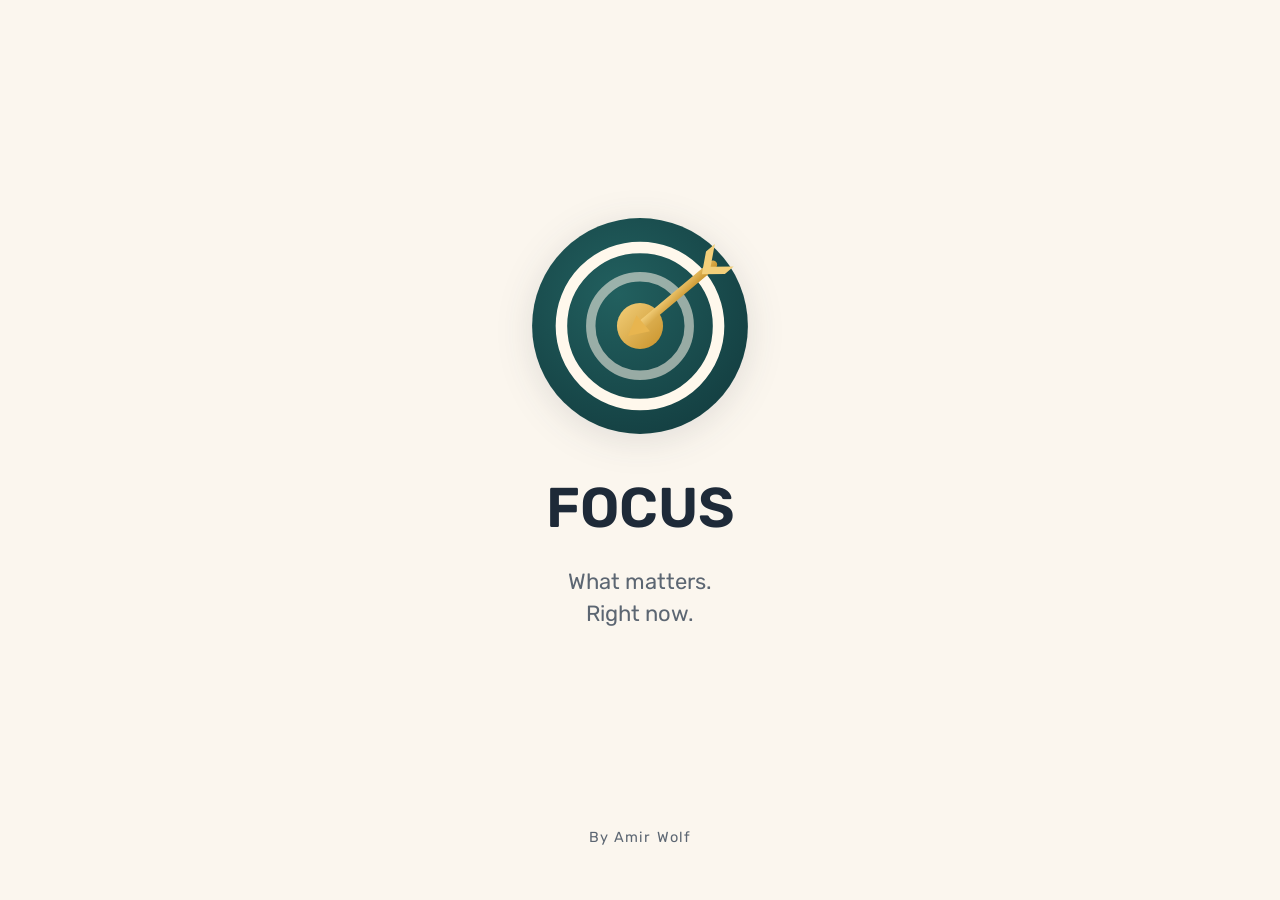
<file: index.html>
<!doctype html>
<html lang="en">
<head>
<meta charset="utf-8">
<meta name="viewport" content="width=device-width, initial-scale=1, viewport-fit=cover">
<title>Focus</title>
<meta name="theme-color" content="#17474A">
<meta name="apple-mobile-web-app-capable" content="yes">
<meta name="apple-mobile-web-app-status-bar-style" content="black-translucent">
<meta name="apple-mobile-web-app-title" content="Focus">
<link rel="manifest" href="manifest.webmanifest">
<link rel="icon" href="icons/icon.svg" type="image/svg+xml">
<link rel="apple-touch-icon" href="icons/icon-180.png">
<script>try{var t=JSON.parse(localStorage.getItem('ai.theme')||'"auto"');if(t==='light'||t==='dark')document.documentElement.setAttribute('data-theme',t);var f=JSON.parse(localStorage.getItem('ai.font')||'"m"');if(f==='s'||f==='l')document.documentElement.setAttribute('data-font',f)}catch(e){}</script>
<link rel="preconnect" href="https://fonts.googleapis.com"><link rel="preconnect" href="https://fonts.gstatic.com" crossorigin>
<link rel="stylesheet" href="https://fonts.googleapis.com/css2?family=Amatic+SC:wght@700&family=Montserrat:wght@300;400&family=Rubik:wght@400;500;600;700&display=swap">
<link rel="stylesheet" href="styles.css?v=96">
</head>
<body>
<svg width="0" height="0" style="position:absolute" aria-hidden="true" focusable="false"><defs>
<linearGradient id="oA" x1="0.15" y1="0.05" x2="0.6" y2="1"><stop offset="0" stop-color="#5EEAF5"/><stop offset=".35" stop-color="#2F8BFF"/><stop offset=".75" stop-color="#2450F0"/><stop offset="1" stop-color="#3B5BFF"/></linearGradient>
<linearGradient id="oB" x1="0.9" y1="0.1" x2="0.3" y2="1"><stop offset="0" stop-color="#C4B5FD"/><stop offset=".35" stop-color="#9F7AFA"/><stop offset=".7" stop-color="#5B3BF0"/><stop offset="1" stop-color="#3730C8"/></linearGradient>
<radialGradient id="oS" cx=".35" cy=".3" r=".75"><stop offset="0" stop-color="#fff"/><stop offset=".35" stop-color="#BFE3FF"/><stop offset="1" stop-color="#3B6BFF"/></radialGradient>
<linearGradient id="oH" x1="0" y1="0" x2="0" y2="1"><stop offset="0" stop-color="#fff" stop-opacity=".75"/><stop offset="1" stop-color="#fff" stop-opacity=".15"/></linearGradient>
<filter id="oSh" x="-20%" y="-20%" width="140%" height="140%"><feDropShadow dx="0" dy="2" stdDeviation="2.2" flood-color="#1E1B6B" flood-opacity=".45"/></filter>
<symbol id="orbitRing" viewBox="0 0 200 200"><path d="M146.35 31.29A84 84 0 1 1 17.69 91.29A74 74 0 1 0 146.35 31.29Z" fill="url(#oB)"/><path d="M157.70 163.77A86 86 0 1 1 132.41 20.34A76 76 0 1 0 157.70 163.77Z" fill="url(#oA)" filter="url(#oSh)"/><path d="M141.43 167.26A79 79 0 1 1 115.93 22.62A74 74 0 1 0 141.43 167.26Z" fill="url(#oH)" opacity=".3"/></symbol>
<radialGradient id="fdisc" cx=".4" cy=".35" r=".8"><stop offset="0" stop-color="#22605F"/><stop offset="1" stop-color="#123B3E"/></radialGradient><linearGradient id="fgold" x1="0" y1="0" x2="1" y2="1"><stop offset="0" stop-color="#F3CF7A"/><stop offset="1" stop-color="#C8922A"/></linearGradient><symbol id="focusMark" viewBox="46 52 420 420"><circle cx="256" cy="262" r="206" fill="url(#fdisc)"/><circle cx="256" cy="262" r="150" fill="none" stroke="#FFF8EC" stroke-width="22"/><circle cx="256" cy="262" r="94" fill="none" stroke="#FFF8EC" stroke-opacity=".55" stroke-width="18"/><circle cx="256" cy="262" r="44" fill="url(#fgold)"/><g transform="rotate(-40 256 262)"><rect x="256" y="254" width="190" height="16" rx="8" fill="url(#fgold)"/><path d="M226 262 l38 -20 v40z" fill="#E8B54F"/><path d="M410 262 l34 -28 h22 l-34 28 l34 28 h-22z" fill="#F3CF7A"/></g></symbol></defs></svg>
<div id="splash" class="splash" aria-hidden="true">
  <div class="o-bg"><i></i><i></i><i></i></div>
  <div class="o-brand">
    <svg class="o-mark" viewBox="0 0 200 200" aria-hidden="true"><use href="#focusMark"/></svg>
    <div class="o-name" data-brand="name">FOCUS</div>
    <div class="o-tag" data-brand="tag">What matters.<br>Right now.</div>
  </div>
  <div class="o-by">By Amir Wolf</div>
</div>
<header class="top">
  <div class="top-row">
    <img class="app-logo" src="icons/icon-192.png" alt="" aria-hidden="true">
    <div class="top-title">
      <h1 id="screenTitle" class="no-i18n">Focus</h1>
      <div class="sub"><span id="today"></span> <span id="sync" class="sync"></span><button type="button" class="sync-err" id="syncErr" hidden></button></div>
    </div>
    <div class="top-actions">
      <button class="icon-btn owner-only" id="btnPending" title="Suggestions waiting for approval" aria-label="Pending approvals" hidden>📥<span class="badge" id="pendingBadge"></span></button>
      <button class="icon-btn" id="btnSearch" title="Search" aria-label="Search" aria-expanded="false"><svg class="ic" viewBox="0 0 24 24" aria-hidden="true"><circle cx="11" cy="11" r="7"/><path d="M20 20l-4.2-4.2"/></svg></button>
      <button class="icon-btn" id="btnMenu" title="Menu" aria-label="Menu"><svg class="ic" viewBox="0 0 24 24" aria-hidden="true"><path d="M4 7h16M4 12h16M4 17h16"/></svg></button>
    </div>
  </div>
  <div class="guest-bar" id="guestBar" hidden></div>
  <div class="kpis kpi-line focus-only" id="kpis"></div>
</header>

<nav class="tabs focus-only" id="tabs">
  <button data-tab="focus" class="on">Focus</button>
  <button data-tab="notebook">📒 Notebook</button>
  <button data-tab="week">Week</button>
  <button class="tab-more" id="tabMore" aria-haspopup="menu" aria-expanded="false"><span class="no-i18n" id="tabMoreLbl">More</span> <span aria-hidden="true">▾</span></button>
</nav>
<div class="more-menu focus-only" id="moreMenu" role="menu" hidden>
  <button data-tab="all" role="menuitem">All open</button>
  <button data-tab="waiting" role="menuitem">Waiting</button>
  <button data-tab="people" role="menuitem">People</button>
  <button data-tab="done" role="menuitem">Done</button>
</div>

<div class="filters">
  <div class="search-row" id="searchRow" hidden><input id="search" type="search" placeholder="Search…" autocomplete="off" enterkeyhint="search"></div>
  <div class="area-row focus-only"><div class="chips" id="areaChips"></div><button type="button" class="area-pick" id="btnAreaPick" aria-label="Choose areas">Choose areas</button></div>
</div>

<main id="list" class="list"></main>

<div class="bottom-bar" id="bottomBar">
 <div class="bb-row">
  <button class="fab fab-wheel owner-only focus-only" id="fabWheel" aria-label="Spin &amp; Do — pick an urgent task" title="Spin &amp; Do"><svg class="wheel-ic" viewBox="0 0 40 40" aria-hidden="true"><defs><radialGradient id="whGloss" cx="35%" cy="28%" r="70%"><stop offset="0" stop-color="#fff" stop-opacity=".55"/><stop offset=".45" stop-color="#fff" stop-opacity=".08"/><stop offset="1" stop-color="#000" stop-opacity=".18"/></radialGradient><linearGradient id="whRim" x1="0" y1="0" x2="1" y2="1"><stop offset="0" stop-color="#3B4C80"/><stop offset="1" stop-color="#1B2547"/></linearGradient></defs><circle cx="20" cy="21" r="18.6" fill="#0F172A" opacity=".18"/><circle cx="20" cy="20" r="18.4" fill="url(#whRim)" stroke="#fff" stroke-opacity=".18" stroke-width=".8"/><circle cx="24.34" cy="3.82" r="0.75" fill="#FDE68A" class="wd0"/><circle cx="31.84" cy="8.16" r="1.05" fill="#FEF3C7" class="wd1"/><circle cx="36.18" cy="15.66" r="0.75" fill="#FDE68A" class="wd2"/><circle cx="36.18" cy="24.34" r="1.05" fill="#FEF3C7" class="wd0"/><circle cx="31.84" cy="31.84" r="0.75" fill="#FDE68A" class="wd1"/><circle cx="24.34" cy="36.18" r="1.05" fill="#FEF3C7" class="wd2"/><circle cx="15.66" cy="36.18" r="0.75" fill="#FDE68A" class="wd0"/><circle cx="8.16" cy="31.84" r="1.05" fill="#FEF3C7" class="wd1"/><circle cx="3.82" cy="24.34" r="0.75" fill="#FDE68A" class="wd2"/><circle cx="3.82" cy="15.66" r="1.05" fill="#FEF3C7" class="wd0"/><circle cx="8.16" cy="8.16" r="0.75" fill="#FDE68A" class="wd1"/><circle cx="15.66" cy="3.82" r="1.05" fill="#FEF3C7" class="wd2"/><g class="wh-spin"><path d="M20 20L20.00 5.80A14.2 14.2 0 0 1 30.04 9.96Z" fill="#6366F1"/><path d="M20 20L30.04 9.96A14.2 14.2 0 0 1 34.20 20.00Z" fill="#A855F7"/><path d="M20 20L34.20 20.00A14.2 14.2 0 0 1 30.04 30.04Z" fill="#EC4899"/><path d="M20 20L30.04 30.04A14.2 14.2 0 0 1 20.00 34.20Z" fill="#F97316"/><path d="M20 20L20.00 34.20A14.2 14.2 0 0 1 9.96 30.04Z" fill="#FACC15"/><path d="M20 20L9.96 30.04A14.2 14.2 0 0 1 5.80 20.00Z" fill="#22C55E"/><path d="M20 20L5.80 20.00A14.2 14.2 0 0 1 9.96 9.96Z" fill="#06B6D4"/><path d="M20 20L9.96 9.96A14.2 14.2 0 0 1 20.00 5.80Z" fill="#3B82F6"/><g stroke="#fff" stroke-opacity=".85" stroke-width=".7"><path d="M20 20L20.00 5.80"/><path d="M20 20L30.04 9.96"/><path d="M20 20L34.20 20.00"/><path d="M20 20L30.04 30.04"/><path d="M20 20L20.00 34.20"/><path d="M20 20L9.96 30.04"/><path d="M20 20L5.80 20.00"/><path d="M20 20L9.96 9.96"/></g><circle cx="20" cy="20" r="14.2" fill="url(#whGloss)"/></g><circle cx="20" cy="20" r="4" fill="#fff"/><circle cx="20" cy="20" r="4" fill="none" stroke="#1B2547" stroke-width="1.2"/><path d="M20 17.6l.7 1.7 1.7.7-1.7.7-.7 1.7-.7-1.7-1.7-.7 1.7-.7z" fill="#6366F1"/><path d="M20 8.2l-3.1-5.6a3.6 3.6 0 0 1 6.2 0z" fill="#F43F5E" stroke="#fff" stroke-width="1" stroke-linejoin="round"/></svg><small class="bb-l">Spin &amp; Do</small></button>
  <button class="fab fab-focus owner-only focus-only" id="fabFocus" aria-label="Focus mode"><i class="bb-ic" data-ic="timer"></i><small class="bb-l" id="fabFocusLbl">Focus</small></button>
  <button class="fab fab-clip owner-only dump-only" id="fabClip" aria-label="Paste a copied link or screenshot"><i class="bb-ic" data-ic="link"></i><small class="bb-l">Paste link</small></button>
  <button class="fab fab-play focus-only" id="fabPlay" aria-label="Quick actions" aria-expanded="false" aria-controls="playMenu"><span>▶</span><small class="bb-l">Quick actions</small></button>
 </div>
  <button class="fab add-btn" id="fab" aria-label="Add action item"><span aria-hidden="true">＋</span> <span class="no-i18n" id="fabLbl">Add a task</span></button>
</div>
<div class="play-shade" id="playShade" hidden></div>
<div class="play-menu" id="playMenu" hidden role="menu"></div>
<div class="card-menu" id="cardMenu" role="menu" hidden></div>
<div class="toast" id="toast"></div>

<!-- Quick entry (bottom sheet) -->
<dialog id="dlgQuick" class="sheet qa-sheet">
  <form id="quickAdd" class="quick-add owner-only" autocomplete="off">
    <div class="sheet-head"><h2>New task</h2><button type="button" class="icon-btn dark qa-help-btn" id="qaHelpBtn" aria-label="Help" aria-expanded="false">?</button><button type="button" class="icon-btn dark" data-close aria-label="Close">✕</button></div>
    <div class="qa-help" id="qaHelp" hidden>
      <p>Type naturally — the app picks up:</p>
      <ul class="no-i18n" id="qaHelpList"></ul>
    </div>
    <div class="qa-field"><input id="qa" placeholder="tomorrow 9:30 Send forecast to Ezra !1 ~2h" dir="auto" enterkeyhint="done" autocomplete="off"><label class="btn ghost qa-cam" title="Photo"><input type="file" accept="image/*" multiple id="qaPhoto" hidden><svg class="ic" viewBox="0 0 24 24" aria-hidden="true"><path d="M4 8h3l2-3h6l2 3h3v11H4z"/><circle cx="12" cy="13" r="3.5"/></svg></label><button type="submit" class="btn primary" aria-label="Add">Add</button></div>
    <div class="ph-grid qa-photos no-i18n" id="qaPhotos" hidden></div>
    <div class="qa-preview" id="qaPreview"></div>
    <button type="button" class="linkish qa-full" id="qaFull">Open the full editor ›</button>
  </form>
</dialog>

<!-- Choose areas -->
<dialog id="dlgAreaPick" class="sheet small">
  <div class="sheet-head"><h2>Choose areas</h2><button type="button" class="icon-btn dark" data-close aria-label="Close">✕</button></div>
  <p class="hint">Pick one or more areas — tasks, counts and the summary video follow your choice.</p>
  <div class="ap-list no-i18n" id="apList"></div>
  <div class="sheet-actions"><button type="button" class="btn ghost" id="apAll">All areas</button><button type="button" class="btn ghost owner-only" id="apOrder">⇅ Order</button><span class="grow"></span><button type="button" class="btn primary" id="apDone">Show</button></div>
</dialog>

<!-- Setup wizard (own copy) -->
<dialog id="dlgSetup" class="sheet wz-sheet">
  <div class="sheet-head"><h2>Set up your own copy</h2><button type="button" class="icon-btn dark" data-close aria-label="Close">✕</button></div>
  <div id="wzBody" class="no-i18n"></div>
</dialog>

<!-- After the daily video -->
<dialog id="dlgAfter" class="sheet af-sheet">
  <div class="sheet-head"><h2>What now?</h2><button type="button" class="icon-btn dark" data-close aria-label="Close">✕</button></div>
  <div id="afBody" class="no-i18n"></div>
</dialog>

<!-- Weekly review -->
<dialog id="dlgReview" class="sheet wr-sheet">
  <div class="sheet-head"><h2>Weekly review</h2><button type="button" class="icon-btn dark" data-close aria-label="Close">✕</button></div>
  <div id="wrBody" class="no-i18n"></div>
</dialog>

<!-- Go through overdue -->
<dialog id="dlgTriage" class="sheet tri-sheet">
  <div class="sheet-head"><h2>Overdue — one at a time</h2><button type="button" class="icon-btn dark" data-close aria-label="Close">✕</button></div>
  <div id="triBody" class="no-i18n"></div>
</dialog>

<!-- Focus time: setup -->
<dialog id="dlgFocusSetup" class="sheet small">
  <div class="sheet-head"><h2>Focus time</h2><button type="button" class="icon-btn dark" data-close aria-label="Close">✕</button></div>
  <div id="fsBody" class="no-i18n"></div>
</dialog>

<!-- Focus time: full-screen work mode -->
<div class="focus-mode" id="focusMode" hidden role="dialog" aria-modal="true" aria-labelledby="fmTitle">
  <div class="fm-top">
    <span class="fm-badge no-i18n" id="fmBadge"></span>
    <span class="grow"></span>
    <button type="button" class="fm-ic" id="fmQuote" aria-label="Motivation" title="Motivation"><i data-ic="quote"></i></button>
    <button type="button" class="fm-ic" id="fmClockBtn" aria-label="Show / hide the clock"></button>
    <button type="button" class="fm-ic" id="fmMin" aria-label="Minimize"></button>
  </div>
  <div class="fm-center">
    <h2 class="fm-title no-i18n" id="fmTitle"></h2>
    <div class="fm-clock no-i18n" id="fmClock" aria-live="off"></div>
    <div class="fm-plan no-i18n" id="fmPlan"></div>
    <div class="fm-step no-i18n" id="fmStep" hidden></div>
    <div class="fm-quote no-i18n" id="fmQuoteLine" aria-live="polite"></div>
  </div>
  <img class="fm-buddy" id="fmBuddy" src="assets/focus/focus_idle_small.webp" alt="" aria-hidden="true">
  <div class="fm-actions no-i18n" id="fmActions"></div>
  <div class="fm-layer no-i18n" id="fmLayer" hidden></div>
  <div class="fm-intro" id="fmIntro" hidden>
    <img id="fmIntroImg" alt="">
    <div class="fm-bubble no-i18n" id="fmBubble" dir="ltr">It’s focus time!</div>
    <div class="fm-intro-ctl"><button type="button" class="fm-ic" id="fmMute" aria-label="Sound"></button><button type="button" class="fm-ic" id="fmSkip" aria-label="Skip">✕</button></div>
  </div>
</div>

<!-- Edit / add -->
<dialog id="dlgEdit" class="sheet">
  <form id="frmEdit" method="dialog">
    <div class="sheet-head">
      <h2 id="editTitle">New action item</h2>
      <button type="button" class="icon-btn dark" data-close aria-label="Close">✕</button>
    </div>
    <section class="f-sec" aria-labelledby="fsTask">
      <h3 class="f-h" id="fsTask">What</h3>
      <label class="full">Action item<textarea name="item" rows="2" required dir="auto"></textarea></label>
      <div class="grid">
        <label>Area<select name="area"></select></label>
        <label>Status<select name="status"></select></label>
        <label>Priority<select name="prio"></select></label>
        <label>Focal / who<input name="focal" list="peopleList" dir="auto"></label>
        <label>Topic<input name="topic" dir="auto"></label>
      </div>
    </section>
    <section class="f-sec" aria-labelledby="fsWhen">
      <h3 class="f-h" id="fsWhen">When</h3>
      <div class="grid">
        <label class="span2">Due date<input type="date" name="due"><span class="date-chips"><button type="button" data-qd="0">Today</button><button type="button" data-qd="1">Tomorrow</button><button type="button" data-qd="sun">Next week</button><button type="button" data-qd="7">+7</button></span></label>
        <label>Start time (24h)<input type="text" name="time" class="time24" inputmode="numeric" placeholder="HH:MM" maxlength="5" autocomplete="off"></label>
        <label>Recurring<select name="rec"></select></label>
        <label>Est. hours (duration)<input type="number" name="hrs" step="0.25" min="0" inputmode="decimal"></label>
      </div>
      <div class="cal-box owner-only">
        <label class="remember"><input type="checkbox" name="calOn"> 📅 Add to iPhone calendar</label>
        <div id="calPick" hidden><select name="cal" aria-label="Calendar"></select><p class="hint" id="calNeedDate" hidden>Give it a due date — only dated items go to the calendar.</p></div>
      </div>
    </section>
    <section class="f-sec" aria-labelledby="fsMore">
      <h3 class="f-h" id="fsMore">More details</h3>
      <label class="full">Comments / next step<textarea name="com" rows="2" dir="auto"></textarea></label>
      <div class="cl-box">
        <div class="cl-head">Checklist <span id="clCount"></span></div>
        <div id="clList"></div>
        <div class="cl-add owner-only"><input id="clNew" placeholder="Add a step…" dir="auto"><button type="button" class="btn ghost" id="clAddBtn">＋</button></div>
      </div>
      <div class="ph-box owner-only no-i18n" id="phBox"><div class="cl-head" id="phHead"></div><div class="ph-grid" id="phGrid"></div></div>
      <div class="wait-box owner-only" id="waitBox" hidden><span id="waitInfo"></span><button type="button" class="btn ghost" id="btnNudge">✉ Send a reminder</button></div>
      <div class="grid">
        <label>Done on<input type="date" name="done"></label>
        <label>Actual hours<input type="number" name="acthrs" step="0.25" min="0" inputmode="decimal"></label>
      </div>
      <label class="remember owner-only"><input type="checkbox" name="private"> 🔒 Private — never shown to guests</label>
    </section>
    <p class="hint" id="nextHint"></p>
    <div class="sheet-actions">
      <button type="button" class="btn danger" id="btnDelete">Delete</button>
      <span class="grow"></span>
      <button type="button" class="btn ghost" data-close>Cancel</button>
      <button type="submit" class="btn primary">Save</button>
    </div>
  </form>
  <datalist id="peopleList"></datalist>
</dialog>

<!-- Settings -->
<dialog id="dlgSettings" class="sheet">
  <form id="frmSettings" method="dialog">
    <div class="sheet-head">
      <h2>Settings</h2>
      <button type="button" class="icon-btn dark" data-close aria-label="Close">✕</button>
    </div>
    <p class="hint">The Web-app URL of your sheet's Apps Script (ends with /exec). Saved only on this device.</p>
    <p class="hint">"Test in browser" should show {"ok":true,"app":"Action Items API"…}. A Google sign-in page means the deployment access isn't set to Anyone.</p>
    <label class="full">Web-app URL<input name="url" placeholder="https://script.google.com/macros/s/…/exec" autocomplete="off"></label>
    <div class="sheet-actions">
      <button type="button" class="btn ghost" id="btnTest">Test in browser</button>
      <button type="button" class="btn ghost" id="btnDemo">Try demo data</button>
      <span class="grow"></span>
      <button type="submit" class="btn primary">Save</button>
    </div>
  </form>
</dialog>

<!-- Weekly report -->
<dialog id="dlgReport" class="sheet wide">
  <div class="sheet-head">
    <h2>Weekly report</h2>
    <button type="button" class="icon-btn dark" data-close aria-label="Close">✕</button>
  </div>
  <div class="grid three">
    <label>Week<select id="repWeek"><option value="1">Coming week</option><option value="0">This week</option></select></label>
    <label>To (name)<input id="repName"></label>
    <label>To (email)<input id="repEmail" type="email"></label>
  </div>
  <div class="rep-areas"><span>Areas in the email:</span><div class="chips" id="repAreas"></div></div>
  <details class="rep-edit" id="repEdit">
    <summary>✏️ <span>Edit the report</span></summary>
    <div class="rep-e-row"><span class="rep-e-h">Columns</span><div class="chips" id="repCols"></div></div>
    <div class="rep-e-row"><span class="rep-e-h">Sections</span><div class="chips" id="repSecs"></div></div>
    <label class="full">Opening text<textarea id="repIntro" rows="3" dir="auto"></textarea></label>
    <label class="full">Closing text<textarea id="repOutro" rows="3" dir="auto"></textarea></label>
    <p class="hint">{name} = recipient · {range} = the week · {from} = you. <button type="button" class="linkish" id="repReset">↺ Default text</button></p>
    <p class="hint">To remove a row, tap ✕ next to it in the email below.</p>
    <p class="hint rep-hidden" id="repHidden"></p>
    <label class="remember"><input type="checkbox" id="repFree"> Free editing — change any word directly in the email</label>
  </details>
  <div class="rep-actions">
    <button class="btn primary" id="repCopy">📋 Copy formatted email</button>
    <a class="btn link" id="repOutlookWeb" target="_blank" rel="noopener">Outlook web</a>
    <a class="btn link" id="repOutlookApp">Outlook app</a>
    <a class="btn link" id="repGmail" target="_blank" rel="noopener">Gmail</a>
  </div>
  <p class="rep-status" id="repStatus" role="status" aria-live="polite"></p>
  <p class="hint">Copy, open Outlook or Gmail (recipient and subject are filled in), click in the message body and paste (Ctrl+V / long-press › Paste).</p>
  <div class="subject" id="repSubject"></div>
  <div class="preview" id="repPreview" dir="ltr"></div>
</dialog>

<!-- Lock screen -->
<div id="lock" class="lock" hidden>
  <div class="o-bg"><i></i><i></i><i></i></div>
  <form id="frmLock" class="lock-card" autocomplete="on">
    <button type="button" class="lang-btn lock-lang" data-lang-toggle>עב</button>
    <div class="o-lockbrand no-i18n"><svg class="o-mark o-mark-sm" viewBox="0 0 200 200" aria-hidden="true"><use href="#focusMark"/></svg><div class="o-name" data-brand="name">FOCUS</div><div class="o-tag" data-brand="tag1">What matters. Right now.</div></div>
    <p class="lock-sub">Sign in to continue</p>
    <label class="full" id="lockUrlWrap" hidden>Web-app URL (first time on this device)
      <input name="url" placeholder="https://script.google.com/macros/s/…/exec" autocomplete="off" inputmode="url">
    </label>
    <label class="full">Username<input name="username" type="text" autocomplete="username" autocapitalize="none" autocorrect="off" spellcheck="false" required dir="ltr"></label>
    <label class="full">Password<input name="password" type="password" autocomplete="current-password" required></label>
    <label class="remember"><input type="checkbox" name="remember"> Remember on this device</label>
    <button type="submit" class="btn primary block" id="btnUnlock">Unlock</button>
    <p class="lock-err" id="lockErr"></p>
    <p class="lock-info" id="lockInfo"></p>
    <div class="lock-links">
      <button type="button" class="linkish" id="lockForgot">Forgot password?</button>
      <button type="button" class="linkish" id="lockChangeUrl">Change sheet URL</button>
      <button type="button" class="linkish" id="lockDemo">Try demo</button>
    </div>
    <button type="button" class="btn ghost block lock-setup" id="lockSetup">🧭 First time? Set up your own copy</button>
    <p class="o-by o-by-lock no-i18n">By Amir Wolf</p>
  </form>
</div>

<!-- Actual hours -->
<dialog id="dlgHours" class="sheet small">
  <form method="dialog" id="frmHours">
    <div class="sheet-head"><h2>Nice work! ✓</h2><button type="button" class="icon-btn dark" value="cancel" id="hoursX" aria-label="Close">✕</button></div>
    <p class="hint" id="hoursTitle" dir="auto"></p>
    <label class="full">How many hours did it actually take?<input type="number" name="h" step="0.25" min="0" inputmode="decimal"></label>
    <div class="quick" id="hoursQuick"></div>
    <div class="sheet-actions"><button type="button" class="btn ghost" id="hoursSkip">Skip</button><span class="grow"></span><button type="submit" class="btn primary">Save</button></div>
  </form>
</dialog>

<!-- Generic confirm -->
<dialog id="dlgConfirm" class="sheet small">
  <div class="sheet-head"><h2 id="cfTitle"></h2></div>
  <p id="cfMsg" class="cf-msg" dir="auto"></p>
  <div class="sheet-actions"><button type="button" class="btn ghost" id="cfNo"></button><span class="grow"></span><button type="button" class="btn primary" id="cfYes"></button></div>
</dialog>

<!-- Calendar export -->
<dialog id="dlgIcs" class="sheet small">
  <div class="sheet-head"><h2>Export week to Outlook</h2><button type="button" class="icon-btn dark" data-close aria-label="Close">✕</button></div>
  <p class="hint" id="icsRange"></p>
  <div class="rep-areas"><span>Areas:</span><div class="chips" id="icsAreas"></div></div>
  <label class="remember"><input type="checkbox" id="icsSlot" checked> Give items without a start time a slot from 09:00</label>
  <label class="remember"><input type="checkbox" id="icsAlarm" checked> Reminder 15 minutes before</label>
  <p class="hint" id="icsCount"></p>
  <div class="sheet-actions"><span class="grow"></span><button type="button" class="btn primary" id="icsGo">⬇ Download .ics</button></div>
  <p class="hint">Outlook (PC): double-click the file › Save &amp; Close / Import. Outlook web: Calendar › Add calendar › Upload from file. iPhone: tap the file › Add All.</p>
</dialog>

<!-- Notifications -->
<dialog id="dlgNotify" class="sheet wide">
  <div class="sheet-head"><h2>Phone notifications</h2><button type="button" class="icon-btn dark" data-close aria-label="Close">✕</button></div>
  <div class="ntfy-box">
    <b>One-time phone setup</b>
    <ol>
      <li>Install the free <b>ntfy</b> app (App Store / Google Play).</li>
      <li>In ntfy tap <b>+</b>, subscribe to this topic (server <i>ntfy.sh</i>) and allow notifications:</li>
    </ol>
    <div class="topic-row"><code id="ntTopic"></code><button type="button" class="btn ghost" id="ntCopy">Copy</button></div>
    <p class="hint">The topic name works like a password for your notifications — don't share it.</p>
    <details class="nt-token" id="ntTokenBox">
      <summary>🔑 ntfy account token <span id="ntTokenState"></span></summary>
      <p class="hint">Without an account, ntfy.sh limits messages per sending address — and Google's servers are shared by everyone, so the free daily limit is often already used up ("429 limit reached"). A free ntfy.sh account gives you your own limit:</p>
      <ol class="hint">
        <li>Sign up free at <a href="https://ntfy.sh/signup" target="_blank" rel="noopener">ntfy.sh/signup</a>.</li>
        <li>Go to <a href="https://ntfy.sh/account" target="_blank" rel="noopener">ntfy.sh/account</a> › Access tokens › Create access token (no expiry).</li>
        <li>Paste it here (starts with tk_) and press Save below.</li>
      </ol>
      <div class="pw-row"><input id="ntToken" placeholder="tk_…" autocomplete="off" autocapitalize="none" spellcheck="false" dir="ltr"><button type="button" class="btn ghost" id="ntTokenClear">Remove</button></div>
      <p class="hint">The phone app doesn't need to sign in — it stays subscribed to the same topic.</p>
    </details>
    <label class="remember"><input type="checkbox" id="ntFallback" checked> If a push fails, send it to my email instead</label>
    <div class="nt-tools">
      <button type="button" class="btn ghost" id="ntDirect">📲 Test from this device</button>
      <a class="btn ghost" id="ntWeb" target="_blank" rel="noopener">🌐 See messages on ntfy.sh</a>
      <button type="button" class="btn ghost" id="ntDiag">🩺 Check status</button>
    </div>
    <div class="nt-diag" id="ntDiagOut" hidden></div>
  </div>
  <label class="full">Notification content
    <select id="ntDetail"><option value="titles">Show item titles</option><option value="counts">Counts only (more private)</option></select>
  </label>
  <h3 class="nt-h">Suggestions from guests</h3>
  <div class="sugg-row">
    <label class="remember"><input type="checkbox" id="ntSugOn" checked> Notify me when someone suggests a new item</label>
    <select id="ntSugCh"><option value="push">📱 Push</option><option value="email">✉ Email</option><option value="both">Both</option></select>
  </div>
  <h3 class="nt-h">Schedules</h3>
  <div id="ntRules"></div>
  <div class="sheet-actions">
    <button type="button" class="btn ghost" id="ntAdd">＋ Add schedule</button>
    <span class="grow"></span>
    <button type="button" class="btn primary" id="ntSave">Save</button>
  </div>
  <p class="hint" id="ntStatus"></p>
</dialog>

<!-- Menu -->
<dialog id="dlgMenu" class="sheet small menu">
  <div class="sheet-head"><h2>Menu</h2><button type="button" class="icon-btn dark" data-close aria-label="Close">✕</button></div>
  <div class="menu-kpis no-i18n focus-only" id="menuKpis"></div>
  <div class="menu-top">
    <button class="menu-item" id="btnRefresh"><i class="mi" data-ic="refresh"></i> <span>Refresh</span></button>
    <button class="menu-item" data-lang-toggle id="btnLangMenu"><i class="mi" data-ic="globe"></i> <span class="no-i18n" id="langMenuLbl">עברית</span></button>
  </div>
  <a class="menu-item other-app" id="btnOtherApp" href="dump/"><span class="oa-ic" aria-hidden="true" id="otherAppIc">💡</span> <span class="no-i18n" id="otherAppLbl">Open Dump — your ideas</span><span class="oa-go" aria-hidden="true">›</span></a>
  <details class="menu-grp focus-only" name="menugrp" data-grp="plan">
    <summary><i class="mi" data-ic="plan"></i> <span>Planning &amp; reports</span><i class="mg-sub no-i18n" data-mgsub></i></summary>
    <div class="mg-body">
      <button class="menu-item owner-only" id="btnFreeFocus"><i class="mi" data-ic="timer"></i> <span>Focus mode</span></button>
      <button class="menu-item owner-only" id="btnWheel"><i class="mi" data-ic="wheel"></i> <span>Spin &amp; Do</span></button>
      <button class="menu-item" id="btnQuote"><i class="mi" data-ic="quote"></i> <span>Motivation</span></button>
      <button class="menu-item owner-only" id="btnReview"><i class="mi" data-ic="calcheck"></i> <span>Weekly review</span></button>
      <button class="menu-item" id="btnStory"><i class="mi" data-ic="video"></i> <span>Summary video</span></button>
      <button class="menu-item owner-only" id="btnStats"><i class="mi" data-ic="chart"></i> <span>Statistics</span></button>
      <button class="menu-item owner-only" id="btnReport"><i class="mi" data-ic="mail"></i> <span>Weekly report</span></button>
    </div>
  </details>
  <details class="menu-grp owner-only" name="menugrp" data-grp="areas">
    <summary><i class="mi" data-ic="tag"></i> <span class="focus-only">Areas &amp; sharing</span><span class="dump-only">Sharing</span><i class="mg-sub no-i18n" data-mgsub></i></summary>
    <div class="mg-body">
      <button class="menu-item owner-only focus-only" id="btnAreas"><i class="mi" data-ic="tag"></i> <span>Manage areas</span></button>
      <button class="menu-item owner-only focus-only" id="btnOrder"><i class="mi" data-ic="order"></i> <span>Order of areas</span></button>
      <button class="menu-item owner-only" id="btnShare"><i class="mi" data-ic="users"></i> <span>Sharing &amp; guests</span></button>
      <button class="menu-item owner-only focus-only" id="btnPending2"><i class="mi" data-ic="inbox"></i> <span>Suggestions to approve</span></button>
    </div>
  </details>
  <details class="menu-grp owner-only focus-only" name="menugrp" data-grp="cal">
    <summary><i class="mi" data-ic="calendar"></i> <span>Calendars &amp; Siri</span><i class="mg-sub no-i18n" data-mgsub></i></summary>
    <div class="mg-body">
      <button class="menu-item owner-only" id="btnImport"><i class="mi" data-ic="download"></i> <span>Import from calendar</span></button>
      <button class="menu-item owner-only" id="btnCal"><i class="mi" data-ic="phone"></i> <span>iPhone calendar</span></button>
      <button class="menu-item owner-only" id="btnFeed"><i class="mi" data-ic="sync"></i> <span>Outlook calendar sync</span></button>
      <button class="menu-item owner-only" id="btnSiri"><i class="mi" data-ic="mic"></i> <span>Siri (add by voice)</span></button>
    </div>
  </details>
  <details class="menu-grp" name="menugrp" data-grp="look">
    <summary><i class="mi" data-ic="palette"></i> <span>Display</span><i class="mg-sub no-i18n" data-mgsub></i></summary>
    <div class="mg-body">
      <div class="theme-row"><span>🌓 <span>Appearance</span></span><div class="seg" id="themeSeg"><button type="button" data-theme-set="auto">Auto</button><button type="button" data-theme-set="light">Light</button><button type="button" data-theme-set="dark">Dark</button></div></div>
      <div class="theme-row"><span>🔠 <span>Font size</span></span><div class="seg no-i18n" id="fontSeg"><button type="button" data-font-set="s" class="fs-s">Small</button><button type="button" data-font-set="m">Medium</button><button type="button" data-font-set="l" class="fs-l">Large</button></div></div>
      <label class="theme-row wc-toggle focus-only"><span>🌅 <span>Daily start screen</span></span><input type="checkbox" id="welcomeOn" class="switch" checked></label>
    </div>
  </details>
  <details class="menu-grp" name="menugrp" data-grp="set">
    <summary><i class="mi" data-ic="sliders"></i> <span>Settings &amp; connections</span><i class="mg-sub no-i18n" data-mgsub></i></summary>
    <div class="mg-body">
      <button class="menu-item owner-only focus-only" id="btnNotify"><i class="mi" data-ic="bell"></i> <span>Phone notifications</span></button>
      <button class="menu-item owner-only dump-only" id="btnAi"><i class="mi" data-ic="sparkle"></i> <span>Smart reading (AI)</span></button>
      <button class="menu-item" id="btnSettings"><i class="mi" data-ic="link"></i> <span>Sheet connection</span></button>
      <button class="menu-item owner-only focus-only" id="btnMaint"><i class="mi" data-ic="archive"></i> <span>Archive &amp; backup</span></button>
    </div>
  </details>
  <details class="menu-grp" name="menugrp" data-grp="me">
    <summary><i class="mi" data-ic="user"></i> <span>Account &amp; help</span><i class="mg-sub no-i18n" data-mgsub></i></summary>
    <div class="mg-body">
      <button class="menu-item focus-only" id="btnTour"><i class="mi" data-ic="compass"></i> <span>Guided tour</span></button>
      <button class="menu-item" id="btnAccount"><i class="mi" data-ic="user"></i> <span>My account</span></button>
      <button class="menu-item" id="btnLock"><i class="mi" data-ic="lock"></i> <span>Lock the app</span></button>
    </div>
  </details>
  <p class="app-ver" id="appVer"></p>
</dialog>

<!-- Reorder areas -->
<dialog id="dlgOrder" class="sheet small">
  <div class="sheet-head"><h2>Order of areas</h2><button type="button" class="icon-btn dark" data-close aria-label="Close">✕</button></div>
  <p class="hint">Drag ☰ (or use the arrows) to set the order. It applies to the area tabs on the main screen and in the Notebook.</p>
  <ul class="ord-list" id="ordList"></ul>
  <p class="hint" id="ordStatus"></p>
  <div class="sheet-actions"><span class="grow"></span><button type="button" class="btn ghost" data-close>Cancel</button><button type="button" class="btn primary" id="ordSave">Save</button></div>
</dialog>

<!-- Siri -->
<dialog id="dlgSiri" class="sheet wide">
  <div class="sheet-head"><h2>🎙 Add items with Siri</h2><button type="button" class="icon-btn dark" data-close aria-label="Close">✕</button></div>
  <div id="siriBody" class="no-i18n"></div>
</dialog>

<!-- iPhone calendar -->
<dialog id="dlgCal" class="sheet wide">
  <div class="sheet-head"><h2>📅 iPhone calendar</h2><button type="button" class="icon-btn dark" data-close aria-label="Close">✕</button></div>
  <div id="calBody" class="no-i18n"></div>
</dialog>

<!-- Collection entry -->
<dialog id="dlgColl" class="sheet">
  <form id="frmColl" autocomplete="off">
    <div class="sheet-head"><h2>💡 <span class="no-i18n" id="collHead"></span></h2><button type="button" class="icon-btn dark" data-close aria-label="Close">✕</button></div>
    <div class="c-note no-i18n" id="collNote" hidden></div>
    <label class="full">Name<input name="title" dir="auto" required></label>
    <label class="full">Category<select id="collCat"></select></label>
    <div id="collPlaceRow" class="c-place">
      <label class="full">Place<div class="pw-row"><input name="place" dir="auto" autocomplete="off" placeholder="Tel Aviv, Galilee…"><button type="button" class="btn ghost" id="collHere">📍 Here</button></div></label>
      <div class="ac-list no-i18n" id="placeAc" hidden></div>
      <p class="hint no-i18n" id="collGeo"></p>
    </div>
    <label class="full" id="collBaseRow" hidden><span id="collBaseLbl" class="no-i18n">Base</span><select id="collBase"></select><input id="collBaseNew" class="no-i18n" dir="auto" maxlength="30" autocomplete="off" placeholder="סאקה, מזקל, ורמוט…" hidden></label>
    <div id="collTplRow" class="tp-form no-i18n" hidden></div>
    <label class="full" id="collIngRow" hidden>Other ingredients<input id="collIng" dir="auto" autocomplete="off" placeholder="קמפרי, ורמוט אדום…"></label>
    <div id="collForRow" class="c-for"><label class="full">For whom<input name="for" dir="auto"></label><div class="chips no-i18n" id="collForChips"></div></div>
    <label class="full">Recommended by<input name="by" dir="auto"></label>
    <label class="full">Link (Instagram, TikTok, YouTube, Maps, website…)<div class="pw-row"><input name="link" type="url" dir="ltr" inputmode="url" placeholder="https://…"><button type="button" class="btn ghost" id="collOpen" hidden>🔗</button></div></label>
    <div class="c-fill"><button type="button" class="btn ghost no-i18n" id="collFill" hidden>✨ Fill from link</button><button type="button" class="btn ghost no-i18n" id="collCheck" hidden>🔎</button><button type="button" class="btn ghost no-i18n c-shot" id="collPaste" hidden>📋 <span id="collPasteLbl">Paste</span></button><label class="btn ghost no-i18n c-shot" id="collShotBtn" hidden>📷 <span id="collShotLbl">From a screenshot</span><input type="file" id="collShot" accept="image/*" hidden></label><img id="collImg" class="c-prev" alt="" hidden referrerpolicy="no-referrer" onerror="this.hidden=true"></div>
    <div class="ck-box no-i18n" id="collCheckBox" hidden></div>
    <div id="collTry" class="c-try">
      <div class="seg no-i18n" id="collStatus"></div>
      <div class="c-starpick" id="collStars"></div>
    </div>
    <label class="full">Notes<textarea name="notes" rows="4" dir="auto"></textarea></label>
    <div class="sheet-actions"><button type="button" class="btn danger" id="collDelete">Delete</button><span class="grow"></span><button type="submit" class="btn primary" id="collSaveBtn">Save</button></div>
  </form>
</dialog>

<!-- Collection categories -->
<dialog id="dlgCollCats" class="sheet small">
  <div class="sheet-head"><h2>Collection categories</h2><button type="button" class="icon-btn dark" data-close aria-label="Close">✕</button></div>
  <p class="hint">Rename, reorder or add categories. “Recommendations” have “tried it” and stars, “Wishes” have “for whom”, “Notes” are plain text. 🗺 = show on the map.</p>
  <ul class="ord-list cc-list" id="ccList"></ul>
  <h3 class="nt-h">✨ Ideas — tap to add</h3>
  <div class="c-ideas no-i18n" id="ccIdeas"></div>
  <p class="hint" id="ccStatus"></p>
  <div class="sheet-actions"><button type="button" class="btn ghost" id="ccAdd">＋ Add category</button><span class="grow"></span><button type="button" class="btn primary" id="ccSave">Save</button></div>
</dialog>

<!-- Category template (what is saved, how it looks) -->
<dialog id="dlgTpl" class="sheet small">
  <div class="sheet-head"><h2 class="no-i18n" id="tpHead"></h2><button type="button" class="icon-btn dark" data-close aria-label="Close">✕</button></div>
  <div class="no-i18n" id="tpBody"></div>
  <p class="hint no-i18n" id="tpStatus"></p>
  <div class="sheet-actions"><button type="button" class="btn ghost" id="tpReset">↺ Automatic</button><span class="grow"></span><button type="button" class="btn primary" id="tpSave">Save</button></div>
</dialog>
<!-- Spin & Do (wheel) -->
<dialog id="dlgWheel" class="sheet small wh-sheet">
  <div class="sheet-head"><h2>🎯 Spin &amp; Do</h2><button type="button" class="icon-btn dark" data-close aria-label="Close">✕</button></div>
  <div class="no-i18n" id="whBody"></div>
</dialog>
<!-- Motivation -->
<dialog id="dlgQuote" class="sheet small q-sheet">
  <div class="sheet-head"><h2>💬 Motivation</h2><button type="button" class="icon-btn dark" data-close aria-label="Close">✕</button></div>
  <div class="chips q-moods no-i18n" id="qMoods"></div>
  <div class="q-card no-i18n" id="qCard"></div>
  <div class="sheet-actions"><button type="button" class="btn ghost" id="qCopy">📋 Copy</button><button type="button" class="btn ghost owner-only" id="qWheel">🎯 Pick a task</button><span class="grow"></span><button type="button" class="btn primary" id="qNext">Another one ›</button></div>
</dialog>
<!-- Collection filter -->
<dialog id="dlgCFilt" class="sheet small">
  <div class="sheet-head"><h2 class="no-i18n" id="cfHead"></h2><button type="button" class="icon-btn dark" data-close aria-label="Close">✕</button></div>
  <div class="no-i18n" id="cfBody"></div>
  <div class="sheet-actions"><button type="button" class="btn ghost" id="cfClear">Clear all</button><span class="grow"></span><button type="button" class="btn primary no-i18n" id="cfShow">Show</button></div>
</dialog>

<!-- Import from calendar -->
<dialog id="dlgImport" class="sheet wide">
  <div class="sheet-head"><h2>📆 New in your calendars</h2><button type="button" class="icon-btn dark" data-close aria-label="Close">✕</button></div>
  <p class="hint">Events from your iPhone calendars (yours and the shared ones). Choose what becomes a task — what you decline won’t be offered again.</p>
  <div class="ci-top">
    <button type="button" class="btn primary" id="ciRun">🔄 Sync now</button>
    <button type="button" class="btn ghost" id="ciRefresh">↻ Refresh list</button>
    <button type="button" class="chip" id="ciAllToggle"></button>
  </div>
  <p class="hint no-i18n" id="ciLast"></p>
  <div id="ciList" class="no-i18n"></div>
  <div id="ciIgnore" class="ci-ignore no-i18n"></div>
  <details class="cal-guide" id="ciGuideBox"><summary>One-time iPhone setup — the “Import calendar” shortcut</summary><div id="ciGuide" class="no-i18n"></div></details>
</dialog>

<!-- ✨ AI settings -->
<dialog id="dlgAi" class="sheet small">
  <div class="sheet-head"><h2>✨ Smart reading (AI)</h2><button type="button" class="icon-btn dark" data-close aria-label="Close">✕</button></div>
  <p class="hint">With a free Google Gemini key, links are read by AI: a restaurant gets “name, city”, a trip gets the trail or spring name, an activity a short description — and YouTube videos are actually watched. Without a key, simpler rules are used.</p>
  <ol class="hint ai-steps">
    <li>Go to <a href="https://aistudio.google.com/apikey" target="_blank" rel="noopener">aistudio.google.com/apikey</a> and sign in with your Google account.</li>
    <li>Tap “Create API key” and copy it (starts with AQ. or AIza).</li>
    <li>Paste it here and tap Save.</li>
  </ol>
  <div class="pw-row"><input id="aiKey" dir="ltr" autocomplete="off" autocapitalize="none" spellcheck="false" placeholder="AQ.… / AIza…"><button type="button" class="btn primary" id="aiSave">Save</button></div>
  <p class="hint" id="aiStatus"></p>
  <div class="sheet-actions"><button type="button" class="btn danger" id="aiRemove">Remove key</button></div>
  <p class="hint">The key is kept only in your sheet’s script (never in the app). The free tier is plenty for personal use.</p>
</dialog>

<!-- Sharing & guests -->
<dialog id="dlgShare" class="sheet wide">
  <div class="sheet-head"><h2>Sharing &amp; guests</h2><button type="button" class="icon-btn dark" data-close aria-label="Close">✕</button></div>
  <p class="hint">Guests open the same app with their own password. They only see the areas you choose, never items marked 🔒 Private, and can't change anything. If allowed, they can suggest items — you approve them in 📥.</p>
  <div id="guestList"></div>
  <form id="frmGuest" class="guest-form">
    <h3 class="nt-h" id="guestFormTitle">Add a guest</h3>
    <input type="hidden" name="id">
    <div class="grid">
      <label>Name<input name="name" required placeholder="e.g. Neta" dir="auto"></label>
      <label>Username<input name="guser" type="text" autocomplete="off" autocapitalize="none" spellcheck="false" placeholder="e.g. neta" dir="ltr"></label>
      <label>Password<span class="pw-row"><input name="gpw" type="text" autocomplete="off" placeholder="at least 6 characters" dir="ltr"><button type="button" class="btn ghost" id="gpwGen" title="Generate">🎲</button></span></label>
    </div>
    <label class="full">WhatsApp number (optional)<input name="gphone" type="tel" placeholder="050-1234567" dir="ltr" autocomplete="off"></label>
    <div class="rep-areas"><span>Can see:</span><div class="chips" id="guestAreas"></div></div>
    <div class="rep-areas"><span>💡 Collection:</span><div class="chips no-i18n" id="guestColl"></div></div>
    <label class="remember"><input type="checkbox" name="canSuggest" checked> Can suggest new items (you approve them)</label>
    <label class="remember"><input type="checkbox" name="on" checked> Access active</label>
    <div class="sheet-actions">
      <button type="button" class="btn ghost" id="guestCancel" hidden>Cancel edit</button>
      <span class="grow"></span>
      <button type="submit" class="btn primary" id="guestSave">Add guest</button>
    </div>
  </form>
  <p class="rep-status" id="shareStatus" role="status"></p>
</dialog>

<!-- Pending approvals -->
<dialog id="dlgPending" class="sheet wide">
  <div class="sheet-head"><h2>Suggestions to approve</h2><button type="button" class="icon-btn dark" data-close aria-label="Close">✕</button></div>
  <div id="pendingList"></div>
</dialog>

<!-- Guest: suggest an item -->
<dialog id="dlgSuggest" class="sheet small">
  <form id="frmSuggest">
    <div class="sheet-head"><h2>Suggest an action item</h2><button type="button" class="icon-btn dark" data-close aria-label="Close">✕</button></div>
    <label class="full">What needs doing?<textarea name="item" rows="2" required dir="auto"></textarea></label>
    <div class="grid">
      <label>Area<select name="area"></select></label>
      <label>Priority<select name="prio"><option value="1 - High">1 - High</option><option value="2 - Medium" selected>2 - Medium</option><option value="3 - Low">3 - Low</option></select></label>
      <label>Due date<input type="date" name="due"><span class="date-chips"><button type="button" data-qd="0">Today</button><button type="button" data-qd="1">Tomorrow</button><button type="button" data-qd="sun">Next week</button><button type="button" data-qd="7">+7</button></span></label>
    </div>
    <label class="full">Comments<textarea name="com" rows="2" dir="auto"></textarea></label>
    <p class="hint">It will be added after approval.</p>
    <div class="sheet-actions"><span class="grow"></span><button type="submit" class="btn primary">Send suggestion</button></div>
  </form>
</dialog>

<!-- Choose area (quick add) -->
<dialog id="dlgArea" class="sheet small">
  <div class="sheet-head"><h2>Which area?</h2></div>
  <p class="hint">I couldn't tell where this belongs:</p>
  <p class="cf-msg" id="areaItem" dir="auto"></p>
  <label class="full">Area<select id="areaPick"></select></label>
  <div class="sheet-actions"><button type="button" class="btn ghost" id="areaCancel">Cancel</button><span class="grow"></span><button type="button" class="btn primary" id="areaOk">Add</button></div>
</dialog>

<!-- Manage areas -->
<dialog id="dlgAreas" class="sheet wide">
  <div class="sheet-head"><h2>Manage areas</h2><button type="button" class="icon-btn dark" data-close aria-label="Close">✕</button></div>
  <p class="hint">Add, rename, reorder or remove areas. Renaming updates all items, guests and schedules. The number shows open items in each area. Keywords help quick add recognise the area.</p>
  <div id="areaRows"></div>
  <div class="sheet-actions"><button type="button" class="btn ghost" id="areaAdd">＋ Add area</button><span class="grow"></span><button type="button" class="btn primary" id="areasSave">Save</button></div>
  <p class="rep-status" id="areasStatus"></p>
</dialog>
<dialog id="dlgMoveArea" class="sheet small">
  <div class="sheet-head"><h2>Move items</h2></div>
  <p class="cf-msg" id="moveMsg" dir="auto"></p>
  <label class="full">Area<select id="movePick"></select></label>
  <div class="sheet-actions"><button type="button" class="btn ghost" id="moveCancel">Cancel</button><span class="grow"></span><button type="button" class="btn primary" id="moveOk">Move &amp; remove area</button></div>
</dialog>

<!-- My account -->
<dialog id="dlgAccount" class="sheet small">
  <form id="frmAccount" autocomplete="off">
    <div class="sheet-head"><h2>My account</h2><button type="button" class="icon-btn dark" data-close aria-label="Close">✕</button></div>
    <p class="hint" id="accHint"></p>
    <label class="full">Username<input name="newUsername" type="text" autocapitalize="none" spellcheck="false" dir="ltr" required></label>
    <div id="accPw">
      <label class="full">New password (leave empty to keep)<input name="newPassword" type="password" autocomplete="new-password" dir="ltr"></label>
      <label class="full">Repeat new password<input name="newPassword2" type="password" autocomplete="new-password" dir="ltr"></label>
    </div>
    <div class="sheet-actions"><span class="grow"></span><button type="submit" class="btn primary">Save</button></div>
    <p class="rep-status" id="accStatus"></p>
  </form>
</dialog>

<!-- Statistics -->
<dialog id="dlgStats" class="sheet wide">
  <div class="sheet-head"><h2>Statistics</h2><button type="button" class="icon-btn dark" data-close aria-label="Close">✕</button></div>
  <div id="statsBody"><p class="hint">Loading…</p></div>
</dialog>

<!-- Calendar subscription -->
<dialog id="dlgFeed" class="sheet wide">
  <div class="sheet-head"><h2>Outlook calendar sync</h2><button type="button" class="icon-btn dark" data-close aria-label="Close">✕</button></div>
  <p class="hint">Subscribe once and your action items appear in Outlook as a separate "Action Items" calendar that updates by itself (Outlook refreshes subscribed calendars every few hours).</p>
  <div id="feedBody"><p class="hint">Loading…</p></div>
</dialog>

<!-- Archive & backup -->
<dialog id="dlgMaint" class="sheet small">
  <div class="sheet-head"><h2>Archive &amp; backup</h2><button type="button" class="icon-btn dark" data-close aria-label="Close">✕</button></div>
  <div id="maintBody"><p class="hint">Loading…</p></div>
</dialog>

<script src="i18n.js?v=96"></script>
<script src="app.js?v=96"></script>
</body>
</html>
</file>
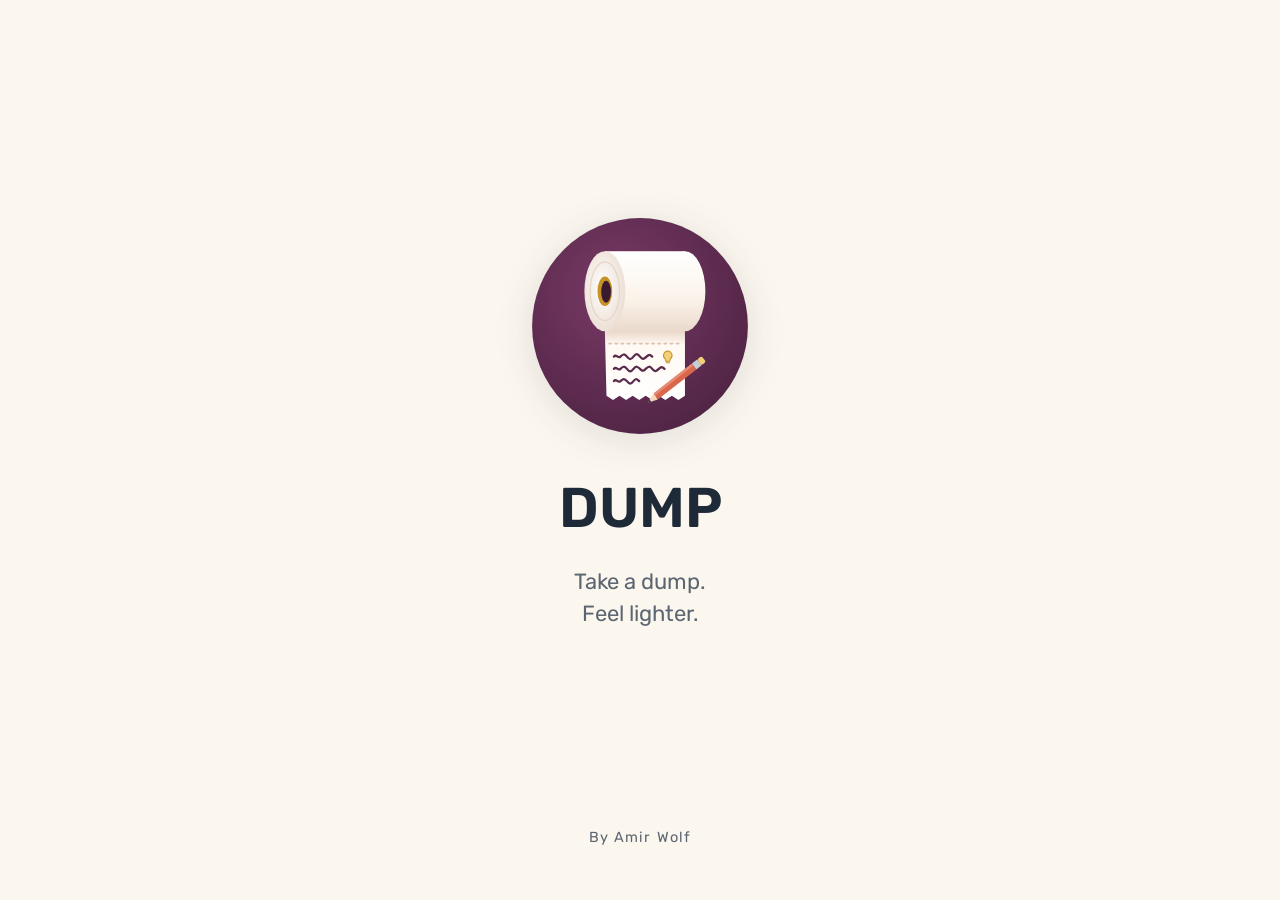
<file: dump/index.html>
<!doctype html>
<html lang="en">
<head>
<meta charset="utf-8">
<meta name="viewport" content="width=device-width, initial-scale=1, viewport-fit=cover">
<title>Dump</title>
<meta name="theme-color" content="#5A2A4C">
<meta name="apple-mobile-web-app-capable" content="yes">
<meta name="apple-mobile-web-app-status-bar-style" content="black-translucent">
<meta name="apple-mobile-web-app-title" content="Dump">
<script>window.ORBIT_APP = 'dump'; document.documentElement.classList.add('app-dump');</script>
<link rel="manifest" href="manifest.webmanifest">
<link rel="icon" href="icons/icon.svg" type="image/svg+xml">
<link rel="apple-touch-icon" href="icons/icon-180.png">
<script>try{var t=JSON.parse(localStorage.getItem('ai.theme')||'"auto"');if(t==='light'||t==='dark')document.documentElement.setAttribute('data-theme',t);var f=JSON.parse(localStorage.getItem('ai.font')||'"m"');if(f==='s'||f==='l')document.documentElement.setAttribute('data-font',f)}catch(e){}</script>
<link rel="preconnect" href="https://fonts.googleapis.com"><link rel="preconnect" href="https://fonts.gstatic.com" crossorigin>
<link rel="stylesheet" href="https://fonts.googleapis.com/css2?family=Amatic+SC:wght@700&family=Montserrat:wght@300;400&family=Rubik:wght@400;500;600;700&display=swap">
<link rel="stylesheet" href="styles.css?v=96">
</head>
<body>
<svg width="0" height="0" style="position:absolute" aria-hidden="true" focusable="false"><defs>
<linearGradient id="oA" x1="0.15" y1="0.05" x2="0.6" y2="1"><stop offset="0" stop-color="#5EEAF5"/><stop offset=".35" stop-color="#2F8BFF"/><stop offset=".75" stop-color="#2450F0"/><stop offset="1" stop-color="#3B5BFF"/></linearGradient>
<linearGradient id="oB" x1="0.9" y1="0.1" x2="0.3" y2="1"><stop offset="0" stop-color="#C4B5FD"/><stop offset=".35" stop-color="#9F7AFA"/><stop offset=".7" stop-color="#5B3BF0"/><stop offset="1" stop-color="#3730C8"/></linearGradient>
<radialGradient id="oS" cx=".35" cy=".3" r=".75"><stop offset="0" stop-color="#fff"/><stop offset=".35" stop-color="#BFE3FF"/><stop offset="1" stop-color="#3B6BFF"/></radialGradient>
<linearGradient id="oH" x1="0" y1="0" x2="0" y2="1"><stop offset="0" stop-color="#fff" stop-opacity=".75"/><stop offset="1" stop-color="#fff" stop-opacity=".15"/></linearGradient>
<filter id="oSh" x="-20%" y="-20%" width="140%" height="140%"><feDropShadow dx="0" dy="2" stdDeviation="2.2" flood-color="#1E1B6B" flood-opacity=".45"/></filter>
<symbol id="orbitRing" viewBox="0 0 200 200"><path d="M146.35 31.29A84 84 0 1 1 17.69 91.29A74 74 0 1 0 146.35 31.29Z" fill="url(#oB)"/><path d="M157.70 163.77A86 86 0 1 1 132.41 20.34A76 76 0 1 0 157.70 163.77Z" fill="url(#oA)" filter="url(#oSh)"/><path d="M141.43 167.26A79 79 0 1 1 115.93 22.62A74 74 0 1 0 141.43 167.26Z" fill="url(#oH)" opacity=".3"/></symbol>
<radialGradient id="fdisc" cx=".4" cy=".35" r=".8"><stop offset="0" stop-color="#22605F"/><stop offset="1" stop-color="#123B3E"/></radialGradient><linearGradient id="fgold" x1="0" y1="0" x2="1" y2="1"><stop offset="0" stop-color="#F3CF7A"/><stop offset="1" stop-color="#C8922A"/></linearGradient><symbol id="focusMark" viewBox="46 52 420 420"><circle cx="256" cy="262" r="206" fill="url(#fdisc)"/><circle cx="256" cy="262" r="150" fill="none" stroke="#FFF8EC" stroke-width="22"/><circle cx="256" cy="262" r="94" fill="none" stroke="#FFF8EC" stroke-opacity=".55" stroke-width="18"/><circle cx="256" cy="262" r="44" fill="url(#fgold)"/><g transform="rotate(-40 256 262)"><rect x="256" y="254" width="190" height="16" rx="8" fill="url(#fgold)"/><path d="M226 262 l38 -20 v40z" fill="#E8B54F"/><path d="M410 262 l34 -28 h22 l-34 28 l34 28 h-22z" fill="#F3CF7A"/></g></symbol><radialGradient id="ddisc" cx=".4" cy=".35" r=".8"><stop offset="0" stop-color="#7A3A66"/><stop offset="1" stop-color="#4A2140"/></radialGradient><linearGradient id="dbody" x1="0" y1="0" x2="0" y2="1"><stop offset="0" stop-color="#FFFFFF"/><stop offset=".6" stop-color="#FBF3EA"/><stop offset="1" stop-color="#EAD9CC"/></linearGradient><linearGradient id="dsheet" x1="0" y1="0" x2="0" y2="1"><stop offset="0" stop-color="#E9D6C8"/><stop offset=".2" stop-color="#FFF9F2"/><stop offset="1" stop-color="#FFFFFF"/></linearGradient><radialGradient id="dface" cx=".45" cy=".45" r=".6"><stop offset="0" stop-color="#FFFFFF"/><stop offset="1" stop-color="#EBDDD2"/></radialGradient><symbol id="dumpMark" viewBox="46 52 420 420"><circle cx="256" cy="262" r="206" fill="url(#ddisc)"/><g transform="translate(256 262) scale(.78) translate(-262 -275)"><path d="M176 286 H372 V446 l-16 10 -16 -10 -16 10 -16 -10 -16 10 -16 -10 -16 10 -16 -10 -16 10 -16 -10 -16 10 -16 -10 Z" fill="url(#dsheet)"/><path d="M186 318 H362" stroke="#D9C2B2" stroke-width="4" stroke-dasharray="6 9" stroke-linecap="round"/><rect x="176" y="92" width="196" height="196" fill="url(#dbody)"/><ellipse cx="372" cy="190" rx="50" ry="98" fill="url(#dbody)"/><ellipse cx="176" cy="190" rx="50" ry="98" fill="url(#dface)"/><ellipse cx="176" cy="190" rx="36" ry="72" fill="none" stroke="#E6D5C8" stroke-width="3"/><ellipse cx="176" cy="190" rx="18" ry="36" fill="#C8922A"/><ellipse cx="179" cy="191" rx="12" ry="27" fill="#3A1A31"/><g fill="none" stroke="#5A2A4C" stroke-width="5.5" stroke-linecap="round" stroke-linejoin="round"><path d="M198 350 c6 -8 10 6 16 0 s10 -8 16 0 s10 8 16 0 s10 -8 16 0 s10 6 16 0 s8 -6 14 0"/><path d="M198 380 c6 -8 10 6 16 0 s10 -8 16 0 s10 8 16 0 s10 -6 16 0 s8 6 14 0 s10 -8 16 0 s10 6 16 0 s8 -6 14 0"/><path d="M198 410 c6 -8 10 6 16 0 s10 -8 16 0 s10 8 16 0 s8 -6 14 0"/></g><g transform="translate(330 350)"><path d="M0 -14 a11 11 0 0 1 7 19 c-2 2 -2 3 -2 6 h-10 c0 -3 0 -4 -2 -6 A11 11 0 0 1 0 -14z" fill="#F3CF7A" stroke="#C8922A" stroke-width="2.5"/><path d="M-4 15 h8" stroke="#C8922A" stroke-width="2.5" stroke-linecap="round"/></g><g transform="translate(300 448) rotate(-38)"><rect x="0" y="-9" width="120" height="18" rx="3" fill="#D9674E"/><rect x="0" y="-9" width="120" height="6" rx="3" fill="#E98B72"/><rect x="120" y="-9" width="16" height="18" fill="#C9CED6"/><rect x="136" y="-9" width="14" height="18" rx="5" fill="#F3CF7A"/><path d="M0 -9 L-24 0 L0 9 Z" fill="#F6D7B8"/><path d="M-16 -3 L-24 0 L-16 3 Z" fill="#1E2A38"/></g></g></symbol></defs></svg>
<div id="splash" class="splash" aria-hidden="true">
  <div class="o-bg"><i></i><i></i><i></i></div>
  <div class="o-brand">
    <svg class="o-mark" viewBox="0 0 200 200" aria-hidden="true"><use href="#dumpMark"/></svg>
    <div class="o-name" data-brand="name">DUMP</div>
    <div class="o-tag" data-brand="tag">Take a dump.<br>Feel lighter.</div>
  </div>
  <div class="o-by">By Amir Wolf</div>
</div>
<header class="top">
  <div class="top-row">
    <img class="app-logo" src="icons/icon-192.png" alt="" aria-hidden="true">
    <div class="top-title">
      <h1 id="screenTitle" class="no-i18n">Dump</h1>
      <div class="sub"><span id="today"></span> <span id="sync" class="sync"></span><button type="button" class="sync-err" id="syncErr" hidden></button></div>
    </div>
    <div class="top-actions">
      <button class="icon-btn owner-only" id="btnPending" title="Suggestions waiting for approval" aria-label="Pending approvals" hidden>📥<span class="badge" id="pendingBadge"></span></button>
      <button class="icon-btn" id="btnSearch" title="Search" aria-label="Search" aria-expanded="false"><svg class="ic" viewBox="0 0 24 24" aria-hidden="true"><circle cx="11" cy="11" r="7"/><path d="M20 20l-4.2-4.2"/></svg></button>
      <button class="icon-btn" id="btnMenu" title="Menu" aria-label="Menu"><svg class="ic" viewBox="0 0 24 24" aria-hidden="true"><path d="M4 7h16M4 12h16M4 17h16"/></svg></button>
    </div>
  </div>
  <div class="guest-bar" id="guestBar" hidden></div>
  <div class="kpis kpi-line focus-only" id="kpis"></div>
</header>

<nav class="tabs focus-only" id="tabs">
  <button data-tab="focus" class="on">Focus</button>
  <button data-tab="notebook">📒 Notebook</button>
  <button data-tab="week">Week</button>
  <button class="tab-more" id="tabMore" aria-haspopup="menu" aria-expanded="false"><span class="no-i18n" id="tabMoreLbl">More</span> <span aria-hidden="true">▾</span></button>
</nav>
<div class="more-menu focus-only" id="moreMenu" role="menu" hidden>
  <button data-tab="all" role="menuitem">All open</button>
  <button data-tab="waiting" role="menuitem">Waiting</button>
  <button data-tab="people" role="menuitem">People</button>
  <button data-tab="done" role="menuitem">Done</button>
</div>

<div class="filters">
  <div class="search-row" id="searchRow" hidden><input id="search" type="search" placeholder="Search…" autocomplete="off" enterkeyhint="search"></div>
  <div class="area-row focus-only"><div class="chips" id="areaChips"></div><button type="button" class="area-pick" id="btnAreaPick" aria-label="Choose areas">Choose areas</button></div>
</div>

<main id="list" class="list"></main>

<div class="bottom-bar" id="bottomBar">
 <div class="bb-row">
  <button class="fab fab-wheel owner-only focus-only" id="fabWheel" aria-label="Spin &amp; Do — pick an urgent task" title="Spin &amp; Do"><svg class="wheel-ic" viewBox="0 0 40 40" aria-hidden="true"><defs><radialGradient id="whGloss" cx="35%" cy="28%" r="70%"><stop offset="0" stop-color="#fff" stop-opacity=".55"/><stop offset=".45" stop-color="#fff" stop-opacity=".08"/><stop offset="1" stop-color="#000" stop-opacity=".18"/></radialGradient><linearGradient id="whRim" x1="0" y1="0" x2="1" y2="1"><stop offset="0" stop-color="#3B4C80"/><stop offset="1" stop-color="#1B2547"/></linearGradient></defs><circle cx="20" cy="21" r="18.6" fill="#0F172A" opacity=".18"/><circle cx="20" cy="20" r="18.4" fill="url(#whRim)" stroke="#fff" stroke-opacity=".18" stroke-width=".8"/><circle cx="24.34" cy="3.82" r="0.75" fill="#FDE68A" class="wd0"/><circle cx="31.84" cy="8.16" r="1.05" fill="#FEF3C7" class="wd1"/><circle cx="36.18" cy="15.66" r="0.75" fill="#FDE68A" class="wd2"/><circle cx="36.18" cy="24.34" r="1.05" fill="#FEF3C7" class="wd0"/><circle cx="31.84" cy="31.84" r="0.75" fill="#FDE68A" class="wd1"/><circle cx="24.34" cy="36.18" r="1.05" fill="#FEF3C7" class="wd2"/><circle cx="15.66" cy="36.18" r="0.75" fill="#FDE68A" class="wd0"/><circle cx="8.16" cy="31.84" r="1.05" fill="#FEF3C7" class="wd1"/><circle cx="3.82" cy="24.34" r="0.75" fill="#FDE68A" class="wd2"/><circle cx="3.82" cy="15.66" r="1.05" fill="#FEF3C7" class="wd0"/><circle cx="8.16" cy="8.16" r="0.75" fill="#FDE68A" class="wd1"/><circle cx="15.66" cy="3.82" r="1.05" fill="#FEF3C7" class="wd2"/><g class="wh-spin"><path d="M20 20L20.00 5.80A14.2 14.2 0 0 1 30.04 9.96Z" fill="#6366F1"/><path d="M20 20L30.04 9.96A14.2 14.2 0 0 1 34.20 20.00Z" fill="#A855F7"/><path d="M20 20L34.20 20.00A14.2 14.2 0 0 1 30.04 30.04Z" fill="#EC4899"/><path d="M20 20L30.04 30.04A14.2 14.2 0 0 1 20.00 34.20Z" fill="#F97316"/><path d="M20 20L20.00 34.20A14.2 14.2 0 0 1 9.96 30.04Z" fill="#FACC15"/><path d="M20 20L9.96 30.04A14.2 14.2 0 0 1 5.80 20.00Z" fill="#22C55E"/><path d="M20 20L5.80 20.00A14.2 14.2 0 0 1 9.96 9.96Z" fill="#06B6D4"/><path d="M20 20L9.96 9.96A14.2 14.2 0 0 1 20.00 5.80Z" fill="#3B82F6"/><g stroke="#fff" stroke-opacity=".85" stroke-width=".7"><path d="M20 20L20.00 5.80"/><path d="M20 20L30.04 9.96"/><path d="M20 20L34.20 20.00"/><path d="M20 20L30.04 30.04"/><path d="M20 20L20.00 34.20"/><path d="M20 20L9.96 30.04"/><path d="M20 20L5.80 20.00"/><path d="M20 20L9.96 9.96"/></g><circle cx="20" cy="20" r="14.2" fill="url(#whGloss)"/></g><circle cx="20" cy="20" r="4" fill="#fff"/><circle cx="20" cy="20" r="4" fill="none" stroke="#1B2547" stroke-width="1.2"/><path d="M20 17.6l.7 1.7 1.7.7-1.7.7-.7 1.7-.7-1.7-1.7-.7 1.7-.7z" fill="#6366F1"/><path d="M20 8.2l-3.1-5.6a3.6 3.6 0 0 1 6.2 0z" fill="#F43F5E" stroke="#fff" stroke-width="1" stroke-linejoin="round"/></svg><small class="bb-l">Spin &amp; Do</small></button>
  <button class="fab fab-focus owner-only focus-only" id="fabFocus" aria-label="Focus mode"><i class="bb-ic" data-ic="timer"></i><small class="bb-l" id="fabFocusLbl">Focus</small></button>
  <button class="fab fab-clip owner-only dump-only" id="fabClip" aria-label="Paste a copied link or screenshot"><i class="bb-ic" data-ic="link"></i><small class="bb-l">Paste link</small></button>
  <button class="fab fab-play focus-only" id="fabPlay" aria-label="Quick actions" aria-expanded="false" aria-controls="playMenu"><span>▶</span><small class="bb-l">Quick actions</small></button>
 </div>
  <button class="fab add-btn" id="fab" aria-label="Add action item"><span aria-hidden="true">＋</span> <span class="no-i18n" id="fabLbl">Add a task</span></button>
</div>
<div class="play-shade" id="playShade" hidden></div>
<div class="play-menu" id="playMenu" hidden role="menu"></div>
<div class="card-menu" id="cardMenu" role="menu" hidden></div>
<div class="toast" id="toast"></div>

<!-- Quick entry (bottom sheet) -->
<dialog id="dlgQuick" class="sheet qa-sheet">
  <form id="quickAdd" class="quick-add owner-only" autocomplete="off">
    <div class="sheet-head"><h2>New task</h2><button type="button" class="icon-btn dark qa-help-btn" id="qaHelpBtn" aria-label="Help" aria-expanded="false">?</button><button type="button" class="icon-btn dark" data-close aria-label="Close">✕</button></div>
    <div class="qa-help" id="qaHelp" hidden>
      <p>Type naturally — the app picks up:</p>
      <ul class="no-i18n" id="qaHelpList"></ul>
    </div>
    <div class="qa-field"><input id="qa" placeholder="tomorrow 9:30 Send forecast to Ezra !1 ~2h" dir="auto" enterkeyhint="done" autocomplete="off"><label class="btn ghost qa-cam" title="Photo"><input type="file" accept="image/*" multiple id="qaPhoto" hidden><svg class="ic" viewBox="0 0 24 24" aria-hidden="true"><path d="M4 8h3l2-3h6l2 3h3v11H4z"/><circle cx="12" cy="13" r="3.5"/></svg></label><button type="submit" class="btn primary" aria-label="Add">Add</button></div>
    <div class="ph-grid qa-photos no-i18n" id="qaPhotos" hidden></div>
    <div class="qa-preview" id="qaPreview"></div>
    <button type="button" class="linkish qa-full" id="qaFull">Open the full editor ›</button>
  </form>
</dialog>

<!-- Choose areas -->
<dialog id="dlgAreaPick" class="sheet small">
  <div class="sheet-head"><h2>Choose areas</h2><button type="button" class="icon-btn dark" data-close aria-label="Close">✕</button></div>
  <p class="hint">Pick one or more areas — tasks, counts and the summary video follow your choice.</p>
  <div class="ap-list no-i18n" id="apList"></div>
  <div class="sheet-actions"><button type="button" class="btn ghost" id="apAll">All areas</button><button type="button" class="btn ghost owner-only" id="apOrder">⇅ Order</button><span class="grow"></span><button type="button" class="btn primary" id="apDone">Show</button></div>
</dialog>

<!-- Setup wizard (own copy) -->
<dialog id="dlgSetup" class="sheet wz-sheet">
  <div class="sheet-head"><h2>Set up your own copy</h2><button type="button" class="icon-btn dark" data-close aria-label="Close">✕</button></div>
  <div id="wzBody" class="no-i18n"></div>
</dialog>

<!-- After the daily video -->
<dialog id="dlgAfter" class="sheet af-sheet">
  <div class="sheet-head"><h2>What now?</h2><button type="button" class="icon-btn dark" data-close aria-label="Close">✕</button></div>
  <div id="afBody" class="no-i18n"></div>
</dialog>

<!-- Weekly review -->
<dialog id="dlgReview" class="sheet wr-sheet">
  <div class="sheet-head"><h2>Weekly review</h2><button type="button" class="icon-btn dark" data-close aria-label="Close">✕</button></div>
  <div id="wrBody" class="no-i18n"></div>
</dialog>

<!-- Go through overdue -->
<dialog id="dlgTriage" class="sheet tri-sheet">
  <div class="sheet-head"><h2>Overdue — one at a time</h2><button type="button" class="icon-btn dark" data-close aria-label="Close">✕</button></div>
  <div id="triBody" class="no-i18n"></div>
</dialog>

<!-- Focus time: setup -->
<dialog id="dlgFocusSetup" class="sheet small">
  <div class="sheet-head"><h2>Focus time</h2><button type="button" class="icon-btn dark" data-close aria-label="Close">✕</button></div>
  <div id="fsBody" class="no-i18n"></div>
</dialog>

<!-- Focus time: full-screen work mode -->
<div class="focus-mode" id="focusMode" hidden role="dialog" aria-modal="true" aria-labelledby="fmTitle">
  <div class="fm-top">
    <span class="fm-badge no-i18n" id="fmBadge"></span>
    <span class="grow"></span>
    <button type="button" class="fm-ic" id="fmQuote" aria-label="Motivation" title="Motivation"><i data-ic="quote"></i></button>
    <button type="button" class="fm-ic" id="fmClockBtn" aria-label="Show / hide the clock"></button>
    <button type="button" class="fm-ic" id="fmMin" aria-label="Minimize"></button>
  </div>
  <div class="fm-center">
    <h2 class="fm-title no-i18n" id="fmTitle"></h2>
    <div class="fm-clock no-i18n" id="fmClock" aria-live="off"></div>
    <div class="fm-plan no-i18n" id="fmPlan"></div>
    <div class="fm-step no-i18n" id="fmStep" hidden></div>
    <div class="fm-quote no-i18n" id="fmQuoteLine" aria-live="polite"></div>
  </div>
  <img class="fm-buddy" id="fmBuddy" alt="" aria-hidden="true">
  <div class="fm-actions no-i18n" id="fmActions"></div>
  <div class="fm-layer no-i18n" id="fmLayer" hidden></div>
  <div class="fm-intro" id="fmIntro" hidden>
    <img id="fmIntroImg" alt="">
    <div class="fm-bubble no-i18n" id="fmBubble" dir="ltr">It’s focus time!</div>
    <div class="fm-intro-ctl"><button type="button" class="fm-ic" id="fmMute" aria-label="Sound"></button><button type="button" class="fm-ic" id="fmSkip" aria-label="Skip">✕</button></div>
  </div>
</div>

<!-- Edit / add -->
<dialog id="dlgEdit" class="sheet">
  <form id="frmEdit" method="dialog">
    <div class="sheet-head">
      <h2 id="editTitle">New action item</h2>
      <button type="button" class="icon-btn dark" data-close aria-label="Close">✕</button>
    </div>
    <section class="f-sec" aria-labelledby="fsTask">
      <h3 class="f-h" id="fsTask">What</h3>
      <label class="full">Action item<textarea name="item" rows="2" required dir="auto"></textarea></label>
      <div class="grid">
        <label>Area<select name="area"></select></label>
        <label>Status<select name="status"></select></label>
        <label>Priority<select name="prio"></select></label>
        <label>Focal / who<input name="focal" list="peopleList" dir="auto"></label>
        <label>Topic<input name="topic" dir="auto"></label>
      </div>
    </section>
    <section class="f-sec" aria-labelledby="fsWhen">
      <h3 class="f-h" id="fsWhen">When</h3>
      <div class="grid">
        <label class="span2">Due date<input type="date" name="due"><span class="date-chips"><button type="button" data-qd="0">Today</button><button type="button" data-qd="1">Tomorrow</button><button type="button" data-qd="sun">Next week</button><button type="button" data-qd="7">+7</button></span></label>
        <label>Start time (24h)<input type="text" name="time" class="time24" inputmode="numeric" placeholder="HH:MM" maxlength="5" autocomplete="off"></label>
        <label>Recurring<select name="rec"></select></label>
        <label>Est. hours (duration)<input type="number" name="hrs" step="0.25" min="0" inputmode="decimal"></label>
      </div>
      <div class="cal-box owner-only">
        <label class="remember"><input type="checkbox" name="calOn"> 📅 Add to iPhone calendar</label>
        <div id="calPick" hidden><select name="cal" aria-label="Calendar"></select><p class="hint" id="calNeedDate" hidden>Give it a due date — only dated items go to the calendar.</p></div>
      </div>
    </section>
    <section class="f-sec" aria-labelledby="fsMore">
      <h3 class="f-h" id="fsMore">More details</h3>
      <label class="full">Comments / next step<textarea name="com" rows="2" dir="auto"></textarea></label>
      <div class="cl-box">
        <div class="cl-head">Checklist <span id="clCount"></span></div>
        <div id="clList"></div>
        <div class="cl-add owner-only"><input id="clNew" placeholder="Add a step…" dir="auto"><button type="button" class="btn ghost" id="clAddBtn">＋</button></div>
      </div>
      <div class="ph-box owner-only no-i18n" id="phBox"><div class="cl-head" id="phHead"></div><div class="ph-grid" id="phGrid"></div></div>
      <div class="wait-box owner-only" id="waitBox" hidden><span id="waitInfo"></span><button type="button" class="btn ghost" id="btnNudge">✉ Send a reminder</button></div>
      <div class="grid">
        <label>Done on<input type="date" name="done"></label>
        <label>Actual hours<input type="number" name="acthrs" step="0.25" min="0" inputmode="decimal"></label>
      </div>
      <label class="remember owner-only"><input type="checkbox" name="private"> 🔒 Private — never shown to guests</label>
    </section>
    <p class="hint" id="nextHint"></p>
    <div class="sheet-actions">
      <button type="button" class="btn danger" id="btnDelete">Delete</button>
      <span class="grow"></span>
      <button type="button" class="btn ghost" data-close>Cancel</button>
      <button type="submit" class="btn primary">Save</button>
    </div>
  </form>
  <datalist id="peopleList"></datalist>
</dialog>

<!-- Settings -->
<dialog id="dlgSettings" class="sheet">
  <form id="frmSettings" method="dialog">
    <div class="sheet-head">
      <h2>Settings</h2>
      <button type="button" class="icon-btn dark" data-close aria-label="Close">✕</button>
    </div>
    <p class="hint">The Web-app URL of your sheet's Apps Script (ends with /exec). Saved only on this device.</p>
    <p class="hint">"Test in browser" should show {"ok":true,"app":"Action Items API"…}. A Google sign-in page means the deployment access isn't set to Anyone.</p>
    <label class="full">Web-app URL<input name="url" placeholder="https://script.google.com/macros/s/…/exec" autocomplete="off"></label>
    <div class="sheet-actions">
      <button type="button" class="btn ghost" id="btnTest">Test in browser</button>
      <button type="button" class="btn ghost" id="btnDemo">Try demo data</button>
      <span class="grow"></span>
      <button type="submit" class="btn primary">Save</button>
    </div>
  </form>
</dialog>

<!-- Weekly report -->
<dialog id="dlgReport" class="sheet wide">
  <div class="sheet-head">
    <h2>Weekly report</h2>
    <button type="button" class="icon-btn dark" data-close aria-label="Close">✕</button>
  </div>
  <div class="grid three">
    <label>Week<select id="repWeek"><option value="1">Coming week</option><option value="0">This week</option></select></label>
    <label>To (name)<input id="repName"></label>
    <label>To (email)<input id="repEmail" type="email"></label>
  </div>
  <div class="rep-areas"><span>Areas in the email:</span><div class="chips" id="repAreas"></div></div>
  <details class="rep-edit" id="repEdit">
    <summary>✏️ <span>Edit the report</span></summary>
    <div class="rep-e-row"><span class="rep-e-h">Columns</span><div class="chips" id="repCols"></div></div>
    <div class="rep-e-row"><span class="rep-e-h">Sections</span><div class="chips" id="repSecs"></div></div>
    <label class="full">Opening text<textarea id="repIntro" rows="3" dir="auto"></textarea></label>
    <label class="full">Closing text<textarea id="repOutro" rows="3" dir="auto"></textarea></label>
    <p class="hint">{name} = recipient · {range} = the week · {from} = you. <button type="button" class="linkish" id="repReset">↺ Default text</button></p>
    <p class="hint">To remove a row, tap ✕ next to it in the email below.</p>
    <p class="hint rep-hidden" id="repHidden"></p>
    <label class="remember"><input type="checkbox" id="repFree"> Free editing — change any word directly in the email</label>
  </details>
  <div class="rep-actions">
    <button class="btn primary" id="repCopy">📋 Copy formatted email</button>
    <a class="btn link" id="repOutlookWeb" target="_blank" rel="noopener">Outlook web</a>
    <a class="btn link" id="repOutlookApp">Outlook app</a>
    <a class="btn link" id="repGmail" target="_blank" rel="noopener">Gmail</a>
  </div>
  <p class="rep-status" id="repStatus" role="status" aria-live="polite"></p>
  <p class="hint">Copy, open Outlook or Gmail (recipient and subject are filled in), click in the message body and paste (Ctrl+V / long-press › Paste).</p>
  <div class="subject" id="repSubject"></div>
  <div class="preview" id="repPreview" dir="ltr"></div>
</dialog>

<!-- Lock screen -->
<div id="lock" class="lock" hidden>
  <div class="o-bg"><i></i><i></i><i></i></div>
  <form id="frmLock" class="lock-card" autocomplete="on">
    <button type="button" class="lang-btn lock-lang" data-lang-toggle>עב</button>
    <div class="o-lockbrand no-i18n"><svg class="o-mark o-mark-sm" viewBox="0 0 200 200" aria-hidden="true"><use href="#dumpMark"/></svg><div class="o-name" data-brand="name">DUMP</div><div class="o-tag" data-brand="tag1">Take a dump. Feel lighter.</div></div>
    <p class="lock-sub">Sign in to continue</p>
    <label class="full" id="lockUrlWrap" hidden>Web-app URL (first time on this device)
      <input name="url" placeholder="https://script.google.com/macros/s/…/exec" autocomplete="off" inputmode="url">
    </label>
    <label class="full">Username<input name="username" type="text" autocomplete="username" autocapitalize="none" autocorrect="off" spellcheck="false" required dir="ltr"></label>
    <label class="full">Password<input name="password" type="password" autocomplete="current-password" required></label>
    <label class="remember"><input type="checkbox" name="remember"> Remember on this device</label>
    <button type="submit" class="btn primary block" id="btnUnlock">Unlock</button>
    <p class="lock-err" id="lockErr"></p>
    <p class="lock-info" id="lockInfo"></p>
    <div class="lock-links">
      <button type="button" class="linkish" id="lockForgot">Forgot password?</button>
      <button type="button" class="linkish" id="lockChangeUrl">Change sheet URL</button>
      <button type="button" class="linkish" id="lockDemo">Try demo</button>
    </div>
    <button type="button" class="btn ghost block lock-setup" id="lockSetup">🧭 First time? Set up your own copy</button>
    <p class="o-by o-by-lock no-i18n">By Amir Wolf</p>
  </form>
</div>

<!-- Actual hours -->
<dialog id="dlgHours" class="sheet small">
  <form method="dialog" id="frmHours">
    <div class="sheet-head"><h2>Nice work! ✓</h2><button type="button" class="icon-btn dark" value="cancel" id="hoursX" aria-label="Close">✕</button></div>
    <p class="hint" id="hoursTitle" dir="auto"></p>
    <label class="full">How many hours did it actually take?<input type="number" name="h" step="0.25" min="0" inputmode="decimal"></label>
    <div class="quick" id="hoursQuick"></div>
    <div class="sheet-actions"><button type="button" class="btn ghost" id="hoursSkip">Skip</button><span class="grow"></span><button type="submit" class="btn primary">Save</button></div>
  </form>
</dialog>

<!-- Generic confirm -->
<dialog id="dlgConfirm" class="sheet small">
  <div class="sheet-head"><h2 id="cfTitle"></h2></div>
  <p id="cfMsg" class="cf-msg" dir="auto"></p>
  <div class="sheet-actions"><button type="button" class="btn ghost" id="cfNo"></button><span class="grow"></span><button type="button" class="btn primary" id="cfYes"></button></div>
</dialog>

<!-- Calendar export -->
<dialog id="dlgIcs" class="sheet small">
  <div class="sheet-head"><h2>Export week to Outlook</h2><button type="button" class="icon-btn dark" data-close aria-label="Close">✕</button></div>
  <p class="hint" id="icsRange"></p>
  <div class="rep-areas"><span>Areas:</span><div class="chips" id="icsAreas"></div></div>
  <label class="remember"><input type="checkbox" id="icsSlot" checked> Give items without a start time a slot from 09:00</label>
  <label class="remember"><input type="checkbox" id="icsAlarm" checked> Reminder 15 minutes before</label>
  <p class="hint" id="icsCount"></p>
  <div class="sheet-actions"><span class="grow"></span><button type="button" class="btn primary" id="icsGo">⬇ Download .ics</button></div>
  <p class="hint">Outlook (PC): double-click the file › Save &amp; Close / Import. Outlook web: Calendar › Add calendar › Upload from file. iPhone: tap the file › Add All.</p>
</dialog>

<!-- Notifications -->
<dialog id="dlgNotify" class="sheet wide">
  <div class="sheet-head"><h2>Phone notifications</h2><button type="button" class="icon-btn dark" data-close aria-label="Close">✕</button></div>
  <div class="ntfy-box">
    <b>One-time phone setup</b>
    <ol>
      <li>Install the free <b>ntfy</b> app (App Store / Google Play).</li>
      <li>In ntfy tap <b>+</b>, subscribe to this topic (server <i>ntfy.sh</i>) and allow notifications:</li>
    </ol>
    <div class="topic-row"><code id="ntTopic"></code><button type="button" class="btn ghost" id="ntCopy">Copy</button></div>
    <p class="hint">The topic name works like a password for your notifications — don't share it.</p>
    <details class="nt-token" id="ntTokenBox">
      <summary>🔑 ntfy account token <span id="ntTokenState"></span></summary>
      <p class="hint">Without an account, ntfy.sh limits messages per sending address — and Google's servers are shared by everyone, so the free daily limit is often already used up ("429 limit reached"). A free ntfy.sh account gives you your own limit:</p>
      <ol class="hint">
        <li>Sign up free at <a href="https://ntfy.sh/signup" target="_blank" rel="noopener">ntfy.sh/signup</a>.</li>
        <li>Go to <a href="https://ntfy.sh/account" target="_blank" rel="noopener">ntfy.sh/account</a> › Access tokens › Create access token (no expiry).</li>
        <li>Paste it here (starts with tk_) and press Save below.</li>
      </ol>
      <div class="pw-row"><input id="ntToken" placeholder="tk_…" autocomplete="off" autocapitalize="none" spellcheck="false" dir="ltr"><button type="button" class="btn ghost" id="ntTokenClear">Remove</button></div>
      <p class="hint">The phone app doesn't need to sign in — it stays subscribed to the same topic.</p>
    </details>
    <label class="remember"><input type="checkbox" id="ntFallback" checked> If a push fails, send it to my email instead</label>
    <div class="nt-tools">
      <button type="button" class="btn ghost" id="ntDirect">📲 Test from this device</button>
      <a class="btn ghost" id="ntWeb" target="_blank" rel="noopener">🌐 See messages on ntfy.sh</a>
      <button type="button" class="btn ghost" id="ntDiag">🩺 Check status</button>
    </div>
    <div class="nt-diag" id="ntDiagOut" hidden></div>
  </div>
  <label class="full">Notification content
    <select id="ntDetail"><option value="titles">Show item titles</option><option value="counts">Counts only (more private)</option></select>
  </label>
  <h3 class="nt-h">Suggestions from guests</h3>
  <div class="sugg-row">
    <label class="remember"><input type="checkbox" id="ntSugOn" checked> Notify me when someone suggests a new item</label>
    <select id="ntSugCh"><option value="push">📱 Push</option><option value="email">✉ Email</option><option value="both">Both</option></select>
  </div>
  <h3 class="nt-h">Schedules</h3>
  <div id="ntRules"></div>
  <div class="sheet-actions">
    <button type="button" class="btn ghost" id="ntAdd">＋ Add schedule</button>
    <span class="grow"></span>
    <button type="button" class="btn primary" id="ntSave">Save</button>
  </div>
  <p class="hint" id="ntStatus"></p>
</dialog>

<!-- Menu -->
<dialog id="dlgMenu" class="sheet small menu">
  <div class="sheet-head"><h2>Menu</h2><button type="button" class="icon-btn dark" data-close aria-label="Close">✕</button></div>
  <div class="menu-kpis no-i18n focus-only" id="menuKpis"></div>
  <div class="menu-top">
    <button class="menu-item" id="btnRefresh"><i class="mi" data-ic="refresh"></i> <span>Refresh</span></button>
    <button class="menu-item" data-lang-toggle id="btnLangMenu"><i class="mi" data-ic="globe"></i> <span class="no-i18n" id="langMenuLbl">עברית</span></button>
  </div>
  <a class="menu-item other-app" id="btnOtherApp" href="dump/"><span class="oa-ic" aria-hidden="true" id="otherAppIc">💡</span> <span class="no-i18n" id="otherAppLbl">Open Dump — your ideas</span><span class="oa-go" aria-hidden="true">›</span></a>
  <details class="menu-grp focus-only" name="menugrp" data-grp="plan">
    <summary><i class="mi" data-ic="plan"></i> <span>Planning &amp; reports</span><i class="mg-sub no-i18n" data-mgsub></i></summary>
    <div class="mg-body">
      <button class="menu-item owner-only" id="btnFreeFocus"><i class="mi" data-ic="timer"></i> <span>Focus mode</span></button>
      <button class="menu-item owner-only" id="btnWheel"><i class="mi" data-ic="wheel"></i> <span>Spin &amp; Do</span></button>
      <button class="menu-item" id="btnQuote"><i class="mi" data-ic="quote"></i> <span>Motivation</span></button>
      <button class="menu-item owner-only" id="btnReview"><i class="mi" data-ic="calcheck"></i> <span>Weekly review</span></button>
      <button class="menu-item" id="btnStory"><i class="mi" data-ic="video"></i> <span>Summary video</span></button>
      <button class="menu-item owner-only" id="btnStats"><i class="mi" data-ic="chart"></i> <span>Statistics</span></button>
      <button class="menu-item owner-only" id="btnReport"><i class="mi" data-ic="mail"></i> <span>Weekly report</span></button>
    </div>
  </details>
  <details class="menu-grp owner-only" name="menugrp" data-grp="areas">
    <summary><i class="mi" data-ic="tag"></i> <span class="focus-only">Areas &amp; sharing</span><span class="dump-only">Sharing</span><i class="mg-sub no-i18n" data-mgsub></i></summary>
    <div class="mg-body">
      <button class="menu-item owner-only focus-only" id="btnAreas"><i class="mi" data-ic="tag"></i> <span>Manage areas</span></button>
      <button class="menu-item owner-only focus-only" id="btnOrder"><i class="mi" data-ic="order"></i> <span>Order of areas</span></button>
      <button class="menu-item owner-only" id="btnShare"><i class="mi" data-ic="users"></i> <span>Sharing &amp; guests</span></button>
      <button class="menu-item owner-only focus-only" id="btnPending2"><i class="mi" data-ic="inbox"></i> <span>Suggestions to approve</span></button>
    </div>
  </details>
  <details class="menu-grp owner-only focus-only" name="menugrp" data-grp="cal">
    <summary><i class="mi" data-ic="calendar"></i> <span>Calendars &amp; Siri</span><i class="mg-sub no-i18n" data-mgsub></i></summary>
    <div class="mg-body">
      <button class="menu-item owner-only" id="btnImport"><i class="mi" data-ic="download"></i> <span>Import from calendar</span></button>
      <button class="menu-item owner-only" id="btnCal"><i class="mi" data-ic="phone"></i> <span>iPhone calendar</span></button>
      <button class="menu-item owner-only" id="btnFeed"><i class="mi" data-ic="sync"></i> <span>Outlook calendar sync</span></button>
      <button class="menu-item owner-only" id="btnSiri"><i class="mi" data-ic="mic"></i> <span>Siri (add by voice)</span></button>
    </div>
  </details>
  <details class="menu-grp" name="menugrp" data-grp="look">
    <summary><i class="mi" data-ic="palette"></i> <span>Display</span><i class="mg-sub no-i18n" data-mgsub></i></summary>
    <div class="mg-body">
      <div class="theme-row"><span>🌓 <span>Appearance</span></span><div class="seg" id="themeSeg"><button type="button" data-theme-set="auto">Auto</button><button type="button" data-theme-set="light">Light</button><button type="button" data-theme-set="dark">Dark</button></div></div>
      <div class="theme-row"><span>🔠 <span>Font size</span></span><div class="seg no-i18n" id="fontSeg"><button type="button" data-font-set="s" class="fs-s">Small</button><button type="button" data-font-set="m">Medium</button><button type="button" data-font-set="l" class="fs-l">Large</button></div></div>
      <label class="theme-row wc-toggle focus-only"><span>🌅 <span>Daily start screen</span></span><input type="checkbox" id="welcomeOn" class="switch" checked></label>
    </div>
  </details>
  <details class="menu-grp" name="menugrp" data-grp="set">
    <summary><i class="mi" data-ic="sliders"></i> <span>Settings &amp; connections</span><i class="mg-sub no-i18n" data-mgsub></i></summary>
    <div class="mg-body">
      <button class="menu-item owner-only focus-only" id="btnNotify"><i class="mi" data-ic="bell"></i> <span>Phone notifications</span></button>
      <button class="menu-item owner-only dump-only" id="btnAi"><i class="mi" data-ic="sparkle"></i> <span>Smart reading (AI)</span></button>
      <button class="menu-item" id="btnSettings"><i class="mi" data-ic="link"></i> <span>Sheet connection</span></button>
      <button class="menu-item owner-only focus-only" id="btnMaint"><i class="mi" data-ic="archive"></i> <span>Archive &amp; backup</span></button>
    </div>
  </details>
  <details class="menu-grp" name="menugrp" data-grp="me">
    <summary><i class="mi" data-ic="user"></i> <span>Account &amp; help</span><i class="mg-sub no-i18n" data-mgsub></i></summary>
    <div class="mg-body">
      <button class="menu-item focus-only" id="btnTour"><i class="mi" data-ic="compass"></i> <span>Guided tour</span></button>
      <button class="menu-item" id="btnAccount"><i class="mi" data-ic="user"></i> <span>My account</span></button>
      <button class="menu-item" id="btnLock"><i class="mi" data-ic="lock"></i> <span>Lock the app</span></button>
    </div>
  </details>
  <p class="app-ver" id="appVer"></p>
</dialog>

<!-- Reorder areas -->
<dialog id="dlgOrder" class="sheet small">
  <div class="sheet-head"><h2>Order of areas</h2><button type="button" class="icon-btn dark" data-close aria-label="Close">✕</button></div>
  <p class="hint">Drag ☰ (or use the arrows) to set the order. It applies to the area tabs on the main screen and in the Notebook.</p>
  <ul class="ord-list" id="ordList"></ul>
  <p class="hint" id="ordStatus"></p>
  <div class="sheet-actions"><span class="grow"></span><button type="button" class="btn ghost" data-close>Cancel</button><button type="button" class="btn primary" id="ordSave">Save</button></div>
</dialog>

<!-- Siri -->
<dialog id="dlgSiri" class="sheet wide">
  <div class="sheet-head"><h2>🎙 Add items with Siri</h2><button type="button" class="icon-btn dark" data-close aria-label="Close">✕</button></div>
  <div id="siriBody" class="no-i18n"></div>
</dialog>

<!-- iPhone calendar -->
<dialog id="dlgCal" class="sheet wide">
  <div class="sheet-head"><h2>📅 iPhone calendar</h2><button type="button" class="icon-btn dark" data-close aria-label="Close">✕</button></div>
  <div id="calBody" class="no-i18n"></div>
</dialog>

<!-- Collection entry -->
<dialog id="dlgColl" class="sheet">
  <form id="frmColl" autocomplete="off">
    <div class="sheet-head"><h2>💡 <span class="no-i18n" id="collHead"></span></h2><button type="button" class="icon-btn dark" data-close aria-label="Close">✕</button></div>
    <div class="c-note no-i18n" id="collNote" hidden></div>
    <label class="full">Name<input name="title" dir="auto" required></label>
    <label class="full">Category<select id="collCat"></select></label>
    <div id="collPlaceRow" class="c-place">
      <label class="full">Place<div class="pw-row"><input name="place" dir="auto" autocomplete="off" placeholder="Tel Aviv, Galilee…"><button type="button" class="btn ghost" id="collHere">📍 Here</button></div></label>
      <div class="ac-list no-i18n" id="placeAc" hidden></div>
      <p class="hint no-i18n" id="collGeo"></p>
    </div>
    <label class="full" id="collBaseRow" hidden><span id="collBaseLbl" class="no-i18n">Base</span><select id="collBase"></select><input id="collBaseNew" class="no-i18n" dir="auto" maxlength="30" autocomplete="off" placeholder="סאקה, מזקל, ורמוט…" hidden></label>
    <div id="collTplRow" class="tp-form no-i18n" hidden></div>
    <label class="full" id="collIngRow" hidden>Other ingredients<input id="collIng" dir="auto" autocomplete="off" placeholder="קמפרי, ורמוט אדום…"></label>
    <div id="collForRow" class="c-for"><label class="full">For whom<input name="for" dir="auto"></label><div class="chips no-i18n" id="collForChips"></div></div>
    <label class="full">Recommended by<input name="by" dir="auto"></label>
    <label class="full">Link (Instagram, TikTok, YouTube, Maps, website…)<div class="pw-row"><input name="link" type="url" dir="ltr" inputmode="url" placeholder="https://…"><button type="button" class="btn ghost" id="collOpen" hidden>🔗</button></div></label>
    <div class="c-fill"><button type="button" class="btn ghost no-i18n" id="collFill" hidden>✨ Fill from link</button><button type="button" class="btn ghost no-i18n" id="collCheck" hidden>🔎</button><button type="button" class="btn ghost no-i18n c-shot" id="collPaste" hidden>📋 <span id="collPasteLbl">Paste</span></button><label class="btn ghost no-i18n c-shot" id="collShotBtn" hidden>📷 <span id="collShotLbl">From a screenshot</span><input type="file" id="collShot" accept="image/*" hidden></label><img id="collImg" class="c-prev" alt="" hidden referrerpolicy="no-referrer" onerror="this.hidden=true"></div>
    <div class="ck-box no-i18n" id="collCheckBox" hidden></div>
    <div id="collTry" class="c-try">
      <div class="seg no-i18n" id="collStatus"></div>
      <div class="c-starpick" id="collStars"></div>
    </div>
    <label class="full">Notes<textarea name="notes" rows="4" dir="auto"></textarea></label>
    <div class="sheet-actions"><button type="button" class="btn danger" id="collDelete">Delete</button><span class="grow"></span><button type="submit" class="btn primary" id="collSaveBtn">Save</button></div>
  </form>
</dialog>

<!-- Collection categories -->
<dialog id="dlgCollCats" class="sheet small">
  <div class="sheet-head"><h2>Collection categories</h2><button type="button" class="icon-btn dark" data-close aria-label="Close">✕</button></div>
  <p class="hint">Rename, reorder or add categories. “Recommendations” have “tried it” and stars, “Wishes” have “for whom”, “Notes” are plain text. 🗺 = show on the map.</p>
  <ul class="ord-list cc-list" id="ccList"></ul>
  <h3 class="nt-h">✨ Ideas — tap to add</h3>
  <div class="c-ideas no-i18n" id="ccIdeas"></div>
  <p class="hint" id="ccStatus"></p>
  <div class="sheet-actions"><button type="button" class="btn ghost" id="ccAdd">＋ Add category</button><span class="grow"></span><button type="button" class="btn primary" id="ccSave">Save</button></div>
</dialog>

<!-- Category template (what is saved, how it looks) -->
<dialog id="dlgTpl" class="sheet small">
  <div class="sheet-head"><h2 class="no-i18n" id="tpHead"></h2><button type="button" class="icon-btn dark" data-close aria-label="Close">✕</button></div>
  <div class="no-i18n" id="tpBody"></div>
  <p class="hint no-i18n" id="tpStatus"></p>
  <div class="sheet-actions"><button type="button" class="btn ghost" id="tpReset">↺ Automatic</button><span class="grow"></span><button type="button" class="btn primary" id="tpSave">Save</button></div>
</dialog>
<!-- Spin & Do (wheel) -->
<dialog id="dlgWheel" class="sheet small wh-sheet">
  <div class="sheet-head"><h2>🎯 Spin &amp; Do</h2><button type="button" class="icon-btn dark" data-close aria-label="Close">✕</button></div>
  <div class="no-i18n" id="whBody"></div>
</dialog>
<!-- Motivation -->
<dialog id="dlgQuote" class="sheet small q-sheet">
  <div class="sheet-head"><h2>💬 Motivation</h2><button type="button" class="icon-btn dark" data-close aria-label="Close">✕</button></div>
  <div class="chips q-moods no-i18n" id="qMoods"></div>
  <div class="q-card no-i18n" id="qCard"></div>
  <div class="sheet-actions"><button type="button" class="btn ghost" id="qCopy">📋 Copy</button><button type="button" class="btn ghost owner-only" id="qWheel">🎯 Pick a task</button><span class="grow"></span><button type="button" class="btn primary" id="qNext">Another one ›</button></div>
</dialog>
<!-- Collection filter -->
<dialog id="dlgCFilt" class="sheet small">
  <div class="sheet-head"><h2 class="no-i18n" id="cfHead"></h2><button type="button" class="icon-btn dark" data-close aria-label="Close">✕</button></div>
  <div class="no-i18n" id="cfBody"></div>
  <div class="sheet-actions"><button type="button" class="btn ghost" id="cfClear">Clear all</button><span class="grow"></span><button type="button" class="btn primary no-i18n" id="cfShow">Show</button></div>
</dialog>

<!-- Import from calendar -->
<dialog id="dlgImport" class="sheet wide">
  <div class="sheet-head"><h2>📆 New in your calendars</h2><button type="button" class="icon-btn dark" data-close aria-label="Close">✕</button></div>
  <p class="hint">Events from your iPhone calendars (yours and the shared ones). Choose what becomes a task — what you decline won’t be offered again.</p>
  <div class="ci-top">
    <button type="button" class="btn primary" id="ciRun">🔄 Sync now</button>
    <button type="button" class="btn ghost" id="ciRefresh">↻ Refresh list</button>
    <button type="button" class="chip" id="ciAllToggle"></button>
  </div>
  <p class="hint no-i18n" id="ciLast"></p>
  <div id="ciList" class="no-i18n"></div>
  <div id="ciIgnore" class="ci-ignore no-i18n"></div>
  <details class="cal-guide" id="ciGuideBox"><summary>One-time iPhone setup — the “Import calendar” shortcut</summary><div id="ciGuide" class="no-i18n"></div></details>
</dialog>

<!-- ✨ AI settings -->
<dialog id="dlgAi" class="sheet small">
  <div class="sheet-head"><h2>✨ Smart reading (AI)</h2><button type="button" class="icon-btn dark" data-close aria-label="Close">✕</button></div>
  <p class="hint">With a free Google Gemini key, links are read by AI: a restaurant gets “name, city”, a trip gets the trail or spring name, an activity a short description — and YouTube videos are actually watched. Without a key, simpler rules are used.</p>
  <ol class="hint ai-steps">
    <li>Go to <a href="https://aistudio.google.com/apikey" target="_blank" rel="noopener">aistudio.google.com/apikey</a> and sign in with your Google account.</li>
    <li>Tap “Create API key” and copy it (starts with AQ. or AIza).</li>
    <li>Paste it here and tap Save.</li>
  </ol>
  <div class="pw-row"><input id="aiKey" dir="ltr" autocomplete="off" autocapitalize="none" spellcheck="false" placeholder="AQ.… / AIza…"><button type="button" class="btn primary" id="aiSave">Save</button></div>
  <p class="hint" id="aiStatus"></p>
  <div class="sheet-actions"><button type="button" class="btn danger" id="aiRemove">Remove key</button></div>
  <p class="hint">The key is kept only in your sheet’s script (never in the app). The free tier is plenty for personal use.</p>
</dialog>

<!-- Sharing & guests -->
<dialog id="dlgShare" class="sheet wide">
  <div class="sheet-head"><h2>Sharing &amp; guests</h2><button type="button" class="icon-btn dark" data-close aria-label="Close">✕</button></div>
  <p class="hint">Guests open the same app with their own password. They only see the areas you choose, never items marked 🔒 Private, and can't change anything. If allowed, they can suggest items — you approve them in 📥.</p>
  <div id="guestList"></div>
  <form id="frmGuest" class="guest-form">
    <h3 class="nt-h" id="guestFormTitle">Add a guest</h3>
    <input type="hidden" name="id">
    <div class="grid">
      <label>Name<input name="name" required placeholder="e.g. Neta" dir="auto"></label>
      <label>Username<input name="guser" type="text" autocomplete="off" autocapitalize="none" spellcheck="false" placeholder="e.g. neta" dir="ltr"></label>
      <label>Password<span class="pw-row"><input name="gpw" type="text" autocomplete="off" placeholder="at least 6 characters" dir="ltr"><button type="button" class="btn ghost" id="gpwGen" title="Generate">🎲</button></span></label>
    </div>
    <label class="full">WhatsApp number (optional)<input name="gphone" type="tel" placeholder="050-1234567" dir="ltr" autocomplete="off"></label>
    <div class="rep-areas"><span>Can see:</span><div class="chips" id="guestAreas"></div></div>
    <div class="rep-areas"><span>💡 Collection:</span><div class="chips no-i18n" id="guestColl"></div></div>
    <label class="remember"><input type="checkbox" name="canSuggest" checked> Can suggest new items (you approve them)</label>
    <label class="remember"><input type="checkbox" name="on" checked> Access active</label>
    <div class="sheet-actions">
      <button type="button" class="btn ghost" id="guestCancel" hidden>Cancel edit</button>
      <span class="grow"></span>
      <button type="submit" class="btn primary" id="guestSave">Add guest</button>
    </div>
  </form>
  <p class="rep-status" id="shareStatus" role="status"></p>
</dialog>

<!-- Pending approvals -->
<dialog id="dlgPending" class="sheet wide">
  <div class="sheet-head"><h2>Suggestions to approve</h2><button type="button" class="icon-btn dark" data-close aria-label="Close">✕</button></div>
  <div id="pendingList"></div>
</dialog>

<!-- Guest: suggest an item -->
<dialog id="dlgSuggest" class="sheet small">
  <form id="frmSuggest">
    <div class="sheet-head"><h2>Suggest an action item</h2><button type="button" class="icon-btn dark" data-close aria-label="Close">✕</button></div>
    <label class="full">What needs doing?<textarea name="item" rows="2" required dir="auto"></textarea></label>
    <div class="grid">
      <label>Area<select name="area"></select></label>
      <label>Priority<select name="prio"><option value="1 - High">1 - High</option><option value="2 - Medium" selected>2 - Medium</option><option value="3 - Low">3 - Low</option></select></label>
      <label>Due date<input type="date" name="due"><span class="date-chips"><button type="button" data-qd="0">Today</button><button type="button" data-qd="1">Tomorrow</button><button type="button" data-qd="sun">Next week</button><button type="button" data-qd="7">+7</button></span></label>
    </div>
    <label class="full">Comments<textarea name="com" rows="2" dir="auto"></textarea></label>
    <p class="hint">It will be added after approval.</p>
    <div class="sheet-actions"><span class="grow"></span><button type="submit" class="btn primary">Send suggestion</button></div>
  </form>
</dialog>

<!-- Choose area (quick add) -->
<dialog id="dlgArea" class="sheet small">
  <div class="sheet-head"><h2>Which area?</h2></div>
  <p class="hint">I couldn't tell where this belongs:</p>
  <p class="cf-msg" id="areaItem" dir="auto"></p>
  <label class="full">Area<select id="areaPick"></select></label>
  <div class="sheet-actions"><button type="button" class="btn ghost" id="areaCancel">Cancel</button><span class="grow"></span><button type="button" class="btn primary" id="areaOk">Add</button></div>
</dialog>

<!-- Manage areas -->
<dialog id="dlgAreas" class="sheet wide">
  <div class="sheet-head"><h2>Manage areas</h2><button type="button" class="icon-btn dark" data-close aria-label="Close">✕</button></div>
  <p class="hint">Add, rename, reorder or remove areas. Renaming updates all items, guests and schedules. The number shows open items in each area. Keywords help quick add recognise the area.</p>
  <div id="areaRows"></div>
  <div class="sheet-actions"><button type="button" class="btn ghost" id="areaAdd">＋ Add area</button><span class="grow"></span><button type="button" class="btn primary" id="areasSave">Save</button></div>
  <p class="rep-status" id="areasStatus"></p>
</dialog>
<dialog id="dlgMoveArea" class="sheet small">
  <div class="sheet-head"><h2>Move items</h2></div>
  <p class="cf-msg" id="moveMsg" dir="auto"></p>
  <label class="full">Area<select id="movePick"></select></label>
  <div class="sheet-actions"><button type="button" class="btn ghost" id="moveCancel">Cancel</button><span class="grow"></span><button type="button" class="btn primary" id="moveOk">Move &amp; remove area</button></div>
</dialog>

<!-- My account -->
<dialog id="dlgAccount" class="sheet small">
  <form id="frmAccount" autocomplete="off">
    <div class="sheet-head"><h2>My account</h2><button type="button" class="icon-btn dark" data-close aria-label="Close">✕</button></div>
    <p class="hint" id="accHint"></p>
    <label class="full">Username<input name="newUsername" type="text" autocapitalize="none" spellcheck="false" dir="ltr" required></label>
    <div id="accPw">
      <label class="full">New password (leave empty to keep)<input name="newPassword" type="password" autocomplete="new-password" dir="ltr"></label>
      <label class="full">Repeat new password<input name="newPassword2" type="password" autocomplete="new-password" dir="ltr"></label>
    </div>
    <div class="sheet-actions"><span class="grow"></span><button type="submit" class="btn primary">Save</button></div>
    <p class="rep-status" id="accStatus"></p>
  </form>
</dialog>

<!-- Statistics -->
<dialog id="dlgStats" class="sheet wide">
  <div class="sheet-head"><h2>Statistics</h2><button type="button" class="icon-btn dark" data-close aria-label="Close">✕</button></div>
  <div id="statsBody"><p class="hint">Loading…</p></div>
</dialog>

<!-- Calendar subscription -->
<dialog id="dlgFeed" class="sheet wide">
  <div class="sheet-head"><h2>Outlook calendar sync</h2><button type="button" class="icon-btn dark" data-close aria-label="Close">✕</button></div>
  <p class="hint">Subscribe once and your action items appear in Outlook as a separate "Action Items" calendar that updates by itself (Outlook refreshes subscribed calendars every few hours).</p>
  <div id="feedBody"><p class="hint">Loading…</p></div>
</dialog>

<!-- Archive & backup -->
<dialog id="dlgMaint" class="sheet small">
  <div class="sheet-head"><h2>Archive &amp; backup</h2><button type="button" class="icon-btn dark" data-close aria-label="Close">✕</button></div>
  <div id="maintBody"><p class="hint">Loading…</p></div>
</dialog>

<script src="i18n.js?v=96"></script>
<script src="app.js?v=96"></script>
</body>
</html>
</file>
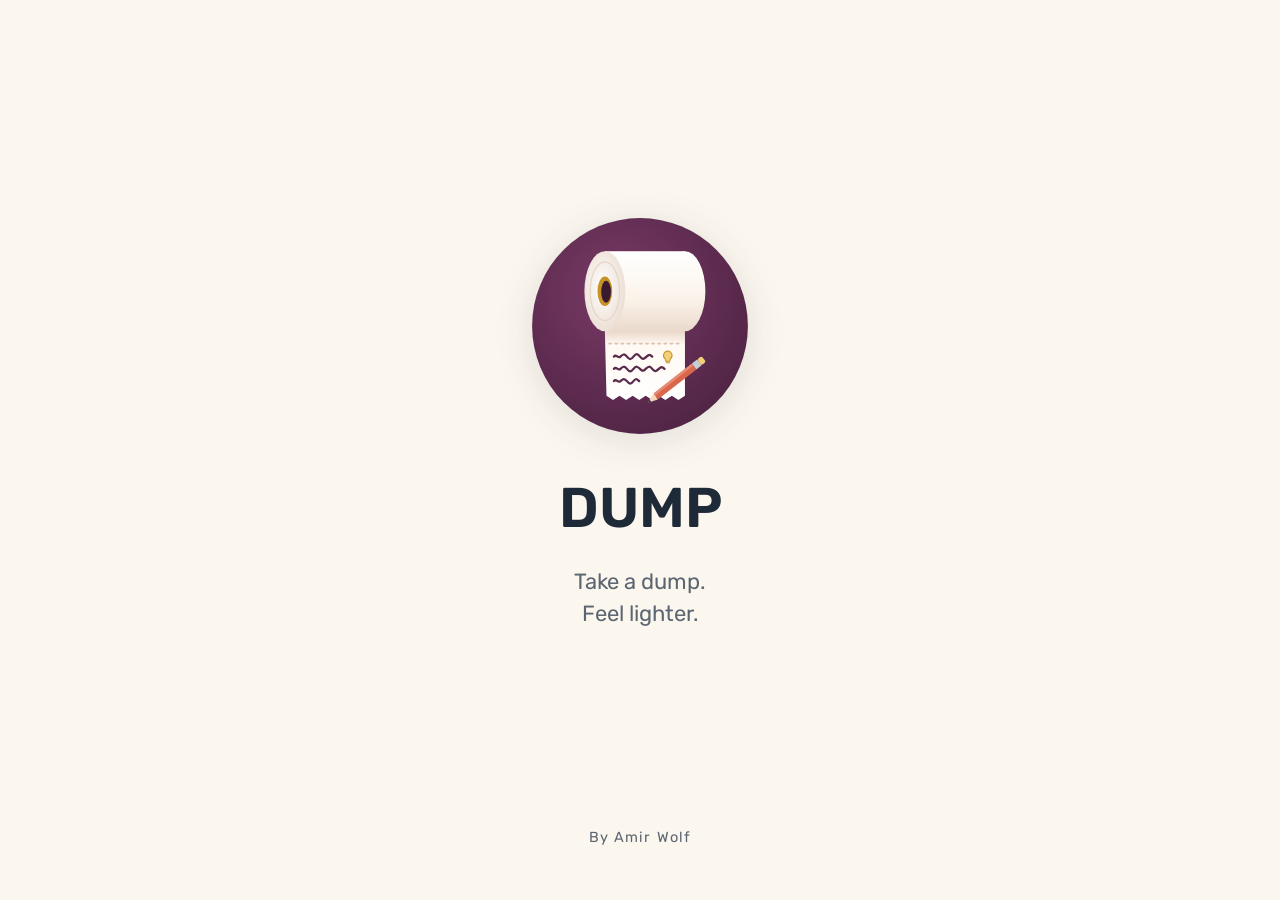
<file: public/dump/index.html>
<!doctype html>
<html lang="en">
<head>
<meta charset="utf-8">
<meta name="viewport" content="width=device-width, initial-scale=1, viewport-fit=cover">
<title>Dump</title>
<meta name="theme-color" content="#5A2A4C">
<meta name="apple-mobile-web-app-capable" content="yes">
<meta name="apple-mobile-web-app-status-bar-style" content="black-translucent">
<meta name="apple-mobile-web-app-title" content="Dump">
<script>window.ORBIT_APP = 'dump'; document.documentElement.classList.add('app-dump');</script>
<link rel="manifest" href="manifest.webmanifest">
<meta name="robots" content="noindex">
<link rel="icon" href="icons/icon.svg" type="image/svg+xml">
<link rel="apple-touch-icon" href="icons/icon-180.png">
<script>try{var t=JSON.parse(localStorage.getItem('aip.theme')||'"auto"');if(t==='light'||t==='dark')document.documentElement.setAttribute('data-theme',t);var f=JSON.parse(localStorage.getItem('aip.font')||'"m"');if(f==='s'||f==='l')document.documentElement.setAttribute('data-font',f)}catch(e){}</script>
<link rel="preconnect" href="https://fonts.googleapis.com"><link rel="preconnect" href="https://fonts.gstatic.com" crossorigin>
<link rel="stylesheet" href="https://fonts.googleapis.com/css2?family=Amatic+SC:wght@700&family=Montserrat:wght@300;400&family=Rubik:wght@400;500;600;700&display=swap">
<link rel="stylesheet" href="styles.css?v=96">
</head>
<body>
<svg width="0" height="0" style="position:absolute" aria-hidden="true" focusable="false"><defs>
<linearGradient id="oA" x1="0.15" y1="0.05" x2="0.6" y2="1"><stop offset="0" stop-color="#5EEAF5"/><stop offset=".35" stop-color="#2F8BFF"/><stop offset=".75" stop-color="#2450F0"/><stop offset="1" stop-color="#3B5BFF"/></linearGradient>
<linearGradient id="oB" x1="0.9" y1="0.1" x2="0.3" y2="1"><stop offset="0" stop-color="#C4B5FD"/><stop offset=".35" stop-color="#9F7AFA"/><stop offset=".7" stop-color="#5B3BF0"/><stop offset="1" stop-color="#3730C8"/></linearGradient>
<radialGradient id="oS" cx=".35" cy=".3" r=".75"><stop offset="0" stop-color="#fff"/><stop offset=".35" stop-color="#BFE3FF"/><stop offset="1" stop-color="#3B6BFF"/></radialGradient>
<linearGradient id="oH" x1="0" y1="0" x2="0" y2="1"><stop offset="0" stop-color="#fff" stop-opacity=".75"/><stop offset="1" stop-color="#fff" stop-opacity=".15"/></linearGradient>
<filter id="oSh" x="-20%" y="-20%" width="140%" height="140%"><feDropShadow dx="0" dy="2" stdDeviation="2.2" flood-color="#1E1B6B" flood-opacity=".45"/></filter>
<symbol id="orbitRing" viewBox="0 0 200 200"><path d="M146.35 31.29A84 84 0 1 1 17.69 91.29A74 74 0 1 0 146.35 31.29Z" fill="url(#oB)"/><path d="M157.70 163.77A86 86 0 1 1 132.41 20.34A76 76 0 1 0 157.70 163.77Z" fill="url(#oA)" filter="url(#oSh)"/><path d="M141.43 167.26A79 79 0 1 1 115.93 22.62A74 74 0 1 0 141.43 167.26Z" fill="url(#oH)" opacity=".3"/></symbol>
<radialGradient id="fdisc" cx=".4" cy=".35" r=".8"><stop offset="0" stop-color="#22605F"/><stop offset="1" stop-color="#123B3E"/></radialGradient><linearGradient id="fgold" x1="0" y1="0" x2="1" y2="1"><stop offset="0" stop-color="#F3CF7A"/><stop offset="1" stop-color="#C8922A"/></linearGradient><symbol id="focusMark" viewBox="46 52 420 420"><circle cx="256" cy="262" r="206" fill="url(#fdisc)"/><circle cx="256" cy="262" r="150" fill="none" stroke="#FFF8EC" stroke-width="22"/><circle cx="256" cy="262" r="94" fill="none" stroke="#FFF8EC" stroke-opacity=".55" stroke-width="18"/><circle cx="256" cy="262" r="44" fill="url(#fgold)"/><g transform="rotate(-40 256 262)"><rect x="256" y="254" width="190" height="16" rx="8" fill="url(#fgold)"/><path d="M226 262 l38 -20 v40z" fill="#E8B54F"/><path d="M410 262 l34 -28 h22 l-34 28 l34 28 h-22z" fill="#F3CF7A"/></g></symbol><radialGradient id="ddisc" cx=".4" cy=".35" r=".8"><stop offset="0" stop-color="#7A3A66"/><stop offset="1" stop-color="#4A2140"/></radialGradient><linearGradient id="dbody" x1="0" y1="0" x2="0" y2="1"><stop offset="0" stop-color="#FFFFFF"/><stop offset=".6" stop-color="#FBF3EA"/><stop offset="1" stop-color="#EAD9CC"/></linearGradient><linearGradient id="dsheet" x1="0" y1="0" x2="0" y2="1"><stop offset="0" stop-color="#E9D6C8"/><stop offset=".2" stop-color="#FFF9F2"/><stop offset="1" stop-color="#FFFFFF"/></linearGradient><radialGradient id="dface" cx=".45" cy=".45" r=".6"><stop offset="0" stop-color="#FFFFFF"/><stop offset="1" stop-color="#EBDDD2"/></radialGradient><symbol id="dumpMark" viewBox="46 52 420 420"><circle cx="256" cy="262" r="206" fill="url(#ddisc)"/><g transform="translate(256 262) scale(.78) translate(-262 -275)"><path d="M176 286 H372 V446 l-16 10 -16 -10 -16 10 -16 -10 -16 10 -16 -10 -16 10 -16 -10 -16 10 -16 -10 -16 10 -16 -10 Z" fill="url(#dsheet)"/><path d="M186 318 H362" stroke="#D9C2B2" stroke-width="4" stroke-dasharray="6 9" stroke-linecap="round"/><rect x="176" y="92" width="196" height="196" fill="url(#dbody)"/><ellipse cx="372" cy="190" rx="50" ry="98" fill="url(#dbody)"/><ellipse cx="176" cy="190" rx="50" ry="98" fill="url(#dface)"/><ellipse cx="176" cy="190" rx="36" ry="72" fill="none" stroke="#E6D5C8" stroke-width="3"/><ellipse cx="176" cy="190" rx="18" ry="36" fill="#C8922A"/><ellipse cx="179" cy="191" rx="12" ry="27" fill="#3A1A31"/><g fill="none" stroke="#5A2A4C" stroke-width="5.5" stroke-linecap="round" stroke-linejoin="round"><path d="M198 350 c6 -8 10 6 16 0 s10 -8 16 0 s10 8 16 0 s10 -8 16 0 s10 6 16 0 s8 -6 14 0"/><path d="M198 380 c6 -8 10 6 16 0 s10 -8 16 0 s10 8 16 0 s10 -6 16 0 s8 6 14 0 s10 -8 16 0 s10 6 16 0 s8 -6 14 0"/><path d="M198 410 c6 -8 10 6 16 0 s10 -8 16 0 s10 8 16 0 s8 -6 14 0"/></g><g transform="translate(330 350)"><path d="M0 -14 a11 11 0 0 1 7 19 c-2 2 -2 3 -2 6 h-10 c0 -3 0 -4 -2 -6 A11 11 0 0 1 0 -14z" fill="#F3CF7A" stroke="#C8922A" stroke-width="2.5"/><path d="M-4 15 h8" stroke="#C8922A" stroke-width="2.5" stroke-linecap="round"/></g><g transform="translate(300 448) rotate(-38)"><rect x="0" y="-9" width="120" height="18" rx="3" fill="#D9674E"/><rect x="0" y="-9" width="120" height="6" rx="3" fill="#E98B72"/><rect x="120" y="-9" width="16" height="18" fill="#C9CED6"/><rect x="136" y="-9" width="14" height="18" rx="5" fill="#F3CF7A"/><path d="M0 -9 L-24 0 L0 9 Z" fill="#F6D7B8"/><path d="M-16 -3 L-24 0 L-16 3 Z" fill="#1E2A38"/></g></g></symbol></defs></svg>
<div id="splash" class="splash" aria-hidden="true">
  <div class="o-bg"><i></i><i></i><i></i></div>
  <div class="o-brand">
    <svg class="o-mark" viewBox="0 0 200 200" aria-hidden="true"><use href="#dumpMark"/></svg>
    <div class="o-name" data-brand="name">DUMP</div>
    <div class="o-tag" data-brand="tag">Take a dump.<br>Feel lighter.</div>
  </div>
  <div class="o-by">By Amir Wolf</div>
</div>
<header class="top">
  <div class="top-row">
    <img class="app-logo" src="icons/icon-192.png" alt="" aria-hidden="true">
    <div class="top-title">
      <h1 id="screenTitle" class="no-i18n">Dump</h1>
      <div class="sub"><span id="today"></span> <span id="sync" class="sync"></span><button type="button" class="sync-err" id="syncErr" hidden></button></div>
    </div>
    <div class="top-actions">
      <button class="icon-btn owner-only" id="btnPending" title="Suggestions waiting for approval" aria-label="Pending approvals" hidden>📥<span class="badge" id="pendingBadge"></span></button>
      <button class="icon-btn" id="btnSearch" title="Search" aria-label="Search" aria-expanded="false"><svg class="ic" viewBox="0 0 24 24" aria-hidden="true"><circle cx="11" cy="11" r="7"/><path d="M20 20l-4.2-4.2"/></svg></button>
      <button class="icon-btn" id="btnMenu" title="Menu" aria-label="Menu"><svg class="ic" viewBox="0 0 24 24" aria-hidden="true"><path d="M4 7h16M4 12h16M4 17h16"/></svg></button>
    </div>
  </div>
  <div class="guest-bar" id="guestBar" hidden></div>
  <div class="kpis kpi-line focus-only" id="kpis"></div>
</header>

<nav class="tabs focus-only" id="tabs">
  <button data-tab="focus" class="on">Focus</button>
  <button data-tab="notebook">📒 Notebook</button>
  <button data-tab="week">Week</button>
  <button class="tab-more" id="tabMore" aria-haspopup="menu" aria-expanded="false"><span class="no-i18n" id="tabMoreLbl">More</span> <span aria-hidden="true">▾</span></button>
</nav>
<div class="more-menu focus-only" id="moreMenu" role="menu" hidden>
  <button data-tab="all" role="menuitem">All open</button>
  <button data-tab="waiting" role="menuitem">Waiting</button>
  <button data-tab="people" role="menuitem">People</button>
  <button data-tab="done" role="menuitem">Done</button>
</div>

<div class="filters">
  <div class="search-row" id="searchRow" hidden><input id="search" type="search" placeholder="Search…" autocomplete="off" enterkeyhint="search"></div>
  <div class="area-row focus-only"><div class="chips" id="areaChips"></div><button type="button" class="area-pick" id="btnAreaPick" aria-label="Choose areas">Choose areas</button></div>
</div>

<main id="list" class="list"></main>

<div class="bottom-bar" id="bottomBar">
 <div class="bb-row">
  <button class="fab fab-wheel owner-only focus-only" id="fabWheel" aria-label="Spin &amp; Do — pick an urgent task" title="Spin &amp; Do"><svg class="wheel-ic" viewBox="0 0 40 40" aria-hidden="true"><defs><radialGradient id="whGloss" cx="35%" cy="28%" r="70%"><stop offset="0" stop-color="#fff" stop-opacity=".55"/><stop offset=".45" stop-color="#fff" stop-opacity=".08"/><stop offset="1" stop-color="#000" stop-opacity=".18"/></radialGradient><linearGradient id="whRim" x1="0" y1="0" x2="1" y2="1"><stop offset="0" stop-color="#3B4C80"/><stop offset="1" stop-color="#1B2547"/></linearGradient></defs><circle cx="20" cy="21" r="18.6" fill="#0F172A" opacity=".18"/><circle cx="20" cy="20" r="18.4" fill="url(#whRim)" stroke="#fff" stroke-opacity=".18" stroke-width=".8"/><circle cx="24.34" cy="3.82" r="0.75" fill="#FDE68A" class="wd0"/><circle cx="31.84" cy="8.16" r="1.05" fill="#FEF3C7" class="wd1"/><circle cx="36.18" cy="15.66" r="0.75" fill="#FDE68A" class="wd2"/><circle cx="36.18" cy="24.34" r="1.05" fill="#FEF3C7" class="wd0"/><circle cx="31.84" cy="31.84" r="0.75" fill="#FDE68A" class="wd1"/><circle cx="24.34" cy="36.18" r="1.05" fill="#FEF3C7" class="wd2"/><circle cx="15.66" cy="36.18" r="0.75" fill="#FDE68A" class="wd0"/><circle cx="8.16" cy="31.84" r="1.05" fill="#FEF3C7" class="wd1"/><circle cx="3.82" cy="24.34" r="0.75" fill="#FDE68A" class="wd2"/><circle cx="3.82" cy="15.66" r="1.05" fill="#FEF3C7" class="wd0"/><circle cx="8.16" cy="8.16" r="0.75" fill="#FDE68A" class="wd1"/><circle cx="15.66" cy="3.82" r="1.05" fill="#FEF3C7" class="wd2"/><g class="wh-spin"><path d="M20 20L20.00 5.80A14.2 14.2 0 0 1 30.04 9.96Z" fill="#6366F1"/><path d="M20 20L30.04 9.96A14.2 14.2 0 0 1 34.20 20.00Z" fill="#A855F7"/><path d="M20 20L34.20 20.00A14.2 14.2 0 0 1 30.04 30.04Z" fill="#EC4899"/><path d="M20 20L30.04 30.04A14.2 14.2 0 0 1 20.00 34.20Z" fill="#F97316"/><path d="M20 20L20.00 34.20A14.2 14.2 0 0 1 9.96 30.04Z" fill="#FACC15"/><path d="M20 20L9.96 30.04A14.2 14.2 0 0 1 5.80 20.00Z" fill="#22C55E"/><path d="M20 20L5.80 20.00A14.2 14.2 0 0 1 9.96 9.96Z" fill="#06B6D4"/><path d="M20 20L9.96 9.96A14.2 14.2 0 0 1 20.00 5.80Z" fill="#3B82F6"/><g stroke="#fff" stroke-opacity=".85" stroke-width=".7"><path d="M20 20L20.00 5.80"/><path d="M20 20L30.04 9.96"/><path d="M20 20L34.20 20.00"/><path d="M20 20L30.04 30.04"/><path d="M20 20L20.00 34.20"/><path d="M20 20L9.96 30.04"/><path d="M20 20L5.80 20.00"/><path d="M20 20L9.96 9.96"/></g><circle cx="20" cy="20" r="14.2" fill="url(#whGloss)"/></g><circle cx="20" cy="20" r="4" fill="#fff"/><circle cx="20" cy="20" r="4" fill="none" stroke="#1B2547" stroke-width="1.2"/><path d="M20 17.6l.7 1.7 1.7.7-1.7.7-.7 1.7-.7-1.7-1.7-.7 1.7-.7z" fill="#6366F1"/><path d="M20 8.2l-3.1-5.6a3.6 3.6 0 0 1 6.2 0z" fill="#F43F5E" stroke="#fff" stroke-width="1" stroke-linejoin="round"/></svg><small class="bb-l">Spin &amp; Do</small></button>
  <button class="fab fab-focus owner-only focus-only" id="fabFocus" aria-label="Focus mode"><i class="bb-ic" data-ic="timer"></i><small class="bb-l" id="fabFocusLbl">Focus</small></button>
  <button class="fab fab-clip owner-only dump-only" id="fabClip" aria-label="Paste a copied link or screenshot"><i class="bb-ic" data-ic="link"></i><small class="bb-l">Paste link</small></button>
  <button class="fab fab-play focus-only" id="fabPlay" aria-label="Quick actions" aria-expanded="false" aria-controls="playMenu"><span>▶</span><small class="bb-l">Quick actions</small></button>
 </div>
  <button class="fab add-btn" id="fab" aria-label="Add action item"><span aria-hidden="true">＋</span> <span class="no-i18n" id="fabLbl">Add a task</span></button>
</div>
<div class="play-shade" id="playShade" hidden></div>
<div class="play-menu" id="playMenu" hidden role="menu"></div>
<div class="card-menu" id="cardMenu" role="menu" hidden></div>
<div class="toast" id="toast"></div>

<!-- Quick entry (bottom sheet) -->
<dialog id="dlgQuick" class="sheet qa-sheet">
  <form id="quickAdd" class="quick-add owner-only" autocomplete="off">
    <div class="sheet-head"><h2>New task</h2><button type="button" class="icon-btn dark qa-help-btn" id="qaHelpBtn" aria-label="Help" aria-expanded="false">?</button><button type="button" class="icon-btn dark" data-close aria-label="Close">✕</button></div>
    <div class="qa-help" id="qaHelp" hidden>
      <p>Type naturally — the app picks up:</p>
      <ul class="no-i18n" id="qaHelpList"></ul>
    </div>
    <div class="qa-field"><input id="qa" placeholder="tomorrow 9:30 Send the report to Dana !1 ~2h" dir="auto" enterkeyhint="done" autocomplete="off"><label class="btn ghost qa-cam" title="Photo"><input type="file" accept="image/*" multiple id="qaPhoto" hidden><svg class="ic" viewBox="0 0 24 24" aria-hidden="true"><path d="M4 8h3l2-3h6l2 3h3v11H4z"/><circle cx="12" cy="13" r="3.5"/></svg></label><button type="submit" class="btn primary" aria-label="Add">Add</button></div>
    <div class="ph-grid qa-photos no-i18n" id="qaPhotos" hidden></div>
    <div class="qa-preview" id="qaPreview"></div>
    <button type="button" class="linkish qa-full" id="qaFull">Open the full editor ›</button>
  </form>
</dialog>

<!-- Choose areas -->
<dialog id="dlgAreaPick" class="sheet small">
  <div class="sheet-head"><h2>Choose areas</h2><button type="button" class="icon-btn dark" data-close aria-label="Close">✕</button></div>
  <p class="hint">Pick one or more areas — tasks, counts and the summary video follow your choice.</p>
  <div class="ap-list no-i18n" id="apList"></div>
  <div class="sheet-actions"><button type="button" class="btn ghost" id="apAll">All areas</button><button type="button" class="btn ghost owner-only" id="apOrder">⇅ Order</button><span class="grow"></span><button type="button" class="btn primary" id="apDone">Show</button></div>
</dialog>

<!-- Setup wizard (own copy) -->
<dialog id="dlgSetup" class="sheet wz-sheet">
  <div class="sheet-head"><h2>Set up your own copy</h2><button type="button" class="icon-btn dark" data-close aria-label="Close">✕</button></div>
  <div id="wzBody" class="no-i18n"></div>
</dialog>

<!-- After the daily video -->
<dialog id="dlgAfter" class="sheet af-sheet">
  <div class="sheet-head"><h2>What now?</h2><button type="button" class="icon-btn dark" data-close aria-label="Close">✕</button></div>
  <div id="afBody" class="no-i18n"></div>
</dialog>

<!-- Weekly review -->
<dialog id="dlgReview" class="sheet wr-sheet">
  <div class="sheet-head"><h2>Weekly review</h2><button type="button" class="icon-btn dark" data-close aria-label="Close">✕</button></div>
  <div id="wrBody" class="no-i18n"></div>
</dialog>

<!-- Go through overdue -->
<dialog id="dlgTriage" class="sheet tri-sheet">
  <div class="sheet-head"><h2>Overdue — one at a time</h2><button type="button" class="icon-btn dark" data-close aria-label="Close">✕</button></div>
  <div id="triBody" class="no-i18n"></div>
</dialog>

<!-- Focus time: setup -->
<dialog id="dlgFocusSetup" class="sheet small">
  <div class="sheet-head"><h2>Focus time</h2><button type="button" class="icon-btn dark" data-close aria-label="Close">✕</button></div>
  <div id="fsBody" class="no-i18n"></div>
</dialog>

<!-- Focus time: full-screen work mode -->
<div class="focus-mode" id="focusMode" hidden role="dialog" aria-modal="true" aria-labelledby="fmTitle">
  <div class="fm-top">
    <span class="fm-badge no-i18n" id="fmBadge"></span>
    <span class="grow"></span>
    <button type="button" class="fm-ic" id="fmQuote" aria-label="Motivation" title="Motivation"><i data-ic="quote"></i></button>
    <button type="button" class="fm-ic" id="fmClockBtn" aria-label="Show / hide the clock"></button>
    <button type="button" class="fm-ic" id="fmMin" aria-label="Minimize"></button>
  </div>
  <div class="fm-center">
    <h2 class="fm-title no-i18n" id="fmTitle"></h2>
    <div class="fm-clock no-i18n" id="fmClock" aria-live="off"></div>
    <div class="fm-plan no-i18n" id="fmPlan"></div>
    <div class="fm-step no-i18n" id="fmStep" hidden></div>
    <div class="fm-quote no-i18n" id="fmQuoteLine" aria-live="polite"></div>
  </div>
  <img class="fm-buddy" id="fmBuddy" alt="" aria-hidden="true">
  <div class="fm-actions no-i18n" id="fmActions"></div>
  <div class="fm-layer no-i18n" id="fmLayer" hidden></div>
  <div class="fm-intro" id="fmIntro" hidden>
    <img id="fmIntroImg" alt="">
    <div class="fm-bubble no-i18n" id="fmBubble" dir="ltr">It’s focus time!</div>
    <div class="fm-intro-ctl"><button type="button" class="fm-ic" id="fmMute" aria-label="Sound"></button><button type="button" class="fm-ic" id="fmSkip" aria-label="Skip">✕</button></div>
  </div>
</div>

<!-- Edit / add -->
<dialog id="dlgEdit" class="sheet">
  <form id="frmEdit" method="dialog">
    <div class="sheet-head">
      <h2 id="editTitle">New action item</h2>
      <button type="button" class="icon-btn dark" data-close aria-label="Close">✕</button>
    </div>
    <section class="f-sec" aria-labelledby="fsTask">
      <h3 class="f-h" id="fsTask">What</h3>
      <label class="full">Action item<textarea name="item" rows="2" required dir="auto"></textarea></label>
      <div class="grid">
        <label>Area<select name="area"></select></label>
        <label>Status<select name="status"></select></label>
        <label>Priority<select name="prio"></select></label>
        <label>Focal / who<input name="focal" list="peopleList" dir="auto"></label>
        <label>Topic<input name="topic" dir="auto"></label>
      </div>
    </section>
    <section class="f-sec" aria-labelledby="fsWhen">
      <h3 class="f-h" id="fsWhen">When</h3>
      <div class="grid">
        <label class="span2">Due date<input type="date" name="due"><span class="date-chips"><button type="button" data-qd="0">Today</button><button type="button" data-qd="1">Tomorrow</button><button type="button" data-qd="sun">Next week</button><button type="button" data-qd="7">+7</button></span></label>
        <label>Start time (24h)<input type="text" name="time" class="time24" inputmode="numeric" placeholder="HH:MM" maxlength="5" autocomplete="off"></label>
        <label>Recurring<select name="rec"></select></label>
        <label>Est. hours (duration)<input type="number" name="hrs" step="0.25" min="0" inputmode="decimal"></label>
      </div>
      <div class="cal-box owner-only">
        <label class="remember"><input type="checkbox" name="calOn"> 📅 Add to iPhone calendar</label>
        <div id="calPick" hidden><select name="cal" aria-label="Calendar"></select><p class="hint" id="calNeedDate" hidden>Give it a due date — only dated items go to the calendar.</p></div>
      </div>
    </section>
    <section class="f-sec" aria-labelledby="fsMore">
      <h3 class="f-h" id="fsMore">More details</h3>
      <label class="full">Comments / next step<textarea name="com" rows="2" dir="auto"></textarea></label>
      <div class="cl-box">
        <div class="cl-head">Checklist <span id="clCount"></span></div>
        <div id="clList"></div>
        <div class="cl-add owner-only"><input id="clNew" placeholder="Add a step…" dir="auto"><button type="button" class="btn ghost" id="clAddBtn">＋</button></div>
      </div>
      <div class="ph-box owner-only no-i18n" id="phBox"><div class="cl-head" id="phHead"></div><div class="ph-grid" id="phGrid"></div></div>
      <div class="wait-box owner-only" id="waitBox" hidden><span id="waitInfo"></span><button type="button" class="btn ghost" id="btnNudge">✉ Send a reminder</button></div>
      <div class="grid">
        <label>Done on<input type="date" name="done"></label>
        <label>Actual hours<input type="number" name="acthrs" step="0.25" min="0" inputmode="decimal"></label>
      </div>
      <label class="remember owner-only"><input type="checkbox" name="private"> 🔒 Private — never shown to guests</label>
    </section>
    <p class="hint" id="nextHint"></p>
    <div class="sheet-actions">
      <button type="button" class="btn danger" id="btnDelete">Delete</button>
      <span class="grow"></span>
      <button type="button" class="btn ghost" data-close>Cancel</button>
      <button type="submit" class="btn primary">Save</button>
    </div>
  </form>
  <datalist id="peopleList"></datalist>
</dialog>

<!-- Settings -->
<dialog id="dlgSettings" class="sheet">
  <form id="frmSettings" method="dialog">
    <div class="sheet-head">
      <h2>Settings</h2>
      <button type="button" class="icon-btn dark" data-close aria-label="Close">✕</button>
    </div>
    <p class="hint">The Web-app URL of your sheet's Apps Script (ends with /exec). Saved only on this device.</p>
    <p class="hint">"Test in browser" should show {"ok":true,"app":"Action Items API"…}. A Google sign-in page means the deployment access isn't set to Anyone.</p>
    <label class="full">Web-app URL<input name="url" placeholder="https://script.google.com/macros/s/…/exec" autocomplete="off"></label>
    <div class="sheet-actions">
      <button type="button" class="btn ghost" id="btnTest">Test in browser</button>
      <button type="button" class="btn ghost" id="btnDemo">Try demo data</button>
      <span class="grow"></span>
      <button type="submit" class="btn primary">Save</button>
    </div>
  </form>
</dialog>

<!-- Weekly report -->
<dialog id="dlgReport" class="sheet wide">
  <div class="sheet-head">
    <h2>Weekly report</h2>
    <button type="button" class="icon-btn dark" data-close aria-label="Close">✕</button>
  </div>
  <div class="grid three">
    <label>Week<select id="repWeek"><option value="1">Coming week</option><option value="0">This week</option></select></label>
    <label>To (name)<input id="repName"></label>
    <label>To (email)<input id="repEmail" type="email"></label>
  </div>
  <div class="rep-areas"><span>Areas in the email:</span><div class="chips" id="repAreas"></div></div>
  <details class="rep-edit" id="repEdit">
    <summary>✏️ <span>Edit the report</span></summary>
    <div class="rep-e-row"><span class="rep-e-h">Columns</span><div class="chips" id="repCols"></div></div>
    <div class="rep-e-row"><span class="rep-e-h">Sections</span><div class="chips" id="repSecs"></div></div>
    <label class="full">Opening text<textarea id="repIntro" rows="3" dir="auto"></textarea></label>
    <label class="full">Closing text<textarea id="repOutro" rows="3" dir="auto"></textarea></label>
    <p class="hint">{name} = recipient · {range} = the week · {from} = you. <button type="button" class="linkish" id="repReset">↺ Default text</button></p>
    <p class="hint">To remove a row, tap ✕ next to it in the email below.</p>
    <p class="hint rep-hidden" id="repHidden"></p>
    <label class="remember"><input type="checkbox" id="repFree"> Free editing — change any word directly in the email</label>
  </details>
  <div class="rep-actions">
    <button class="btn primary" id="repCopy">📋 Copy formatted email</button>
    <a class="btn link" id="repOutlookWeb" target="_blank" rel="noopener">Outlook web</a>
    <a class="btn link" id="repOutlookApp">Outlook app</a>
    <a class="btn link" id="repGmail" target="_blank" rel="noopener">Gmail</a>
  </div>
  <p class="rep-status" id="repStatus" role="status" aria-live="polite"></p>
  <p class="hint">Copy, open Outlook or Gmail (recipient and subject are filled in), click in the message body and paste (Ctrl+V / long-press › Paste).</p>
  <div class="subject" id="repSubject"></div>
  <div class="preview" id="repPreview" dir="ltr"></div>
</dialog>

<!-- Lock screen -->
<div id="lock" class="lock" hidden>
  <div class="o-bg"><i></i><i></i><i></i></div>
  <form id="frmLock" class="lock-card" autocomplete="on">
    <button type="button" class="lang-btn lock-lang" data-lang-toggle>עב</button>
    <div class="o-lockbrand no-i18n"><svg class="o-mark o-mark-sm" viewBox="0 0 200 200" aria-hidden="true"><use href="#dumpMark"/></svg><div class="o-name" data-brand="name">DUMP</div><div class="o-tag" data-brand="tag1">Take a dump. Feel lighter.</div></div>
    <p class="lock-sub">Sign in to continue</p>
    <label class="full" id="lockUrlWrap" hidden>Web-app URL (first time on this device)
      <input name="url" placeholder="https://script.google.com/macros/s/…/exec" autocomplete="off" inputmode="url">
    </label>
    <label class="full">Username<input name="username" type="text" autocomplete="username" autocapitalize="none" autocorrect="off" spellcheck="false" required dir="ltr"></label>
    <label class="full">Password<input name="password" type="password" autocomplete="current-password" required></label>
    <label class="remember"><input type="checkbox" name="remember"> Remember on this device</label>
    <button type="submit" class="btn primary block" id="btnUnlock">Unlock</button>
    <p class="lock-err" id="lockErr"></p>
    <p class="lock-info" id="lockInfo"></p>
    <div class="lock-links">
      <button type="button" class="linkish" id="lockForgot">Forgot password?</button>
      <button type="button" class="linkish" id="lockChangeUrl">Change sheet URL</button>
      <button type="button" class="linkish" id="lockDemo">Try demo</button>
    </div>
    <button type="button" class="btn ghost block lock-setup" id="lockSetup">🧭 First time? Set up your own copy</button>
    <p class="o-by o-by-lock no-i18n">By Amir Wolf</p>
  </form>
</div>

<!-- Actual hours -->
<dialog id="dlgHours" class="sheet small">
  <form method="dialog" id="frmHours">
    <div class="sheet-head"><h2>Nice work! ✓</h2><button type="button" class="icon-btn dark" value="cancel" id="hoursX" aria-label="Close">✕</button></div>
    <p class="hint" id="hoursTitle" dir="auto"></p>
    <label class="full">How many hours did it actually take?<input type="number" name="h" step="0.25" min="0" inputmode="decimal"></label>
    <div class="quick" id="hoursQuick"></div>
    <div class="sheet-actions"><button type="button" class="btn ghost" id="hoursSkip">Skip</button><span class="grow"></span><button type="submit" class="btn primary">Save</button></div>
  </form>
</dialog>

<!-- Generic confirm -->
<dialog id="dlgConfirm" class="sheet small">
  <div class="sheet-head"><h2 id="cfTitle"></h2></div>
  <p id="cfMsg" class="cf-msg" dir="auto"></p>
  <div class="sheet-actions"><button type="button" class="btn ghost" id="cfNo"></button><span class="grow"></span><button type="button" class="btn primary" id="cfYes"></button></div>
</dialog>

<!-- Calendar export -->
<dialog id="dlgIcs" class="sheet small">
  <div class="sheet-head"><h2>Export week to Outlook</h2><button type="button" class="icon-btn dark" data-close aria-label="Close">✕</button></div>
  <p class="hint" id="icsRange"></p>
  <div class="rep-areas"><span>Areas:</span><div class="chips" id="icsAreas"></div></div>
  <label class="remember"><input type="checkbox" id="icsSlot" checked> Give items without a start time a slot from 09:00</label>
  <label class="remember"><input type="checkbox" id="icsAlarm" checked> Reminder 15 minutes before</label>
  <p class="hint" id="icsCount"></p>
  <div class="sheet-actions"><span class="grow"></span><button type="button" class="btn primary" id="icsGo">⬇ Download .ics</button></div>
  <p class="hint">Outlook (PC): double-click the file › Save &amp; Close / Import. Outlook web: Calendar › Add calendar › Upload from file. iPhone: tap the file › Add All.</p>
</dialog>

<!-- Notifications -->
<dialog id="dlgNotify" class="sheet wide">
  <div class="sheet-head"><h2>Phone notifications</h2><button type="button" class="icon-btn dark" data-close aria-label="Close">✕</button></div>
  <div class="ntfy-box">
    <b>One-time phone setup</b>
    <ol>
      <li>Install the free <b>ntfy</b> app (App Store / Google Play).</li>
      <li>In ntfy tap <b>+</b>, subscribe to this topic (server <i>ntfy.sh</i>) and allow notifications:</li>
    </ol>
    <div class="topic-row"><code id="ntTopic"></code><button type="button" class="btn ghost" id="ntCopy">Copy</button></div>
    <p class="hint">The topic name works like a password for your notifications — don't share it.</p>
    <details class="nt-token" id="ntTokenBox">
      <summary>🔑 ntfy account token <span id="ntTokenState"></span></summary>
      <p class="hint">Without an account, ntfy.sh limits messages per sending address — and Google's servers are shared by everyone, so the free daily limit is often already used up ("429 limit reached"). A free ntfy.sh account gives you your own limit:</p>
      <ol class="hint">
        <li>Sign up free at <a href="https://ntfy.sh/signup" target="_blank" rel="noopener">ntfy.sh/signup</a>.</li>
        <li>Go to <a href="https://ntfy.sh/account" target="_blank" rel="noopener">ntfy.sh/account</a> › Access tokens › Create access token (no expiry).</li>
        <li>Paste it here (starts with tk_) and press Save below.</li>
      </ol>
      <div class="pw-row"><input id="ntToken" placeholder="tk_…" autocomplete="off" autocapitalize="none" spellcheck="false" dir="ltr"><button type="button" class="btn ghost" id="ntTokenClear">Remove</button></div>
      <p class="hint">The phone app doesn't need to sign in — it stays subscribed to the same topic.</p>
    </details>
    <label class="remember"><input type="checkbox" id="ntFallback" checked> If a push fails, send it to my email instead</label>
    <div class="nt-tools">
      <button type="button" class="btn ghost" id="ntDirect">📲 Test from this device</button>
      <a class="btn ghost" id="ntWeb" target="_blank" rel="noopener">🌐 See messages on ntfy.sh</a>
      <button type="button" class="btn ghost" id="ntDiag">🩺 Check status</button>
    </div>
    <div class="nt-diag" id="ntDiagOut" hidden></div>
  </div>
  <label class="full">Notification content
    <select id="ntDetail"><option value="titles">Show item titles</option><option value="counts">Counts only (more private)</option></select>
  </label>
  <h3 class="nt-h">Suggestions from guests</h3>
  <div class="sugg-row">
    <label class="remember"><input type="checkbox" id="ntSugOn" checked> Notify me when someone suggests a new item</label>
    <select id="ntSugCh"><option value="push">📱 Push</option><option value="email">✉ Email</option><option value="both">Both</option></select>
  </div>
  <h3 class="nt-h">Schedules</h3>
  <div id="ntRules"></div>
  <div class="sheet-actions">
    <button type="button" class="btn ghost" id="ntAdd">＋ Add schedule</button>
    <span class="grow"></span>
    <button type="button" class="btn primary" id="ntSave">Save</button>
  </div>
  <p class="hint" id="ntStatus"></p>
</dialog>

<!-- Menu -->
<dialog id="dlgMenu" class="sheet small menu">
  <div class="sheet-head"><h2>Menu</h2><button type="button" class="icon-btn dark" data-close aria-label="Close">✕</button></div>
  <div class="menu-kpis no-i18n focus-only" id="menuKpis"></div>
  <div class="menu-top">
    <button class="menu-item" id="btnRefresh"><i class="mi" data-ic="refresh"></i> <span>Refresh</span></button>
    <button class="menu-item" data-lang-toggle id="btnLangMenu"><i class="mi" data-ic="globe"></i> <span class="no-i18n" id="langMenuLbl">עברית</span></button>
  </div>
  <a class="menu-item other-app" id="btnOtherApp" href="dump/"><span class="oa-ic" aria-hidden="true" id="otherAppIc">💡</span> <span class="no-i18n" id="otherAppLbl">Open Dump — your ideas</span><span class="oa-go" aria-hidden="true">›</span></a>
  <details class="menu-grp focus-only" name="menugrp" data-grp="plan">
    <summary><i class="mi" data-ic="plan"></i> <span>Planning &amp; reports</span><i class="mg-sub no-i18n" data-mgsub></i></summary>
    <div class="mg-body">
      <button class="menu-item owner-only" id="btnFreeFocus"><i class="mi" data-ic="timer"></i> <span>Focus mode</span></button>
      <button class="menu-item owner-only" id="btnWheel"><i class="mi" data-ic="wheel"></i> <span>Spin &amp; Do</span></button>
      <button class="menu-item" id="btnQuote"><i class="mi" data-ic="quote"></i> <span>Motivation</span></button>
      <button class="menu-item owner-only" id="btnReview"><i class="mi" data-ic="calcheck"></i> <span>Weekly review</span></button>
      <button class="menu-item" id="btnStory"><i class="mi" data-ic="video"></i> <span>Summary video</span></button>
      <button class="menu-item owner-only" id="btnStats"><i class="mi" data-ic="chart"></i> <span>Statistics</span></button>
      <button class="menu-item owner-only" id="btnReport"><i class="mi" data-ic="mail"></i> <span>Weekly report</span></button>
    </div>
  </details>
  <details class="menu-grp owner-only" name="menugrp" data-grp="areas">
    <summary><i class="mi" data-ic="tag"></i> <span class="focus-only">Areas &amp; sharing</span><span class="dump-only">Sharing</span><i class="mg-sub no-i18n" data-mgsub></i></summary>
    <div class="mg-body">
      <button class="menu-item owner-only focus-only" id="btnAreas"><i class="mi" data-ic="tag"></i> <span>Manage areas</span></button>
      <button class="menu-item owner-only focus-only" id="btnOrder"><i class="mi" data-ic="order"></i> <span>Order of areas</span></button>
      <button class="menu-item owner-only" id="btnShare"><i class="mi" data-ic="users"></i> <span>Sharing &amp; guests</span></button>
      <button class="menu-item owner-only focus-only" id="btnPending2"><i class="mi" data-ic="inbox"></i> <span>Suggestions to approve</span></button>
    </div>
  </details>
  <details class="menu-grp owner-only focus-only" name="menugrp" data-grp="cal">
    <summary><i class="mi" data-ic="calendar"></i> <span>Calendars &amp; Siri</span><i class="mg-sub no-i18n" data-mgsub></i></summary>
    <div class="mg-body">
      <button class="menu-item owner-only" id="btnImport"><i class="mi" data-ic="download"></i> <span>Import from calendar</span></button>
      <button class="menu-item owner-only" id="btnCal"><i class="mi" data-ic="phone"></i> <span>iPhone calendar</span></button>
      <button class="menu-item owner-only" id="btnFeed"><i class="mi" data-ic="sync"></i> <span>Outlook calendar sync</span></button>
      <button class="menu-item owner-only" id="btnSiri"><i class="mi" data-ic="mic"></i> <span>Siri (add by voice)</span></button>
    </div>
  </details>
  <details class="menu-grp" name="menugrp" data-grp="look">
    <summary><i class="mi" data-ic="palette"></i> <span>Display</span><i class="mg-sub no-i18n" data-mgsub></i></summary>
    <div class="mg-body">
      <div class="theme-row"><span>🌓 <span>Appearance</span></span><div class="seg" id="themeSeg"><button type="button" data-theme-set="auto">Auto</button><button type="button" data-theme-set="light">Light</button><button type="button" data-theme-set="dark">Dark</button></div></div>
      <div class="theme-row"><span>🔠 <span>Font size</span></span><div class="seg no-i18n" id="fontSeg"><button type="button" data-font-set="s" class="fs-s">Small</button><button type="button" data-font-set="m">Medium</button><button type="button" data-font-set="l" class="fs-l">Large</button></div></div>
      <label class="theme-row wc-toggle focus-only"><span>🌅 <span>Daily start screen</span></span><input type="checkbox" id="welcomeOn" class="switch" checked></label>
    </div>
  </details>
  <details class="menu-grp" name="menugrp" data-grp="set">
    <summary><i class="mi" data-ic="sliders"></i> <span>Settings &amp; connections</span><i class="mg-sub no-i18n" data-mgsub></i></summary>
    <div class="mg-body">
      <button class="menu-item owner-only focus-only" id="btnNotify"><i class="mi" data-ic="bell"></i> <span>Phone notifications</span></button>
      <button class="menu-item owner-only dump-only" id="btnAi"><i class="mi" data-ic="sparkle"></i> <span>Smart reading (AI)</span></button>
      <button class="menu-item" id="btnSettings"><i class="mi" data-ic="link"></i> <span>Sheet connection</span></button>
      <button class="menu-item owner-only focus-only" id="btnMaint"><i class="mi" data-ic="archive"></i> <span>Archive &amp; backup</span></button>
    </div>
  </details>
  <details class="menu-grp" name="menugrp" data-grp="me">
    <summary><i class="mi" data-ic="user"></i> <span>Account &amp; help</span><i class="mg-sub no-i18n" data-mgsub></i></summary>
    <div class="mg-body">
      <button class="menu-item focus-only" id="btnTour"><i class="mi" data-ic="compass"></i> <span>Guided tour</span></button>
      <button class="menu-item" id="btnAccount"><i class="mi" data-ic="user"></i> <span>My account</span></button>
      <button class="menu-item" id="btnLock"><i class="mi" data-ic="lock"></i> <span>Lock the app</span></button>
    </div>
  </details>
  <p class="app-ver" id="appVer"></p>
</dialog>

<!-- Reorder areas -->
<dialog id="dlgOrder" class="sheet small">
  <div class="sheet-head"><h2>Order of areas</h2><button type="button" class="icon-btn dark" data-close aria-label="Close">✕</button></div>
  <p class="hint">Drag ☰ (or use the arrows) to set the order. It applies to the area tabs on the main screen and in the Notebook.</p>
  <ul class="ord-list" id="ordList"></ul>
  <p class="hint" id="ordStatus"></p>
  <div class="sheet-actions"><span class="grow"></span><button type="button" class="btn ghost" data-close>Cancel</button><button type="button" class="btn primary" id="ordSave">Save</button></div>
</dialog>

<!-- Siri -->
<dialog id="dlgSiri" class="sheet wide">
  <div class="sheet-head"><h2>🎙 Add items with Siri</h2><button type="button" class="icon-btn dark" data-close aria-label="Close">✕</button></div>
  <div id="siriBody" class="no-i18n"></div>
</dialog>

<!-- iPhone calendar -->
<dialog id="dlgCal" class="sheet wide">
  <div class="sheet-head"><h2>📅 iPhone calendar</h2><button type="button" class="icon-btn dark" data-close aria-label="Close">✕</button></div>
  <div id="calBody" class="no-i18n"></div>
</dialog>

<!-- Collection entry -->
<dialog id="dlgColl" class="sheet">
  <form id="frmColl" autocomplete="off">
    <div class="sheet-head"><h2>💡 <span class="no-i18n" id="collHead"></span></h2><button type="button" class="icon-btn dark" data-close aria-label="Close">✕</button></div>
    <div class="c-note no-i18n" id="collNote" hidden></div>
    <label class="full">Name<input name="title" dir="auto" required></label>
    <label class="full">Category<select id="collCat"></select></label>
    <div id="collPlaceRow" class="c-place">
      <label class="full">Place<div class="pw-row"><input name="place" dir="auto" autocomplete="off" placeholder="Tel Aviv, Galilee…"><button type="button" class="btn ghost" id="collHere">📍 Here</button></div></label>
      <div class="ac-list no-i18n" id="placeAc" hidden></div>
      <p class="hint no-i18n" id="collGeo"></p>
    </div>
    <label class="full" id="collBaseRow" hidden><span id="collBaseLbl" class="no-i18n">Base</span><select id="collBase"></select><input id="collBaseNew" class="no-i18n" dir="auto" maxlength="30" autocomplete="off" placeholder="סאקה, מזקל, ורמוט…" hidden></label>
    <div id="collTplRow" class="tp-form no-i18n" hidden></div>
    <label class="full" id="collIngRow" hidden>Other ingredients<input id="collIng" dir="auto" autocomplete="off" placeholder="קמפרי, ורמוט אדום…"></label>
    <div id="collForRow" class="c-for"><label class="full">For whom<input name="for" dir="auto"></label><div class="chips no-i18n" id="collForChips"></div></div>
    <label class="full">Recommended by<input name="by" dir="auto"></label>
    <label class="full">Link (Instagram, TikTok, YouTube, Maps, website…)<div class="pw-row"><input name="link" type="url" dir="ltr" inputmode="url" placeholder="https://…"><button type="button" class="btn ghost" id="collOpen" hidden>🔗</button></div></label>
    <div class="c-fill"><button type="button" class="btn ghost no-i18n" id="collFill" hidden>✨ Fill from link</button><button type="button" class="btn ghost no-i18n" id="collCheck" hidden>🔎</button><button type="button" class="btn ghost no-i18n c-shot" id="collPaste" hidden>📋 <span id="collPasteLbl">Paste</span></button><label class="btn ghost no-i18n c-shot" id="collShotBtn" hidden>📷 <span id="collShotLbl">From a screenshot</span><input type="file" id="collShot" accept="image/*" hidden></label><img id="collImg" class="c-prev" alt="" hidden referrerpolicy="no-referrer" onerror="this.hidden=true"></div>
    <div class="ck-box no-i18n" id="collCheckBox" hidden></div>
    <div id="collTry" class="c-try">
      <div class="seg no-i18n" id="collStatus"></div>
      <div class="c-starpick" id="collStars"></div>
    </div>
    <label class="full">Notes<textarea name="notes" rows="4" dir="auto"></textarea></label>
    <div class="sheet-actions"><button type="button" class="btn danger" id="collDelete">Delete</button><span class="grow"></span><button type="submit" class="btn primary" id="collSaveBtn">Save</button></div>
  </form>
</dialog>

<!-- Collection categories -->
<dialog id="dlgCollCats" class="sheet small">
  <div class="sheet-head"><h2>Collection categories</h2><button type="button" class="icon-btn dark" data-close aria-label="Close">✕</button></div>
  <p class="hint">Rename, reorder or add categories. “Recommendations” have “tried it” and stars, “Wishes” have “for whom”, “Notes” are plain text. 🗺 = show on the map.</p>
  <ul class="ord-list cc-list" id="ccList"></ul>
  <h3 class="nt-h">✨ Ideas — tap to add</h3>
  <div class="c-ideas no-i18n" id="ccIdeas"></div>
  <p class="hint" id="ccStatus"></p>
  <div class="sheet-actions"><button type="button" class="btn ghost" id="ccAdd">＋ Add category</button><span class="grow"></span><button type="button" class="btn primary" id="ccSave">Save</button></div>
</dialog>

<!-- Category template (what is saved, how it looks) -->
<dialog id="dlgTpl" class="sheet small">
  <div class="sheet-head"><h2 class="no-i18n" id="tpHead"></h2><button type="button" class="icon-btn dark" data-close aria-label="Close">✕</button></div>
  <div class="no-i18n" id="tpBody"></div>
  <p class="hint no-i18n" id="tpStatus"></p>
  <div class="sheet-actions"><button type="button" class="btn ghost" id="tpReset">↺ Automatic</button><span class="grow"></span><button type="button" class="btn primary" id="tpSave">Save</button></div>
</dialog>
<!-- Spin & Do (wheel) -->
<dialog id="dlgWheel" class="sheet small wh-sheet">
  <div class="sheet-head"><h2>🎯 Spin &amp; Do</h2><button type="button" class="icon-btn dark" data-close aria-label="Close">✕</button></div>
  <div class="no-i18n" id="whBody"></div>
</dialog>
<!-- Motivation -->
<dialog id="dlgQuote" class="sheet small q-sheet">
  <div class="sheet-head"><h2>💬 Motivation</h2><button type="button" class="icon-btn dark" data-close aria-label="Close">✕</button></div>
  <div class="chips q-moods no-i18n" id="qMoods"></div>
  <div class="q-card no-i18n" id="qCard"></div>
  <div class="sheet-actions"><button type="button" class="btn ghost" id="qCopy">📋 Copy</button><button type="button" class="btn ghost owner-only" id="qWheel">🎯 Pick a task</button><span class="grow"></span><button type="button" class="btn primary" id="qNext">Another one ›</button></div>
</dialog>
<!-- Collection filter -->
<dialog id="dlgCFilt" class="sheet small">
  <div class="sheet-head"><h2 class="no-i18n" id="cfHead"></h2><button type="button" class="icon-btn dark" data-close aria-label="Close">✕</button></div>
  <div class="no-i18n" id="cfBody"></div>
  <div class="sheet-actions"><button type="button" class="btn ghost" id="cfClear">Clear all</button><span class="grow"></span><button type="button" class="btn primary no-i18n" id="cfShow">Show</button></div>
</dialog>

<!-- Import from calendar -->
<dialog id="dlgImport" class="sheet wide">
  <div class="sheet-head"><h2>📆 New in your calendars</h2><button type="button" class="icon-btn dark" data-close aria-label="Close">✕</button></div>
  <p class="hint">Events from your iPhone calendars (yours and the shared ones). Choose what becomes a task — what you decline won’t be offered again.</p>
  <div class="ci-top">
    <button type="button" class="btn primary" id="ciRun">🔄 Sync now</button>
    <button type="button" class="btn ghost" id="ciRefresh">↻ Refresh list</button>
    <button type="button" class="chip" id="ciAllToggle"></button>
  </div>
  <p class="hint no-i18n" id="ciLast"></p>
  <div id="ciList" class="no-i18n"></div>
  <div id="ciIgnore" class="ci-ignore no-i18n"></div>
  <details class="cal-guide" id="ciGuideBox"><summary>One-time iPhone setup — the “Import calendar” shortcut</summary><div id="ciGuide" class="no-i18n"></div></details>
</dialog>

<!-- ✨ AI settings -->
<dialog id="dlgAi" class="sheet small">
  <div class="sheet-head"><h2>✨ Smart reading (AI)</h2><button type="button" class="icon-btn dark" data-close aria-label="Close">✕</button></div>
  <p class="hint">With a free Google Gemini key, links are read by AI: a restaurant gets “name, city”, a trip gets the trail or spring name, an activity a short description — and YouTube videos are actually watched. Without a key, simpler rules are used.</p>
  <ol class="hint ai-steps">
    <li>Go to <a href="https://aistudio.google.com/apikey" target="_blank" rel="noopener">aistudio.google.com/apikey</a> and sign in with your Google account.</li>
    <li>Tap “Create API key” and copy it (starts with AQ. or AIza).</li>
    <li>Paste it here and tap Save.</li>
  </ol>
  <div class="pw-row"><input id="aiKey" dir="ltr" autocomplete="off" autocapitalize="none" spellcheck="false" placeholder="AQ.… / AIza…"><button type="button" class="btn primary" id="aiSave">Save</button></div>
  <p class="hint" id="aiStatus"></p>
  <div class="sheet-actions"><button type="button" class="btn danger" id="aiRemove">Remove key</button></div>
  <p class="hint">The key is kept only in your sheet’s script (never in the app). The free tier is plenty for personal use.</p>
</dialog>

<!-- Sharing & guests -->
<dialog id="dlgShare" class="sheet wide">
  <div class="sheet-head"><h2>Sharing &amp; guests</h2><button type="button" class="icon-btn dark" data-close aria-label="Close">✕</button></div>
  <p class="hint">Guests open the same app with their own password. They only see the areas you choose, never items marked 🔒 Private, and can't change anything. If allowed, they can suggest items — you approve them in 📥.</p>
  <div id="guestList"></div>
  <form id="frmGuest" class="guest-form">
    <h3 class="nt-h" id="guestFormTitle">Add a guest</h3>
    <input type="hidden" name="id">
    <div class="grid">
      <label>Name<input name="name" required placeholder="e.g. Dana" dir="auto"></label>
      <label>Username<input name="guser" type="text" autocomplete="off" autocapitalize="none" spellcheck="false" placeholder="e.g. neta" dir="ltr"></label>
      <label>Password<span class="pw-row"><input name="gpw" type="text" autocomplete="off" placeholder="at least 6 characters" dir="ltr"><button type="button" class="btn ghost" id="gpwGen" title="Generate">🎲</button></span></label>
    </div>
    <label class="full">WhatsApp number (optional)<input name="gphone" type="tel" placeholder="050-1234567" dir="ltr" autocomplete="off"></label>
    <div class="rep-areas"><span>Can see:</span><div class="chips" id="guestAreas"></div></div>
    <div class="rep-areas"><span>💡 Collection:</span><div class="chips no-i18n" id="guestColl"></div></div>
    <label class="remember"><input type="checkbox" name="canSuggest" checked> Can suggest new items (you approve them)</label>
    <label class="remember"><input type="checkbox" name="on" checked> Access active</label>
    <div class="sheet-actions">
      <button type="button" class="btn ghost" id="guestCancel" hidden>Cancel edit</button>
      <span class="grow"></span>
      <button type="submit" class="btn primary" id="guestSave">Add guest</button>
    </div>
  </form>
  <p class="rep-status" id="shareStatus" role="status"></p>
</dialog>

<!-- Pending approvals -->
<dialog id="dlgPending" class="sheet wide">
  <div class="sheet-head"><h2>Suggestions to approve</h2><button type="button" class="icon-btn dark" data-close aria-label="Close">✕</button></div>
  <div id="pendingList"></div>
</dialog>

<!-- Guest: suggest an item -->
<dialog id="dlgSuggest" class="sheet small">
  <form id="frmSuggest">
    <div class="sheet-head"><h2>Suggest an action item</h2><button type="button" class="icon-btn dark" data-close aria-label="Close">✕</button></div>
    <label class="full">What needs doing?<textarea name="item" rows="2" required dir="auto"></textarea></label>
    <div class="grid">
      <label>Area<select name="area"></select></label>
      <label>Priority<select name="prio"><option value="1 - High">1 - High</option><option value="2 - Medium" selected>2 - Medium</option><option value="3 - Low">3 - Low</option></select></label>
      <label>Due date<input type="date" name="due"><span class="date-chips"><button type="button" data-qd="0">Today</button><button type="button" data-qd="1">Tomorrow</button><button type="button" data-qd="sun">Next week</button><button type="button" data-qd="7">+7</button></span></label>
    </div>
    <label class="full">Comments<textarea name="com" rows="2" dir="auto"></textarea></label>
    <p class="hint">It will be added after approval.</p>
    <div class="sheet-actions"><span class="grow"></span><button type="submit" class="btn primary">Send suggestion</button></div>
  </form>
</dialog>

<!-- Choose area (quick add) -->
<dialog id="dlgArea" class="sheet small">
  <div class="sheet-head"><h2>Which area?</h2></div>
  <p class="hint">I couldn't tell where this belongs:</p>
  <p class="cf-msg" id="areaItem" dir="auto"></p>
  <label class="full">Area<select id="areaPick"></select></label>
  <div class="sheet-actions"><button type="button" class="btn ghost" id="areaCancel">Cancel</button><span class="grow"></span><button type="button" class="btn primary" id="areaOk">Add</button></div>
</dialog>

<!-- Manage areas -->
<dialog id="dlgAreas" class="sheet wide">
  <div class="sheet-head"><h2>Manage areas</h2><button type="button" class="icon-btn dark" data-close aria-label="Close">✕</button></div>
  <p class="hint">Add, rename, reorder or remove areas. Renaming updates all items, guests and schedules. The number shows open items in each area. Keywords help quick add recognise the area.</p>
  <div id="areaRows"></div>
  <div class="sheet-actions"><button type="button" class="btn ghost" id="areaAdd">＋ Add area</button><span class="grow"></span><button type="button" class="btn primary" id="areasSave">Save</button></div>
  <p class="rep-status" id="areasStatus"></p>
</dialog>
<dialog id="dlgMoveArea" class="sheet small">
  <div class="sheet-head"><h2>Move items</h2></div>
  <p class="cf-msg" id="moveMsg" dir="auto"></p>
  <label class="full">Area<select id="movePick"></select></label>
  <div class="sheet-actions"><button type="button" class="btn ghost" id="moveCancel">Cancel</button><span class="grow"></span><button type="button" class="btn primary" id="moveOk">Move &amp; remove area</button></div>
</dialog>

<!-- My account -->
<dialog id="dlgAccount" class="sheet small">
  <form id="frmAccount" autocomplete="off">
    <div class="sheet-head"><h2>My account</h2><button type="button" class="icon-btn dark" data-close aria-label="Close">✕</button></div>
    <p class="hint" id="accHint"></p>
    <label class="full">Username<input name="newUsername" type="text" autocapitalize="none" spellcheck="false" dir="ltr" required></label>
    <div id="accPw">
      <label class="full">New password (leave empty to keep)<input name="newPassword" type="password" autocomplete="new-password" dir="ltr"></label>
      <label class="full">Repeat new password<input name="newPassword2" type="password" autocomplete="new-password" dir="ltr"></label>
    </div>
    <div class="sheet-actions"><span class="grow"></span><button type="submit" class="btn primary">Save</button></div>
    <p class="rep-status" id="accStatus"></p>
  </form>
</dialog>

<!-- Statistics -->
<dialog id="dlgStats" class="sheet wide">
  <div class="sheet-head"><h2>Statistics</h2><button type="button" class="icon-btn dark" data-close aria-label="Close">✕</button></div>
  <div id="statsBody"><p class="hint">Loading…</p></div>
</dialog>

<!-- Calendar subscription -->
<dialog id="dlgFeed" class="sheet wide">
  <div class="sheet-head"><h2>Outlook calendar sync</h2><button type="button" class="icon-btn dark" data-close aria-label="Close">✕</button></div>
  <p class="hint">Subscribe once and your action items appear in Outlook as a separate "Action Items" calendar that updates by itself (Outlook refreshes subscribed calendars every few hours).</p>
  <div id="feedBody"><p class="hint">Loading…</p></div>
</dialog>

<!-- Archive & backup -->
<dialog id="dlgMaint" class="sheet small">
  <div class="sheet-head"><h2>Archive &amp; backup</h2><button type="button" class="icon-btn dark" data-close aria-label="Close">✕</button></div>
  <div id="maintBody"><p class="hint">Loading…</p></div>
</dialog>

<script>window.AI_EDITION = 'public'; window.AI_TEMPLATE = "";</script>
<script src="i18n.js?v=96"></script>
<script src="app.js?v=96"></script>
</body>
</html>
</file>
<file: styles.css>
:root{
  --bg:#F4F6FA; --card:#FFFFFF; --ink:#1F2937; --muted:#647084; --line:#DFE5EF;
  --banner:#26355D; --accent:#355FCC; --primary:#355FCC; --on-primary:#FFFFFF;
  --focus-soft:#EAF0FF; --focus-danger:#B42318; --focus-pressed:#E9EEF7;
  --red:#DC2626; --red-bg:#FEF2F2; --amber:#B45309; --amber-bg:#FFFBEB; --green:#15803D; --green-bg:#F0FDF4;
  --radius:14px; --shadow:0 1px 2px rgba(16,24,40,.06),0 1px 3px rgba(16,24,40,.08);
}
:root{ --qa-bg:linear-gradient(135deg,#EEF2FF 0%,#F5F3FF 100%); --qa-line:#DDD6FE; --qa-ink:#5B21B6; color-scheme:light; }
/* dark: follows the phone unless chosen in ☰ › Appearance */
@media (prefers-color-scheme: dark){
  :root:not([data-theme=light]){ --bg:#0F1420; --card:#171E2E; --ink:#E5E7EB; --muted:#A8B3C5; --line:#2B3548; --accent:#9BB6FF; --focus-soft:#243354; --focus-danger:#FDA29B; --focus-pressed:#253149;
         --red-bg:#3A1416; --amber-bg:#3A2A0C; --green-bg:#0F2A1A; --shadow:none;
         --qa-bg:linear-gradient(135deg,#1E2440 0%,#251F3D 100%); --qa-line:#3B3363; --qa-ink:#C4B5FD; color-scheme:dark; }
}
:root[data-theme=dark]{ --bg:#0F1420; --card:#171E2E; --ink:#E5E7EB; --muted:#A8B3C5; --line:#2B3548; --accent:#9BB6FF; --focus-soft:#243354; --focus-danger:#FDA29B; --focus-pressed:#253149;
         --red-bg:#3A1416; --amber-bg:#3A2A0C; --green-bg:#0F2A1A; --shadow:none;
         --qa-bg:linear-gradient(135deg,#1E2440 0%,#251F3D 100%); --qa-line:#3B3363; --qa-ink:#C4B5FD; color-scheme:dark; }
*{box-sizing:border-box}
html,body{margin:0;background:var(--bg);color:var(--ink);font:15px/1.4 -apple-system,BlinkMacSystemFont,"Segoe UI",Roboto,Arial,sans-serif;-webkit-text-size-adjust:100%}
button,input,select,textarea{font:inherit;color:inherit}
.top{background:var(--banner);color:#fff;padding:calc(12px + env(safe-area-inset-top)) 16px 12px;position:sticky;top:0;z-index:5}
.top-row{display:flex;justify-content:space-between;align-items:center;gap:8px;max-width:900px;margin:0 auto}
h1{font-size:20px;margin:0;letter-spacing:.2px}
.sub{font-size:12px;color:#C7D2FE;margin-top:2px}
.sync{opacity:.8}
.top-actions{display:flex;gap:6px}
.icon-btn{background:rgba(255,255,255,.12);border:0;color:#fff;width:38px;height:38px;border-radius:10px;font-size:18px;cursor:pointer}
.icon-btn.dark{background:transparent;color:var(--muted)}
.kpis{display:flex;gap:8px;overflow-x:auto;margin:12px auto 0;max-width:900px;scrollbar-width:none}
.kpi{flex:1 0 auto;min-width:76px;border:0;border-radius:12px;padding:8px 10px;background:rgba(255,255,255,.1);color:#fff;text-align:start;cursor:pointer}
.kpi b{display:block;font-size:20px;line-height:1.1}
.kpi span{font-size:11px;opacity:.85;text-transform:uppercase;letter-spacing:.4px}
.kpi.red b{color:#FCA5A5}.kpi.amber b{color:#FCD34D}.kpi.green b{color:#86EFAC}.kpi.purple b{color:#D8B4FE}
.tabs{display:flex;gap:4px;padding:10px 16px 0;max-width:900px;margin:0 auto}
.tabs button{flex:1;white-space:nowrap;border:0;background:transparent;padding:9px 4px;border-radius:10px;color:var(--muted);font-weight:600;cursor:pointer}
.tabs button.on{background:var(--card);color:var(--ink);box-shadow:var(--shadow)}
.filters{max-width:900px;margin:0 auto;padding:10px 16px 0;display:flex;flex-direction:column;gap:8px}
.chips{display:flex;gap:6px;overflow-x:auto;scrollbar-width:none}
.chip{border:1px solid var(--line);background:var(--card);border-radius:999px;padding:5px 12px;font-size:13px;white-space:nowrap;cursor:pointer;color:var(--ink)}
.chip.on{background:var(--ink);color:var(--bg);border-color:var(--ink)}
#search{border:1px solid var(--line);background:var(--card);border-radius:10px;padding:9px 12px;width:100%}
.list{max-width:900px;margin:0 auto;padding:6px 16px 110px}
.group h3{font-size:12px;text-transform:uppercase;letter-spacing:.6px;color:var(--muted);margin:18px 4px 8px;display:flex;align-items:center;gap:8px}
.group h3 .n{background:var(--line);color:var(--ink);border-radius:999px;padding:1px 8px;font-size:11px}
.group.overdue h3{color:var(--red)} .group.today h3{color:var(--amber)}
.card{display:flex;gap:12px;align-items:flex-start;background:var(--card);border-radius:var(--radius);padding:12px;margin-bottom:8px;box-shadow:var(--shadow);cursor:pointer;border-inline-start:4px solid transparent}
.card.overdue{border-inline-start-color:var(--red)} .card.today{border-inline-start-color:#F59E0B}
.card.closed{opacity:.6}
.card.closed .title{text-decoration:line-through}
.check{flex:0 0 26px;height:26px;border-radius:50%;border:2px solid #CBD5E1;background:transparent;cursor:pointer;margin-top:1px;display:grid;place-items:center;color:#fff;font-size:14px}
.check:hover{border-color:var(--green)}
.check.on{background:#22C55E;border-color:#22C55E}
.body{flex:1;min-width:0}
.title{font-weight:600;word-wrap:break-word}
.meta{display:flex;flex-wrap:wrap;gap:6px;margin-top:6px;align-items:center;font-size:12px;color:var(--muted)}
.pill{border-radius:999px;padding:2px 8px;font-weight:600;font-size:11.5px}
.due{font-weight:600}
.due.late{color:var(--red)} .due.soon{color:var(--amber)} .due.ok{color:var(--green)}
.note{font-size:12.5px;color:var(--muted);margin-top:4px;word-wrap:break-word}
.empty{text-align:center;color:var(--muted);padding:48px 12px}
.empty b{display:block;font-size:40px;margin-bottom:6px}
.fab{position:fixed;inset-inline-end:20px;bottom:calc(20px + env(safe-area-inset-bottom));width:58px;height:58px;border-radius:50%;border:0;background:var(--accent);color:#fff;font-size:30px;box-shadow:0 6px 16px rgba(79,125,243,.45);cursor:pointer;z-index:6}
.toast{position:fixed;left:50%;bottom:calc(92px + env(safe-area-inset-bottom));transform:translateX(-50%) translateY(20px);background:#111827;color:#fff;padding:10px 16px;border-radius:10px;font-size:14px;opacity:0;pointer-events:none;transition:.25s;z-index:20;max-width:calc(100% - 32px)}
.toast.show{opacity:1;transform:translateX(-50%) translateY(0)}
dialog.sheet{border:0;border-radius:18px;padding:0;width:min(560px,calc(100% - 24px));max-height:calc(100% - 24px);background:var(--card);color:var(--ink);box-shadow:0 20px 50px rgba(0,0,0,.3)}
dialog.sheet.wide{width:min(900px,calc(100% - 24px))}
dialog::backdrop{background:rgba(15,23,42,.45)}
dialog form, dialog.wide{padding:16px}
.sheet-head{display:flex;justify-content:space-between;align-items:center;margin-bottom:8px}
.sheet-head h2{font-size:18px;margin:0}
label{display:flex;flex-direction:column;gap:4px;font-size:12px;color:var(--muted);font-weight:600}
label.full{margin:8px 0}
input,select,textarea{border:1px solid var(--line);border-radius:10px;padding:9px 10px;background:var(--bg);font-weight:400;font-size:15px;width:100%}
textarea{resize:vertical}
.grid{display:grid;grid-template-columns:1fr 1fr;gap:10px}
.grid.three{grid-template-columns:1fr 1fr 1.4fr}
.hint{font-size:12px;color:var(--muted);margin:8px 0}
.sheet-actions,.rep-actions{display:flex;gap:8px;align-items:center;flex-wrap:wrap;margin-top:12px}
.grow{flex:1}
.btn{border:0;border-radius:10px;padding:10px 14px;font-weight:700;cursor:pointer;text-decoration:none;display:inline-block;font-size:14px}
.btn.primary{background:var(--primary);color:var(--on-primary)}
.btn.ghost{background:var(--bg);color:var(--ink)}
.btn.danger{background:var(--red-bg);color:var(--red)}
.btn.link{background:#0F6CBD;color:#fff}
.subject{font-size:13px;margin:10px 0 6px;color:var(--muted)}
.preview{background:#fff;color:#1F2937;border:1px solid var(--line);border-radius:12px;padding:16px;overflow:auto;max-height:55vh}
@media (max-width:520px){
  .grid.three{grid-template-columns:1fr}
  .kpi{min-width:70px}
}
/* keep form fields inside the sheet on narrow phones */
.grid>label{min-width:0}
input,select,textarea{min-width:0;max-width:100%}
input[type=date]{-webkit-appearance:none;appearance:none;min-height:40px}
dialog form,dialog.wide{overflow-x:hidden}

/* lock screen */
.lock{position:fixed;inset:0;z-index:50;background:linear-gradient(160deg,#26355D 0%,#1B2440 100%);display:grid;place-items:center;padding:24px}
.lock[hidden]{display:none}
.lock-card{background:var(--card);color:var(--ink);width:min(380px,100%);border-radius:20px;padding:28px 24px;box-shadow:0 24px 60px rgba(0,0,0,.35);text-align:center}
.lock-logo{width:64px;height:64px;border-radius:16px}
.lock-card h1{margin:12px 0 4px;font-size:22px}
.lock-sub{margin:0 0 14px;color:var(--muted);font-size:14px}
.lock-card label{text-align:start}
.remember{flex-direction:row;align-items:center;gap:8px;font-weight:500;margin:4px 0 14px;color:var(--ink);font-size:14px}
.remember input{width:18px;height:18px;margin:0}
.btn.block{width:100%;padding:12px}
.lock-err{color:var(--red);font-size:13px;min-height:18px;margin:10px 0 0}
.lock-links{display:flex;justify-content:space-between;margin-top:8px}
.linkish{background:none;border:0;color:var(--accent);font-size:13px;cursor:pointer;padding:4px}

[hidden]{display:none!important}

/* week view */
.week-head{display:flex;align-items:center;gap:8px;margin:12px 0 4px}
.week-head .range{flex:1;text-align:center;font-weight:700}
.week-head .nav{border:1px solid var(--line);background:var(--card);border-radius:10px;width:38px;height:38px;cursor:pointer;font-size:16px;color:var(--ink)}
.week-tools{display:flex;gap:8px;justify-content:flex-end;margin-bottom:6px}
.week-grid{display:flex;flex-direction:column;gap:10px}
.day{background:var(--card);border-radius:var(--radius);box-shadow:var(--shadow);padding:10px;min-width:0}
.day.today{outline:2px solid var(--accent)}
.day.over{border-top:4px solid var(--red)}
.day h4{margin:0 0 6px;font-size:13px;display:flex;justify-content:space-between;color:var(--muted)}
.day h4 b{color:var(--ink)}
.day .empty-day{font-size:12px;color:var(--muted);padding:4px 2px}
.wi{display:flex;align-items:center;gap:6px;border-radius:10px;padding:7px 6px 7px 8px;margin-bottom:6px;cursor:pointer;border-inline-start:4px solid #CBD5E1;background:var(--bg)}
.wi .t{flex:1;min-width:0;font-size:13.5px;font-weight:600;overflow:hidden;text-overflow:ellipsis}
.wi .tm{font-size:12px;color:var(--muted);white-space:nowrap}
.wi .mv{border:0;background:transparent;color:var(--muted);font-size:16px;cursor:pointer;padding:2px 4px}
@media (min-width:1000px){
  .list.weekmode{max-width:1400px}
  .week-grid{display:grid;grid-template-columns:repeat(7,minmax(0,1fr))}
  .wi{flex-wrap:wrap}
}
/* dialogs added */
dialog.sheet.small{width:min(440px,calc(100% - 24px))}
dialog.sheet.small,#dlgConfirm{padding:16px}
.quick{display:flex;gap:6px;flex-wrap:wrap;margin:4px 0}
.quick button{border:1px solid var(--line);background:var(--bg);border-radius:999px;padding:6px 12px;cursor:pointer;color:var(--ink)}
.cf-msg{font-size:15px;line-height:1.5;margin:6px 0 4px}
.rep-areas{display:flex;align-items:center;gap:8px;flex-wrap:wrap;margin:10px 0 0;font-size:12px;color:var(--muted);font-weight:600}
.ntfy-box{background:var(--bg);border-radius:12px;padding:12px;font-size:14px}
.ntfy-box ol{margin:6px 0;padding-inline-start:20px}
.topic-row{display:flex;gap:8px;align-items:center}
.topic-row code{flex:1;background:var(--card);border:1px solid var(--line);border-radius:8px;padding:8px;font-size:14px;overflow:auto}
.nt-h{font-size:14px;margin:14px 0 6px}
.rule{display:grid;grid-template-columns:auto 1fr 110px 1fr auto auto;gap:8px;align-items:center;background:var(--bg);border-radius:12px;padding:10px;margin-bottom:8px}
.rule .days{display:flex;gap:3px;flex-wrap:wrap}
.rule .days button{width:30px;height:30px;border-radius:50%;border:1px solid var(--line);background:var(--card);cursor:pointer;font-size:12px;color:var(--ink)}
.rule .days button.on{background:var(--accent);border-color:var(--accent);color:#fff}
.rule select,.rule input[type=time]{padding:7px}
@media (max-width:700px){ .rule{grid-template-columns:auto 1fr 1fr} .rule .days{grid-column:1/-1} }

.week-tools{align-items:center;flex-wrap:wrap}
.chip.hist{font-weight:600}
.chip.hist:disabled{opacity:.4;cursor:default}
.saved-note{font-size:11.5px;color:var(--muted);margin:0 0 8px;text-align:end}

.btn.copied{background:#16A34A}
.rep-status{font-size:13px;font-weight:600;color:#15803D;margin:8px 0 0;min-height:0}
.rep-status:empty{display:none}
dialog .toast{position:fixed}

/* menu, guests, approvals */
.badge{position:absolute;top:2px;right:2px;background:#EF4444;color:#fff;border-radius:999px;font-size:10px;min-width:16px;height:16px;line-height:16px;padding:0 4px;font-weight:700}
#btnPending{position:relative}
.menu .menu-item{display:flex;gap:12px;align-items:center;width:100%;border:0;background:var(--bg);color:var(--ink);border-radius:12px;padding:14px;margin-bottom:8px;font-size:15px;cursor:pointer;text-align:start}
.guest-bar{max-width:900px;margin:10px auto 0;font-size:13px;background:rgba(255,255,255,.12);border-radius:10px;padding:8px 12px}
body.guest .owner-only,body.guest .check,body.guest .mv,body.guest .chip.hist,body.guest .saved-note{display:none!important}
body.guest #fab[hidden]{display:none}
.gcard{display:flex;gap:10px;align-items:center;flex-wrap:wrap;background:var(--bg);border-radius:12px;padding:10px 12px;margin-bottom:8px}
.gcard b{font-size:15px}
.gcard .grow{flex:1}
.gcard.off{opacity:.55}
.guest-form{border-top:1px solid var(--line);margin-top:10px;padding-top:4px}
.pcard{background:var(--bg);border-radius:12px;padding:12px;margin-bottom:10px}
.pcard .who{font-size:12px;color:var(--muted);margin-bottom:6px}
.pcard .grid{grid-template-columns:2fr 1fr 1fr 1fr}
@media (max-width:640px){ .pcard .grid{grid-template-columns:1fr 1fr} }
.sugg{border-inline-start:4px solid #A78BFA}
.sugg .st{font-size:12px;font-weight:700}
.private-ic{font-size:12px}

.rep-status{overflow-wrap:anywhere;word-break:break-word}

/* language */
.icon-btn.lang-btn{font-size:13px;font-weight:700;width:auto;min-width:38px;padding:0 8px}
.lock-card{position:relative}
.lock-lang{position:absolute;top:12px;inset-inline-end:12px;border:1px solid var(--line);background:var(--bg);color:var(--ink);border-radius:999px;padding:4px 12px;font-weight:700;cursor:pointer}
[dir=rtl] .wi .t,[dir=rtl] .title{text-align:right}
[dir=rtl] .week-head .range{direction:rtl}

/* quick add */
.quick-add{display:flex;gap:8px}
.quick-add input{flex:1;border:1px solid var(--line);background:var(--card);border-radius:10px;padding:10px 12px}
.quick-add .btn{padding:0 16px;font-size:20px}
.qa-preview{font-size:12px;color:var(--muted);min-height:0;display:flex;gap:6px;flex-wrap:wrap}
.qa-preview:empty{display:none}
.qa-preview .pill{font-weight:600}
/* date chips, snooze */
.date-chips{display:flex;gap:4px;flex-wrap:wrap;margin-top:4px}
.date-chips button{border:1px solid var(--line);background:var(--card);color:var(--ink);border-radius:999px;padding:3px 9px;font-size:11.5px;cursor:pointer}
.snooze{flex:0 0 auto;border:1px solid var(--line);background:var(--bg);color:var(--muted);border-radius:8px;padding:4px 8px;font-size:12px;cursor:pointer;align-self:center}
body.guest .snooze{display:none}
/* checklist */
.cl-box{background:var(--bg);border-radius:12px;padding:10px;margin:8px 0}
.cl-head{font-size:12px;color:var(--muted);font-weight:600;margin-bottom:6px}
.ph-box{background:var(--bg);border-radius:12px;padding:10px;margin:8px 0}
.ph-grid{display:flex;flex-wrap:wrap;gap:8px}
.ph-th{position:relative;width:76px;height:76px;border-radius:10px;overflow:hidden;background:var(--line)}
.ph-th.broken::after{content:'⚠';position:absolute;inset:0;display:grid;place-items:center;color:var(--muted)}
.ph-img{all:unset;display:block;width:100%;height:100%;cursor:zoom-in}
.ph-img img{width:100%;height:100%;object-fit:cover;display:block}
.ph-th.loading img{opacity:.45}
.ph-del{position:absolute;top:3px;inset-inline-end:3px;width:24px;height:24px;border-radius:50%;border:0;background:rgba(15,23,42,.72);color:#fff;font-size:12px;line-height:24px;padding:0;cursor:pointer}
.ph-spin{position:absolute;top:50%;left:50%;width:22px;height:22px;margin:-11px 0 0 -11px;border:2.5px solid rgba(255,255,255,.5);border-top-color:#fff;border-radius:50%;animation:phSpin .8s linear infinite}
.ph-th .ph-spin{border-color:rgba(100,116,139,.35);border-top-color:var(--ink)}
@keyframes phSpin{to{transform:rotate(360deg)}}
.ph-add{width:76px;height:76px;border-radius:10px;border:1.5px dashed var(--line);display:flex;flex-direction:column;align-items:center;justify-content:center;gap:2px;cursor:pointer;color:var(--muted);text-align:center}
.ph-add span{font-size:22px;line-height:1}.ph-add small{font-size:10.5px;line-height:1.2;padding:0 4px}
.ph-add:active{background:var(--line)}
.ph-view{position:fixed;inset:0;width:100%;height:100%;max-width:none;max-height:none;margin:0;border:0;z-index:200;background:rgba(5,8,15,.97);color:#fff;box-sizing:border-box}
.ph-view[open]{display:flex;}
.ph-view::backdrop{background:transparent}
.ph-view{align-items:center;justify-content:center;padding:calc(56px + env(safe-area-inset-top)) 12px calc(48px + env(safe-area-inset-bottom))}
.ph-v-img{position:relative;width:100%;height:100%;display:flex;align-items:center;justify-content:center}
.ph-v-img img{max-width:100%;max-height:100%;object-fit:contain;border-radius:6px}
.ph-v-x{position:absolute;top:calc(10px + env(safe-area-inset-top));inset-inline-end:12px;width:42px;height:42px;border-radius:50%;border:0;background:rgba(255,255,255,.14);color:#fff;font-size:18px;cursor:pointer}
.ph-v-nav{position:absolute;top:50%;margin-top:-24px;width:44px;height:48px;border:0;border-radius:12px;background:rgba(255,255,255,.12);color:#fff;font-size:28px;cursor:pointer}
.ph-v-nav.prev{left:8px}.ph-v-nav.next{right:8px}
.ph-v-n{position:absolute;bottom:calc(14px + env(safe-area-inset-bottom));left:0;right:0;text-align:center;color:#CBD5E1;font-size:13px}
.cl-row{display:flex;align-items:center;gap:8px;padding:4px 0}
.cl-row input[type=checkbox]{width:18px;height:18px;flex:0 0 auto}
.cl-row span{flex:1;font-size:14px;color:var(--ink)}
.cl-row.done span{text-decoration:line-through;color:var(--muted)}
.cl-row button{border:0;background:none;color:var(--muted);cursor:pointer;font-size:14px}
.cl-add{display:flex;gap:6px;margin-top:6px}
.cl-add input{flex:1}
.wait-box{display:flex;align-items:center;gap:10px;justify-content:space-between;background:#F5F3FF;color:#5B21B6;border-radius:12px;padding:8px 10px;margin:8px 0;font-size:13px;font-weight:600}
.wait-late{color:var(--red);font-weight:700}
/* drag & drop in week */
.wi[draggable=true]{cursor:grab}
.day.drop{outline:2px dashed var(--accent);outline-offset:2px}
/* stats */
.st-kpis{display:grid;grid-template-columns:repeat(4,1fr);gap:8px;margin-bottom:12px}
.st-kpi{background:var(--bg);border-radius:12px;padding:10px}
.st-kpi b{display:block;font-size:22px}
.st-kpi span{font-size:11px;color:var(--muted);text-transform:uppercase}
.st-table{width:100%;border-collapse:collapse;font-size:13px;margin-bottom:14px}
.st-table th{font-size:11px;color:var(--muted);text-align:start;padding:6px;border-bottom:1px solid var(--line)}
.st-table td{padding:6px;border-bottom:1px solid var(--line)}
.over{color:var(--red);font-weight:700}.under{color:var(--green);font-weight:700}
.bars{display:flex;align-items:flex-end;gap:6px;height:120px;margin:6px 0 16px}
.bars div{flex:1;display:flex;flex-direction:column;align-items:center;justify-content:flex-end;height:100%;font-size:10px;color:var(--muted)}
.bars i{display:block;width:100%;background:var(--accent);border-radius:6px 6px 0 0;min-height:2px}
.bars b{font-size:11px;color:var(--ink)}
@media (max-width:600px){ .st-kpis{grid-template-columns:repeat(2,1fr)} }
.feed-url{display:flex;gap:8px;align-items:center;margin:8px 0}
.feed-url code{flex:1;background:var(--bg);border:1px solid var(--line);border-radius:8px;padding:8px;font-size:12px;overflow-wrap:anywhere}
.steps{font-size:13.5px;line-height:1.6;padding-inline-start:20px}

.time24.bad{border-color:var(--red);background:var(--red-bg)}
.rule .r-time{width:100%;padding:7px}

.sugg-row{display:flex;align-items:center;gap:10px;flex-wrap:wrap;background:var(--bg);border-radius:12px;padding:6px 10px}
.sugg-row .remember{margin:0;flex:1}
.sugg-row select{width:auto}

/* manage areas */
.ar-row{display:grid;grid-template-columns:14px 1fr 1.6fr 28px 34px 34px 34px;gap:6px;align-items:center;background:var(--bg);border-radius:12px;padding:6px 8px;margin-bottom:6px}
.ar-dot{width:12px;height:12px;border-radius:50%}
.ar-count{font-size:12px;color:var(--muted);text-align:center}
.ar-row .icon-btn{width:34px;height:34px;font-size:15px}
@media (max-width:640px){ .ar-row{grid-template-columns:14px 1fr 28px 30px 30px 30px} .ar-hints{grid-column:2 / -1;grid-row:2} }

.cred{display:flex;gap:12px;flex-wrap:wrap;font-size:13px;width:100%}
.cred code{background:var(--card);border:1px solid var(--line);border-radius:6px;padding:2px 6px}
.pw-row{display:flex;gap:6px}
.pw-row input{flex:1}
.pw-row .btn{padding:6px 10px}

/* quick add title + icon */
.quick-add{position:relative;flex-wrap:wrap;background:var(--qa-bg);border:1px solid var(--qa-line);border-radius:14px;padding:10px}
.qa-title{flex-basis:100%;display:flex;align-items:center;gap:6px;flex-direction:row;font-size:13px;font-weight:800;color:var(--qa-ink);margin:0 2px 2px}
.qa-title small{font-weight:500;color:var(--muted);font-size:11.5px;margin-inline-start:4px}
.qa-bolt{display:inline-grid;place-items:center;width:22px;height:22px;border-radius:7px;background:linear-gradient(135deg,#F59E0B,#EF4444);color:#fff;font-size:13px;box-shadow:0 2px 6px rgba(239,68,68,.35);animation:qaPulse 2.4s ease-in-out infinite}
@keyframes qaPulse{0%,100%{transform:scale(1)}50%{transform:scale(1.12) rotate(-6deg)}}
@media (prefers-reduced-motion: reduce){ .qa-bolt{animation:none} }
.qa-icon{position:absolute;inset-inline-start:22px;bottom:21px;font-size:15px;pointer-events:none;opacity:.55}
.quick-add input{padding-inline-start:34px}

.qa-title > span:not(.qa-bolt){white-space:nowrap}
.qa-title small{flex:1;min-width:0}

.lock-info{color:var(--green);font-size:13px;font-weight:600;margin:4px 0 0}
.lock-info:empty{display:none}
.lock-links{flex-wrap:wrap;gap:4px}

/* appearance (light / dark / auto) */
.theme-row{display:flex;align-items:center;gap:10px;flex-wrap:wrap;background:var(--bg);border-radius:12px;padding:10px 14px;margin-bottom:8px;font-size:15px}
.theme-row > span{flex:1;white-space:nowrap}
.seg{display:inline-flex;background:var(--card);border:1px solid var(--line);border-radius:10px;padding:3px;gap:2px}
.seg button{border:0;background:transparent;color:var(--muted);border-radius:8px;padding:6px 12px;font-size:13px;font-weight:600;cursor:pointer}
.seg button.on{background:var(--accent);color:#fff}

/* phones: more breathing room, less clutter */
@media (max-width:600px){
  html,body{font-size:15.5px}
  .top{position:relative;padding:calc(10px + env(safe-area-inset-top)) 14px 12px}
  h1{font-size:19px}
  .top-actions{gap:5px}
  .icon-btn{width:36px;height:36px;font-size:17px}
  .kpis{gap:6px;margin-top:10px}
  .kpi{min-width:0;padding:7px 10px}
  .kpi b{font-size:18px}
  .kpi span{font-size:10px;letter-spacing:.2px}
  .tabs{position:sticky;top:0;z-index:4;background:var(--bg);overflow-x:auto;scrollbar-width:none;padding:8px 14px;gap:6px;box-shadow:0 1px 0 var(--line)}
  .tabs::-webkit-scrollbar,.chips::-webkit-scrollbar,.kpis::-webkit-scrollbar{display:none}
  .tabs button{flex:0 0 auto;padding:8px 14px;font-size:14.5px}
  .filters{padding:12px 14px 0;gap:10px}
  .quick-add{padding:12px;gap:8px}
  .qa-title small{flex-basis:100%;margin:2px 0 0;white-space:nowrap;overflow:hidden;text-overflow:ellipsis}
  .qa-icon{bottom:23px}
  .quick-add input{padding-top:11px;padding-bottom:11px}
  .chip{padding:7px 14px;font-size:13.5px}
  #search{padding:11px 12px}
  .list{padding:4px 14px 120px}
  .group h3{margin:22px 4px 10px}
  .card{padding:14px 14px 14px 12px;gap:12px;margin-bottom:10px}
  .title{font-size:15.5px;line-height:1.35}
  .meta{gap:6px 8px;margin-top:8px}
  .note{margin-top:6px;line-height:1.45}
  .snooze{padding:8px 10px;font-size:15px}
  .snooze .snz-t{display:none}
  .wi{padding:10px 8px 10px 10px;margin-bottom:8px}
  .day{padding:12px}
  dialog form,dialog.wide{padding:18px 16px}
  .grid{gap:14px 12px}
  label{gap:6px}
  label.full{margin:12px 0}
  .menu .menu-item{padding:15px 14px}
}

.nt-tools{display:flex;gap:6px;flex-wrap:wrap;margin-top:8px}
.nt-tools .btn{font-size:13px;padding:8px 10px;background:var(--card);border:1px solid var(--line)}
.nt-diag{margin-top:10px;background:var(--card);border:1px solid var(--line);border-radius:10px;padding:10px;font-size:13px;line-height:1.6}
.nt-diag .err{color:var(--red)}
#ntStatus{white-space:pre-line}

.nt-token{margin-top:10px;background:var(--card);border:1px solid var(--line);border-radius:10px;padding:8px 10px}
.nt-token summary{cursor:pointer;font-weight:700;font-size:14px}
.nt-token summary span{font-weight:500;color:var(--muted);font-size:12.5px}
.nt-token ol{padding-inline-start:20px;margin:6px 0}
.ntfy-box .remember{margin:10px 0 0}

.app-ver{text-align:center;color:var(--muted);font-size:11.5px;margin:4px 0 0}

/* font size (☰ › Font size) — scales text, spacing and buttons together */
:root[data-font=s]{--z:.9} :root[data-font=l]{--z:1.15}
:root[data-font] body{zoom:var(--z)}
:root[data-font] dialog.sheet{width:min(560px,calc(100vw / var(--z) - 24px));max-height:calc(100vh / var(--z) - 24px)}
:root[data-font] dialog.sheet.wide{width:min(900px,calc(100vw / var(--z) - 24px))}
:root[data-font] dialog.sheet.small{width:min(440px,calc(100vw / var(--z) - 24px))}
.seg .fs-s{font-size:11.5px}.seg .fs-l{font-size:15px}
.qa-title{min-width:0;max-width:100%}

/* ---------- 📒 Notebook ---------- */
body.nb-mode #areaChips{display:none}
.nb-link{display:flex;justify-content:space-between;align-items:center;width:100%;margin:18px 0 0;padding:14px 16px;border-radius:var(--radius);border:1px dashed var(--line);background:var(--card);color:var(--ink);font-size:14.5px;font-weight:600;cursor:pointer;text-align:start}
.nb-link span{font-size:20px;color:var(--muted)}
.nb-wrap{margin-top:10px}
.nb-tabs{display:flex;gap:4px;overflow-x:auto;scrollbar-width:none;padding:0 10px;position:relative;z-index:1}
.nb-tabs::-webkit-scrollbar{display:none}
.nb-tab{flex:0 0 auto;border:0;border-radius:10px 10px 0 0;padding:8px 14px 10px;background:var(--tab-bg);color:var(--tab-ink);font-weight:700;font-size:14px;cursor:pointer;opacity:.6;transform:translateY(4px);transition:.15s}
.nb-tab.on{opacity:1;transform:none;box-shadow:0 -2px 6px rgba(0,0,0,.08)}
.nb-tab i{font-style:normal;background:rgba(255,255,255,.7);border-radius:999px;padding:0 6px;margin-inline-start:6px;font-size:11.5px}
:root{--paper:#FFFDF5;--paper-line:#C9DDF2;--paper-margin:#F2A7A7;--paper-ink:#1F2A44}
@media (prefers-color-scheme: dark){:root:not([data-theme=light]){--paper:#1E2230;--paper-line:#2E3A52;--paper-margin:#6B3A44;--paper-ink:#E5E7EB}}
:root[data-theme=dark]{--paper:#1E2230;--paper-line:#2E3A52;--paper-margin:#6B3A44;--paper-ink:#E5E7EB}
.nb-paper{position:relative;background:var(--paper);color:var(--paper-ink);border-radius:6px 6px 14px 14px;box-shadow:0 1px 2px rgba(0,0,0,.08),0 8px 24px rgba(16,24,40,.10);padding:30px 0 14px;overflow:hidden}
.nb-paper::before{content:"";position:absolute;top:0;bottom:0;inset-inline-start:52px;width:2px;background:var(--paper-margin);opacity:.8}
.nb-rings{position:absolute;top:8px;left:0;right:0;display:flex;justify-content:space-around;padding:0 18px;pointer-events:none}
.nb-rings i{width:12px;height:12px;border-radius:50%;background:var(--bg);box-shadow:inset 0 1px 2px rgba(0,0,0,.25)}
.nb-head{display:flex;align-items:baseline;justify-content:space-between;gap:10px;padding:6px 18px 4px 64px;border-bottom:2px solid var(--paper-line)}
[dir=rtl] .nb-head{padding:6px 64px 4px 18px}
.nb-head h2{margin:0;font-family:"Amatic SC",cursive;font-size:36px;line-height:1.1;color:var(--area-ink)}
.nb-head span{font-size:13px;color:var(--muted);font-weight:600}
.nb-lines{list-style:none;margin:0;padding:0}
.nb-line{display:flex;align-items:center;gap:12px;min-height:46px;padding:6px 16px 6px 14px;border-bottom:1px solid var(--paper-line);cursor:pointer}
.nb-line:not(.nb-empty):not(.nb-new):hover{background:rgba(79,125,243,.05)}
.nb-check{flex:0 0 24px;width:24px;height:24px;border:2px solid var(--paper-ink);opacity:.55;border-radius:5px;background:transparent;color:#16A34A;font-size:18px;font-weight:900;line-height:18px;cursor:pointer;margin-inline-end:14px;transform:rotate(-2deg)}
.nb-line.done .nb-check{opacity:1;border-color:#16A34A}
.nb-text{flex:1;min-width:0;font-size:16px;line-height:1.35;overflow-wrap:anywhere}
.nb-text small{display:block;font-size:12px;color:var(--muted);margin-top:1px}
.nb-hi{color:#DC2626}
.nb-line.done .nb-text{text-decoration:line-through;text-decoration-color:#DC2626;text-decoration-thickness:2px;opacity:.5}
.nb-new{cursor:text}
.nb-plus{flex:0 0 24px;text-align:center;color:var(--muted);font-size:18px;margin-inline-end:14px}
.nb-new input{flex:1;border:0;background:transparent;padding:6px 0;font-size:16px;color:var(--paper-ink);border-radius:0}
.nb-new input:focus{outline:none;border-bottom:2px solid var(--accent)}
.nb-empty{cursor:default}
.nb-foot{margin:10px 18px 0;font-size:12px;color:var(--muted)}
body.guest .nb-check{pointer-events:none}
@media (prefers-color-scheme: dark){:root:not([data-theme=light]) .nb-head h2{color:var(--area-bg)}}
:root[data-theme=dark] .nb-head h2{color:var(--area-bg)}

/* order of areas */
.ord-btn{font-weight:800;color:var(--muted)}
.nb-tab.nb-ord{--tab-bg:var(--card);--tab-ink:var(--muted);opacity:.85}
.ord-list{list-style:none;margin:6px 0;padding:0;touch-action:none}
.ord-row{display:flex;align-items:center;gap:10px;background:var(--bg);border-radius:12px;padding:6px 8px;margin-bottom:6px;user-select:none;-webkit-user-select:none}
.ord-row.dragging{box-shadow:0 8px 20px rgba(0,0,0,.18);transform:scale(1.02);background:var(--card)}
.ord-handle{cursor:grab;font-size:20px;color:var(--muted);padding:6px 8px;touch-action:none}
.ord-name{flex:1;border-radius:999px;padding:6px 12px;font-weight:700;font-size:14.5px}
.ord-btn{border-style:dashed}

/* Siri */
.siri-keys{display:flex;flex-direction:column;gap:10px;margin:10px 0}
.siri-steps{padding-inline-start:22px;margin:6px 0;font-size:14px;line-height:1.55}
.siri-steps li{margin-bottom:6px}
.siri-fields{list-style:none;background:var(--bg);border-radius:10px;padding:8px 12px;margin-inline-start:-8px;font-size:13.5px}
.siri-fields code,.siri-steps code{background:var(--card);border:1px solid var(--line);border-radius:5px;padding:0 5px;direction:ltr;unicode-bidi:isolate}
.siri-fields{display:block;margin:6px 0 0}

/* iPhone calendar */
.cal-box{background:var(--bg);border-radius:12px;padding:8px 12px;margin:8px 0}
.cal-box .remember{margin:2px 0}
#calPick{margin:6px 0 2px}
.cal-ic{font-size:11.5px;color:var(--muted);white-space:nowrap}
.cal-status{display:flex;flex-wrap:wrap;gap:6px 14px;background:var(--bg);border-radius:10px;padding:10px 12px;font-size:13.5px;font-weight:600}
.cal-map{display:grid;grid-template-columns:repeat(auto-fill,minmax(150px,1fr));gap:8px}
.cal-guide{margin-top:12px;background:var(--bg);border-radius:12px;padding:10px 12px}
.cal-guide summary{font-weight:700;cursor:pointer}
#calNames{width:100%}

/* notebook switch + 💡 collection */
.nb-books{display:flex;gap:6px;margin:12px 0 4px;background:var(--card);border:1px solid var(--line);border-radius:12px;padding:4px}
.nb-books button{flex:1;border:0;background:transparent;color:var(--muted);border-radius:9px;padding:9px 6px;font-weight:700;font-size:14.5px;cursor:pointer}
.nb-books button.on{background:var(--ink);color:var(--bg)}
.c-filter{display:flex;gap:6px;padding:8px 16px 6px;flex-wrap:wrap;border-bottom:1px solid var(--paper-line)}
.c-filter button{border:1px solid var(--paper-line);background:transparent;color:var(--paper-ink);border-radius:999px;padding:4px 10px;font-size:12.5px;cursor:pointer}
.c-filter button.on{background:var(--area-ink);border-color:var(--area-ink);color:#fff}
.c-filter i{font-style:normal;opacity:.7}
.c-mark{flex:0 0 24px;text-align:center;font-size:19px;color:var(--muted);margin-inline-end:14px}
.c-mark.tried{color:#16A34A;font-weight:900}
.c-mark.dot{font-size:24px;line-height:1}
.c-stars{color:#F59E0B;letter-spacing:1px}
.c-link{border:0;background:transparent;font-size:18px;cursor:pointer;padding:6px}
.c-try{display:flex;align-items:center;gap:12px;flex-wrap:wrap;margin:8px 0}
.c-starpick button{border:0;background:transparent;font-size:26px;color:var(--line);cursor:pointer;padding:0 2px}
.c-starpick button.on{color:#F59E0B}
.cc-list .ord-row{gap:6px}
.cc-name{flex:1;min-width:0}
.cc-kind{width:auto;flex:0 0 auto}
body.coll-mode #quickAdd,body.coll-mode #qaPreview{display:none!important}

/* ---------- 💡 Collection: inspiration board ---------- */
.c-wrap{margin-top:8px}
.c-top{display:flex;flex-direction:column;gap:10px;margin:6px 0 10px}
.c-chips{display:flex;gap:6px;overflow-x:auto;scrollbar-width:none;padding-bottom:2px}
.c-chips::-webkit-scrollbar{display:none}
.c-chip{flex:0 0 auto;border:1px solid transparent;border-radius:999px;padding:7px 13px;font-size:13.5px;font-weight:700;cursor:pointer;white-space:nowrap;
  background:color-mix(in srgb,var(--c-ink,#64748B) 14%,var(--card));color:var(--c-ink,var(--ink))}
.c-chip i{font-style:normal;font-weight:600;opacity:.7;margin-inline-start:6px;font-size:12px}
.c-chip.on{background:var(--c-ink,var(--ink));color:#fff}
.c-chip.c-add,.c-chip.c-edit{background:transparent;border:1.5px dashed var(--line);color:var(--muted)}
.c-view{display:inline-flex;align-self:flex-start;background:var(--card);border:1px solid var(--line);border-radius:10px;padding:3px;gap:2px}
.c-view button{border:0;background:transparent;color:var(--muted);border-radius:8px;padding:6px 14px;font-weight:700;font-size:13.5px;cursor:pointer}
.c-view button.on{background:var(--accent);color:#fff}
.c-filter{display:flex;gap:6px;flex-wrap:wrap;margin:0 0 10px}
.c-filter button{border:1px solid var(--line);background:var(--card);color:var(--ink);border-radius:999px;padding:5px 12px;font-size:12.5px;cursor:pointer}
.c-filter button.on{background:var(--ink);border-color:var(--ink);color:var(--bg)}
.c-filter i{font-style:normal;opacity:.7}
.c-board{columns:2 160px;column-gap:12px}
@media (min-width:900px){.c-board{columns:3 220px}}
.c-card{break-inside:avoid;display:block;margin:0 0 12px;background:var(--card);border-radius:16px;overflow:hidden;box-shadow:0 1px 2px rgba(16,24,40,.06),0 6px 18px rgba(16,24,40,.07);cursor:pointer;position:relative;
  border:1px solid color-mix(in srgb,var(--c-ink) 18%,transparent);transition:transform .12s}
.c-card:hover{transform:translateY(-2px)}
.c-band{display:flex;align-items:center;gap:6px;padding:10px 12px 8px;background:color-mix(in srgb,var(--c-ink) 15%,var(--card));color:var(--c-ink);font-size:12px;font-weight:800;letter-spacing:.2px}
.c-emoji{font-size:22px;line-height:1}
.c-card h4{margin:10px 12px 4px;font-size:16px;line-height:1.3;overflow-wrap:anywhere}
.c-stars{color:#F59E0B;letter-spacing:1px;font-size:15px;margin:0 12px}
.c-meta{font-size:12.5px;color:var(--muted);margin:4px 12px 0;line-height:1.5}
.c-notes{font-size:13px;color:var(--ink);opacity:.85;margin:6px 12px 0;line-height:1.45;display:-webkit-box;-webkit-line-clamp:4;-webkit-box-orient:vertical;overflow:hidden;white-space:pre-line}
.kind-note .c-notes{-webkit-line-clamp:8;font-size:14px}
.c-actions{display:flex;gap:6px;flex-wrap:wrap;margin:8px 12px 0}
.c-actions button{border:0;background:color-mix(in srgb,var(--c-ink) 12%,var(--card));color:var(--c-ink);border-radius:999px;padding:5px 10px;font-size:12.5px;font-weight:700;cursor:pointer}
.c-card>*:last-child{margin-bottom:12px}
.c-stamp{margin-inline-start:auto;border:2px solid #16A34A;color:#16A34A;border-radius:6px;padding:1px 6px;font-size:11px;transform:rotate(-6deg);background:var(--card)}
.c-card.done{opacity:.92}
.c-new{border:1.5px dashed color-mix(in srgb,var(--c-ink) 45%,transparent);box-shadow:none;cursor:default}
.c-new input{display:block;width:calc(100% - 24px);margin:10px 12px 6px;border:0;border-bottom:2px solid color-mix(in srgb,var(--c-ink) 40%,transparent);border-radius:0;background:transparent;padding:6px 2px;font-size:15px}
.c-new input:focus{outline:none;border-bottom-color:var(--c-ink)}
.c-more{border:0;background:transparent;color:var(--c-ink);font-weight:700;font-size:12.5px;margin:0 8px 10px;cursor:pointer;padding:4px}
.c-map{height:min(62vh,520px);border-radius:16px;overflow:hidden;border:1px solid var(--line);background:var(--card)}
.c-pin{width:36px;height:36px;border-radius:50% 50% 50% 4px;transform:rotate(-45deg);background:var(--c-ink);display:grid;place-items:center;box-shadow:0 3px 8px rgba(0,0,0,.35);border:2px solid #fff}
.c-pin span{transform:rotate(45deg);font-size:17px}
.c-pin.done::after{content:"✓";position:absolute;top:-6px;right:-6px;transform:rotate(45deg);background:#16A34A;color:#fff;border-radius:50%;width:16px;height:16px;font-size:11px;display:grid;place-items:center;border:1.5px solid #fff}
.c-pin{position:relative}
.c-pop{min-width:160px;font-size:13px;line-height:1.5}
.c-pop b{font-size:15px}
.c-pop .c-stars{margin:0}
.c-pop-n{color:#555;margin-top:4px}
.c-pop button{margin-top:6px;border:0;background:#4F7DF3;color:#fff;border-radius:8px;padding:5px 10px;font-weight:700;cursor:pointer}
.c-nopin{display:flex;flex-wrap:wrap;gap:6px;align-items:center;margin-top:10px;font-size:13px;color:var(--muted)}
.c-ideas{display:flex;flex-wrap:wrap;gap:6px}
.c-ideas .c-chip{--c-ink:#4F46E5}
.c-for .chips{display:flex;gap:6px;flex-wrap:wrap;margin:-2px 0 8px}
.c-place .hint{margin:-4px 0 8px}
.cc-row{flex-wrap:wrap}
.cc-map{flex-direction:row;align-items:center;gap:4px;font-size:15px}
.cc-map input{width:18px;height:18px;margin:0}
.cc-btns{display:flex}
.c-gpill{background:#EDE9FE;color:#5B21B6}
.leaflet-container{font:inherit}
.c-map{position:relative;z-index:0;isolation:isolate}
.cc-row .cc-name{flex:1 1 100%}
.cc-row .cc-kind{flex:1 1 auto}
.c-chip[data-ccat="*"].on{background:var(--ink);color:var(--bg)}

/* 📆 import from calendar */
.ci-top{display:flex;gap:8px;flex-wrap:wrap;align-items:center}
.ci-top .chip.on{background:var(--ink);color:var(--bg)}
.ci-day h4{margin:16px 2px 8px;font-size:13px;color:var(--muted);text-transform:uppercase;letter-spacing:.4px}
.ci-ev{display:flex;gap:12px;background:var(--bg);border-radius:14px;padding:12px;margin-bottom:8px;transition:opacity .2s}
.ci-ev.busy{opacity:.4;pointer-events:none}
.ci-ev.was-skipped,.ci-ev.was-ignored{opacity:.75;border:1px dashed var(--line)}
.ci-when{flex:0 0 52px;font-weight:800;font-size:14px;color:var(--accent);padding-top:1px}
.ci-main{flex:1;min-width:0}
.ci-main b{font-size:15.5px;overflow-wrap:anywhere}
.ci-sub{display:flex;flex-wrap:wrap;gap:4px 10px;font-size:12.5px;color:var(--muted);margin-top:3px}
.ci-was{color:var(--red);font-weight:700}
.ci-act{display:flex;gap:6px;flex-wrap:wrap;margin-top:8px;align-items:center}
.ci-act select{width:auto;flex:1 1 120px;padding:7px 8px;font-size:14px}
.ci-act .btn{padding:8px 12px}
.ci-never{padding:8px 10px!important}
.ci-ignore{margin-top:10px;display:flex;flex-wrap:wrap;gap:6px;align-items:center}
.ci-ignore h3{flex-basis:100%}
.ci-ignore .c-chip{--c-ink:#64748B;font-weight:600}
.ci-act .btn.ghost{background:var(--card);border:1px solid var(--line)}

/* ✨ link details */
.c-img{display:block;width:100%;max-height:220px;object-fit:cover;background:var(--bg)}
.c-fill{display:flex;align-items:center;gap:10px;margin:-2px 0 8px}
.c-fill .btn{background:linear-gradient(135deg,#EEF2FF,#FAE8FF);color:#6D28D9;border:1px solid #DDD6FE}
.c-prev{width:64px;height:64px;object-fit:cover;border-radius:10px;border:1px solid var(--line)}

/* 🎬 summary video (story) */
.story-btn{display:flex;align-items:center;gap:12px;width:100%;margin:12px 0 4px;padding:12px 14px;border:0;border-radius:16px;cursor:pointer;color:#fff;text-align:start;
  background:linear-gradient(120deg,#7C3AED 0%,#DB2777 55%,#F59E0B 100%);box-shadow:0 6px 18px rgba(219,39,119,.28)}
.story-btn b{display:block;font-size:15.5px}
.story-btn small{display:block;font-size:12.5px;opacity:.9}
.story-btn>span:nth-child(2){flex:1}
.sb-play{width:38px;height:38px;border-radius:50%;background:rgba(255,255,255,.25);display:grid;place-items:center;font-size:16px;padding-inline-start:3px}
[dir=rtl] .sb-play{transform:scaleX(-1)}
.sb-film{font-size:24px}
body.story-open{overflow:hidden}
.story{position:fixed;inset:0;z-index:100;color:#fff;display:flex;flex-direction:column;padding:calc(10px + env(safe-area-inset-top)) 16px calc(16px + env(safe-area-inset-bottom));
  background:linear-gradient(160deg,#1E1B4B,#312E81);transition:background .5s;user-select:none;-webkit-user-select:none;overflow:hidden}
.story.st-intro{background:radial-gradient(circle at 30% 20%,#7C3AED,#1E1B4B 70%)}
.story.st-red{background:linear-gradient(160deg,#7F1D1D,#DC2626)}
.story.st-amber{background:linear-gradient(160deg,#78350F,#F59E0B)}
.story.st-blue{background:linear-gradient(160deg,#1E3A8A,#3B82F6)}
.story.st-purple{background:linear-gradient(160deg,#4C1D95,#A855F7)}
.story.st-green{background:linear-gradient(160deg,#14532D,#22C55E)}
.story.st-outro{background:radial-gradient(circle at 70% 80%,#DB2777,#1E1B4B 70%)}
.st-bars{display:flex;gap:4px;direction:ltr;position:relative;z-index:3}
[dir=rtl] .st-bars{direction:rtl}
.st-bars i{flex:1;height:3px;border-radius:3px;background:rgba(255,255,255,.3);overflow:hidden}
.st-bars b{display:block;height:100%;width:0;background:#fff}
.st-top{display:flex;justify-content:space-between;align-items:center;margin-top:10px;position:relative;z-index:3}
.st-top button{border:0;background:rgba(255,255,255,.18);color:#fff;width:40px;height:40px;border-radius:50%;font-size:18px;cursor:pointer}
.st-stage{flex:1;display:flex;align-items:center;justify-content:center;position:relative;z-index:1;pointer-events:none}
.st-slide{width:min(520px,100%);text-align:center;animation:stIn .5s cubic-bezier(.2,.8,.2,1)}
.st-slide button{pointer-events:auto}
@keyframes stIn{from{opacity:0;transform:translateY(24px) scale(.97)}to{opacity:1;transform:none}}
.st-emoji{font-size:64px;line-height:1;margin-bottom:10px;animation:stPop .6s cubic-bezier(.2,1.6,.4,1)}
@keyframes stPop{from{transform:scale(.3);opacity:0}to{transform:scale(1);opacity:1}}
.story h1{font-size:36px;margin:6px 0}
.story h2{font-size:30px;margin:6px 0 16px}
.st-date{opacity:.85;font-size:16px;margin:0 0 22px}
.st-kpis{display:flex;gap:10px;justify-content:center}
.st-kpis div{flex:1;max-width:120px;background:rgba(255,255,255,.14);border-radius:18px;padding:14px 6px;backdrop-filter:blur(6px)}
.st-kpis b{display:block;font-size:40px;line-height:1}
.st-kpis span{font-size:13px;opacity:.9}
.st-kpis .r b{color:#FCA5A5}.st-kpis .a b{color:#FCD34D}.st-kpis .g b{color:#86EFAC}
.story ul{list-style:none;margin:0;padding:0;text-align:start}
.story li{background:rgba(255,255,255,.16);border-radius:14px;padding:12px 14px;margin-bottom:10px;opacity:0;animation:stItem .45s ease forwards;backdrop-filter:blur(6px)}
.story li b{display:block;font-size:17px;line-height:1.3}
.story li span{display:block;font-size:13px;opacity:.85;margin-top:3px}
@keyframes stItem{from{opacity:0;transform:translateX(30px)}to{opacity:1;transform:none}}
[dir=rtl] .story li{animation-name:stItemR}
@keyframes stItemR{from{opacity:0;transform:translateX(-30px)}to{opacity:1;transform:none}}
.st-more{opacity:.85}
.st-big{font-size:96px;font-weight:800;line-height:1;margin:10px 0}
.st-first{font-size:24px;font-weight:800;background:rgba(255,255,255,.16);border-radius:18px;padding:18px;margin:6px 0 22px}
.st-go{font-size:16px;padding:12px 26px;border-radius:999px;background:#fff;color:#1E1B4B}
.st-tap{position:absolute;top:110px;bottom:0;width:35%;z-index:2}
.st-prev{inset-inline-start:0}.st-next{inset-inline-end:0}
@media (prefers-reduced-motion: reduce){.st-slide,.story li,.st-emoji{animation:none;opacity:1}}

/* 🎬 full-body animated characters */
.st-bg{position:absolute;inset:0;overflow:hidden;pointer-events:none;z-index:0}
.st-bg i{position:absolute;width:55vmax;height:55vmax;border-radius:50%;filter:blur(40px);opacity:.35;background:radial-gradient(circle,rgba(255,255,255,.55),transparent 65%);animation:stBlob 14s ease-in-out infinite alternate}
.st-bg i:nth-child(1){top:-20vmax;left:-15vmax}
.st-bg i:nth-child(2){bottom:-25vmax;right:-20vmax;animation-duration:18s;animation-delay:-6s}
.st-bg i:nth-child(3){top:30%;left:40%;width:30vmax;height:30vmax;animation-duration:11s;animation-delay:-3s}
@keyframes stBlob{from{transform:translate(0,0) scale(1)}to{transform:translate(8vmax,6vmax) scale(1.25)}}
.st-name{align-self:center;font-weight:800;font-size:14px;background:rgba(255,255,255,.18);padding:6px 12px;border-radius:999px}
.st-slide.back{animation-name:stInBack}
@keyframes stInBack{from{opacity:0;transform:translateY(-24px) scale(.97)}to{opacity:1;transform:none}}
.story.paused .st-slide,.story.paused .mc-svg *{animation-play-state:paused!important}
.st-hint{position:relative;z-index:3;margin:6px auto 0;font-size:12.5px;background:rgba(0,0,0,.35);padding:6px 12px;border-radius:12px;text-align:center;max-width:420px}
.st-mascot{position:relative;z-index:3;display:flex;align-items:flex-end;gap:8px;justify-content:center;margin-top:6px;pointer-events:none}
.mc-wrap{width:104px;height:174px;flex:0 0 auto}
.mc-svg{width:100%;height:100%;overflow:visible}
.mc-bubble{max-width:62%;background:#fff;color:#1F2937;font-weight:700;font-size:14.5px;line-height:1.35;padding:10px 13px;border-radius:16px;box-shadow:0 6px 18px rgba(0,0,0,.25);position:relative;margin-bottom:96px;opacity:0}
.mc-bubble::after{content:"";position:absolute;bottom:-8px;inset-inline-end:14px;border:9px solid transparent;border-top-color:#fff;border-bottom:0}
.st-mascot.mc-in .mc-bubble{animation:mcBubble .4s .5s cubic-bezier(.2,1.6,.4,1) forwards}
@keyframes mcBubble{from{opacity:0;transform:scale(.5) translateY(10px)}to{opacity:1;transform:none}}
.st-mascot.mc-in .mc-wrap{animation:mcHop .55s cubic-bezier(.2,1.4,.4,1)}
@keyframes mcHop{0%{transform:translateY(0) scale(1,1)}25%{transform:translateY(4px) scale(1.08,.9)}55%{transform:translateY(-26px) scale(.95,1.06)}80%{transform:translateY(0) scale(1.06,.94)}100%{transform:none}}
.st-mascot.walk-in .mc-wrap{animation:mcWalkIn 1.4s cubic-bezier(.3,.9,.4,1)}
@keyframes mcWalkIn{from{transform:translateX(-70vw)}to{transform:none}}
[dir=rtl] .st-mascot.walk-in .mc-wrap{animation-name:mcWalkInR}
@keyframes mcWalkInR{from{transform:translateX(70vw)}to{transform:none}}
.st-mascot.walk-in .mc-legL{animation:mcStep .28s ease-in-out 5 alternate}
.st-mascot.walk-in .mc-legR{animation:mcStep .28s ease-in-out 5 alternate-reverse}
@keyframes mcStep{from{transform:rotate(-16deg)}to{transform:rotate(16deg)}}
.mc-legL{transform-origin:49px 150px}.mc-legR{transform-origin:71px 150px}
.mc-armL{transform-origin:37px 126px}.mc-armR{transform-origin:83px 126px}
.mc-arm{transition:transform .45s cubic-bezier(.3,1.5,.5,1)}
.mc-all{transform-origin:60px 188px;animation:mcIdle 2.4s ease-in-out infinite}
@keyframes mcIdle{0%,100%{transform:scale(1,1)}50%{transform:scale(1.025,.975)}}
.mc-head{transform-origin:60px 110px;animation:mcNod 3.2s ease-in-out infinite}
@keyframes mcNod{0%,100%{transform:rotate(0)}30%{transform:rotate(-4deg)}70%{transform:rotate(3deg)}}
.mc-armL{animation:mcSwayL 2.4s ease-in-out infinite}.mc-armR{animation:mcSwayR 2.4s ease-in-out infinite}
@keyframes mcSwayL{0%,100%{transform:rotate(4deg)}50%{transform:rotate(-6deg)}}
@keyframes mcSwayR{0%,100%{transform:rotate(-4deg)}50%{transform:rotate(6deg)}}
.mc-shadow{transform-origin:60px 192px;animation:mcShadow 2.4s ease-in-out infinite}
@keyframes mcShadow{50%{transform:scaleX(1.06)}}
.mc-mouth,.mc-extra,.mc-talk{display:none}
.mc-lid{animation:mcBlink 3.8s infinite}
@keyframes mcBlink{0%,93%,100%{height:0}96%{height:24px}}
.mc-pupils{transition:transform .4s ease}
.st-mascot.look .mc-pupils{transform:translate(-2px,-4px)}
/* talking: lip-sync while the voice speaks */
.st-mascot.talking .mc-mouth{display:none!important}
.st-mascot.talking .mc-talk{display:block;transform-origin:60px 90px;animation:mcTalk .16s ease-in-out infinite alternate}
.st-mascot.talking.flap .mc-talk{animation:mcFlap .2s ease-out}
@keyframes mcTalk{from{transform:scale(1,.25)}to{transform:scale(1,1)}}
@keyframes mcFlap{0%{transform:scale(1,.2)}50%{transform:scale(1.05,1.1)}100%{transform:scale(1,.4)}}
.st-mascot.talking .mc-head{animation:mcTalkNod .5s ease-in-out infinite alternate}
@keyframes mcTalkNod{from{transform:rotate(-2deg)}to{transform:rotate(2deg) translateY(1px)}}
/* moods = poses */
.mood-hi .m-smile,.mood-coffee .m-smile,.mood-think .m-smile{display:block}
.mood-hi .mc-armR{animation:mcWave .45s ease-in-out infinite alternate}
@keyframes mcWave{from{transform:rotate(-95deg)}to{transform:rotate(-135deg)}}
.mood-panic .m-wavy,.mood-panic .mc-sweat{display:block}
.mood-panic .mc-armL{animation:none;transform:rotate(128deg)}
.mood-panic .mc-armR{animation:none;transform:rotate(-128deg)}
.mood-panic .mc-all{animation:mcShake .16s linear infinite}
@keyframes mcShake{0%,100%{transform:translateX(0) rotate(0)}25%{transform:translateX(-3px) rotate(-2deg)}75%{transform:translateX(3px) rotate(2deg)}}
.mood-panic .mc-pupil{transform:scale(.55);transform-origin:center;transform-box:fill-box}
.mood-panic .mc-sweat{animation:mcDrip .9s ease-in infinite}
@keyframes mcDrip{from{transform:translateY(0);opacity:1}to{transform:translateY(16px);opacity:0}}
.mood-panic .mc-legL{animation:mcStep .14s linear infinite alternate}.mood-panic .mc-legR{animation:mcStep .14s linear infinite alternate-reverse}
.mood-coffee .mc-cup{display:block}
.mood-coffee .mc-armR{animation:mcSip 2.2s ease-in-out infinite}
@keyframes mcSip{0%,55%,100%{transform:rotate(-40deg)}72%,85%{transform:rotate(-95deg)}}
.mc-steam{animation:mcSteam 1.4s ease-in-out infinite}
@keyframes mcSteam{0%{opacity:0;transform:translateY(4px)}50%{opacity:.9}100%{opacity:0;transform:translateY(-6px)}}
.mood-think .mc-glass{display:block;animation:mcScan 2.2s ease-in-out infinite}
@keyframes mcScan{0%,100%{transform:translateX(0)}50%{transform:translateX(-26px)}}
.mood-think .mc-armR{animation:mcScanArm 2.2s ease-in-out infinite}
@keyframes mcScanArm{0%,100%{transform:rotate(-112deg)}50%{transform:rotate(-135deg)}}
.mood-think .mc-armL{animation:none;transform:rotate(-30deg)}
.mood-peek .m-o{display:block}
.mood-peek .mc-pupils{animation:mcSide 1.1s ease-in-out infinite alternate}
@keyframes mcSide{from{transform:translateX(-5px)}to{transform:translateX(5px)}}
.mood-peek .mc-armL{animation:none;transform:rotate(112deg)}
.mood-peek .mc-all{animation:mcPeek 2.4s ease-in-out infinite}
@keyframes mcPeek{0%,100%{transform:rotate(0)}30%{transform:rotate(-9deg) translateX(-6px)}60%{transform:rotate(8deg) translateX(6px)}}
.mood-party .m-grin,.mood-party .mc-shades,.mood-party .mc-crown{display:block}
.mood-party .mc-all{animation:mcJump .5s cubic-bezier(.3,.7,.4,1) infinite alternate}
@keyframes mcJump{from{transform:translateY(0) rotate(-6deg)}to{transform:translateY(-22px) rotate(6deg)}}
.mood-party .mc-armL{animation:mcPumpL .25s ease-in-out infinite alternate}.mood-party .mc-armR{animation:mcPumpR .25s ease-in-out infinite alternate}
@keyframes mcPumpL{from{transform:rotate(95deg)}to{transform:rotate(128deg)}}
@keyframes mcPumpR{from{transform:rotate(-128deg)}to{transform:rotate(-95deg)}}
.mood-party .mc-legL{animation:mcStep .25s ease-in-out infinite alternate}.mood-party .mc-legR{animation:mcStep .25s ease-in-out infinite alternate-reverse}
.mood-party .mc-shadow{animation:mcShadowJump .5s cubic-bezier(.3,.7,.4,1) infinite alternate}
@keyframes mcShadowJump{to{transform:scale(.7);opacity:.5}}
.mood-rocket .m-grin,.mood-rocket .mc-rocket{display:block}
.mood-rocket .mc-armL{animation:none;transform:rotate(122deg)}.mood-rocket .mc-armR{animation:none;transform:rotate(-122deg)}
.mood-rocket .mc-svg{animation:mcLaunch 2.8s 1.4s cubic-bezier(.6,0,.9,.4) forwards}
@keyframes mcLaunch{0%{transform:translateY(0)}15%{transform:translateY(8px) scale(1.05,.92)}100%{transform:translateY(-130vh) rotate(-6deg)}}
.mc-rocket{animation:mcFlame .1s linear infinite alternate;transform-origin:60px 188px}
@keyframes mcFlame{from{transform:scaleY(.75)}to{transform:scaleY(1.3)}}
.st-confetti{position:absolute;inset:0;pointer-events:none;z-index:0;overflow:hidden}
.st-confetti i{position:absolute;top:-12px;width:9px;height:14px;border-radius:2px;animation:cfFall linear forwards}
@keyframes cfFall{to{top:105%;transform:rotate(720deg) translateX(40px)}}
@media (max-height:740px){.mc-wrap{width:80px;height:134px}.mc-bubble{margin-bottom:70px;font-size:13px}}
@media (prefers-reduced-motion: reduce){.mc-all,.mc-head,.mc-arm,.mc-leg,.mc-svg,.st-bg i,.st-confetti i{animation:none!important}}

/* 🎉 completion celebration — a background layer that never blocks taps */
.celebrate{position:fixed;inset:0;pointer-events:none;z-index:90;overflow:hidden}
.celebrate i{position:absolute;width:8px;height:12px;border-radius:2px;margin:-6px 0 0 -4px;opacity:0;animation:cbBurst 2s cubic-bezier(.15,.6,.35,1) forwards}
@keyframes cbBurst{
  0%{opacity:1;transform:translate(0,0) rotate(0)}
  35%{opacity:1;transform:translate(var(--dx),var(--dy)) rotate(calc(var(--rot) * .4))}
  100%{opacity:0;transform:translate(calc(var(--dx) * 1.25),calc(var(--dy) + var(--fall))) rotate(var(--rot))}}
.celebrate b{position:absolute;font-size:30px;margin:-15px 0 0 -15px;opacity:0;animation:cbEmoji 1.4s cubic-bezier(.2,1.4,.4,1) forwards}
@keyframes cbEmoji{0%{opacity:0;transform:translateY(0) scale(.3)}25%{opacity:1;transform:translateY(-60px) scale(1.25)}70%{opacity:1;transform:translateY(-90px) scale(1)}100%{opacity:0;transform:translateY(-120px) scale(.8)}}
.celebrate u{position:absolute;width:20px;height:20px;margin:-10px 0 0 -10px;border-radius:50%;background:radial-gradient(circle,rgba(251,191,36,.55),rgba(251,191,36,0) 70%);animation:cbGlow .9s ease-out forwards}
@keyframes cbGlow{from{transform:scale(1);opacity:1}to{transform:scale(18);opacity:0}}
.check.on{animation:cbCheck .45s cubic-bezier(.2,1.6,.4,1)}
@keyframes cbCheck{0%{transform:scale(.6)}60%{transform:scale(1.25)}100%{transform:scale(1)}}

/* place suggestions + link notes */
.c-place{position:relative}
.ac-list{position:relative;margin:-6px 0 8px;background:var(--card);border:1px solid var(--line);border-radius:12px;box-shadow:0 10px 24px rgba(16,24,40,.14);overflow:hidden;max-height:260px;overflow-y:auto}
.ac-list button{display:block;width:100%;text-align:start;border:0;border-bottom:1px solid var(--line);background:transparent;color:var(--ink);padding:10px 12px;cursor:pointer}
.ac-list button:last-child{border-bottom:0}
.ac-list button:hover,.ac-list button:focus{background:var(--bg)}
.ac-list b{display:block;font-size:14.5px}
.ac-list small{display:block;font-size:12px;color:var(--muted);margin-top:1px}
#collGeo.warn{color:var(--amber);font-weight:600}
.c-note{border-radius:12px;padding:10px 12px;font-size:13.5px;line-height:1.45;margin:2px 0 10px}
.c-note.ok{background:var(--green-bg);color:var(--green)}
.c-note.warn{background:var(--amber-bg);color:var(--amber)}
.c-note small{opacity:.85}
.ai-steps{padding-inline-start:20px}

/* 🍸 collection table view */
.c-top{flex-direction:column}
.c-layout{align-self:flex-start}
.c-table{background:var(--card);border:1px solid var(--line);border-radius:16px;overflow:hidden}
.ct-add{display:flex;gap:8px;padding:10px 12px;border-bottom:1px solid var(--line);background:var(--bg)}
.ct-add input{flex:1;background:var(--card)}
.ct-group h4{margin:0;padding:10px 14px 8px;font-size:13px;letter-spacing:.3px;color:var(--muted);background:var(--bg);border-bottom:1px solid var(--line);display:flex;gap:8px;align-items:center}
.ct-group h4 i{font-style:normal;background:var(--line);color:var(--ink);border-radius:999px;padding:0 8px;font-size:11.5px}
.ct-item{border-bottom:1px solid var(--line)}
.ct-row{display:flex;align-items:center;gap:10px;width:100%;border:0;background:transparent;color:var(--ink);padding:13px 14px;cursor:pointer;text-align:start;font-size:15.5px}
.ct-row:hover{background:var(--bg)}
.ct-name{flex:1;min-width:0;font-weight:700;overflow-wrap:anywhere}
.ct-item.done .ct-name{color:var(--ink)}
.ct-meta{display:flex;gap:8px;align-items:center;color:var(--muted);font-size:13px}
.ct-ok{color:#16A34A;font-weight:900}
.ct-chev{color:var(--muted);transition:transform .2s;font-size:16px}
.ct-item.open .ct-chev{transform:rotate(180deg)}
.ct-item.open .ct-row{background:var(--bg)}
.ct-detail{padding:4px 16px 14px;background:var(--bg);animation:ctOpen .2s ease}
@keyframes ctOpen{from{opacity:0;transform:translateY(-4px)}to{opacity:1;transform:none}}
.ct-img{display:block;width:100%;max-height:200px;object-fit:cover;border-radius:12px;margin:4px 0 10px}
.ct-notes{white-space:pre-line;unicode-bidi:plaintext;text-align:start;font-size:14.5px;line-height:1.6;background:var(--card);border:1px solid var(--line);border-radius:12px;padding:10px 12px}
.ct-by{font-size:12.5px;color:var(--muted);margin:8px 2px 0}
.ct-actions{display:flex;gap:8px;flex-wrap:wrap;margin-top:10px}
.c-tools{display:flex;gap:8px;flex-wrap:wrap}
.c-tools:empty{display:none}

/* ▶ quick actions */
.fab-play{inset-inline-end:auto;right:20px;left:auto;background:linear-gradient(135deg,#7C3AED,#DB2777);box-shadow:0 6px 16px rgba(219,39,119,.4);font-size:22px;transition:transform .2s}
.fab-play span{display:inline-block;transform:translateX(2px);transition:transform .2s}
.fab-play.open span{transform:none;font-size:20px}
[dir=ltr] .fab-play{bottom:calc(92px + env(safe-area-inset-bottom))}
.play-shade{position:fixed;inset:0;z-index:7;background:rgba(15,23,42,.25)}
.play-menu{position:fixed;right:16px;bottom:calc(88px + env(safe-area-inset-bottom));z-index:8;width:min(320px,calc(100vw - 32px));background:var(--card);border-radius:18px;
  box-shadow:0 18px 40px rgba(16,24,40,.28);padding:6px;transform-origin:bottom right;animation:pmIn .18s cubic-bezier(.2,1.2,.4,1)}
[dir=ltr] .play-menu{bottom:calc(160px + env(safe-area-inset-bottom))}
@keyframes pmIn{from{opacity:0;transform:scale(.85) translateY(10px)}to{opacity:1;transform:none}}
.play-menu button{display:flex;align-items:center;gap:12px;width:100%;border:0;background:transparent;color:var(--ink);padding:10px;border-radius:12px;cursor:pointer;text-align:start}
.play-menu button:hover,.play-menu button:focus{background:var(--bg)}
.pm-ic{width:38px;height:38px;border-radius:12px;background:var(--bg);display:grid;place-items:center;font-size:19px;flex:0 0 auto}
.play-menu b{display:block;font-size:14.5px}
.play-menu small{display:block;font-size:12px;color:var(--muted);margin-top:1px}
body.story-open .fab-play,body.story-open .fab{visibility:hidden}

/* one button: ▶ replaces ＋ (same place) and holds "new item" too */

.fab-play{right:auto;left:auto;inset-inline-end:20px;bottom:calc(20px + env(safe-area-inset-bottom))}
[dir=ltr] .fab-play{bottom:calc(20px + env(safe-area-inset-bottom))}
.play-menu{right:auto;left:auto;inset-inline-end:16px;bottom:calc(88px + env(safe-area-inset-bottom));transform-origin:bottom left}
[dir=ltr] .play-menu{bottom:calc(88px + env(safe-area-inset-bottom));transform-origin:bottom right}
.play-menu .pm-main .pm-ic{background:var(--accent);color:#fff;font-size:22px;font-weight:700}
.play-menu .pm-main{margin-bottom:4px;border-bottom:1px solid var(--line);border-radius:12px 12px 0 0}

/* 🍸 drinks table */
.dt{width:100%;border-collapse:collapse;font-size:14.5px}
.dt th{text-align:start;font-size:12px;font-weight:800;letter-spacing:.3px;color:var(--muted);background:var(--bg);padding:9px 10px;border-bottom:1px solid var(--line);position:sticky;top:0}
.dt td{padding:11px 10px;border-bottom:1px solid var(--line);vertical-align:top}
.dt-row{cursor:pointer}
.dt-row:hover td,.dt-row.open td{background:var(--bg)}
.dt-row.dt-first:not(:first-child) td{border-top:2px solid var(--line)}
.dt-base{white-space:nowrap;color:var(--ink);font-weight:700;width:1%}
.dt-base .dt-bi{margin-inline-end:5px}
.dt-base.rep .dt-bl{opacity:.38;font-weight:500}
.dt-base.rep .dt-bi{opacity:.45}
.dt-name b{overflow-wrap:anywhere}
.dt-name .c-stars{font-size:12px;margin-top:2px}
.dt-ing{color:var(--muted);font-size:13.5px;line-height:1.45;overflow-wrap:anywhere}
.dt-none{opacity:.5}
.dt-end{white-space:nowrap;width:1%;color:var(--muted);text-align:end}
.dt-ic{margin-inline-end:6px;font-size:12.5px}
.dt-row.open .ct-chev{display:inline-block;transform:rotate(180deg)}
.dt-detail td{padding:0;border-bottom:1px solid var(--line)}
.dt-detail .ct-detail{padding:4px 12px 14px}
@media (max-width:420px){.dt{font-size:14px}.dt td,.dt th{padding:10px 7px}.dt-base .dt-bl{display:block;font-size:12px}.dt-base .dt-bi{margin:0}}
.dt-thumb{float:inline-start;width:42px;height:42px;object-fit:cover;border-radius:10px;margin-inline-end:9px;background:var(--bg);border:1px solid var(--line)}
.dt-name{min-width:0}
.dt-detail .ct-img{max-height:260px;object-fit:contain;background:var(--card)}
#collBaseNew{margin-top:6px}
.mc-blink{animation:mcLed 1s steps(2) infinite}
@keyframes mcLed{50%{fill:#FDE047}}
/* 🎭 richer characters: quirks, tails, wings, magic, random acts, tickle */
.st-mascot .mc-wrap{pointer-events:auto;position:relative;z-index:4;cursor:pointer;-webkit-tap-highlight-color:transparent}
.has-hat .mc-crown{display:none!important}
.mood-party .has-hat .mc-hat{animation:mcHatTip .5s ease-in-out infinite alternate;transform-origin:60px 34px}
@keyframes mcHatTip{from{transform:rotate(-8deg) translateY(0)}to{transform:rotate(8deg) translateY(-8px)}}
.mc-tail{transform-origin:84px 152px}
.q-tail .mc-tail{animation:mcWag .6s ease-in-out infinite alternate}
@keyframes mcWag{from{transform:rotate(-14deg)}to{transform:rotate(12deg)}}
.mood-party .mc-tail{animation-duration:.2s!important}
.mc-wingL{transform-origin:36px 124px}.mc-wingR{transform-origin:84px 124px}
.mc-wingL{animation:mcFlapL 2.6s ease-in-out infinite}.mc-wingR{animation:mcFlapR 2.6s ease-in-out infinite}
@keyframes mcFlapL{0%,80%,100%{transform:rotate(0)}88%{transform:rotate(28deg)}}
@keyframes mcFlapR{0%,80%,100%{transform:rotate(0)}88%{transform:rotate(-28deg)}}
.mood-party .mc-wingL,.mood-rocket .mc-wingL{animation:mcFlapFastL .18s linear infinite alternate}.mood-party .mc-wingR,.mood-rocket .mc-wingR{animation:mcFlapFastR .18s linear infinite alternate}
@keyframes mcFlapFastL{to{transform:rotate(40deg)}}@keyframes mcFlapFastR{to{transform:rotate(-40deg)}}
.q-owl .mc-head{animation:mcOwl 7s ease-in-out infinite}
@keyframes mcOwl{0%,70%,100%{transform:rotate(0)}76%,84%{transform:rotate(-24deg)}90%{transform:rotate(14deg)}}
.q-float .mc-all{animation:mcFloat 3.2s ease-in-out infinite}
@keyframes mcFloat{0%,100%{transform:translateY(0) rotate(-2deg)}50%{transform:translateY(-12px) rotate(2deg)}}
.q-float .mc-shadow{animation:mcFloatSh 3.2s ease-in-out infinite}
@keyframes mcFloatSh{50%{transform:scale(.75);opacity:.6}}
.q-sway .mc-all{animation:mcSway 2.8s ease-in-out infinite}
@keyframes mcSway{0%,100%{transform:rotate(-4deg)}50%{transform:rotate(4deg)}}
.mc-sparkles path{transform-box:fill-box;transform-origin:center;animation:mcTwinkle 1.4s ease-in-out infinite}
.mc-sparkles path:nth-child(2){animation-delay:-.5s}.mc-sparkles path:nth-child(3){animation-delay:-1s}
@keyframes mcTwinkle{0%,100%{transform:scale(.3) rotate(0);opacity:.2}50%{transform:scale(1.2) rotate(45deg);opacity:1}}
.q-tent .mc-tent path{transform-box:fill-box;transform-origin:50% 0;animation:mcTent 1.2s ease-in-out infinite alternate}
.q-tent .mc-tent path:nth-child(2){animation-delay:-.3s}.q-tent .mc-tent path:nth-child(3){animation-delay:-.6s}.q-tent .mc-tent path:nth-child(4){animation-delay:-.9s}
@keyframes mcTent{from{transform:rotate(-9deg)}to{transform:rotate(9deg)}}
.mc-wand path:last-child,.mc-spat{transform-box:fill-box;transform-origin:center}
.mc-wand path:last-child{animation:mcTwinkle 1s ease-in-out infinite}
/* random acts (on the wrapper, so they mix with any mood) */
.mc-wrap.act-spin .mc-svg{animation:mcSpin .9s cubic-bezier(.5,0,.3,1)}
@keyframes mcSpin{to{transform:rotateY(360deg)}}
.mc-wrap.act-hop .mc-svg{animation:mcHop .6s cubic-bezier(.2,1.4,.4,1)}
.mc-wrap.act-look .mc-pupils{animation:mcLookAround 1.2s ease-in-out}
@keyframes mcLookAround{0%,100%{transform:none}25%{transform:translateX(-5px)}60%{transform:translateX(5px) translateY(-2px)}}
.mc-wrap.act-blink2 .mc-lid{animation:mcBlink2 .7s}
@keyframes mcBlink2{0%,100%{height:0}20%,60%{height:24px}40%,80%{height:0}}
.mc-wrap.act-sneeze .mc-head{animation:mcSneeze 1.1s ease-in}
@keyframes mcSneeze{0%{transform:none}50%{transform:rotate(-10deg) translateY(-4px)}62%{transform:rotate(14deg) translateY(4px)}100%{transform:none}}
.mc-wrap.act-wave .mc-armL{animation:mcWaveL .3s ease-in-out 4 alternate!important}
@keyframes mcWaveL{from{transform:rotate(95deg)}to{transform:rotate(130deg)}}
.mc-wrap.act-shake .mc-svg{animation:mcShake .12s linear 6}
.mc-wrap.act-tickle .mc-svg{animation:mcTickle .12s linear 10}
@keyframes mcTickle{0%,100%{transform:rotate(0)}25%{transform:rotate(-8deg) scale(1.04)}75%{transform:rotate(8deg) scale(.97)}}
.mc-wrap.act-tickle .mc-mouth{display:none}.mc-wrap.act-tickle .m-grin{display:block!important}
.mc-wrap.act-tickle .mc-lid{height:10px;animation:none}
@media (prefers-reduced-motion: reduce){.mc-tail,.mc-wing,.mc-sparkles path,.mc-tent path,.mc-wrap[class*=act-] *{animation:none!important}}
/* ✍️ hand-drawn look: expressive brows per mood */
.mc-browL{transform-origin:42px 44px}.mc-browR{transform-origin:78px 44px}
.mc-brows path{transition:transform .35s ease}
.mood-panic .mc-browL{transform:rotate(18deg) translateY(-4px)}.mood-panic .mc-browR{transform:rotate(-18deg) translateY(-4px)}
.mood-think .mc-browL{transform:translateY(3px) rotate(-6deg)}.mood-think .mc-browR{transform:translateY(-6px) rotate(8deg)}
.mood-peek .mc-browL{transform:rotate(-12deg) translateY(2px)}.mood-peek .mc-browR{transform:rotate(12deg) translateY(2px)}
.mood-party .mc-brows,.mood-rocket .mc-browL{transform:translateY(-3px)}
.mood-rocket .mc-browL{transform:rotate(-10deg) translateY(-2px)}.mood-rocket .mc-browR{transform:rotate(10deg) translateY(-2px)}
.mood-hi .mc-browR{animation:mcBrow 2.4s ease-in-out infinite}
@keyframes mcBrow{0%,80%,100%{transform:none}88%{transform:translateY(-5px)}}
.mc-wrap.act-tickle .mc-brows{transform:translateY(-4px)}
.st-mascot.talking .mc-brows{animation:mcBrowTalk .5s ease-in-out infinite alternate}
@keyframes mcBrowTalk{to{transform:translateY(-2px)}}
.st-snd-sp{width:40px}
#areaChips .chip{-webkit-user-select:none;user-select:none;-webkit-touch-callout:none}
#areaChips .chip.multi{box-shadow:inset 0 0 0 2px var(--accent)}
.st-cats{position:relative;z-index:3;display:flex;flex-wrap:wrap;gap:6px;justify-content:center;align-items:center;margin-top:10px;font-size:13.5px;font-weight:700}
.st-cats small{opacity:.85;font-weight:600;font-size:12.5px}
.st-cats span{background:rgba(255,255,255,.2);border:1px solid rgba(255,255,255,.35);padding:4px 10px;border-radius:999px;backdrop-filter:blur(6px)}
.mc-tassel{transform-origin:60px 22px;animation:mcTassel 1.6s ease-in-out infinite alternate}
@keyframes mcTassel{from{transform:rotate(-6deg)}to{transform:rotate(8deg)}}

/* =====================================================================
   🎯 Focus redesign — compact header, quiet video row, calmer cards,
   collapsible groups, bottom add bar. Scoped so Notebook/Collection/story keep their look.
   ===================================================================== */
.ic{width:20px;height:20px;fill:none;stroke:currentColor;stroke-width:2;stroke-linecap:round;stroke-linejoin:round;vertical-align:middle}
:focus-visible{outline:2px solid var(--accent);outline-offset:3px}
/* header */
body .top{padding:calc(10px + env(safe-area-inset-top)) 16px 10px;position:sticky;top:0;z-index:6}
body .top-row{align-items:flex-start}
body .top h1{font-size:24px;line-height:1.15;margin:0;font-weight:800;letter-spacing:-.2px}
body .top .sub{font-size:13px;margin-top:2px;color:#C7D2FE;display:flex;gap:6px;align-items:center;flex-wrap:wrap}
.sync-err{border:0;background:#FDE68A;color:#78350F;font-size:12px;font-weight:700;border-radius:999px;padding:2px 8px;cursor:pointer}
body .top-actions{gap:4px}
body .top .icon-btn{width:44px;height:44px;border-radius:12px;display:grid;place-items:center;font-size:18px;position:relative;background:rgba(255,255,255,.1)}
body .top .icon-btn:active{background:rgba(255,255,255,.2)}
.kpi-line{display:flex;align-items:center;gap:2px;flex-wrap:wrap;margin:8px auto 0;max-width:900px;overflow:visible}
body .kpi-line .kpi{flex:0 0 auto;min-width:0;background:transparent;border:0;color:#E0E7FF;padding:6px 6px;min-height:36px;border-radius:8px;font-size:14px;cursor:pointer;display:inline-flex;align-items:baseline;gap:4px}
body .kpi-line .kpi b{font-size:16px;color:#fff}
body .kpi-line .kpi.red:not(.zero) b{color:#FCA5A5}body .kpi-line .kpi.amber:not(.zero) b{color:#FCD34D}body .kpi-line .kpi.green:not(.zero) b{color:#86EFAC}
body .kpi-line .kpi.zero{opacity:.7}
body .kpi-line .kpi:active{background:rgba(255,255,255,.12)}
.kdot{color:#8EA0D6}
body .guest-bar{margin:8px auto 0;padding:4px 10px;font-size:12.5px;display:inline-block;border-radius:999px}
/* tabs */
body .tabs{display:flex;gap:4px;padding:8px 16px;position:sticky;top:0;z-index:4;background:var(--bg);box-shadow:0 1px 0 var(--line);overflow:visible}
body .tabs button{flex:1 1 0;min-height:40px;padding:8px 6px;font-size:15px;border-radius:10px;color:var(--muted);font-weight:650;box-shadow:none;background:transparent;white-space:nowrap}
body .tabs button.on{background:var(--focus-soft);color:var(--accent);box-shadow:none}
.more-menu{position:absolute;z-index:30;background:var(--card);border:1px solid var(--line);border-radius:14px;padding:6px;min-width:180px;box-shadow:0 12px 30px rgba(0,0,0,.18)}
.more-menu button{display:block;width:100%;text-align:start;border:0;background:transparent;color:var(--ink);padding:12px 14px;border-radius:10px;font-size:15px;min-height:44px;cursor:pointer}
.more-menu button.on{background:var(--focus-soft);color:var(--accent);font-weight:700}
.more-menu button:active{background:var(--focus-pressed)}
/* filters */
body .filters{padding:10px 16px 0;gap:8px}
.search-row input{font-size:16px!important}
.area-row{display:flex;gap:8px;align-items:center}
.area-row .chips{flex:1;min-width:0}
body #areaChips .chip{min-height:36px;padding:6px 12px;font-size:14px;border-color:var(--line);background:var(--card);color:var(--ink);display:inline-flex;align-items:center;gap:4px}
body #areaChips .chip.on{background:var(--focus-soft);color:var(--accent);border-color:transparent;font-weight:700}
body #areaChips .chip.multi{box-shadow:none}
body #areaChips .chip .ck{font-size:12px}
.area-pick{flex:0 0 auto;min-height:36px;border:1px dashed var(--line);background:transparent;color:var(--accent);border-radius:999px;padding:6px 12px;font-size:13.5px;font-weight:650;cursor:pointer;white-space:nowrap}
/* list */
body .list{padding:4px 16px calc(96px + env(safe-area-inset-bottom))}
.story-row{display:flex;align-items:center;gap:10px;width:100%;margin:8px 0 2px;padding:8px 12px;min-height:44px;border:1px solid var(--line);background:var(--card);color:var(--ink);border-radius:12px;cursor:pointer;text-align:start;font-size:14px}
.story-row:active{background:var(--focus-pressed)}
.sr-ic{width:28px;height:28px;border-radius:50%;display:grid;place-items:center;background:linear-gradient(135deg,#7C3AED,#DB2777);color:#fff;flex:0 0 auto}
.sr-ic .ic{width:14px;height:14px}
.sr-t{font-weight:700}.sr-t small{font-weight:500;color:var(--muted);font-size:13px}
.sr-scope{margin-inline-start:auto;color:var(--muted);font-size:12.5px;white-space:nowrap;overflow:hidden;text-overflow:ellipsis;max-width:45%}
body .group h3{margin:16px 0 6px;font-size:13px;letter-spacing:.2px;text-transform:none}
.grp-h{display:flex;align-items:center;gap:8px;width:100%;border:0;background:transparent;color:inherit;font:inherit;font-weight:700;padding:6px 2px;min-height:40px;cursor:pointer;text-align:start}
.grp-h .chev{width:18px;height:18px;margin-inline-start:auto;transition:transform .2s}
.group.shut .grp-h .chev{transform:rotate(-90deg)}[dir=rtl] .group.shut .grp-h .chev{transform:rotate(90deg)}
body .group.overdue h3{color:var(--focus-danger)}
.empty.calm{padding:22px 12px;display:flex;flex-direction:column;align-items:center;gap:8px}
.empty.calm b{font-size:32px;margin:0}.empty.calm strong{color:var(--ink);font-size:16px}
/* task cards */
body .card{display:flex;gap:4px;align-items:flex-start;padding:12px;margin-bottom:8px;border:1px solid var(--line);box-shadow:none;border-radius:14px;border-inline-start-width:1px}
body .card.overdue{border-inline-start:3px solid var(--focus-danger)}
body .card.today{border-inline-start-color:var(--line)}
body .card:active{background:var(--focus-pressed)}
body .card .check{flex:0 0 44px;width:44px;height:44px;margin:-10px;margin-inline-end:0;border:0;background:transparent;display:grid;place-items:center;padding:0}
body .card .check .ring{width:24px;height:24px;border-radius:50%;border:2px solid #94A3B8;display:grid;place-items:center;color:#fff;font-size:13px;font-weight:900}
body .card .check.on .ring{background:#16A34A;border-color:#16A34A}
body .card .check.on{background:transparent}
.check-sp{width:4px}
body .card .body{flex:1;min-width:0}
body .card .title{font-size:17px;line-height:1.35;font-weight:600;overflow-wrap:anywhere}
body .card .meta{display:flex;flex-wrap:wrap;align-items:center;gap:4px 8px;font-size:14px;color:var(--muted);margin-top:4px}
body .card .meta .dot{color:var(--line);font-weight:900}
.c-area{display:inline-flex;align-items:center;gap:5px;color:var(--ink);font-weight:600}
.c-area i{width:8px;height:8px;border-radius:50%;background:var(--a)}
.c-hi{color:var(--focus-danger);font-weight:700;display:inline-flex;align-items:center;gap:3px}
.c-hi::before{content:"!";display:inline-grid;place-items:center;width:16px;height:16px;border-radius:50%;background:var(--focus-danger);color:var(--card);font-size:11px;font-weight:900}
.c-when{display:inline-flex;gap:6px}
.c-late{color:var(--focus-danger);font-weight:700}
.c-today{color:var(--amber);font-weight:700}
[data-theme=dark] .c-today{color:#FCD34D}
@media (prefers-color-scheme: dark){:root:not([data-theme=light]) .c-today{color:#FCD34D}}
body .card .note{font-size:14px;margin-top:6px;color:var(--muted);display:-webkit-box;-webkit-line-clamp:2;-webkit-box-orient:vertical;overflow:hidden}
.c-more{flex:0 0 44px;width:44px;height:44px;margin:-10px;margin-inline-start:0;border:0;background:transparent;color:var(--muted);border-radius:12px;display:grid;place-items:center;cursor:pointer}
.c-more:active{background:var(--focus-pressed)}
body .snooze{display:none}
.card-menu{position:fixed;z-index:40;background:var(--card);border:1px solid var(--line);border-radius:14px;padding:6px;min-width:190px;box-shadow:0 12px 30px rgba(0,0,0,.2)}
.card-menu button{display:flex;align-items:center;gap:10px;width:100%;border:0;background:transparent;color:var(--ink);padding:10px 12px;min-height:44px;border-radius:10px;font-size:15px;cursor:pointer;text-align:start}
.card-menu button span{width:20px;text-align:center;color:var(--muted)}
.card-menu button:active,.card-menu button:focus-visible{background:var(--focus-pressed)}
/* bottom bar: add + quick actions */
.bottom-bar{position:fixed;z-index:7;inset-inline:0;bottom:0;display:flex;gap:10px;align-items:center;padding:10px 16px calc(10px + env(safe-area-inset-bottom));background:linear-gradient(to top,var(--bg) 70%,transparent);pointer-events:none}
.bottom-bar .fab{position:static;pointer-events:auto;box-shadow:0 6px 16px rgba(16,24,40,.18);margin:0;inset:auto}
body .bottom-bar .add-btn{flex:1;max-width:520px;height:52px;width:auto;border-radius:16px;font-size:16px;font-weight:700;background:var(--primary);color:var(--on-primary);display:flex;align-items:center;justify-content:center;gap:6px;margin-inline-start:auto}
body .bottom-bar .add-btn span[aria-hidden]{font-size:22px;line-height:1}
body .bottom-bar .fab-play{width:52px;height:52px;border-radius:16px;flex:0 0 auto;font-size:20px;right:auto;left:auto;bottom:auto}
body .bottom-bar .add-btn[hidden]{display:none}
body .bottom-bar .add-btn:active,body .bottom-bar .fab-play:active{transform:scale(.98)}
body .play-menu{right:auto;left:auto;inset-inline-end:16px;bottom:calc(76px + env(safe-area-inset-bottom))}
[dir=ltr] body .play-menu{bottom:calc(76px + env(safe-area-inset-bottom))}
[dir=ltr] body .fab-play{bottom:auto}
body .toast{bottom:calc(84px + env(safe-area-inset-bottom));display:flex;align-items:center;gap:12px}
body .toast.show.has-act{pointer-events:auto}
.toast-act{border:0;background:transparent;color:#93C5FD;font-weight:800;font-size:14px;padding:6px 4px;min-height:36px;cursor:pointer}
@media (prefers-color-scheme: dark){:root:not([data-theme=light]) .bottom-bar .fab{box-shadow:none}}
[data-theme=dark] .bottom-bar .fab{box-shadow:none}
/* quick-entry sheet */
dialog.qa-sheet{margin:auto auto calc(var(--kb, 0px) + 8px);border-radius:20px;padding:0}
dialog.qa-sheet .quick-add{display:block;background:transparent;border:0;padding:14px 16px 16px;border-radius:0}
dialog.qa-sheet .sheet-head{display:flex;align-items:center;gap:6px;margin:0 0 10px}
dialog.qa-sheet .sheet-head h2{flex:1;margin:0;font-size:18px}
.qa-help-btn{font-weight:800}
.qa-field{display:flex;gap:8px}
.qa-field input{flex:1;min-width:0;font-size:16px;padding:12px;border:1px solid var(--line);border-radius:12px;background:var(--bg)}
.qa-field .btn{min-width:72px;min-height:48px;font-size:15px}
.qa-field .qa-cam{min-width:48px;width:48px;padding:0;display:grid;place-items:center;cursor:pointer}
.qa-field .qa-cam .ic{width:22px;height:22px}
.qa-photos{margin-top:10px}
dialog.qa-sheet .qa-preview{margin-top:10px;font-size:13px}
.qa-help{background:var(--focus-soft);border-radius:12px;padding:10px 12px;margin-bottom:10px;font-size:14px}
.qa-help p{margin:0 0 6px}.qa-help ul{margin:0;padding-inline-start:18px}.qa-help li{margin:3px 0}
.qa-full{display:block;margin-top:12px;border:0;background:none;color:var(--accent);font-weight:650;cursor:pointer;padding:8px 0;min-height:44px;font-size:14.5px}
/* choose areas */
.ap-list{display:flex;flex-direction:column;gap:6px;margin:8px 0 4px}
.ap-row{display:flex;align-items:center;gap:10px;min-height:48px;padding:6px 12px;border:1px solid var(--line);border-radius:12px;cursor:pointer}
.ap-row input{width:22px;height:22px;accent-color:var(--primary)}
.ap-row span:last-of-type{flex:1}
.ap-row b{color:var(--muted);font-weight:600}
.ap-dot{width:10px;height:10px;border-radius:50%}
/* menu summary */
.menu-kpis{display:grid;grid-template-columns:repeat(3,1fr);gap:8px;margin-bottom:10px}
.menu-kpis .mk{border:1px solid var(--line);background:var(--bg);color:var(--ink);border-radius:12px;padding:10px 6px;cursor:pointer;min-height:56px}
.menu-kpis .mk b{display:block;font-size:20px}.menu-kpis .mk span{font-size:12.5px;color:var(--muted)}
@media (max-width:360px){body .tabs button{font-size:14px;padding:8px 2px}.area-pick{padding:6px 10px}}
@media (prefers-reduced-motion: reduce){.grp-h .chev{transition:none}}
/* tighter top so the first task starts ~300px down */
body .top{padding-bottom:6px}
.kpi-line{margin-top:4px}
body .tabs{padding:6px 16px}
body .tabs button{min-height:38px;padding:6px}
body .filters{padding-top:8px}
.story-row{margin:6px 0 0}
body .group h3{margin:12px 0 4px}
body .grp-h{min-height:36px;padding:4px 2px}
@media (prefers-color-scheme: dark){:root:not([data-theme=light]) .c-area i{filter:brightness(2.2) saturate(.8)}}
[data-theme=dark] .c-area i{filter:brightness(2.2) saturate(.8)}
.c-when{flex-wrap:wrap}.c-when span,.card .meta>span{white-space:nowrap}
.sr-t{white-space:nowrap;overflow:hidden;text-overflow:ellipsis;min-width:0}
.sr-scope{flex-shrink:1;min-width:0}
body.nb-mode .area-pick{display:none}
/* ☀ My day */
.myday h3 span:first-child{color:var(--ink)}
.card.mine{border-color:color-mix(in srgb,var(--accent) 35%,var(--line));background:linear-gradient(0deg,var(--card),var(--card)) padding-box}
.c-unday{color:var(--muted)}
.empty-day{border:1px dashed var(--line);border-radius:12px;padding:10px 12px;margin:10px 0 2px;font-size:14px;color:var(--muted)}
.empty-day b{color:var(--ink)}
.myday.carry{border:1px solid var(--line);background:var(--card);border-radius:14px;padding:12px;margin:10px 0}
.md-left{margin:6px 0 10px;padding-inline-start:20px;font-size:15px}
.md-act{display:flex;gap:8px;flex-wrap:wrap}
.nb-day{border:0;background:transparent;color:var(--muted);opacity:.45;font-size:16px;min-width:36px;min-height:36px;cursor:pointer;margin-inline-start:auto}
.nb-day.on{opacity:1;filter:none;color:#F59E0B}
/* ⏰ overdue summary + triage */
.od-box{border:1px solid color-mix(in srgb,var(--focus-danger) 35%,var(--line));border-inline-start:3px solid var(--focus-danger);background:var(--card);border-radius:14px;padding:12px;margin:12px 0 4px}
.od-top{display:flex;justify-content:space-between;align-items:baseline;gap:8px;flex-wrap:wrap}
.od-top b{font-size:16px;color:var(--focus-danger)}.od-top span{font-size:13.5px;color:var(--muted)}
.od-act{display:flex;gap:8px;margin-top:10px;flex-wrap:wrap}.od-act .btn{min-height:44px}
dialog.tri-sheet{padding:16px}
.tri-sheet .sheet-head{display:flex;align-items:center;margin-bottom:8px}.tri-sheet .sheet-head h2{flex:1;margin:0;font-size:18px}
.tri-prog{display:flex;align-items:center;gap:10px;font-size:13px;color:var(--muted);margin-bottom:10px;position:relative}
.tri-prog::after{content:"";flex:1;height:4px;border-radius:4px;background:var(--line)}
.tri-prog i{position:absolute;inset-inline-start:52px;height:4px;border-radius:4px;background:var(--accent);max-width:calc(100% - 52px)}
.tri-card{border:1px solid var(--line);border-radius:14px;padding:14px;margin-bottom:12px}
.tri-title{font-size:18px;font-weight:700;line-height:1.35}
.tri-meta{display:flex;flex-wrap:wrap;gap:4px 10px;font-size:14px;color:var(--muted);margin-top:6px}
.tri-note{font-size:14px;color:var(--muted);margin-top:8px}
.tri-actions{display:grid;grid-template-columns:1fr 1fr;gap:8px}
.tri-actions button{display:flex;flex-direction:column;align-items:flex-start;gap:2px;min-height:56px;padding:10px 12px;border:1px solid var(--line);background:var(--bg);color:var(--ink);border-radius:12px;font-size:15px;font-weight:650;cursor:pointer;text-align:start}
.tri-actions button span{font-size:18px}.tri-actions button small{font-size:12px;color:var(--muted);font-weight:500}
.tri-actions button:first-child{grid-column:1 / -1;background:var(--focus-soft);border-color:transparent}
.tri-actions button.dis{opacity:.55}
.tri-actions button:active{background:var(--focus-pressed)}
.tri-sub{border:1px solid var(--line);border-radius:12px;padding:12px}
.tri-sub label{display:flex;flex-direction:column;gap:4px;font-size:13px;color:var(--muted)}
.tri-sub input[type=date]{font-size:16px;padding:10px;border:1px solid var(--line);border-radius:10px;background:var(--bg);color:var(--ink)}
.tri-chips{display:flex;gap:6px;margin:8px 0}.tri-chips button{border:1px solid var(--line);background:var(--card);color:var(--ink);border-radius:999px;padding:6px 12px;min-height:36px;cursor:pointer}
.tri-row{display:flex;gap:8px;flex-wrap:wrap;margin-top:8px}.tri-row .btn{min-height:44px}
.tri-end{text-align:center;padding:16px 4px}.tri-end b{font-size:18px}.tri-end p{color:var(--muted)}
/* ⏱ Focus time */
.fs-task{font-size:17px;font-weight:700;margin:4px 0 12px}
.fs-label{font-size:13px;color:var(--muted);margin-bottom:6px}
.fs-opts{display:grid;grid-template-columns:repeat(4,1fr);gap:6px;margin-bottom:10px}
.fs-opt{min-height:48px;border:1px solid var(--line);background:var(--bg);color:var(--ink);border-radius:12px;font-weight:650;cursor:pointer;font-size:14px}
.fs-opt.on{background:var(--focus-soft);color:var(--accent);border-color:transparent}
.fs-custom{display:flex;align-items:center;gap:8px;margin-bottom:10px;font-size:14px}.fs-custom input{width:90px;font-size:16px;padding:8px;border:1px solid var(--line);border-radius:10px;background:var(--bg);color:var(--ink)}
.fs-warn{font-size:13.5px;background:#FEF3C7;color:#78350F;border-radius:10px;padding:8px 10px}
.fs-go{min-height:48px;font-size:16px}
body.focus-open{overflow:hidden}
body.focus-open .bottom-bar,body.focus-open .fs-banner{visibility:hidden}
.focus-mode{position:fixed;inset:0;z-index:60;background:radial-gradient(120% 80% at 50% 30%,#141B2E,#0A0E18 70%);color:#E5E7EB;display:flex;flex-direction:column;padding:calc(12px + env(safe-area-inset-top)) 20px calc(16px + env(safe-area-inset-bottom))}
.focus-mode.paused{background:radial-gradient(120% 80% at 50% 30%,#1A1A24,#0B0B10 70%)}
.fm-top{display:flex;align-items:center;gap:6px}
.fm-badge{display:inline-flex;align-items:center;gap:8px;font-size:13.5px;color:#A8B3C5}
.fm-dot{width:8px;height:8px;border-radius:50%;background:#34D399;box-shadow:0 0 0 0 rgba(52,211,153,.6);animation:fmPulse 2.4s ease-in-out infinite;display:inline-block}
.fm-dot.off{background:#9CA3AF;animation:none}
@keyframes fmPulse{50%{box-shadow:0 0 0 6px rgba(52,211,153,0)}}
.fm-ic{width:44px;height:44px;border-radius:12px;border:0;background:rgba(255,255,255,.07);color:#CBD5E1;display:grid;place-items:center;cursor:pointer;font-size:16px}
.fm-center{flex:1;display:flex;flex-direction:column;align-items:center;justify-content:center;text-align:center;gap:10px;padding:0 4px}
.fm-title{font-size:22px;line-height:1.35;font-weight:700;margin:0;max-width:640px;color:#F1F5F9}
.fm-clock{font-size:clamp(64px,22vw,120px);font-weight:300;letter-spacing:-2px;font-variant-numeric:tabular-nums;line-height:1;color:#fff;min-height:1em}
.fm-clock.hid{min-height:0}
.focus-mode.paused .fm-clock{opacity:.45}
.fm-plan{font-size:14px;color:#94A3B8}
.fm-step{margin-top:10px;background:rgba(255,255,255,.06);border-radius:12px;padding:10px 14px;font-size:15px;max-width:520px}
.fm-step span{display:block;font-size:12px;color:#94A3B8;margin-bottom:2px}
.fm-buddy{position:absolute;inset-inline-start:14px;bottom:calc(92px + env(safe-area-inset-bottom));width:64px;height:auto;opacity:.9;pointer-events:none}
.fm-quote{margin-top:22px;max-width:460px;padding:0 8px;text-align:center}
.fm-quote p{margin:0;font-size:17px;line-height:1.45;font-style:italic;color:#CBD5E1}
.fm-quote small{display:block;margin-top:6px;font-size:12.5px;color:#94A3B8}
.fm-quote.in{animation:fmQIn .9s ease both}
@keyframes fmQIn{from{opacity:0;transform:translateY(6px)}to{opacity:1;transform:none}}
@media (prefers-reduced-motion:reduce){.fm-quote.in{animation:none}}
@media (max-height:640px){.fm-quote{margin-top:12px}.fm-quote p{font-size:15px}}
.fm-actions{display:flex;gap:8px;justify-content:center;flex-wrap:wrap}
.fm-btn{min-height:52px;padding:0 18px;border-radius:14px;border:1px solid rgba(255,255,255,.14);background:rgba(255,255,255,.06);color:#E5E7EB;font-size:15.5px;font-weight:650;cursor:pointer;flex:1 1 0;max-width:220px}
.fm-btn.main{background:#355FCC;border-color:#355FCC;color:#fff}
.fm-btn:active{transform:scale(.98)}
.fm-layer{position:absolute;inset:0;background:rgba(5,8,15,.72);display:grid;place-items:center;padding:20px;z-index:2}
.fm-card{background:#161E30;border:1px solid rgba(255,255,255,.1);border-radius:18px;padding:18px;width:min(420px,100%);text-align:center}
.fm-card b{font-size:18px;display:block;margin-bottom:6px}.fm-card p{color:#A8B3C5;margin:4px 0 10px}
.fm-row{display:flex;gap:8px;flex-wrap:wrap;margin-top:12px}.fm-row .fm-btn{min-width:110px}
.fm-fix{display:flex;align-items:center;justify-content:center;gap:8px;margin:10px 0;color:#CBD5E1}
.fm-fix input{width:90px;font-size:18px;padding:8px;border-radius:10px;border:1px solid rgba(255,255,255,.2);background:#0B1020;color:#fff;text-align:center}
.fm-chk{display:flex;align-items:center;justify-content:center;gap:8px;color:#CBD5E1;font-size:14.5px}
.fm-chk input{width:20px;height:20px;accent-color:#355FCC}
.fm-warn{color:#FCD34D!important}
.fm-intro{position:absolute;inset:0;z-index:3;display:flex;align-items:flex-end;justify-content:center;background:radial-gradient(90% 70% at 50% 70%,rgba(53,95,204,.25),transparent 70%);transition:opacity .45s ease,transform .45s ease}
.fm-intro.out{opacity:0;transform:scale(.6) translate(-30%,30%)}
[dir=rtl] .fm-intro.out{transform:scale(.6) translate(30%,30%)}
.fm-intro img{height:min(62vh,440px);width:auto;margin-bottom:calc(env(safe-area-inset-bottom));-webkit-mask-image:linear-gradient(to bottom,#000 82%,transparent);mask-image:linear-gradient(to bottom,#000 82%,transparent)}
.fm-bubble{position:absolute;bottom:calc(min(62vh,440px) - 30px);inset-inline-end:calc(50% - 190px);background:#fff;color:#111827;font-weight:900;font-size:22px;padding:12px 16px;border-radius:22px;transform:scale(.4);opacity:0;transition:transform .35s cubic-bezier(.2,1.6,.4,1),opacity .2s}
.fm-bubble.show{transform:none;opacity:1}
.fm-bubble::after{content:"";position:absolute;bottom:-10px;inset-inline-start:24px;border:10px solid transparent;border-top-color:#fff;border-bottom:0}
@media (max-width:420px){.fm-bubble{inset-inline-end:12px;font-size:19px}}
.fm-intro-ctl{position:absolute;top:calc(12px + env(safe-area-inset-top));inset-inline-end:16px;display:flex;gap:6px}
.fs-banner{position:fixed;z-index:8;inset-inline:12px;bottom:calc(76px + env(safe-area-inset-bottom));display:flex;align-items:center;gap:10px;min-height:48px;padding:8px 14px;border-radius:14px;border:0;background:#111827;color:#E5E7EB;font-size:14px;box-shadow:0 8px 24px rgba(0,0,0,.25);cursor:pointer;text-align:start}
.fs-banner bdi{flex:1;min-width:0;overflow:hidden;text-overflow:ellipsis;white-space:nowrap}
.fs-banner b{font-variant-numeric:tabular-nums}.fs-banner span{color:#93C5FD;font-weight:700;white-space:nowrap}
.fs-banner.remote button{border:0;background:#355FCC;color:#fff;border-radius:10px;padding:8px 12px;font-weight:700;min-height:36px}
@media (prefers-reduced-motion: reduce){.fm-dot{animation:none}.fm-intro{transition:none}}
.tri-actions button{display:grid;grid-template-columns:24px 1fr;align-items:center;column-gap:8px;min-height:48px}
.tri-actions button span{grid-row:span 2;font-size:17px;text-align:center}
.tri-actions button small{grid-column:2}
.fm-intro{background:radial-gradient(90% 70% at 50% 70%,rgba(53,95,204,.3),rgba(10,14,24,.92) 70%)}
.focus-mode.intro .fm-buddy{opacity:0}
.fm-buddy{transition:opacity .5s .3s}
.fm-btn{font-size:15px;line-height:1.2;padding:6px 12px}
/* 🔎 unified search */
.sr-head{font-size:13px;color:var(--muted);margin:10px 2px 0}
.sr-item{display:grid;grid-template-columns:auto 1fr;grid-template-rows:auto auto;column-gap:10px;align-items:center;width:100%;text-align:start;border:1px solid var(--line);background:var(--card);color:var(--ink);border-radius:14px;padding:10px 12px;margin-bottom:8px;min-height:52px;cursor:pointer;font-size:16px}
.sr-item .sr-type{grid-row:span 2;font-size:12px;font-weight:700;color:var(--accent);background:var(--focus-soft);border-radius:999px;padding:3px 8px;white-space:nowrap}
.sr-item small{color:var(--muted);font-size:13px}
/* 🗓 weekly review */
dialog.wr-sheet{padding:16px}
.wr-sheet .sheet-head{display:flex;align-items:center}.wr-sheet .sheet-head h2{flex:1;margin:0;font-size:18px}
.wr-steps{display:flex;gap:4px;list-style:none;padding:0;margin:10px 0 12px;counter-reset:s}
.wr-steps li{flex:1;font-size:12px;text-align:center;color:var(--muted);border-top:3px solid var(--line);padding-top:6px;counter-increment:s}
.wr-steps li.on{color:var(--accent);border-color:var(--accent);font-weight:700}.wr-steps li.done{border-color:color-mix(in srgb,var(--accent) 40%,var(--line))}
.wr-q{font-weight:700;margin:4px 0 8px}
.wr-ok{font-size:16px;padding:12px 0}
.wr-list{margin:0 0 10px;padding-inline-start:18px}.wr-list li{margin:4px 0}.wr-list small{display:block;font-size:12.5px}
.wr-big{width:100%;min-height:48px}
.wr-row{border:1px solid var(--line);border-radius:12px;padding:10px 12px;margin-bottom:8px}
.wr-row small{display:block;color:var(--muted);font-size:13px}
.wr-row.did{opacity:.55}
.wr-btns{display:flex;gap:6px;flex-wrap:wrap;margin-top:8px}.wr-btns button{border:1px solid var(--line);background:var(--bg);color:var(--ink);border-radius:10px;padding:6px 10px;min-height:40px;cursor:pointer;font-size:14px}
.wr-pick{display:flex;flex-direction:column;gap:6px;max-height:40vh;overflow:auto;margin-bottom:10px}
.wr-pick .ap-row bdi{flex:1}
.wr-day{display:flex;align-items:center;gap:8px;margin:6px 0;font-size:14px}.wr-day input{font-size:16px;padding:8px;border:1px solid var(--line);border-radius:10px;background:var(--bg);color:var(--ink)}
dialog .ap-row{flex-direction:row!important;align-items:center!important;justify-content:flex-start;text-align:start;font-size:15px;color:var(--ink);gap:10px;margin:0}
dialog .ap-row input{margin:0;flex:0 0 auto}
dialog .ap-row bdi,dialog .ap-row span:not(.ap-dot){flex:1}
/* 🌅 daily welcome */
body.welcome-open{overflow:hidden}
body.welcome-open .bottom-bar{visibility:hidden}
.welcome{position:fixed;inset:0;z-index:55;overflow:auto;background:radial-gradient(120% 70% at 50% 0%,var(--focus-soft),var(--bg) 60%);color:var(--ink);padding:calc(28px + env(safe-area-inset-top)) 20px calc(24px + env(safe-area-inset-bottom));display:flex;justify-content:center;animation:wcIn .35s ease}
@keyframes wcIn{from{opacity:0}to{opacity:1}}
.wc-in{width:min(460px,100%);display:flex;flex-direction:column;justify-content:center;min-height:100%}
.wc-date{margin:0;color:var(--muted);font-size:14px}
.wc-hello{margin:4px 0 0;font-size:16px;color:var(--muted)}
.welcome h1{font-size:28px;line-height:1.2;margin:6px 0 22px;font-weight:800;letter-spacing:-.3px}
.wc-cards{display:flex;flex-direction:column;gap:12px}
.wc-card{display:grid;grid-template-columns:52px 1fr auto;grid-template-rows:auto auto;column-gap:14px;align-items:center;width:100%;min-height:104px;padding:18px;border-radius:20px;border:1px solid var(--line);background:var(--card);color:var(--ink);text-align:start;cursor:pointer;box-shadow:0 1px 2px rgba(16,24,40,.05)}
.wc-card:active{background:var(--focus-pressed)}
.wc-ic{grid-row:span 2;width:52px;height:52px;border-radius:16px;background:var(--focus-soft);display:grid;place-items:center;font-size:26px}
.wc-txt b{display:block;font-size:20px}.wc-txt small{display:block;font-size:14px;color:var(--muted);margin-top:2px}
.wc-play{grid-row:1;grid-column:3;width:44px;height:44px;border-radius:50%;background:var(--primary);display:grid;place-items:center}
.wc-play svg{width:20px;height:20px;fill:#fff;margin-inline-start:2px}

.wc-dur{grid-row:2;grid-column:3;font-size:12.5px;color:var(--muted);text-align:center;margin-top:4px}
.wc-sync{margin-top:14px;display:flex;align-items:center;gap:14px;width:100%;padding:14px 18px;border-radius:20px;border:1.5px dashed var(--line);background:transparent;color:var(--ink);text-align:start;cursor:pointer;font:inherit}
.wc-sync:active{background:var(--focus-pressed)}
.wc-sync-ic{font-size:22px;width:44px;height:44px;display:grid;place-items:center;border-radius:14px;background:var(--bg,#eef2fb)}
.wc-sync .wc-txt{display:flex;flex-direction:column;gap:2px}
.wc-sync b{font-size:16px}.wc-sync small{font-size:13.5px;color:var(--muted);min-height:1.2em}
.wc-skip{margin-top:18px;min-height:52px;border-radius:16px;border:1.5px solid var(--line);background:transparent;color:var(--ink);font-size:16px;font-weight:700;cursor:pointer}
.wc-skip:active{background:var(--focus-pressed)}
.wc-note{font-size:12.5px;color:var(--muted);text-align:center;margin:14px 0 0}
@media (prefers-reduced-motion: reduce){.welcome{animation:none}}
/* switch in the menu */
.wc-toggle{cursor:pointer}
.switch{appearance:none;-webkit-appearance:none;width:48px;height:28px;border-radius:999px;background:var(--line);position:relative;cursor:pointer;flex:0 0 auto;margin:0;transition:background .2s}
.switch::after{content:"";position:absolute;top:3px;inset-inline-start:3px;width:22px;height:22px;border-radius:50%;background:#fff;box-shadow:0 1px 3px rgba(0,0,0,.25);transition:inset-inline-start .2s}
.switch:checked{background:var(--primary)}.switch:checked::after{inset-inline-start:23px}
/* after the video */
dialog.af-sheet{padding:16px}
.af-sheet .sheet-head{display:flex;align-items:center}.af-sheet .sheet-head h2{flex:1;margin:0;font-size:18px}
.af-seg{display:flex;margin:10px 0 6px}.af-seg button{flex:1;min-height:44px}
.af-q{font-weight:700;margin:10px 0 8px}
.af-row{display:flex;align-items:center;gap:10px;border:1px solid var(--line);border-radius:14px;padding:10px 12px;margin-bottom:8px}
.af-t{flex:1;min-width:0}.af-t bdi{display:block;font-size:16px;font-weight:600}.af-t small{color:var(--muted);font-size:13px}
.af-go{min-height:44px;white-space:nowrap}
.seg button.on{background:var(--primary);color:var(--on-primary)}
/* 🍽 kind-of-place filter (board + map) */
.c-kinds{display:flex;gap:6px;overflow-x:auto;scrollbar-width:none;margin:2px 0 10px;padding-bottom:2px}
.c-kind{flex:0 0 auto;min-height:36px;border:1px solid var(--line);background:var(--card);color:var(--ink);border-radius:999px;padding:6px 12px;font-size:14px;white-space:nowrap;cursor:pointer;display:inline-flex;align-items:center;gap:4px}
.c-kind i{font-style:normal;font-size:12px;color:var(--muted)}
.c-kind.on{background:var(--focus-soft);color:var(--accent);border-color:transparent;font-weight:700}
.c-kind.on i{color:var(--accent)}
/* 🧭 setup wizard (public copy) */
.lock-setup{display:none;margin-top:12px}
.ed-public .lock-setup{display:block}
dialog.wz-sheet{padding:16px}
.wz-sheet .sheet-head{display:flex;align-items:center}.wz-sheet .sheet-head h2{flex:1;margin:0;font-size:18px}
.wz-steps{display:flex;gap:4px;list-style:none;padding:0;margin:12px 0 14px}
.wz-steps li{flex:1;display:flex;flex-direction:column;align-items:center;gap:4px;font-size:11.5px;color:var(--muted);text-align:center}
.wz-steps i{font-style:normal;width:26px;height:26px;border-radius:50%;display:grid;place-items:center;border:2px solid var(--line);font-weight:800;font-size:12.5px}
.wz-steps li.on{color:var(--accent);font-weight:700}.wz-steps li.on i{border-color:var(--accent);background:var(--focus-soft)}
.wz-steps li.done i{background:var(--primary);border-color:var(--primary);color:#fff}
.wz-body h3{margin:0 0 8px;font-size:18px}.wz-body p{line-height:1.5}
.wz-list{padding-inline-start:20px;line-height:1.6;margin:0 0 12px}.wz-list li{margin:6px 0}
.wz-list code{background:var(--bg);border-radius:6px;padding:1px 5px}
.wz-big{display:flex;align-items:center;justify-content:center;width:100%;min-height:52px;font-size:16px;text-decoration:none;margin:8px 0}
.wz-tip{background:var(--focus-soft);border-radius:12px;padding:10px 12px;font-size:14px}
.wz-err{color:var(--focus-danger);font-size:14px;min-height:1em}
.wz-body input{font-size:16px!important}
.wz-areas{display:flex;flex-wrap:wrap;gap:8px}.wz-areas button{min-height:44px;border:1px solid var(--line);background:var(--card);color:var(--ink);border-radius:999px;padding:8px 14px;font-size:15px;cursor:pointer}
.wz-areas button.on{background:var(--focus-soft);color:var(--accent);border-color:transparent;font-weight:700}
.wz-done{text-align:center}.wz-done b{font-size:22px}
.fm-art .mc-wrap{width:min(48vw,220px);height:min(80vw,366px)}
.fm-art{margin-bottom:6vh}
div.fm-buddy .mc-wrap{width:56px;height:94px}
/* 🧭 guided tour */
body.tour-open{overflow:hidden}
.tour{position:fixed;inset:0;z-index:70}
.tour-hole{position:fixed;border-radius:14px;box-shadow:0 0 0 9999px rgba(8,12,24,.62);transition:all .3s ease;pointer-events:none;outline:2px solid rgba(255,255,255,.85);outline-offset:0}
.tour-card{position:fixed;width:min(340px,calc(100vw - 24px));background:var(--card);color:var(--ink);border-radius:18px;padding:16px;box-shadow:0 18px 40px rgba(0,0,0,.35);transition:top .3s ease,left .3s ease}
.tour-card.center{top:50%;left:50%;transform:translate(-50%,-50%)}
.tour-step{font-size:12px;color:var(--muted);margin-bottom:2px}
.tour-card h3{margin:0 0 6px;font-size:18px}.tour-card p{margin:0 0 10px;line-height:1.5;font-size:15px}
.tour-dots{display:flex;gap:4px;margin-bottom:10px}.tour-dots i{width:6px;height:6px;border-radius:50%;background:var(--line)}.tour-dots i.on{background:var(--accent);width:16px;border-radius:4px}
.tour-act{display:flex;align-items:center;gap:8px}.tour-act .btn{min-height:44px}.tour-act .linkish{font-size:14px;color:var(--muted);min-height:44px}
@media (prefers-reduced-motion: reduce){.tour-hole,.tour-card{transition:none}}
.fm-card .fm-row .fm-btn.main{max-width:none}
.fm-discard{display:block;margin:14px auto 0;border:0;background:none;color:#FCA5A5;font-size:14.5px;font-weight:600;min-height:44px;cursor:pointer;padding:6px 10px}

/* ---------- 📚 Collection v2: a shelf of categories, one tool row inside, smart templates ---------- */
.cs-grid{display:grid;grid-template-columns:repeat(2,minmax(0,1fr));gap:12px}
@media (min-width:700px){.cs-grid{grid-template-columns:repeat(3,minmax(0,1fr))}}
@media (min-width:1100px){.cs-grid{grid-template-columns:repeat(4,minmax(0,1fr))}}
.cs-tile{display:flex;flex-direction:column;align-items:flex-start;gap:4px;text-align:start;min-height:118px;padding:14px;border-radius:18px;cursor:pointer;
  border:1px solid color-mix(in srgb,var(--c-ink) 22%,transparent);background:color-mix(in srgb,var(--c-ink) 11%,var(--card));color:var(--ink);transition:transform .12s;font:inherit}
.cs-tile:active{transform:scale(.97)}
.cs-tile b{font-size:16px;line-height:1.25;color:var(--c-ink);overflow-wrap:anywhere}
.cs-em{font-size:30px;line-height:1;margin-bottom:4px}
.cs-n{font-size:12.5px;color:var(--muted);font-weight:700}
.cs-peek{font-size:12px;color:var(--muted);line-height:1.35;display:-webkit-box;-webkit-line-clamp:2;-webkit-box-orient:vertical;overflow:hidden;margin-top:auto}
.cs-add{background:transparent;border:1.5px dashed var(--line);--c-ink:var(--muted)}
.cs-add .cs-em{color:var(--muted)}
.cs-tools{display:flex;gap:8px;flex-wrap:wrap;margin:14px 0 4px}
.cs-h{font-size:15px;margin:4px 0 10px}.cs-h i{font-style:normal;color:var(--muted)}
.c-head{display:flex;align-items:center;gap:8px;margin:6px 0 10px;flex-wrap:wrap}
.c-head h3{margin:0;font-size:18px;display:flex;align-items:center;gap:6px;color:var(--c-ink,var(--ink));min-width:0}
.c-head h3 i{font-style:normal;font-size:13px;color:var(--muted);font-weight:700}
.c-head .grow{flex:1}
.c-back{border:1px solid var(--line);background:var(--card);color:var(--ink);border-radius:12px;min-width:40px;height:40px;font-size:22px;line-height:1;cursor:pointer;padding:0 10px;font-weight:700}
.c-head .c-view{align-self:center}
.c-head .c-view button{padding:6px 10px;font-size:15px}
.c-vl{display:none;font-size:13px;margin-inline-start:4px}
@media (min-width:700px){.c-vl{display:inline}}
.c-fbtn{border:1px solid var(--line);background:var(--card);color:var(--ink);border-radius:10px;height:38px;padding:0 12px;font-weight:700;font-size:13.5px;cursor:pointer;white-space:nowrap}
.c-fbtn.on{border-color:var(--primary,var(--accent));color:var(--primary,var(--accent))}
.c-fbtn i{font-style:normal;background:var(--primary,var(--accent));color:#fff;border-radius:999px;padding:0 6px;font-size:11.5px;margin-inline-start:4px}
.c-active{display:flex;gap:6px;flex-wrap:wrap;align-items:center;margin:-2px 0 10px}
.c-af{border:0;background:color-mix(in srgb,var(--primary,var(--accent)) 14%,var(--card));color:var(--primary,var(--accent));border-radius:999px;padding:5px 10px;font-size:12.5px;font-weight:700;cursor:pointer}
.c-af b{margin-inline-start:4px;opacity:.7}
.cf-sec{margin:4px 0 14px}.cf-sec h4{margin:0 0 8px;font-size:13px;color:var(--muted)}
.cf-sec .c-kinds{margin:0;padding:0;border:0}
/* template details on cards / rows */
.tp-chips{display:flex;flex-wrap:wrap;gap:4px;margin:6px 12px 0}
.tp-chip{font-size:11.5px;border-radius:999px;padding:2px 8px;background:color-mix(in srgb,var(--c-ink,var(--muted)) 10%,var(--card));color:var(--ink);white-space:nowrap;max-width:100%;overflow:hidden;text-overflow:ellipsis}
.tp-chip.ch{color:var(--c-ink,var(--ink));font-weight:700}
.tp-chip small{color:var(--muted);font-size:10.5px}
.ct-meta .tp-chip{font-size:11px}
.tp-mono{font-family:ui-monospace,"SF Mono",Menlo,Consolas,monospace;font-size:12.5px;line-height:1.45;white-space:pre;overflow-x:auto;background:color-mix(in srgb,var(--ink) 5%,var(--card));border:1px solid var(--line);border-radius:10px;padding:10px 12px;margin:0;text-align:left;-webkit-overflow-scrolling:touch}
.tp-peek{margin:8px 12px 0;font-size:11px;max-height:6.5em;overflow:hidden;padding:6px 8px}
.tp-block{margin:0 0 10px}.tp-block h5{margin:0 0 4px;font-size:12px;color:var(--muted)}
.tp-long{white-space:pre-line;font-size:14px;line-height:1.5}
.ct-name small{color:var(--muted);font-weight:500}
.tp-table td{vertical-align:top}
/* entry window: the category's own fields */
.tp-form{display:flex;flex-direction:column;gap:10px}
.tp-f{display:flex;flex-direction:column;gap:4px}
.tp-l{font-size:13px;font-weight:600}
.tp-opts{display:flex;flex-wrap:wrap;gap:6px}
.tp-mono-in{font-family:ui-monospace,"SF Mono",Menlo,Consolas,monospace;font-size:13px;white-space:pre;overflow-x:auto;text-align:left}
/* template editor */
.tp-sec{margin:0 0 16px}.tp-sec h4{margin:0 0 8px;font-size:14px}
.tp-sec .chips{display:flex;flex-wrap:wrap;gap:6px}
.tp-ai{border-color:var(--primary,var(--accent));color:var(--primary,var(--accent));font-weight:700}
.tp-two{display:grid;grid-template-columns:1fr 1fr;gap:8px;margin-top:8px}
.tp-two label{display:flex;flex-direction:column;gap:4px;font-size:12.5px}
.tp-fields{list-style:none;margin:0 0 8px;padding:0;display:flex;flex-direction:column;gap:8px}
.tp-frow{display:flex;flex-wrap:wrap;gap:6px;align-items:center;padding:8px;border:1px solid var(--line);border-radius:12px;background:var(--card)}
.tp-fl{flex:1 1 140px;min-width:0}.tp-ft{flex:0 1 170px;width:auto}
.tp-fo{flex:1 1 100%}
.c-head{flex-wrap:nowrap}
.c-head h3{flex:1;overflow:hidden}
.c-ht{overflow:hidden;text-overflow:ellipsis;white-space:nowrap}
.c-tools2{display:flex;align-items:center;gap:8px;margin:0 0 10px}
.c-tools2 .grow{flex:1}
.c-tools2 .c-view button{padding:6px 12px;font-size:15px}
.tp-item .ct-row{flex-wrap:wrap;row-gap:4px}
.tp-item .ct-name{flex:1 1 calc(100% - 40px)}
.tp-item .ct-meta{order:3;flex:1 1 100%;justify-content:flex-start;flex-wrap:wrap}
.tp-form label.full,.tp-form .tp-f{margin:0}
.tp-frow .cc-btns{display:flex;gap:2px;margin-inline-start:auto}
.tp-ft{flex:1 1 120px}
/* 🔎 web check of a place */
.c-fill{flex-wrap:wrap}
.ck-box{border:1px solid var(--line);border-radius:14px;padding:12px 14px;background:color-mix(in srgb,var(--primary,var(--accent)) 6%,var(--card));display:flex;flex-direction:column;gap:8px}
.ck-box.warn{background:color-mix(in srgb,#F59E0B 12%,var(--card));border-color:color-mix(in srgb,#F59E0B 40%,transparent)}
.ck-box.ok{background:color-mix(in srgb,#16A34A 10%,var(--card))}
.ck-box h4{margin:0;font-size:14.5px}.ck-box h4 small{color:var(--muted);font-weight:500}
.ck-box p{margin:0}
.ck-closed{color:#DC2626;font-weight:700}
.ck-issues{margin:0;padding-inline-start:18px;font-size:13px;color:#B45309}
.ck-ok{font-size:13px;color:#15803D}
.ck-rows{display:flex;flex-direction:column;gap:6px}
.ck-row{display:flex;gap:8px;align-items:flex-start;font-size:13.5px;line-height:1.4;padding:6px 8px;border-radius:10px;background:var(--card);cursor:pointer}
.ck-row input{margin-top:3px;flex:0 0 auto;width:auto}
.ck-row.diff{outline:1.5px solid color-mix(in srgb,#F59E0B 50%,transparent)}
.ck-row s{color:var(--muted)}
.ck-act{display:flex;gap:8px;flex-wrap:wrap}
.ck-src{font-size:12px;color:var(--muted)}.ck-src a{color:inherit}
#collCheckBox .ck-row{flex-direction:row;margin:0}
#collCheckBox .ck-row input{width:18px;height:18px;min-height:0;padding:0}
/* ✅ still there? + spread pins */
.al-tag{font-size:11.5px;font-weight:700;border-radius:999px;padding:2px 8px;white-space:nowrap}
.al-tag.open{background:color-mix(in srgb,#16A34A 14%,var(--card));color:#15803D}
.al-tag.closed{background:color-mix(in srgb,#DC2626 14%,var(--card));color:#B91C1C}
.c-pin.approx{border-style:dashed;opacity:.9}
.c-pin.closed{filter:grayscale(1);opacity:.6}
.c-approx{color:#B45309}
/* ☰ grouped menu */
.menu-top{display:grid;grid-template-columns:1fr 1fr;gap:8px;margin-bottom:8px}
.menu-top .menu-item{margin:0}
.menu-grp{border-radius:14px;background:var(--bg);margin-bottom:8px;overflow:hidden}
.menu-grp summary{list-style:none;display:grid;grid-template-columns:auto 1fr auto auto;grid-template-areas:"ic t dot ch" "ic s dot ch";column-gap:12px;align-items:center;padding:13px 14px;cursor:pointer;font-size:15.5px;font-weight:700;color:var(--ink)}
.menu-grp summary::-webkit-details-marker{display:none}
.menu-grp summary>span{grid-area:t}
.menu-grp summary::after{content:"⌄";grid-area:ch;color:var(--muted);font-size:18px;transition:transform .2s;line-height:1}
.menu-grp[open] summary::after{transform:rotate(180deg)}
.mg-sub{grid-area:s;font-style:normal;font-weight:400;font-size:12px;color:var(--muted);white-space:nowrap;overflow:hidden;text-overflow:ellipsis}
.menu-grp[open] .mg-sub{display:none}
.mg-dot{grid-area:dot;background:#DC2626;color:#fff;border-radius:999px;font-size:11.5px;min-width:20px;height:20px;display:grid;place-items:center;padding:0 6px}
.mg-body{padding:0 10px 8px}
.menu .mg-body .menu-item{background:var(--card);padding:12px 14px;margin-bottom:6px;font-size:14.5px}
.mg-body .theme-row{background:var(--card);border-radius:12px;padding:10px 12px;margin-bottom:6px}
.mg-body .wc-toggle{flex-direction:row;flex-wrap:nowrap;justify-content:space-between}
.mg-body .wc-toggle > span{flex:1}
.mg-body .wc-toggle .switch{flex:0 0 auto;margin:0}
/* 🎡 wheel of fortune */
.wh-q{font-weight:700;margin:6px 0 8px;font-size:15px}
.wh-opts{display:flex;flex-wrap:wrap;gap:6px;margin-bottom:10px}
.wh-custom{display:flex;align-items:center;gap:8px;margin:0 0 10px;font-size:14px}
.wh-custom input{width:100px}
.wh-goal{display:flex;width:100%}.wh-goal button{flex:1}
.wh-count{margin:10px 0 0}
.wh-go{font-size:16px;padding:12px 22px}
.wh-stage{position:relative;width:min(300px,78vw);aspect-ratio:1;margin:14px auto 6px}
.wh-wheel{width:100%;height:100%;border-radius:50%;box-shadow:0 10px 30px rgba(0,0,0,.25),0 0 0 6px #1F2937,0 0 0 9px #FBBF24;will-change:transform}
.wh-svg{width:100%;height:100%;display:block}
.wh-txt{font:700 12.5px system-ui,-apple-system,"Segoe UI",sans-serif;fill:#111827}
.wh-pointer{position:absolute;top:-16px;left:50%;transform:translateX(-50%);z-index:2;font-size:30px;color:#DC2626;text-shadow:0 2px 3px rgba(0,0,0,.35);line-height:1}
.wh-status{text-align:center;color:var(--muted);margin:8px 0 6px;font-weight:700}
.wh-pick{border:2px solid var(--primary,var(--accent));border-radius:16px;padding:12px 14px;text-align:center;animation:whPop .45s cubic-bezier(.2,1.6,.4,1)}
.wh-pick-t{font-size:19px;font-weight:800;line-height:1.3}
.wh-pick-m{color:var(--muted);font-size:13px;margin-top:4px}
.wh-acts{display:flex;flex-wrap:wrap;gap:8px;justify-content:center;margin-top:12px}
@keyframes whPop{from{transform:scale(.6);opacity:0}to{transform:none;opacity:1}}
/* 💬 motivation */
.q-moods{display:flex;flex-wrap:wrap;gap:6px;margin-bottom:12px}
.q-card{border-radius:18px;padding:22px 20px 16px;background:linear-gradient(135deg,color-mix(in srgb,#A78BFA 18%,var(--card)),color-mix(in srgb,#F472B6 14%,var(--card)));min-height:150px;display:flex;flex-direction:column;justify-content:center;gap:8px}
.q-card.q-in{animation:qIn .5s ease-out}
@keyframes qIn{from{opacity:0;transform:translateY(8px) scale(.98)}to{opacity:1;transform:none}}
.q-text{margin:0;font-size:21px;line-height:1.45;font-weight:700;font-family:Georgia,"Times New Roman",serif}
.q-text::before{content:"“";display:block;font-size:44px;line-height:.6;color:#8B5CF6;opacity:.7}
.q-orig{margin:0;font-size:13px;color:var(--muted);font-style:italic}
.q-who{margin:4px 0 0;font-weight:700;color:#6D28D9}
:root[data-theme=dark] .q-who{color:#C4B5FD}
.q-who span{font-weight:400;color:var(--muted)}
.q-credit{margin:0;font-size:11px;color:var(--muted)}.q-credit a{color:inherit}
@media (prefers-color-scheme: dark){:root:not([data-theme=light]) .q-who{color:#C4B5FD}}
/* 🎡 wheel button in the bottom bar */
body .bottom-bar .fab-wheel{width:52px;height:52px;border-radius:16px;flex:0 0 auto;padding:7px;background:linear-gradient(135deg,#F59E0B,#EF4444);box-shadow:0 6px 16px rgba(239,68,68,.35);display:grid;place-items:center}
.fab-wheel svg{width:100%;height:100%;transition:transform .6s cubic-bezier(.2,.8,.2,1)}
.fab-wheel:hover svg,.fab-wheel:active svg{transform:rotate(200deg)}
body.story-open .fab-wheel{visibility:hidden}
.wh-opts .chip i{font-style:normal;opacity:.65;font-size:12px;margin-inline-start:2px}

/* =====================================================================
   v77 · DESIGN SYSTEM — "a calm personal workspace with playful rituals"
   Phase 1 of the design review: tokens, surfaces, type scale, one primary
   action, neutral secondary controls, quieter banners, 44px targets.
   Kept as one layer at the end so it overrides the per-feature styles.
   ===================================================================== */
:root{
  --surface-raised:#FFFFFF; --banner-ink:#FFFFFF; --banner-muted:#D5DDF0; --primary-ink:#FFFFFF; --on-primary:var(--primary-ink);
  --red:#B42318; --red-bg:#FFF1F0; --amber:#8A4B08; --amber-bg:#FFF8E7; --green:#166534; --green-bg:#EEF8F0;
  --play-accent:#7040B5; --play-soft:#F1EBFA; --play-gradient:linear-gradient(135deg,#6358C9,#A23B97);
  --qa-bg:#EAF0FF; --qa-line:#C9D6F5; --qa-ink:#355FCC;
  --r-control:10px; --r-card:14px; --r-sheet:24px; --radius:14px;
  --t-meta:14px; --t-title:17px; --t-section:18px; --t-sheet:21px;
  --elev-pop:0 12px 32px rgba(16,24,40,.16),0 2px 6px rgba(16,24,40,.08);
  --ease:cubic-bezier(.2,.8,.2,1);
}
@media (prefers-color-scheme: dark){
  :root:not([data-theme=light]){ --surface-raised:#202A3C; --line:#334058; --primary:#355FCC;
    --red:#FDA29B; --red-bg:#3A1D24; --amber:#F6CC75; --amber-bg:#352A18; --green:#86D5A2; --green-bg:#172E25;
    --play-accent:#C7AEFF; --play-soft:#2C2440; --qa-bg:#243354; --qa-line:#334058; --qa-ink:#C4D4FF;
    --elev-pop:0 16px 40px rgba(0,0,0,.45); }
}
:root[data-theme=dark]{ --surface-raised:#202A3C; --line:#334058; --primary:#355FCC;
  --red:#FDA29B; --red-bg:#3A1D24; --amber:#F6CC75; --amber-bg:#352A18; --green:#86D5A2; --green-bg:#172E25;
  --play-accent:#C7AEFF; --play-soft:#2C2440; --qa-bg:#243354; --qa-line:#334058; --qa-ink:#C4D4FF;
  --elev-pop:0 16px 40px rgba(0,0,0,.45); }

/* type */
html,body{font-size:16px;line-height:1.45}
input,select,textarea{font-size:16px}                          /* no iOS zoom-in on focus, even at the small setting */
.sub{color:var(--banner-muted)}
.fm-clock,.kpi-line,.wh-opts,.c-chip i,.tp-chip{font-variant-numeric:tabular-nums}

/* app shell */
.top{box-shadow:none}
.tabs button{min-height:44px;font-size:15px}
.tabs button.on{background:var(--focus-soft);color:var(--ink);box-shadow:none}
.chip{min-height:36px;padding:6px 13px;font-size:14px;display:inline-flex;align-items:center;gap:4px;transition:background .12s var(--ease)}
.chip.on{background:var(--focus-soft);color:var(--accent);border-color:color-mix(in srgb,var(--accent) 55%,var(--line));font-weight:700}
.seg button{min-height:36px;font-size:14px}

/* bottom bar: one blue primary action, two matching neutral shortcuts (icons keep their identity) */
body .bottom-bar .add-btn{background:var(--primary);color:var(--primary-ink);box-shadow:0 4px 14px rgba(53,95,204,.28);min-height:52px}
body .bottom-bar .fab-play,body .bottom-bar .fab-wheel{background:var(--surface-raised);color:var(--primary);border:1px solid var(--line);box-shadow:0 2px 10px rgba(16,24,40,.10)}
body .bottom-bar .fab-play span{color:var(--primary)}
body .bottom-bar .fab-play.open{background:var(--focus-soft)}
body .bottom-bar .fab-wheel{padding:9px}
body .bottom-bar .fab:active{transform:scale(.96);transition:transform .12s var(--ease)}

/* Focus: My day is the anchor; recap and triage are quiet */
.story-row{border-color:transparent;background:transparent;padding:6px 4px;font-size:15px}
.story-row:active{background:var(--focus-pressed)}
.sr-ic{background:var(--play-soft);color:var(--play-accent)}
.empty-day{border:0;background:transparent;padding:4px 4px 2px;margin:8px 0 0;font-size:14px}
.od-box{background:var(--red-bg);border:0;border-inline-start:3px solid var(--red);border-radius:var(--r-card)}
.grp-h{min-height:44px;font-size:16px}

/* task card: title › urgency › supporting meta */
.card{border:1px solid var(--line);border-inline-start-width:4px;box-shadow:none;padding:14px;border-radius:var(--r-card);transition:background .12s var(--ease)}
.card:not(.overdue):not(.today){border-inline-start-color:var(--line)}
.card.overdue{border-inline-start-color:var(--red)} .card.today{border-inline-start-color:#F59E0B}
.card:active{background:var(--focus-pressed)}
.card .title{font-size:var(--t-title);font-weight:600;line-height:1.35}
.card .meta{font-size:var(--t-meta);gap:6px 10px}
.c-hi{color:var(--red)} .c-hi::before{background:var(--red)}
.card-menu,.play-menu,.more-menu{background:var(--surface-raised);border:1px solid var(--line);box-shadow:var(--elev-pop)}
.play-menu button{min-height:52px}
.play-menu b{font-size:15px}.play-menu small{font-size:13px}

/* sheets: one structure */
dialog.sheet{border-radius:var(--r-sheet);box-shadow:var(--elev-pop);padding-bottom:env(safe-area-inset-bottom)}
:root[data-theme=dark] dialog.sheet{border:1px solid var(--line)}
@media (prefers-color-scheme: dark){:root:not([data-theme=light]) dialog.sheet{border:1px solid var(--line)}}
.sheet-head{min-height:44px;margin-bottom:12px}
.sheet-head h2{font-size:var(--t-sheet);font-weight:650;letter-spacing:-.1px}
.sheet-head .icon-btn.dark{width:44px;height:44px;border-radius:12px}
.sheet-actions{margin-top:16px;gap:10px}
.btn{min-height:44px;font-size:15px;border-radius:var(--r-control);transition:background .12s var(--ease),transform .12s var(--ease)}
.btn:active{transform:scale(.98)}
.btn.primary{min-height:48px;padding:12px 18px}
.btn.ghost{background:var(--card);border:1px solid var(--line);color:var(--ink)}
.btn.ghost:active{background:var(--focus-pressed)}
dialog label{font-size:14px}

/* menu */
.menu .menu-item,.menu-grp summary{min-height:48px}
.menu-grp{background:transparent;border:1px solid var(--line)}
.menu .mg-body .menu-item{border:1px solid transparent}
.menu .menu-top .menu-item{background:var(--card);border:1px solid var(--line)}

/* AI and web actions: neutral secondary buttons with an accent icon, not their own gradients */
.c-fill .btn{background:var(--card);color:var(--play-accent);border:1px solid color-mix(in srgb,var(--play-accent) 35%,var(--line))}
.tp-ai{color:var(--play-accent);border-color:color-mix(in srgb,var(--play-accent) 40%,var(--line))}

/* Collection: neutral tiles with a small category accent */
.cs-tile{background:var(--card);border:1px solid var(--line);border-radius:18px;min-height:132px;box-shadow:none}
.cs-tile .cs-em{width:46px;height:46px;border-radius:14px;display:grid;place-items:center;font-size:26px;margin-bottom:6px;background:color-mix(in srgb,var(--c-ink) 12%,var(--card))}
.cs-tile b{color:var(--ink);font-size:16.5px}
.cs-tile .cs-n{color:var(--c-ink);font-weight:700}
.cs-add{border-style:dashed;background:transparent}
.cs-add .cs-em{background:var(--focus-pressed)}
:root[data-font=l] .cs-grid{grid-template-columns:1fr}
.c-card{border:1px solid var(--line);box-shadow:none;border-radius:16px}
.c-card:hover{transform:none}
.c-band{background:transparent;padding:10px 12px 0;font-size:12.5px}
.c-card h4{font-size:17px}
@media (max-width:599px){.c-board{columns:1}}
.c-head .c-back{min-width:44px;height:44px}
.c-fbtn{min-height:44px}
.tp-chip{font-size:12.5px;padding:3px 9px}
.tp-chip.ch{color:var(--ink);background:color-mix(in srgb,var(--ink) 7%,var(--card))}

/* rituals keep their colour inside, share the system outside */
.q-card{background:var(--play-soft)}
.q-text::before{font-size:34px;color:var(--play-accent)}
.q-who{color:var(--play-accent)}
.wh-pick{border-color:var(--line);background:var(--card);box-shadow:var(--elev-pop)}

/* toast: above the bottom bar, wraps, real Undo target */
body .toast{max-width:min(520px,calc(100vw - 32px));white-space:normal;line-height:1.35;border-radius:12px}
.toast-act{min-height:44px;padding:6px 10px}

@media (prefers-reduced-motion: reduce){.btn,.card,.chip,body .bottom-bar .fab{transition:none}}

/* ===== v78 · design phase 2 ===== */
/* line icons */
.mi{display:inline-grid;place-items:center;width:24px;height:24px;color:var(--accent);flex:0 0 auto;font-style:normal}
.mi .ic{width:21px;height:21px;stroke-width:1.8}
.menu-grp summary .mi{grid-area:ic}
.pm-ic{color:var(--accent);background:var(--focus-soft)}
.pm-ic .ic{width:21px;height:21px;stroke-width:1.8}
.card-menu button span .ic{width:18px;height:18px}
.c-view .ic,.c-fbtn .ic,.c-back .ic,.cs-tools .ic{width:19px;height:19px;stroke-width:1.9}
.c-fbtn{display:inline-flex;align-items:center;gap:6px}
.c-back{display:inline-grid;place-items:center}
[dir=rtl] .ic.flip{transform:scaleX(-1)}
.fm-ic .ic{width:20px;height:20px}
/* edit form: Task / Schedule / Details */
.f-sec{border-top:1px solid var(--line);padding-top:12px;margin-top:14px}
.f-sec:first-of-type{border-top:0;padding-top:0;margin-top:0}
.f-h{margin:0 0 10px;font-size:13px;font-weight:700;letter-spacing:.3px;text-transform:uppercase;color:var(--muted)}
.grid .span2{grid-column:1 / -1}
#frmEdit .sheet-actions,#frmColl .sheet-actions{position:sticky;bottom:calc(-16px - env(safe-area-inset-bottom));background:var(--card);margin:16px -16px -16px;padding:12px 16px calc(12px + env(safe-area-inset-bottom));border-top:1px solid var(--line);z-index:2}
/* web check: now / suggested stacked */
.ck-txt{display:flex;flex-direction:column;gap:2px;min-width:0}
.ck-cur,.ck-new{display:block;overflow-wrap:anywhere}
.ck-cur small,.ck-new small{display:inline-block;min-width:52px;font-size:11.5px;font-weight:700;color:var(--muted);text-transform:uppercase}
.ck-new{color:var(--ink)}
.ck-row.diff .ck-new{font-weight:600}
/* 💬 quote in empty space */
.q-fill{display:flex;align-items:center;justify-content:center;padding:12px 8px 0;cursor:pointer;-webkit-tap-highlight-color:transparent}
.qf-in{max-width:440px;text-align:center;padding:18px 20px;border-radius:20px;color:var(--muted);transition:opacity .18s var(--ease),transform .18s var(--ease);animation:qIn .5s ease-out}
.q-fill:active .qf-in{background:var(--focus-pressed)}
.q-fill.qf-out .qf-in{opacity:0;transform:translateY(6px)}
.qf-mark{display:block;font:700 44px/0.6 Georgia,serif;color:var(--play-accent);opacity:.55;margin-bottom:10px}
.qf-text{margin:0;font:600 19px/1.5 Georgia,"Times New Roman",serif;color:var(--ink);opacity:.82}
.qf-who{margin:10px 0 0;font-size:14px;font-weight:700;color:var(--play-accent)}
.qf-who span{font-weight:400;color:var(--muted)}
.qf-hint{display:block;margin-top:10px;font-size:12px;color:var(--muted);opacity:.7}
@media (prefers-reduced-motion: reduce){.qf-in{animation:none;transition:none}}
.q-fill{padding:8px 4px 0}
.qf-in{padding:10px 16px}
.qf-text{font-size:17px;line-height:1.45}
.qf-text::before{content:"“";color:var(--play-accent);opacity:.6;margin-inline-end:2px}
.qf-text::after{content:"”";color:var(--play-accent);opacity:.6;margin-inline-start:2px}
.qf-who{margin-top:6px;font-size:13.5px}
/* 🎡 wheel icon v2 */
body .bottom-bar .fab-wheel{padding:6px;overflow:visible}
.fab-wheel .wheel-ic{width:100%;height:100%;overflow:visible;transform:none!important}
.fab-wheel .wh-spin{transform-origin:20px 20px;transform-box:view-box;transition:transform .9s cubic-bezier(.15,.75,.2,1)}
.fab-wheel:hover .wh-spin,.fab-wheel:active .wh-spin{transform:rotate(225deg)}
.fab-wheel [class^=wd]{animation:whBlink 2.4s ease-in-out infinite}
.fab-wheel .wd1{animation-delay:.8s}.fab-wheel .wd2{animation-delay:1.6s}
@keyframes whBlink{0%,100%{opacity:1}50%{opacity:.35}}
@media (prefers-reduced-motion: reduce){.fab-wheel [class^=wd]{animation:none}.fab-wheel .wh-spin{transition:none}}
/* 🔎 search inside a Collection category (adding is the ＋ button) */
.c-search{display:flex;align-items:center;gap:8px;margin:0 0 12px;padding:0 12px;min-height:46px;border:1px solid var(--line);border-radius:12px;background:var(--card);color:var(--muted)}
.c-search:focus-within{border-color:var(--accent);box-shadow:0 0 0 3px color-mix(in srgb,var(--accent) 18%,transparent)}
.c-search input{flex:1;min-width:0;border:0;background:transparent;padding:10px 0;outline:none;color:var(--ink);-webkit-appearance:none;appearance:none}
.c-search input::-webkit-search-cancel-button{display:none}
.c-qx{border:0;background:var(--focus-pressed);color:var(--muted);width:28px;height:28px;border-radius:50%;cursor:pointer;flex:0 0 auto}
.empty small{color:var(--muted);font-size:13px}
.c-search{flex-direction:row!important;font-size:16px;font-weight:400}.c-search .ic{flex:0 0 auto;width:20px;height:20px}

/* =====================================================================
   ORBIT — brand: launch screen + sign-in (follows the app's light / dark)
   ===================================================================== */
:root{--o-bg:#F3F5FD;--o-ink:#0B1437;--o-tag:#45507A;--o-arc1:rgba(99,102,241,.20);--o-arc2:rgba(59,130,246,.16);--o-glow:rgba(99,102,241,.22);
  --o-font:"Avenir Next","Avenir","Montserrat","Segoe UI",system-ui,sans-serif}
@media (prefers-color-scheme: dark){:root:not([data-theme=light]){--o-bg:#040817;--o-ink:#FFFFFF;--o-tag:#C9D3F5;--o-arc1:rgba(37,99,235,.6);--o-arc2:rgba(67,56,202,.45);--o-glow:rgba(59,130,246,.55)}}
:root[data-theme=dark]{--o-bg:#040817;--o-ink:#FFFFFF;--o-tag:#C9D3F5;--o-arc1:rgba(37,99,235,.6);--o-arc2:rgba(67,56,202,.45);--o-glow:rgba(59,130,246,.55)}
.splash{position:fixed;inset:0;z-index:200;background:var(--o-bg);display:flex;flex-direction:column;align-items:center;justify-content:center;overflow:hidden;transition:opacity .55s ease,visibility .55s ease;direction:ltr;cursor:pointer}
.splash.out{opacity:0;visibility:hidden;pointer-events:none}
.splash.gone{display:none}
.o-bg{position:absolute;inset:0;overflow:hidden;pointer-events:none}
.o-bg i{position:absolute;left:50%;top:50%;width:150vmax;height:150vmax;border-radius:50%;border:80px solid;border-color:var(--o-arc1) transparent var(--o-arc2) transparent;filter:blur(42px);transform:translate(-50%,-50%) rotate(20deg);animation:oSpin 46s linear infinite}
.o-bg i:nth-child(2){width:105vmax;height:105vmax;border-width:56px;border-color:transparent var(--o-arc2) transparent var(--o-arc1);animation-duration:32s;animation-direction:reverse}
.o-bg i:nth-child(3){width:64vmax;height:64vmax;border-width:30px;border-color:var(--o-arc2) transparent transparent transparent;filter:blur(30px);animation-duration:24s}
@keyframes oSpin{from{transform:translate(-50%,-50%) rotate(0)}to{transform:translate(-50%,-50%) rotate(360deg)}}
.o-brand{position:relative;text-align:center;padding:0 24px;margin-top:-6vh}
.o-mark{display:block;width:min(46vw,220px);height:auto;aspect-ratio:1;margin:0 auto;overflow:visible;filter:drop-shadow(0 0 28px var(--o-glow))}
.o-moon{transform-origin:100px 100px;transform-box:view-box}
.o-name{font-family:var(--o-font);font-weight:400;font-size:clamp(46px,14vw,68px);letter-spacing:.36em;margin-inline-start:.36em;color:var(--o-ink);margin-top:clamp(26px,5vh,44px);line-height:1}
.o-tag{font-family:var(--o-font);font-weight:400;font-size:clamp(17px,4.9vw,22px);letter-spacing:.045em;line-height:1.45;color:var(--o-tag);margin-top:clamp(18px,3.4vh,30px)}
.o-by{position:absolute;bottom:calc(52px + env(safe-area-inset-bottom));left:0;right:0;text-align:center;font-family:var(--o-font);font-size:14.5px;letter-spacing:.22em;color:var(--o-tag)}
/* launch animation: the ring settles, the moon goes once around its orbit, the name and line arrive */
.splash .o-mark{animation:oIn 1s cubic-bezier(.2,.8,.2,1) both}
.splash .o-moon{animation:oOrbit 1.5s cubic-bezier(.35,.05,.2,1) .15s both}
.splash .o-name{animation:oName 1.1s cubic-bezier(.2,.8,.2,1) .35s both}
.splash .o-tag{animation:oUp .8s ease .75s both}
.splash .o-by{animation:oUp .8s ease 1s both}
@keyframes oIn{from{opacity:0;transform:scale(.82) rotate(-25deg)}to{opacity:1;transform:none}}
@keyframes oOrbit{from{transform:rotate(-360deg)}to{transform:rotate(0)}}
@keyframes oName{from{opacity:0;letter-spacing:.7em}to{opacity:1;letter-spacing:.36em}}
@keyframes oUp{from{opacity:0;transform:translateY(10px)}to{opacity:1;transform:none}}
@media (prefers-reduced-motion: reduce){.splash *,.o-bg i{animation:none!important}}
/* sign-in: same world, a glass card on top */
.lock{background:var(--o-bg);overflow:hidden}
.lock-card{position:relative;z-index:1;background:color-mix(in srgb,var(--card) 82%,transparent);-webkit-backdrop-filter:blur(18px);backdrop-filter:blur(18px);border:1px solid color-mix(in srgb,var(--line) 80%,transparent);box-shadow:0 24px 60px rgba(4,8,23,.28)}
.o-lockbrand{direction:ltr;text-align:center;margin:4px 0 6px}
.o-mark-sm{width:92px;filter:drop-shadow(0 0 18px var(--o-glow))}
.o-lockbrand .o-name{font-size:34px;margin-top:14px;letter-spacing:.34em;margin-inline-start:.34em}
.o-lockbrand .o-tag{font-size:14px;margin-top:8px}
.lock .lock-sub{margin-top:14px}
.o-by-lock{position:static;margin:18px 0 0;font-size:12.5px}
/* ⏱ free focus */
.ff-ic{background:var(--focus-soft);color:var(--accent)}
.ff-ic.on{background:var(--green-bg);color:var(--green)}
.ff-ic .ic{width:16px;height:16px}
.fs-free input{font-size:17px}
.fm-free .fm-q{margin:12px 0 6px;font-weight:700}
.fm-seg{display:flex;width:100%}.fm-seg button{flex:1}
.fm-in{display:block;width:100%;margin-top:8px}
.fm-note{margin:8px 0 0;opacity:.75;font-size:14px}
.fm-free .fm-chk{display:flex!important;flex-direction:row!important;align-items:center;justify-content:flex-start;gap:10px;margin:10px 0 0;font-size:15px;color:inherit;text-align:start}
.fm-free .fm-chk input{width:20px;height:20px;margin:0;flex:0 0 auto}
.fm-in{background:rgba(255,255,255,.1);color:#fff;border:1px solid rgba(255,255,255,.22);border-radius:12px;padding:11px 12px;font-size:16px;-webkit-appearance:none;appearance:none}
.fm-in::placeholder{color:rgba(255,255,255,.5)}
select.fm-in option{color:#111}
.fm-seg{background:rgba(255,255,255,.08);border-color:rgba(255,255,255,.18)}
.fm-seg button{color:rgba(255,255,255,.75)}
/* bottom bar: three shortcuts (Spin & Do · Focus · Quick actions) above a full-width Add */
body .bottom-bar{flex-direction:column;align-items:stretch;gap:8px;padding-top:12px}
.bb-row{display:grid;grid-template-columns:repeat(3,1fr);gap:8px;pointer-events:auto;max-width:520px;width:100%;margin:0 auto}
body .bottom-bar .add-btn{max-width:520px;width:100%;margin:0 auto;flex:none;min-height:52px}
body .bottom-bar .bb-row .fab{position:static;width:auto;height:52px;border-radius:14px;padding:6px 8px;display:flex;align-items:center;justify-content:center;gap:8px;background:var(--surface-raised);color:var(--ink);border:1px solid var(--line);box-shadow:0 2px 10px rgba(16,24,40,.08);font-size:14px;font-weight:700}
body .bottom-bar .bb-row .fab-wheel .wheel-ic{width:30px;height:30px;flex:0 0 auto}
body .bottom-bar .bb-row .fab-play span{color:var(--primary);font-size:17px;transform:none}
.bb-ic{display:inline-grid;color:var(--primary)}.bb-ic .ic{width:24px;height:24px;stroke-width:2}
.bb-l{font-size:13.5px;font-weight:700;color:var(--ink);white-space:nowrap;overflow:hidden;text-overflow:ellipsis}
.fab-focus.on{background:var(--green-bg)!important;border-color:color-mix(in srgb,var(--green) 45%,var(--line))!important}
.fab-focus.on .bb-ic,.fab-focus.on .bb-l{color:var(--green)}
body.guest .bb-row{grid-template-columns:1fr}
.list{padding-bottom:180px}
body .play-menu,[dir=ltr] body .play-menu{bottom:calc(140px + env(safe-area-inset-bottom))}
body .toast{bottom:calc(144px + env(safe-area-inset-bottom))}
.fs-banner{bottom:calc(140px + env(safe-area-inset-bottom))}
.bb-row{grid-template-columns:repeat(3,minmax(0,1fr))}body.guest .bb-row{grid-template-columns:minmax(0,1fr)}
body .bottom-bar .bb-row .fab{flex-direction:column;gap:3px;height:60px;padding:6px 4px}
body .bottom-bar .bb-row .fab-wheel .wheel-ic{width:28px;height:28px}
.bb-l{font-size:12.5px;max-width:100%}
.list{padding-bottom:190px}
body .play-menu,[dir=ltr] body .play-menu{bottom:calc(150px + env(safe-area-inset-bottom))}
body .toast,.fs-banner{bottom:calc(152px + env(safe-area-inset-bottom))}
/* ✏️ weekly report editing */
.rep-edit{border:1px solid var(--line);border-radius:14px;padding:4px 12px;margin:10px 0}
.rep-edit summary{cursor:pointer;font-weight:700;min-height:40px;display:flex;align-items:center;gap:6px;list-style:none}
.rep-edit summary::-webkit-details-marker{display:none}
.rep-edit[open]{padding-bottom:12px}
.rep-e-row{display:flex;align-items:flex-start;gap:10px;margin:8px 0;flex-wrap:wrap}
.rep-e-h{font-size:13px;font-weight:700;color:var(--muted);min-width:64px;padding-top:8px}
.rep-e-row .chips{display:flex;flex-wrap:wrap;gap:6px;flex:1}
.rep-fixed{opacity:.6;cursor:default}
.rep-x{border:0;background:#FEE2E2;color:#B91C1C;width:24px;height:24px;border-radius:50%;cursor:pointer;font-size:12px;line-height:24px;padding:0}
.rep-x-td{width:28px;text-align:center;vertical-align:middle;padding:0 2px}
#repPreview.rep-free{outline:2px dashed var(--accent);outline-offset:4px;border-radius:8px}
/* 📷 fill from a screenshot */
.c-shot{display:inline-flex!important;flex-direction:row!important;align-items:center;gap:6px;cursor:pointer;color:var(--play-accent)!important;font-size:15px}
.c-shot.busy{opacity:.7;pointer-events:none}
.c-shot-big{display:inline-flex!important;flex-direction:row!important;align-items:center;gap:6px;margin-top:10px;cursor:pointer;color:#fff!important}
.c-shot-row{display:flex;flex-wrap:wrap;gap:8px;margin-top:10px}
.c-shot-row .c-shot-big{margin-top:0}
.c-shot-alt{color:var(--ink)!important}
/* =====================================================================
   🎯 Focus (tasks) · 💡 Dump (ideas) — two apps from one code base
   ===================================================================== */
.app-dump .focus-only,.app-focus .dump-only,html:not(.app-dump) .dump-only{display:none!important}
/* the menu link to the other app */
.other-app .oa-ic{font-size:20px;line-height:1}
.other-app .oa-go{margin-inline-start:auto;font-size:20px;color:var(--muted);line-height:1}
[dir=rtl] .other-app .oa-go{transform:scaleX(-1)}
/* 💡 Dump: one row at the bottom — paste a link · dump an idea */
.app-dump body .bottom-bar{flex-direction:row;align-items:stretch;justify-content:center;gap:8px}
.app-dump .bb-row{display:flex;width:auto;max-width:none;margin:0;flex:0 0 auto}
.app-dump body .bottom-bar .bb-row .fab{height:56px;width:96px}
.app-dump body .bottom-bar .add-btn{flex:1 1 auto;width:auto;max-width:424px;margin:0;min-height:56px}
.app-dump body.guest .bottom-bar{display:none}
.app-dump .list{padding-bottom:110px}
.app-dump body .toast{bottom:calc(96px + env(safe-area-inset-bottom))}
.menu .menu-item.other-app{text-decoration:none;font-weight:600;background:var(--other-soft);border:1px solid color-mix(in srgb,var(--other) 35%,var(--line));color:var(--ink);margin:0 0 10px}

/* =====================================================================
   🐺 The Wolf family look — same design language as Financial Wolf:
   warm cream paper, white cards with soft cream borders, Rubik, gold accents.
   Each app has its own deep colour:  Financial Wolf = navy · 🎯 Focus = teal · 💡 Dump = plum
   ===================================================================== */
:root{
  --bg:#FBF6EE; --card:#FFFFFF; --surface-raised:#FFFFFF; --card-2:#F6EFE3; --ink:#1E2A38; --muted:#5C6672; --line:#E6DCCB;
  --gold:#C8922A; --gold-ink:#8A5E0C; --gold-soft:#F7E7C2;
  --red:#B8392A; --red-bg:#F8DDD7; --amber:#A86A12; --amber-bg:#FBEBCB; --green:#1F7A72; --green-bg:#DDF0EC;
  --r-card:18px; --radius:18px; --r-control:12px;
  --shadow:0 1px 2px rgba(30,42,56,.06),0 4px 14px rgba(30,42,56,.06);
  --wf-font:"Rubik",system-ui,-apple-system,"Segoe UI",Arial,sans-serif;
  /* 🎯 Focus: deep teal */
  --deep:#17474A; --deep-2:#1F7A72; --on-deep:#FFF8EC;
  --banner:var(--deep); --banner-ink:var(--on-deep); --banner-muted:#CFE3DF;
  --primary:var(--deep); --primary-ink:#FFF8EC; --on-primary:#FFF8EC; --accent:var(--deep-2);
  --focus-soft:#E3F0EC; --focus-pressed:#D5E8E3; --qa-bg:#E3F0EC; --qa-line:#C4DDD6; --qa-ink:var(--deep);
  --add:var(--gold); --add-ink:#2A1B00;
  --other:#5A2A4C; --other-soft:#F4E6EE;
  --o-bg:#FBF6EE; --o-ink:#1E2A38; --o-tag:#5C6672; --o-font:var(--wf-font);
}
.app-dump{
  /* 💡 Dump: deep plum with coral */
  --deep:#5A2A4C; --deep-2:#9A3F6E; --banner-muted:#EBD3E0;
  --focus-soft:#F4E6EE; --focus-pressed:#EBD6E2; --qa-bg:#F4E6EE; --qa-line:#E2C6D5;
  --add:#D9674E; --add-ink:#FFFFFF;
  --other:#17474A; --other-soft:#E3F0EC;
}
@media (prefers-color-scheme: dark){
  :root:not([data-theme=light]){ --bg:#11161C; --card:#1A2129; --surface-raised:#1A2129; --card-2:#212A34; --ink:#EDE7DD; --muted:#A3ACB7; --line:#2D3742;
    --gold:#E2B04A; --gold-ink:#F0C66E; --gold-soft:#3A2E15; --red:#F2836E; --red-bg:#3E1D18; --amber:#E7AC4E; --amber-bg:#3A2B10; --green:#5BC0B4; --green-bg:#12312E; --shadow:none;
    --deep:#0F3134; --deep-2:#5BC0B4; --primary:#1F7A72; --accent:#5BC0B4; --focus-soft:#16302E; --focus-pressed:#1C3B38; --qa-bg:#16302E; --qa-line:#2D3742; --qa-ink:#9FDCD3;
    --other-soft:#2A1E27; --o-bg:#11161C; --o-ink:#EDE7DD; --o-tag:#A3ACB7; }
  .app-dump:not([data-theme=light]){ --deep:#3A1A31; --deep-2:#E39BC0; --primary:#8A3A66; --accent:#E39BC0; --focus-soft:#2E1C29; --focus-pressed:#3A2233; --qa-bg:#2E1C29; --qa-ink:#F0C2DA; --add:#E07A60; --other-soft:#16302E; }
}
:root[data-theme=dark]{ --bg:#11161C; --card:#1A2129; --surface-raised:#1A2129; --card-2:#212A34; --ink:#EDE7DD; --muted:#A3ACB7; --line:#2D3742;
  --gold:#E2B04A; --gold-ink:#F0C66E; --gold-soft:#3A2E15; --red:#F2836E; --red-bg:#3E1D18; --amber:#E7AC4E; --amber-bg:#3A2B10; --green:#5BC0B4; --green-bg:#12312E; --shadow:none;
  --deep:#0F3134; --deep-2:#5BC0B4; --primary:#1F7A72; --accent:#5BC0B4; --focus-soft:#16302E; --focus-pressed:#1C3B38; --qa-bg:#16302E; --qa-line:#2D3742; --qa-ink:#9FDCD3;
  --other-soft:#2A1E27; --o-bg:#11161C; --o-ink:#EDE7DD; --o-tag:#A3ACB7; }
.app-dump[data-theme=dark]{ --deep:#3A1A31; --deep-2:#E39BC0; --primary:#8A3A66; --accent:#E39BC0; --focus-soft:#2E1C29; --focus-pressed:#3A2233; --qa-bg:#2E1C29; --qa-ink:#F0C2DA; --add:#E07A60; --other-soft:#16302E; }

html,body{font-family:var(--wf-font)}
h1,h2,h3,.sheet-head h2{font-weight:600}
/* top bar: the deep colour, a round app logo, like Financial Wolf */
.top{background:var(--deep)}
.top-row{align-items:center}
.app-logo{width:38px;height:38px;border-radius:50%;flex:0 0 auto;margin-inline-end:10px;background:var(--gold-soft);box-shadow:0 0 0 2px rgba(255,255,255,.25)}
#screenTitle{font-weight:600;letter-spacing:0}
.top .icon-btn{border-radius:50%;background:rgba(255,255,255,.1);border:1px solid rgba(255,255,255,.18)}
/* cards and groups: white on cream, 18px corners, soft cream border */
.card,.c-tile,.c-card,.od-box,.myday,.empty-day,.story-row,.nb-books,.sr-item,.c-table,.wr-card{border-radius:var(--r-card);border:1px solid var(--line);box-shadow:var(--shadow)}
.tabs{background:var(--bg);border-bottom:1px solid var(--line)}
.tabs button{border-radius:999px;font-weight:500}
body .tabs button.on{background:var(--deep);color:var(--on-deep)}
.chip{border-radius:999px;background:var(--card);border:1px solid var(--line)}
body .chip.on,body #areaChips .chip.on{background:var(--deep);color:var(--on-deep);border-color:var(--deep)}
.btn{border-radius:var(--r-control)}
.btn.primary{background:var(--primary);color:var(--primary-ink);border-color:var(--primary)}
.linkish,.nb-link{color:var(--gold-ink);text-decoration:underline;text-underline-offset:3px}
dialog.sheet{background:var(--bg)}
.menu .menu-item{background:var(--card);border:1px solid var(--line)}
/* the main ＋: gold like Financial Wolf's add button (coral in Dump) */
body .bottom-bar .add-btn{background:var(--add);color:var(--add-ink);border-radius:999px;box-shadow:0 4px 14px color-mix(in srgb,var(--add) 40%,transparent);font-weight:600}
body .bottom-bar .bb-row .fab{background:var(--card);border-color:var(--line);border-radius:16px}
.bb-ic{color:var(--deep-2)}
/* launch + sign-in screens: cream paper, the mark, the name, a gold family line */
.o-bg{display:none}
.o-mark{filter:drop-shadow(0 6px 18px rgba(30,42,56,.12))}
.o-name{font-weight:600;letter-spacing:0;margin-inline-start:0;font-size:clamp(40px,12vw,56px)}
.o-fam{font-family:var(--wf-font);color:var(--gold-ink);font-size:clamp(16px,4.6vw,20px);margin-top:10px;font-weight:500}
.o-tag{letter-spacing:0}
.o-by{letter-spacing:.08em}
.o-lockbrand .o-name{font-size:30px;letter-spacing:0;margin-inline-start:0;margin-top:10px}
.o-lockbrand .o-fam{font-size:15px;margin-top:4px}
.lock .btn.primary,#lockForm .btn.primary{background:var(--deep);border-color:var(--deep);color:var(--on-deep)}
.splash .o-name{animation-name:oUp}
.top-title{min-width:0;flex:1}
body .top .sub{flex-wrap:nowrap;white-space:nowrap;overflow:hidden;color:var(--banner-muted)}
.c-note.busy{background:var(--focus-soft);color:var(--ink);display:flex;align-items:center;gap:10px}
.c-spin{width:16px;height:16px;border-radius:50%;border:2.5px solid color-mix(in srgb,var(--accent) 30%,transparent);border-top-color:var(--accent);animation:cSpin .8s linear infinite;flex:0 0 auto}
@keyframes cSpin{to{transform:rotate(360deg)}}
.c-shot-big[data-collretry]{color:var(--ink)!important;background:var(--card);border:1px solid var(--line)}
</file>
<file: dump/styles.css>
:root{
  --bg:#F4F6FA; --card:#FFFFFF; --ink:#1F2937; --muted:#647084; --line:#DFE5EF;
  --banner:#26355D; --accent:#355FCC; --primary:#355FCC; --on-primary:#FFFFFF;
  --focus-soft:#EAF0FF; --focus-danger:#B42318; --focus-pressed:#E9EEF7;
  --red:#DC2626; --red-bg:#FEF2F2; --amber:#B45309; --amber-bg:#FFFBEB; --green:#15803D; --green-bg:#F0FDF4;
  --radius:14px; --shadow:0 1px 2px rgba(16,24,40,.06),0 1px 3px rgba(16,24,40,.08);
}
:root{ --qa-bg:linear-gradient(135deg,#EEF2FF 0%,#F5F3FF 100%); --qa-line:#DDD6FE; --qa-ink:#5B21B6; color-scheme:light; }
/* dark: follows the phone unless chosen in ☰ › Appearance */
@media (prefers-color-scheme: dark){
  :root:not([data-theme=light]){ --bg:#0F1420; --card:#171E2E; --ink:#E5E7EB; --muted:#A8B3C5; --line:#2B3548; --accent:#9BB6FF; --focus-soft:#243354; --focus-danger:#FDA29B; --focus-pressed:#253149;
         --red-bg:#3A1416; --amber-bg:#3A2A0C; --green-bg:#0F2A1A; --shadow:none;
         --qa-bg:linear-gradient(135deg,#1E2440 0%,#251F3D 100%); --qa-line:#3B3363; --qa-ink:#C4B5FD; color-scheme:dark; }
}
:root[data-theme=dark]{ --bg:#0F1420; --card:#171E2E; --ink:#E5E7EB; --muted:#A8B3C5; --line:#2B3548; --accent:#9BB6FF; --focus-soft:#243354; --focus-danger:#FDA29B; --focus-pressed:#253149;
         --red-bg:#3A1416; --amber-bg:#3A2A0C; --green-bg:#0F2A1A; --shadow:none;
         --qa-bg:linear-gradient(135deg,#1E2440 0%,#251F3D 100%); --qa-line:#3B3363; --qa-ink:#C4B5FD; color-scheme:dark; }
*{box-sizing:border-box}
html,body{margin:0;background:var(--bg);color:var(--ink);font:15px/1.4 -apple-system,BlinkMacSystemFont,"Segoe UI",Roboto,Arial,sans-serif;-webkit-text-size-adjust:100%}
button,input,select,textarea{font:inherit;color:inherit}
.top{background:var(--banner);color:#fff;padding:calc(12px + env(safe-area-inset-top)) 16px 12px;position:sticky;top:0;z-index:5}
.top-row{display:flex;justify-content:space-between;align-items:center;gap:8px;max-width:900px;margin:0 auto}
h1{font-size:20px;margin:0;letter-spacing:.2px}
.sub{font-size:12px;color:#C7D2FE;margin-top:2px}
.sync{opacity:.8}
.top-actions{display:flex;gap:6px}
.icon-btn{background:rgba(255,255,255,.12);border:0;color:#fff;width:38px;height:38px;border-radius:10px;font-size:18px;cursor:pointer}
.icon-btn.dark{background:transparent;color:var(--muted)}
.kpis{display:flex;gap:8px;overflow-x:auto;margin:12px auto 0;max-width:900px;scrollbar-width:none}
.kpi{flex:1 0 auto;min-width:76px;border:0;border-radius:12px;padding:8px 10px;background:rgba(255,255,255,.1);color:#fff;text-align:start;cursor:pointer}
.kpi b{display:block;font-size:20px;line-height:1.1}
.kpi span{font-size:11px;opacity:.85;text-transform:uppercase;letter-spacing:.4px}
.kpi.red b{color:#FCA5A5}.kpi.amber b{color:#FCD34D}.kpi.green b{color:#86EFAC}.kpi.purple b{color:#D8B4FE}
.tabs{display:flex;gap:4px;padding:10px 16px 0;max-width:900px;margin:0 auto}
.tabs button{flex:1;white-space:nowrap;border:0;background:transparent;padding:9px 4px;border-radius:10px;color:var(--muted);font-weight:600;cursor:pointer}
.tabs button.on{background:var(--card);color:var(--ink);box-shadow:var(--shadow)}
.filters{max-width:900px;margin:0 auto;padding:10px 16px 0;display:flex;flex-direction:column;gap:8px}
.chips{display:flex;gap:6px;overflow-x:auto;scrollbar-width:none}
.chip{border:1px solid var(--line);background:var(--card);border-radius:999px;padding:5px 12px;font-size:13px;white-space:nowrap;cursor:pointer;color:var(--ink)}
.chip.on{background:var(--ink);color:var(--bg);border-color:var(--ink)}
#search{border:1px solid var(--line);background:var(--card);border-radius:10px;padding:9px 12px;width:100%}
.list{max-width:900px;margin:0 auto;padding:6px 16px 110px}
.group h3{font-size:12px;text-transform:uppercase;letter-spacing:.6px;color:var(--muted);margin:18px 4px 8px;display:flex;align-items:center;gap:8px}
.group h3 .n{background:var(--line);color:var(--ink);border-radius:999px;padding:1px 8px;font-size:11px}
.group.overdue h3{color:var(--red)} .group.today h3{color:var(--amber)}
.card{display:flex;gap:12px;align-items:flex-start;background:var(--card);border-radius:var(--radius);padding:12px;margin-bottom:8px;box-shadow:var(--shadow);cursor:pointer;border-inline-start:4px solid transparent}
.card.overdue{border-inline-start-color:var(--red)} .card.today{border-inline-start-color:#F59E0B}
.card.closed{opacity:.6}
.card.closed .title{text-decoration:line-through}
.check{flex:0 0 26px;height:26px;border-radius:50%;border:2px solid #CBD5E1;background:transparent;cursor:pointer;margin-top:1px;display:grid;place-items:center;color:#fff;font-size:14px}
.check:hover{border-color:var(--green)}
.check.on{background:#22C55E;border-color:#22C55E}
.body{flex:1;min-width:0}
.title{font-weight:600;word-wrap:break-word}
.meta{display:flex;flex-wrap:wrap;gap:6px;margin-top:6px;align-items:center;font-size:12px;color:var(--muted)}
.pill{border-radius:999px;padding:2px 8px;font-weight:600;font-size:11.5px}
.due{font-weight:600}
.due.late{color:var(--red)} .due.soon{color:var(--amber)} .due.ok{color:var(--green)}
.note{font-size:12.5px;color:var(--muted);margin-top:4px;word-wrap:break-word}
.empty{text-align:center;color:var(--muted);padding:48px 12px}
.empty b{display:block;font-size:40px;margin-bottom:6px}
.fab{position:fixed;inset-inline-end:20px;bottom:calc(20px + env(safe-area-inset-bottom));width:58px;height:58px;border-radius:50%;border:0;background:var(--accent);color:#fff;font-size:30px;box-shadow:0 6px 16px rgba(79,125,243,.45);cursor:pointer;z-index:6}
.toast{position:fixed;left:50%;bottom:calc(92px + env(safe-area-inset-bottom));transform:translateX(-50%) translateY(20px);background:#111827;color:#fff;padding:10px 16px;border-radius:10px;font-size:14px;opacity:0;pointer-events:none;transition:.25s;z-index:20;max-width:calc(100% - 32px)}
.toast.show{opacity:1;transform:translateX(-50%) translateY(0)}
dialog.sheet{border:0;border-radius:18px;padding:0;width:min(560px,calc(100% - 24px));max-height:calc(100% - 24px);background:var(--card);color:var(--ink);box-shadow:0 20px 50px rgba(0,0,0,.3)}
dialog.sheet.wide{width:min(900px,calc(100% - 24px))}
dialog::backdrop{background:rgba(15,23,42,.45)}
dialog form, dialog.wide{padding:16px}
.sheet-head{display:flex;justify-content:space-between;align-items:center;margin-bottom:8px}
.sheet-head h2{font-size:18px;margin:0}
label{display:flex;flex-direction:column;gap:4px;font-size:12px;color:var(--muted);font-weight:600}
label.full{margin:8px 0}
input,select,textarea{border:1px solid var(--line);border-radius:10px;padding:9px 10px;background:var(--bg);font-weight:400;font-size:15px;width:100%}
textarea{resize:vertical}
.grid{display:grid;grid-template-columns:1fr 1fr;gap:10px}
.grid.three{grid-template-columns:1fr 1fr 1.4fr}
.hint{font-size:12px;color:var(--muted);margin:8px 0}
.sheet-actions,.rep-actions{display:flex;gap:8px;align-items:center;flex-wrap:wrap;margin-top:12px}
.grow{flex:1}
.btn{border:0;border-radius:10px;padding:10px 14px;font-weight:700;cursor:pointer;text-decoration:none;display:inline-block;font-size:14px}
.btn.primary{background:var(--primary);color:var(--on-primary)}
.btn.ghost{background:var(--bg);color:var(--ink)}
.btn.danger{background:var(--red-bg);color:var(--red)}
.btn.link{background:#0F6CBD;color:#fff}
.subject{font-size:13px;margin:10px 0 6px;color:var(--muted)}
.preview{background:#fff;color:#1F2937;border:1px solid var(--line);border-radius:12px;padding:16px;overflow:auto;max-height:55vh}
@media (max-width:520px){
  .grid.three{grid-template-columns:1fr}
  .kpi{min-width:70px}
}
/* keep form fields inside the sheet on narrow phones */
.grid>label{min-width:0}
input,select,textarea{min-width:0;max-width:100%}
input[type=date]{-webkit-appearance:none;appearance:none;min-height:40px}
dialog form,dialog.wide{overflow-x:hidden}

/* lock screen */
.lock{position:fixed;inset:0;z-index:50;background:linear-gradient(160deg,#26355D 0%,#1B2440 100%);display:grid;place-items:center;padding:24px}
.lock[hidden]{display:none}
.lock-card{background:var(--card);color:var(--ink);width:min(380px,100%);border-radius:20px;padding:28px 24px;box-shadow:0 24px 60px rgba(0,0,0,.35);text-align:center}
.lock-logo{width:64px;height:64px;border-radius:16px}
.lock-card h1{margin:12px 0 4px;font-size:22px}
.lock-sub{margin:0 0 14px;color:var(--muted);font-size:14px}
.lock-card label{text-align:start}
.remember{flex-direction:row;align-items:center;gap:8px;font-weight:500;margin:4px 0 14px;color:var(--ink);font-size:14px}
.remember input{width:18px;height:18px;margin:0}
.btn.block{width:100%;padding:12px}
.lock-err{color:var(--red);font-size:13px;min-height:18px;margin:10px 0 0}
.lock-links{display:flex;justify-content:space-between;margin-top:8px}
.linkish{background:none;border:0;color:var(--accent);font-size:13px;cursor:pointer;padding:4px}

[hidden]{display:none!important}

/* week view */
.week-head{display:flex;align-items:center;gap:8px;margin:12px 0 4px}
.week-head .range{flex:1;text-align:center;font-weight:700}
.week-head .nav{border:1px solid var(--line);background:var(--card);border-radius:10px;width:38px;height:38px;cursor:pointer;font-size:16px;color:var(--ink)}
.week-tools{display:flex;gap:8px;justify-content:flex-end;margin-bottom:6px}
.week-grid{display:flex;flex-direction:column;gap:10px}
.day{background:var(--card);border-radius:var(--radius);box-shadow:var(--shadow);padding:10px;min-width:0}
.day.today{outline:2px solid var(--accent)}
.day.over{border-top:4px solid var(--red)}
.day h4{margin:0 0 6px;font-size:13px;display:flex;justify-content:space-between;color:var(--muted)}
.day h4 b{color:var(--ink)}
.day .empty-day{font-size:12px;color:var(--muted);padding:4px 2px}
.wi{display:flex;align-items:center;gap:6px;border-radius:10px;padding:7px 6px 7px 8px;margin-bottom:6px;cursor:pointer;border-inline-start:4px solid #CBD5E1;background:var(--bg)}
.wi .t{flex:1;min-width:0;font-size:13.5px;font-weight:600;overflow:hidden;text-overflow:ellipsis}
.wi .tm{font-size:12px;color:var(--muted);white-space:nowrap}
.wi .mv{border:0;background:transparent;color:var(--muted);font-size:16px;cursor:pointer;padding:2px 4px}
@media (min-width:1000px){
  .list.weekmode{max-width:1400px}
  .week-grid{display:grid;grid-template-columns:repeat(7,minmax(0,1fr))}
  .wi{flex-wrap:wrap}
}
/* dialogs added */
dialog.sheet.small{width:min(440px,calc(100% - 24px))}
dialog.sheet.small,#dlgConfirm{padding:16px}
.quick{display:flex;gap:6px;flex-wrap:wrap;margin:4px 0}
.quick button{border:1px solid var(--line);background:var(--bg);border-radius:999px;padding:6px 12px;cursor:pointer;color:var(--ink)}
.cf-msg{font-size:15px;line-height:1.5;margin:6px 0 4px}
.rep-areas{display:flex;align-items:center;gap:8px;flex-wrap:wrap;margin:10px 0 0;font-size:12px;color:var(--muted);font-weight:600}
.ntfy-box{background:var(--bg);border-radius:12px;padding:12px;font-size:14px}
.ntfy-box ol{margin:6px 0;padding-inline-start:20px}
.topic-row{display:flex;gap:8px;align-items:center}
.topic-row code{flex:1;background:var(--card);border:1px solid var(--line);border-radius:8px;padding:8px;font-size:14px;overflow:auto}
.nt-h{font-size:14px;margin:14px 0 6px}
.rule{display:grid;grid-template-columns:auto 1fr 110px 1fr auto auto;gap:8px;align-items:center;background:var(--bg);border-radius:12px;padding:10px;margin-bottom:8px}
.rule .days{display:flex;gap:3px;flex-wrap:wrap}
.rule .days button{width:30px;height:30px;border-radius:50%;border:1px solid var(--line);background:var(--card);cursor:pointer;font-size:12px;color:var(--ink)}
.rule .days button.on{background:var(--accent);border-color:var(--accent);color:#fff}
.rule select,.rule input[type=time]{padding:7px}
@media (max-width:700px){ .rule{grid-template-columns:auto 1fr 1fr} .rule .days{grid-column:1/-1} }

.week-tools{align-items:center;flex-wrap:wrap}
.chip.hist{font-weight:600}
.chip.hist:disabled{opacity:.4;cursor:default}
.saved-note{font-size:11.5px;color:var(--muted);margin:0 0 8px;text-align:end}

.btn.copied{background:#16A34A}
.rep-status{font-size:13px;font-weight:600;color:#15803D;margin:8px 0 0;min-height:0}
.rep-status:empty{display:none}
dialog .toast{position:fixed}

/* menu, guests, approvals */
.badge{position:absolute;top:2px;right:2px;background:#EF4444;color:#fff;border-radius:999px;font-size:10px;min-width:16px;height:16px;line-height:16px;padding:0 4px;font-weight:700}
#btnPending{position:relative}
.menu .menu-item{display:flex;gap:12px;align-items:center;width:100%;border:0;background:var(--bg);color:var(--ink);border-radius:12px;padding:14px;margin-bottom:8px;font-size:15px;cursor:pointer;text-align:start}
.guest-bar{max-width:900px;margin:10px auto 0;font-size:13px;background:rgba(255,255,255,.12);border-radius:10px;padding:8px 12px}
body.guest .owner-only,body.guest .check,body.guest .mv,body.guest .chip.hist,body.guest .saved-note{display:none!important}
body.guest #fab[hidden]{display:none}
.gcard{display:flex;gap:10px;align-items:center;flex-wrap:wrap;background:var(--bg);border-radius:12px;padding:10px 12px;margin-bottom:8px}
.gcard b{font-size:15px}
.gcard .grow{flex:1}
.gcard.off{opacity:.55}
.guest-form{border-top:1px solid var(--line);margin-top:10px;padding-top:4px}
.pcard{background:var(--bg);border-radius:12px;padding:12px;margin-bottom:10px}
.pcard .who{font-size:12px;color:var(--muted);margin-bottom:6px}
.pcard .grid{grid-template-columns:2fr 1fr 1fr 1fr}
@media (max-width:640px){ .pcard .grid{grid-template-columns:1fr 1fr} }
.sugg{border-inline-start:4px solid #A78BFA}
.sugg .st{font-size:12px;font-weight:700}
.private-ic{font-size:12px}

.rep-status{overflow-wrap:anywhere;word-break:break-word}

/* language */
.icon-btn.lang-btn{font-size:13px;font-weight:700;width:auto;min-width:38px;padding:0 8px}
.lock-card{position:relative}
.lock-lang{position:absolute;top:12px;inset-inline-end:12px;border:1px solid var(--line);background:var(--bg);color:var(--ink);border-radius:999px;padding:4px 12px;font-weight:700;cursor:pointer}
[dir=rtl] .wi .t,[dir=rtl] .title{text-align:right}
[dir=rtl] .week-head .range{direction:rtl}

/* quick add */
.quick-add{display:flex;gap:8px}
.quick-add input{flex:1;border:1px solid var(--line);background:var(--card);border-radius:10px;padding:10px 12px}
.quick-add .btn{padding:0 16px;font-size:20px}
.qa-preview{font-size:12px;color:var(--muted);min-height:0;display:flex;gap:6px;flex-wrap:wrap}
.qa-preview:empty{display:none}
.qa-preview .pill{font-weight:600}
/* date chips, snooze */
.date-chips{display:flex;gap:4px;flex-wrap:wrap;margin-top:4px}
.date-chips button{border:1px solid var(--line);background:var(--card);color:var(--ink);border-radius:999px;padding:3px 9px;font-size:11.5px;cursor:pointer}
.snooze{flex:0 0 auto;border:1px solid var(--line);background:var(--bg);color:var(--muted);border-radius:8px;padding:4px 8px;font-size:12px;cursor:pointer;align-self:center}
body.guest .snooze{display:none}
/* checklist */
.cl-box{background:var(--bg);border-radius:12px;padding:10px;margin:8px 0}
.cl-head{font-size:12px;color:var(--muted);font-weight:600;margin-bottom:6px}
.ph-box{background:var(--bg);border-radius:12px;padding:10px;margin:8px 0}
.ph-grid{display:flex;flex-wrap:wrap;gap:8px}
.ph-th{position:relative;width:76px;height:76px;border-radius:10px;overflow:hidden;background:var(--line)}
.ph-th.broken::after{content:'⚠';position:absolute;inset:0;display:grid;place-items:center;color:var(--muted)}
.ph-img{all:unset;display:block;width:100%;height:100%;cursor:zoom-in}
.ph-img img{width:100%;height:100%;object-fit:cover;display:block}
.ph-th.loading img{opacity:.45}
.ph-del{position:absolute;top:3px;inset-inline-end:3px;width:24px;height:24px;border-radius:50%;border:0;background:rgba(15,23,42,.72);color:#fff;font-size:12px;line-height:24px;padding:0;cursor:pointer}
.ph-spin{position:absolute;top:50%;left:50%;width:22px;height:22px;margin:-11px 0 0 -11px;border:2.5px solid rgba(255,255,255,.5);border-top-color:#fff;border-radius:50%;animation:phSpin .8s linear infinite}
.ph-th .ph-spin{border-color:rgba(100,116,139,.35);border-top-color:var(--ink)}
@keyframes phSpin{to{transform:rotate(360deg)}}
.ph-add{width:76px;height:76px;border-radius:10px;border:1.5px dashed var(--line);display:flex;flex-direction:column;align-items:center;justify-content:center;gap:2px;cursor:pointer;color:var(--muted);text-align:center}
.ph-add span{font-size:22px;line-height:1}.ph-add small{font-size:10.5px;line-height:1.2;padding:0 4px}
.ph-add:active{background:var(--line)}
.ph-view{position:fixed;inset:0;width:100%;height:100%;max-width:none;max-height:none;margin:0;border:0;z-index:200;background:rgba(5,8,15,.97);color:#fff;box-sizing:border-box}
.ph-view[open]{display:flex;}
.ph-view::backdrop{background:transparent}
.ph-view{align-items:center;justify-content:center;padding:calc(56px + env(safe-area-inset-top)) 12px calc(48px + env(safe-area-inset-bottom))}
.ph-v-img{position:relative;width:100%;height:100%;display:flex;align-items:center;justify-content:center}
.ph-v-img img{max-width:100%;max-height:100%;object-fit:contain;border-radius:6px}
.ph-v-x{position:absolute;top:calc(10px + env(safe-area-inset-top));inset-inline-end:12px;width:42px;height:42px;border-radius:50%;border:0;background:rgba(255,255,255,.14);color:#fff;font-size:18px;cursor:pointer}
.ph-v-nav{position:absolute;top:50%;margin-top:-24px;width:44px;height:48px;border:0;border-radius:12px;background:rgba(255,255,255,.12);color:#fff;font-size:28px;cursor:pointer}
.ph-v-nav.prev{left:8px}.ph-v-nav.next{right:8px}
.ph-v-n{position:absolute;bottom:calc(14px + env(safe-area-inset-bottom));left:0;right:0;text-align:center;color:#CBD5E1;font-size:13px}
.cl-row{display:flex;align-items:center;gap:8px;padding:4px 0}
.cl-row input[type=checkbox]{width:18px;height:18px;flex:0 0 auto}
.cl-row span{flex:1;font-size:14px;color:var(--ink)}
.cl-row.done span{text-decoration:line-through;color:var(--muted)}
.cl-row button{border:0;background:none;color:var(--muted);cursor:pointer;font-size:14px}
.cl-add{display:flex;gap:6px;margin-top:6px}
.cl-add input{flex:1}
.wait-box{display:flex;align-items:center;gap:10px;justify-content:space-between;background:#F5F3FF;color:#5B21B6;border-radius:12px;padding:8px 10px;margin:8px 0;font-size:13px;font-weight:600}
.wait-late{color:var(--red);font-weight:700}
/* drag & drop in week */
.wi[draggable=true]{cursor:grab}
.day.drop{outline:2px dashed var(--accent);outline-offset:2px}
/* stats */
.st-kpis{display:grid;grid-template-columns:repeat(4,1fr);gap:8px;margin-bottom:12px}
.st-kpi{background:var(--bg);border-radius:12px;padding:10px}
.st-kpi b{display:block;font-size:22px}
.st-kpi span{font-size:11px;color:var(--muted);text-transform:uppercase}
.st-table{width:100%;border-collapse:collapse;font-size:13px;margin-bottom:14px}
.st-table th{font-size:11px;color:var(--muted);text-align:start;padding:6px;border-bottom:1px solid var(--line)}
.st-table td{padding:6px;border-bottom:1px solid var(--line)}
.over{color:var(--red);font-weight:700}.under{color:var(--green);font-weight:700}
.bars{display:flex;align-items:flex-end;gap:6px;height:120px;margin:6px 0 16px}
.bars div{flex:1;display:flex;flex-direction:column;align-items:center;justify-content:flex-end;height:100%;font-size:10px;color:var(--muted)}
.bars i{display:block;width:100%;background:var(--accent);border-radius:6px 6px 0 0;min-height:2px}
.bars b{font-size:11px;color:var(--ink)}
@media (max-width:600px){ .st-kpis{grid-template-columns:repeat(2,1fr)} }
.feed-url{display:flex;gap:8px;align-items:center;margin:8px 0}
.feed-url code{flex:1;background:var(--bg);border:1px solid var(--line);border-radius:8px;padding:8px;font-size:12px;overflow-wrap:anywhere}
.steps{font-size:13.5px;line-height:1.6;padding-inline-start:20px}

.time24.bad{border-color:var(--red);background:var(--red-bg)}
.rule .r-time{width:100%;padding:7px}

.sugg-row{display:flex;align-items:center;gap:10px;flex-wrap:wrap;background:var(--bg);border-radius:12px;padding:6px 10px}
.sugg-row .remember{margin:0;flex:1}
.sugg-row select{width:auto}

/* manage areas */
.ar-row{display:grid;grid-template-columns:14px 1fr 1.6fr 28px 34px 34px 34px;gap:6px;align-items:center;background:var(--bg);border-radius:12px;padding:6px 8px;margin-bottom:6px}
.ar-dot{width:12px;height:12px;border-radius:50%}
.ar-count{font-size:12px;color:var(--muted);text-align:center}
.ar-row .icon-btn{width:34px;height:34px;font-size:15px}
@media (max-width:640px){ .ar-row{grid-template-columns:14px 1fr 28px 30px 30px 30px} .ar-hints{grid-column:2 / -1;grid-row:2} }

.cred{display:flex;gap:12px;flex-wrap:wrap;font-size:13px;width:100%}
.cred code{background:var(--card);border:1px solid var(--line);border-radius:6px;padding:2px 6px}
.pw-row{display:flex;gap:6px}
.pw-row input{flex:1}
.pw-row .btn{padding:6px 10px}

/* quick add title + icon */
.quick-add{position:relative;flex-wrap:wrap;background:var(--qa-bg);border:1px solid var(--qa-line);border-radius:14px;padding:10px}
.qa-title{flex-basis:100%;display:flex;align-items:center;gap:6px;flex-direction:row;font-size:13px;font-weight:800;color:var(--qa-ink);margin:0 2px 2px}
.qa-title small{font-weight:500;color:var(--muted);font-size:11.5px;margin-inline-start:4px}
.qa-bolt{display:inline-grid;place-items:center;width:22px;height:22px;border-radius:7px;background:linear-gradient(135deg,#F59E0B,#EF4444);color:#fff;font-size:13px;box-shadow:0 2px 6px rgba(239,68,68,.35);animation:qaPulse 2.4s ease-in-out infinite}
@keyframes qaPulse{0%,100%{transform:scale(1)}50%{transform:scale(1.12) rotate(-6deg)}}
@media (prefers-reduced-motion: reduce){ .qa-bolt{animation:none} }
.qa-icon{position:absolute;inset-inline-start:22px;bottom:21px;font-size:15px;pointer-events:none;opacity:.55}
.quick-add input{padding-inline-start:34px}

.qa-title > span:not(.qa-bolt){white-space:nowrap}
.qa-title small{flex:1;min-width:0}

.lock-info{color:var(--green);font-size:13px;font-weight:600;margin:4px 0 0}
.lock-info:empty{display:none}
.lock-links{flex-wrap:wrap;gap:4px}

/* appearance (light / dark / auto) */
.theme-row{display:flex;align-items:center;gap:10px;flex-wrap:wrap;background:var(--bg);border-radius:12px;padding:10px 14px;margin-bottom:8px;font-size:15px}
.theme-row > span{flex:1;white-space:nowrap}
.seg{display:inline-flex;background:var(--card);border:1px solid var(--line);border-radius:10px;padding:3px;gap:2px}
.seg button{border:0;background:transparent;color:var(--muted);border-radius:8px;padding:6px 12px;font-size:13px;font-weight:600;cursor:pointer}
.seg button.on{background:var(--accent);color:#fff}

/* phones: more breathing room, less clutter */
@media (max-width:600px){
  html,body{font-size:15.5px}
  .top{position:relative;padding:calc(10px + env(safe-area-inset-top)) 14px 12px}
  h1{font-size:19px}
  .top-actions{gap:5px}
  .icon-btn{width:36px;height:36px;font-size:17px}
  .kpis{gap:6px;margin-top:10px}
  .kpi{min-width:0;padding:7px 10px}
  .kpi b{font-size:18px}
  .kpi span{font-size:10px;letter-spacing:.2px}
  .tabs{position:sticky;top:0;z-index:4;background:var(--bg);overflow-x:auto;scrollbar-width:none;padding:8px 14px;gap:6px;box-shadow:0 1px 0 var(--line)}
  .tabs::-webkit-scrollbar,.chips::-webkit-scrollbar,.kpis::-webkit-scrollbar{display:none}
  .tabs button{flex:0 0 auto;padding:8px 14px;font-size:14.5px}
  .filters{padding:12px 14px 0;gap:10px}
  .quick-add{padding:12px;gap:8px}
  .qa-title small{flex-basis:100%;margin:2px 0 0;white-space:nowrap;overflow:hidden;text-overflow:ellipsis}
  .qa-icon{bottom:23px}
  .quick-add input{padding-top:11px;padding-bottom:11px}
  .chip{padding:7px 14px;font-size:13.5px}
  #search{padding:11px 12px}
  .list{padding:4px 14px 120px}
  .group h3{margin:22px 4px 10px}
  .card{padding:14px 14px 14px 12px;gap:12px;margin-bottom:10px}
  .title{font-size:15.5px;line-height:1.35}
  .meta{gap:6px 8px;margin-top:8px}
  .note{margin-top:6px;line-height:1.45}
  .snooze{padding:8px 10px;font-size:15px}
  .snooze .snz-t{display:none}
  .wi{padding:10px 8px 10px 10px;margin-bottom:8px}
  .day{padding:12px}
  dialog form,dialog.wide{padding:18px 16px}
  .grid{gap:14px 12px}
  label{gap:6px}
  label.full{margin:12px 0}
  .menu .menu-item{padding:15px 14px}
}

.nt-tools{display:flex;gap:6px;flex-wrap:wrap;margin-top:8px}
.nt-tools .btn{font-size:13px;padding:8px 10px;background:var(--card);border:1px solid var(--line)}
.nt-diag{margin-top:10px;background:var(--card);border:1px solid var(--line);border-radius:10px;padding:10px;font-size:13px;line-height:1.6}
.nt-diag .err{color:var(--red)}
#ntStatus{white-space:pre-line}

.nt-token{margin-top:10px;background:var(--card);border:1px solid var(--line);border-radius:10px;padding:8px 10px}
.nt-token summary{cursor:pointer;font-weight:700;font-size:14px}
.nt-token summary span{font-weight:500;color:var(--muted);font-size:12.5px}
.nt-token ol{padding-inline-start:20px;margin:6px 0}
.ntfy-box .remember{margin:10px 0 0}

.app-ver{text-align:center;color:var(--muted);font-size:11.5px;margin:4px 0 0}

/* font size (☰ › Font size) — scales text, spacing and buttons together */
:root[data-font=s]{--z:.9} :root[data-font=l]{--z:1.15}
:root[data-font] body{zoom:var(--z)}
:root[data-font] dialog.sheet{width:min(560px,calc(100vw / var(--z) - 24px));max-height:calc(100vh / var(--z) - 24px)}
:root[data-font] dialog.sheet.wide{width:min(900px,calc(100vw / var(--z) - 24px))}
:root[data-font] dialog.sheet.small{width:min(440px,calc(100vw / var(--z) - 24px))}
.seg .fs-s{font-size:11.5px}.seg .fs-l{font-size:15px}
.qa-title{min-width:0;max-width:100%}

/* ---------- 📒 Notebook ---------- */
body.nb-mode #areaChips{display:none}
.nb-link{display:flex;justify-content:space-between;align-items:center;width:100%;margin:18px 0 0;padding:14px 16px;border-radius:var(--radius);border:1px dashed var(--line);background:var(--card);color:var(--ink);font-size:14.5px;font-weight:600;cursor:pointer;text-align:start}
.nb-link span{font-size:20px;color:var(--muted)}
.nb-wrap{margin-top:10px}
.nb-tabs{display:flex;gap:4px;overflow-x:auto;scrollbar-width:none;padding:0 10px;position:relative;z-index:1}
.nb-tabs::-webkit-scrollbar{display:none}
.nb-tab{flex:0 0 auto;border:0;border-radius:10px 10px 0 0;padding:8px 14px 10px;background:var(--tab-bg);color:var(--tab-ink);font-weight:700;font-size:14px;cursor:pointer;opacity:.6;transform:translateY(4px);transition:.15s}
.nb-tab.on{opacity:1;transform:none;box-shadow:0 -2px 6px rgba(0,0,0,.08)}
.nb-tab i{font-style:normal;background:rgba(255,255,255,.7);border-radius:999px;padding:0 6px;margin-inline-start:6px;font-size:11.5px}
:root{--paper:#FFFDF5;--paper-line:#C9DDF2;--paper-margin:#F2A7A7;--paper-ink:#1F2A44}
@media (prefers-color-scheme: dark){:root:not([data-theme=light]){--paper:#1E2230;--paper-line:#2E3A52;--paper-margin:#6B3A44;--paper-ink:#E5E7EB}}
:root[data-theme=dark]{--paper:#1E2230;--paper-line:#2E3A52;--paper-margin:#6B3A44;--paper-ink:#E5E7EB}
.nb-paper{position:relative;background:var(--paper);color:var(--paper-ink);border-radius:6px 6px 14px 14px;box-shadow:0 1px 2px rgba(0,0,0,.08),0 8px 24px rgba(16,24,40,.10);padding:30px 0 14px;overflow:hidden}
.nb-paper::before{content:"";position:absolute;top:0;bottom:0;inset-inline-start:52px;width:2px;background:var(--paper-margin);opacity:.8}
.nb-rings{position:absolute;top:8px;left:0;right:0;display:flex;justify-content:space-around;padding:0 18px;pointer-events:none}
.nb-rings i{width:12px;height:12px;border-radius:50%;background:var(--bg);box-shadow:inset 0 1px 2px rgba(0,0,0,.25)}
.nb-head{display:flex;align-items:baseline;justify-content:space-between;gap:10px;padding:6px 18px 4px 64px;border-bottom:2px solid var(--paper-line)}
[dir=rtl] .nb-head{padding:6px 64px 4px 18px}
.nb-head h2{margin:0;font-family:"Amatic SC",cursive;font-size:36px;line-height:1.1;color:var(--area-ink)}
.nb-head span{font-size:13px;color:var(--muted);font-weight:600}
.nb-lines{list-style:none;margin:0;padding:0}
.nb-line{display:flex;align-items:center;gap:12px;min-height:46px;padding:6px 16px 6px 14px;border-bottom:1px solid var(--paper-line);cursor:pointer}
.nb-line:not(.nb-empty):not(.nb-new):hover{background:rgba(79,125,243,.05)}
.nb-check{flex:0 0 24px;width:24px;height:24px;border:2px solid var(--paper-ink);opacity:.55;border-radius:5px;background:transparent;color:#16A34A;font-size:18px;font-weight:900;line-height:18px;cursor:pointer;margin-inline-end:14px;transform:rotate(-2deg)}
.nb-line.done .nb-check{opacity:1;border-color:#16A34A}
.nb-text{flex:1;min-width:0;font-size:16px;line-height:1.35;overflow-wrap:anywhere}
.nb-text small{display:block;font-size:12px;color:var(--muted);margin-top:1px}
.nb-hi{color:#DC2626}
.nb-line.done .nb-text{text-decoration:line-through;text-decoration-color:#DC2626;text-decoration-thickness:2px;opacity:.5}
.nb-new{cursor:text}
.nb-plus{flex:0 0 24px;text-align:center;color:var(--muted);font-size:18px;margin-inline-end:14px}
.nb-new input{flex:1;border:0;background:transparent;padding:6px 0;font-size:16px;color:var(--paper-ink);border-radius:0}
.nb-new input:focus{outline:none;border-bottom:2px solid var(--accent)}
.nb-empty{cursor:default}
.nb-foot{margin:10px 18px 0;font-size:12px;color:var(--muted)}
body.guest .nb-check{pointer-events:none}
@media (prefers-color-scheme: dark){:root:not([data-theme=light]) .nb-head h2{color:var(--area-bg)}}
:root[data-theme=dark] .nb-head h2{color:var(--area-bg)}

/* order of areas */
.ord-btn{font-weight:800;color:var(--muted)}
.nb-tab.nb-ord{--tab-bg:var(--card);--tab-ink:var(--muted);opacity:.85}
.ord-list{list-style:none;margin:6px 0;padding:0;touch-action:none}
.ord-row{display:flex;align-items:center;gap:10px;background:var(--bg);border-radius:12px;padding:6px 8px;margin-bottom:6px;user-select:none;-webkit-user-select:none}
.ord-row.dragging{box-shadow:0 8px 20px rgba(0,0,0,.18);transform:scale(1.02);background:var(--card)}
.ord-handle{cursor:grab;font-size:20px;color:var(--muted);padding:6px 8px;touch-action:none}
.ord-name{flex:1;border-radius:999px;padding:6px 12px;font-weight:700;font-size:14.5px}
.ord-btn{border-style:dashed}

/* Siri */
.siri-keys{display:flex;flex-direction:column;gap:10px;margin:10px 0}
.siri-steps{padding-inline-start:22px;margin:6px 0;font-size:14px;line-height:1.55}
.siri-steps li{margin-bottom:6px}
.siri-fields{list-style:none;background:var(--bg);border-radius:10px;padding:8px 12px;margin-inline-start:-8px;font-size:13.5px}
.siri-fields code,.siri-steps code{background:var(--card);border:1px solid var(--line);border-radius:5px;padding:0 5px;direction:ltr;unicode-bidi:isolate}
.siri-fields{display:block;margin:6px 0 0}

/* iPhone calendar */
.cal-box{background:var(--bg);border-radius:12px;padding:8px 12px;margin:8px 0}
.cal-box .remember{margin:2px 0}
#calPick{margin:6px 0 2px}
.cal-ic{font-size:11.5px;color:var(--muted);white-space:nowrap}
.cal-status{display:flex;flex-wrap:wrap;gap:6px 14px;background:var(--bg);border-radius:10px;padding:10px 12px;font-size:13.5px;font-weight:600}
.cal-map{display:grid;grid-template-columns:repeat(auto-fill,minmax(150px,1fr));gap:8px}
.cal-guide{margin-top:12px;background:var(--bg);border-radius:12px;padding:10px 12px}
.cal-guide summary{font-weight:700;cursor:pointer}
#calNames{width:100%}

/* notebook switch + 💡 collection */
.nb-books{display:flex;gap:6px;margin:12px 0 4px;background:var(--card);border:1px solid var(--line);border-radius:12px;padding:4px}
.nb-books button{flex:1;border:0;background:transparent;color:var(--muted);border-radius:9px;padding:9px 6px;font-weight:700;font-size:14.5px;cursor:pointer}
.nb-books button.on{background:var(--ink);color:var(--bg)}
.c-filter{display:flex;gap:6px;padding:8px 16px 6px;flex-wrap:wrap;border-bottom:1px solid var(--paper-line)}
.c-filter button{border:1px solid var(--paper-line);background:transparent;color:var(--paper-ink);border-radius:999px;padding:4px 10px;font-size:12.5px;cursor:pointer}
.c-filter button.on{background:var(--area-ink);border-color:var(--area-ink);color:#fff}
.c-filter i{font-style:normal;opacity:.7}
.c-mark{flex:0 0 24px;text-align:center;font-size:19px;color:var(--muted);margin-inline-end:14px}
.c-mark.tried{color:#16A34A;font-weight:900}
.c-mark.dot{font-size:24px;line-height:1}
.c-stars{color:#F59E0B;letter-spacing:1px}
.c-link{border:0;background:transparent;font-size:18px;cursor:pointer;padding:6px}
.c-try{display:flex;align-items:center;gap:12px;flex-wrap:wrap;margin:8px 0}
.c-starpick button{border:0;background:transparent;font-size:26px;color:var(--line);cursor:pointer;padding:0 2px}
.c-starpick button.on{color:#F59E0B}
.cc-list .ord-row{gap:6px}
.cc-name{flex:1;min-width:0}
.cc-kind{width:auto;flex:0 0 auto}
body.coll-mode #quickAdd,body.coll-mode #qaPreview{display:none!important}

/* ---------- 💡 Collection: inspiration board ---------- */
.c-wrap{margin-top:8px}
.c-top{display:flex;flex-direction:column;gap:10px;margin:6px 0 10px}
.c-chips{display:flex;gap:6px;overflow-x:auto;scrollbar-width:none;padding-bottom:2px}
.c-chips::-webkit-scrollbar{display:none}
.c-chip{flex:0 0 auto;border:1px solid transparent;border-radius:999px;padding:7px 13px;font-size:13.5px;font-weight:700;cursor:pointer;white-space:nowrap;
  background:color-mix(in srgb,var(--c-ink,#64748B) 14%,var(--card));color:var(--c-ink,var(--ink))}
.c-chip i{font-style:normal;font-weight:600;opacity:.7;margin-inline-start:6px;font-size:12px}
.c-chip.on{background:var(--c-ink,var(--ink));color:#fff}
.c-chip.c-add,.c-chip.c-edit{background:transparent;border:1.5px dashed var(--line);color:var(--muted)}
.c-view{display:inline-flex;align-self:flex-start;background:var(--card);border:1px solid var(--line);border-radius:10px;padding:3px;gap:2px}
.c-view button{border:0;background:transparent;color:var(--muted);border-radius:8px;padding:6px 14px;font-weight:700;font-size:13.5px;cursor:pointer}
.c-view button.on{background:var(--accent);color:#fff}
.c-filter{display:flex;gap:6px;flex-wrap:wrap;margin:0 0 10px}
.c-filter button{border:1px solid var(--line);background:var(--card);color:var(--ink);border-radius:999px;padding:5px 12px;font-size:12.5px;cursor:pointer}
.c-filter button.on{background:var(--ink);border-color:var(--ink);color:var(--bg)}
.c-filter i{font-style:normal;opacity:.7}
.c-board{columns:2 160px;column-gap:12px}
@media (min-width:900px){.c-board{columns:3 220px}}
.c-card{break-inside:avoid;display:block;margin:0 0 12px;background:var(--card);border-radius:16px;overflow:hidden;box-shadow:0 1px 2px rgba(16,24,40,.06),0 6px 18px rgba(16,24,40,.07);cursor:pointer;position:relative;
  border:1px solid color-mix(in srgb,var(--c-ink) 18%,transparent);transition:transform .12s}
.c-card:hover{transform:translateY(-2px)}
.c-band{display:flex;align-items:center;gap:6px;padding:10px 12px 8px;background:color-mix(in srgb,var(--c-ink) 15%,var(--card));color:var(--c-ink);font-size:12px;font-weight:800;letter-spacing:.2px}
.c-emoji{font-size:22px;line-height:1}
.c-card h4{margin:10px 12px 4px;font-size:16px;line-height:1.3;overflow-wrap:anywhere}
.c-stars{color:#F59E0B;letter-spacing:1px;font-size:15px;margin:0 12px}
.c-meta{font-size:12.5px;color:var(--muted);margin:4px 12px 0;line-height:1.5}
.c-notes{font-size:13px;color:var(--ink);opacity:.85;margin:6px 12px 0;line-height:1.45;display:-webkit-box;-webkit-line-clamp:4;-webkit-box-orient:vertical;overflow:hidden;white-space:pre-line}
.kind-note .c-notes{-webkit-line-clamp:8;font-size:14px}
.c-actions{display:flex;gap:6px;flex-wrap:wrap;margin:8px 12px 0}
.c-actions button{border:0;background:color-mix(in srgb,var(--c-ink) 12%,var(--card));color:var(--c-ink);border-radius:999px;padding:5px 10px;font-size:12.5px;font-weight:700;cursor:pointer}
.c-card>*:last-child{margin-bottom:12px}
.c-stamp{margin-inline-start:auto;border:2px solid #16A34A;color:#16A34A;border-radius:6px;padding:1px 6px;font-size:11px;transform:rotate(-6deg);background:var(--card)}
.c-card.done{opacity:.92}
.c-new{border:1.5px dashed color-mix(in srgb,var(--c-ink) 45%,transparent);box-shadow:none;cursor:default}
.c-new input{display:block;width:calc(100% - 24px);margin:10px 12px 6px;border:0;border-bottom:2px solid color-mix(in srgb,var(--c-ink) 40%,transparent);border-radius:0;background:transparent;padding:6px 2px;font-size:15px}
.c-new input:focus{outline:none;border-bottom-color:var(--c-ink)}
.c-more{border:0;background:transparent;color:var(--c-ink);font-weight:700;font-size:12.5px;margin:0 8px 10px;cursor:pointer;padding:4px}
.c-map{height:min(62vh,520px);border-radius:16px;overflow:hidden;border:1px solid var(--line);background:var(--card)}
.c-pin{width:36px;height:36px;border-radius:50% 50% 50% 4px;transform:rotate(-45deg);background:var(--c-ink);display:grid;place-items:center;box-shadow:0 3px 8px rgba(0,0,0,.35);border:2px solid #fff}
.c-pin span{transform:rotate(45deg);font-size:17px}
.c-pin.done::after{content:"✓";position:absolute;top:-6px;right:-6px;transform:rotate(45deg);background:#16A34A;color:#fff;border-radius:50%;width:16px;height:16px;font-size:11px;display:grid;place-items:center;border:1.5px solid #fff}
.c-pin{position:relative}
.c-pop{min-width:160px;font-size:13px;line-height:1.5}
.c-pop b{font-size:15px}
.c-pop .c-stars{margin:0}
.c-pop-n{color:#555;margin-top:4px}
.c-pop button{margin-top:6px;border:0;background:#4F7DF3;color:#fff;border-radius:8px;padding:5px 10px;font-weight:700;cursor:pointer}
.c-nopin{display:flex;flex-wrap:wrap;gap:6px;align-items:center;margin-top:10px;font-size:13px;color:var(--muted)}
.c-ideas{display:flex;flex-wrap:wrap;gap:6px}
.c-ideas .c-chip{--c-ink:#4F46E5}
.c-for .chips{display:flex;gap:6px;flex-wrap:wrap;margin:-2px 0 8px}
.c-place .hint{margin:-4px 0 8px}
.cc-row{flex-wrap:wrap}
.cc-map{flex-direction:row;align-items:center;gap:4px;font-size:15px}
.cc-map input{width:18px;height:18px;margin:0}
.cc-btns{display:flex}
.c-gpill{background:#EDE9FE;color:#5B21B6}
.leaflet-container{font:inherit}
.c-map{position:relative;z-index:0;isolation:isolate}
.cc-row .cc-name{flex:1 1 100%}
.cc-row .cc-kind{flex:1 1 auto}
.c-chip[data-ccat="*"].on{background:var(--ink);color:var(--bg)}

/* 📆 import from calendar */
.ci-top{display:flex;gap:8px;flex-wrap:wrap;align-items:center}
.ci-top .chip.on{background:var(--ink);color:var(--bg)}
.ci-day h4{margin:16px 2px 8px;font-size:13px;color:var(--muted);text-transform:uppercase;letter-spacing:.4px}
.ci-ev{display:flex;gap:12px;background:var(--bg);border-radius:14px;padding:12px;margin-bottom:8px;transition:opacity .2s}
.ci-ev.busy{opacity:.4;pointer-events:none}
.ci-ev.was-skipped,.ci-ev.was-ignored{opacity:.75;border:1px dashed var(--line)}
.ci-when{flex:0 0 52px;font-weight:800;font-size:14px;color:var(--accent);padding-top:1px}
.ci-main{flex:1;min-width:0}
.ci-main b{font-size:15.5px;overflow-wrap:anywhere}
.ci-sub{display:flex;flex-wrap:wrap;gap:4px 10px;font-size:12.5px;color:var(--muted);margin-top:3px}
.ci-was{color:var(--red);font-weight:700}
.ci-act{display:flex;gap:6px;flex-wrap:wrap;margin-top:8px;align-items:center}
.ci-act select{width:auto;flex:1 1 120px;padding:7px 8px;font-size:14px}
.ci-act .btn{padding:8px 12px}
.ci-never{padding:8px 10px!important}
.ci-ignore{margin-top:10px;display:flex;flex-wrap:wrap;gap:6px;align-items:center}
.ci-ignore h3{flex-basis:100%}
.ci-ignore .c-chip{--c-ink:#64748B;font-weight:600}
.ci-act .btn.ghost{background:var(--card);border:1px solid var(--line)}

/* ✨ link details */
.c-img{display:block;width:100%;max-height:220px;object-fit:cover;background:var(--bg)}
.c-fill{display:flex;align-items:center;gap:10px;margin:-2px 0 8px}
.c-fill .btn{background:linear-gradient(135deg,#EEF2FF,#FAE8FF);color:#6D28D9;border:1px solid #DDD6FE}
.c-prev{width:64px;height:64px;object-fit:cover;border-radius:10px;border:1px solid var(--line)}

/* 🎬 summary video (story) */
.story-btn{display:flex;align-items:center;gap:12px;width:100%;margin:12px 0 4px;padding:12px 14px;border:0;border-radius:16px;cursor:pointer;color:#fff;text-align:start;
  background:linear-gradient(120deg,#7C3AED 0%,#DB2777 55%,#F59E0B 100%);box-shadow:0 6px 18px rgba(219,39,119,.28)}
.story-btn b{display:block;font-size:15.5px}
.story-btn small{display:block;font-size:12.5px;opacity:.9}
.story-btn>span:nth-child(2){flex:1}
.sb-play{width:38px;height:38px;border-radius:50%;background:rgba(255,255,255,.25);display:grid;place-items:center;font-size:16px;padding-inline-start:3px}
[dir=rtl] .sb-play{transform:scaleX(-1)}
.sb-film{font-size:24px}
body.story-open{overflow:hidden}
.story{position:fixed;inset:0;z-index:100;color:#fff;display:flex;flex-direction:column;padding:calc(10px + env(safe-area-inset-top)) 16px calc(16px + env(safe-area-inset-bottom));
  background:linear-gradient(160deg,#1E1B4B,#312E81);transition:background .5s;user-select:none;-webkit-user-select:none;overflow:hidden}
.story.st-intro{background:radial-gradient(circle at 30% 20%,#7C3AED,#1E1B4B 70%)}
.story.st-red{background:linear-gradient(160deg,#7F1D1D,#DC2626)}
.story.st-amber{background:linear-gradient(160deg,#78350F,#F59E0B)}
.story.st-blue{background:linear-gradient(160deg,#1E3A8A,#3B82F6)}
.story.st-purple{background:linear-gradient(160deg,#4C1D95,#A855F7)}
.story.st-green{background:linear-gradient(160deg,#14532D,#22C55E)}
.story.st-outro{background:radial-gradient(circle at 70% 80%,#DB2777,#1E1B4B 70%)}
.st-bars{display:flex;gap:4px;direction:ltr;position:relative;z-index:3}
[dir=rtl] .st-bars{direction:rtl}
.st-bars i{flex:1;height:3px;border-radius:3px;background:rgba(255,255,255,.3);overflow:hidden}
.st-bars b{display:block;height:100%;width:0;background:#fff}
.st-top{display:flex;justify-content:space-between;align-items:center;margin-top:10px;position:relative;z-index:3}
.st-top button{border:0;background:rgba(255,255,255,.18);color:#fff;width:40px;height:40px;border-radius:50%;font-size:18px;cursor:pointer}
.st-stage{flex:1;display:flex;align-items:center;justify-content:center;position:relative;z-index:1;pointer-events:none}
.st-slide{width:min(520px,100%);text-align:center;animation:stIn .5s cubic-bezier(.2,.8,.2,1)}
.st-slide button{pointer-events:auto}
@keyframes stIn{from{opacity:0;transform:translateY(24px) scale(.97)}to{opacity:1;transform:none}}
.st-emoji{font-size:64px;line-height:1;margin-bottom:10px;animation:stPop .6s cubic-bezier(.2,1.6,.4,1)}
@keyframes stPop{from{transform:scale(.3);opacity:0}to{transform:scale(1);opacity:1}}
.story h1{font-size:36px;margin:6px 0}
.story h2{font-size:30px;margin:6px 0 16px}
.st-date{opacity:.85;font-size:16px;margin:0 0 22px}
.st-kpis{display:flex;gap:10px;justify-content:center}
.st-kpis div{flex:1;max-width:120px;background:rgba(255,255,255,.14);border-radius:18px;padding:14px 6px;backdrop-filter:blur(6px)}
.st-kpis b{display:block;font-size:40px;line-height:1}
.st-kpis span{font-size:13px;opacity:.9}
.st-kpis .r b{color:#FCA5A5}.st-kpis .a b{color:#FCD34D}.st-kpis .g b{color:#86EFAC}
.story ul{list-style:none;margin:0;padding:0;text-align:start}
.story li{background:rgba(255,255,255,.16);border-radius:14px;padding:12px 14px;margin-bottom:10px;opacity:0;animation:stItem .45s ease forwards;backdrop-filter:blur(6px)}
.story li b{display:block;font-size:17px;line-height:1.3}
.story li span{display:block;font-size:13px;opacity:.85;margin-top:3px}
@keyframes stItem{from{opacity:0;transform:translateX(30px)}to{opacity:1;transform:none}}
[dir=rtl] .story li{animation-name:stItemR}
@keyframes stItemR{from{opacity:0;transform:translateX(-30px)}to{opacity:1;transform:none}}
.st-more{opacity:.85}
.st-big{font-size:96px;font-weight:800;line-height:1;margin:10px 0}
.st-first{font-size:24px;font-weight:800;background:rgba(255,255,255,.16);border-radius:18px;padding:18px;margin:6px 0 22px}
.st-go{font-size:16px;padding:12px 26px;border-radius:999px;background:#fff;color:#1E1B4B}
.st-tap{position:absolute;top:110px;bottom:0;width:35%;z-index:2}
.st-prev{inset-inline-start:0}.st-next{inset-inline-end:0}
@media (prefers-reduced-motion: reduce){.st-slide,.story li,.st-emoji{animation:none;opacity:1}}

/* 🎬 full-body animated characters */
.st-bg{position:absolute;inset:0;overflow:hidden;pointer-events:none;z-index:0}
.st-bg i{position:absolute;width:55vmax;height:55vmax;border-radius:50%;filter:blur(40px);opacity:.35;background:radial-gradient(circle,rgba(255,255,255,.55),transparent 65%);animation:stBlob 14s ease-in-out infinite alternate}
.st-bg i:nth-child(1){top:-20vmax;left:-15vmax}
.st-bg i:nth-child(2){bottom:-25vmax;right:-20vmax;animation-duration:18s;animation-delay:-6s}
.st-bg i:nth-child(3){top:30%;left:40%;width:30vmax;height:30vmax;animation-duration:11s;animation-delay:-3s}
@keyframes stBlob{from{transform:translate(0,0) scale(1)}to{transform:translate(8vmax,6vmax) scale(1.25)}}
.st-name{align-self:center;font-weight:800;font-size:14px;background:rgba(255,255,255,.18);padding:6px 12px;border-radius:999px}
.st-slide.back{animation-name:stInBack}
@keyframes stInBack{from{opacity:0;transform:translateY(-24px) scale(.97)}to{opacity:1;transform:none}}
.story.paused .st-slide,.story.paused .mc-svg *{animation-play-state:paused!important}
.st-hint{position:relative;z-index:3;margin:6px auto 0;font-size:12.5px;background:rgba(0,0,0,.35);padding:6px 12px;border-radius:12px;text-align:center;max-width:420px}
.st-mascot{position:relative;z-index:3;display:flex;align-items:flex-end;gap:8px;justify-content:center;margin-top:6px;pointer-events:none}
.mc-wrap{width:104px;height:174px;flex:0 0 auto}
.mc-svg{width:100%;height:100%;overflow:visible}
.mc-bubble{max-width:62%;background:#fff;color:#1F2937;font-weight:700;font-size:14.5px;line-height:1.35;padding:10px 13px;border-radius:16px;box-shadow:0 6px 18px rgba(0,0,0,.25);position:relative;margin-bottom:96px;opacity:0}
.mc-bubble::after{content:"";position:absolute;bottom:-8px;inset-inline-end:14px;border:9px solid transparent;border-top-color:#fff;border-bottom:0}
.st-mascot.mc-in .mc-bubble{animation:mcBubble .4s .5s cubic-bezier(.2,1.6,.4,1) forwards}
@keyframes mcBubble{from{opacity:0;transform:scale(.5) translateY(10px)}to{opacity:1;transform:none}}
.st-mascot.mc-in .mc-wrap{animation:mcHop .55s cubic-bezier(.2,1.4,.4,1)}
@keyframes mcHop{0%{transform:translateY(0) scale(1,1)}25%{transform:translateY(4px) scale(1.08,.9)}55%{transform:translateY(-26px) scale(.95,1.06)}80%{transform:translateY(0) scale(1.06,.94)}100%{transform:none}}
.st-mascot.walk-in .mc-wrap{animation:mcWalkIn 1.4s cubic-bezier(.3,.9,.4,1)}
@keyframes mcWalkIn{from{transform:translateX(-70vw)}to{transform:none}}
[dir=rtl] .st-mascot.walk-in .mc-wrap{animation-name:mcWalkInR}
@keyframes mcWalkInR{from{transform:translateX(70vw)}to{transform:none}}
.st-mascot.walk-in .mc-legL{animation:mcStep .28s ease-in-out 5 alternate}
.st-mascot.walk-in .mc-legR{animation:mcStep .28s ease-in-out 5 alternate-reverse}
@keyframes mcStep{from{transform:rotate(-16deg)}to{transform:rotate(16deg)}}
.mc-legL{transform-origin:49px 150px}.mc-legR{transform-origin:71px 150px}
.mc-armL{transform-origin:37px 126px}.mc-armR{transform-origin:83px 126px}
.mc-arm{transition:transform .45s cubic-bezier(.3,1.5,.5,1)}
.mc-all{transform-origin:60px 188px;animation:mcIdle 2.4s ease-in-out infinite}
@keyframes mcIdle{0%,100%{transform:scale(1,1)}50%{transform:scale(1.025,.975)}}
.mc-head{transform-origin:60px 110px;animation:mcNod 3.2s ease-in-out infinite}
@keyframes mcNod{0%,100%{transform:rotate(0)}30%{transform:rotate(-4deg)}70%{transform:rotate(3deg)}}
.mc-armL{animation:mcSwayL 2.4s ease-in-out infinite}.mc-armR{animation:mcSwayR 2.4s ease-in-out infinite}
@keyframes mcSwayL{0%,100%{transform:rotate(4deg)}50%{transform:rotate(-6deg)}}
@keyframes mcSwayR{0%,100%{transform:rotate(-4deg)}50%{transform:rotate(6deg)}}
.mc-shadow{transform-origin:60px 192px;animation:mcShadow 2.4s ease-in-out infinite}
@keyframes mcShadow{50%{transform:scaleX(1.06)}}
.mc-mouth,.mc-extra,.mc-talk{display:none}
.mc-lid{animation:mcBlink 3.8s infinite}
@keyframes mcBlink{0%,93%,100%{height:0}96%{height:24px}}
.mc-pupils{transition:transform .4s ease}
.st-mascot.look .mc-pupils{transform:translate(-2px,-4px)}
/* talking: lip-sync while the voice speaks */
.st-mascot.talking .mc-mouth{display:none!important}
.st-mascot.talking .mc-talk{display:block;transform-origin:60px 90px;animation:mcTalk .16s ease-in-out infinite alternate}
.st-mascot.talking.flap .mc-talk{animation:mcFlap .2s ease-out}
@keyframes mcTalk{from{transform:scale(1,.25)}to{transform:scale(1,1)}}
@keyframes mcFlap{0%{transform:scale(1,.2)}50%{transform:scale(1.05,1.1)}100%{transform:scale(1,.4)}}
.st-mascot.talking .mc-head{animation:mcTalkNod .5s ease-in-out infinite alternate}
@keyframes mcTalkNod{from{transform:rotate(-2deg)}to{transform:rotate(2deg) translateY(1px)}}
/* moods = poses */
.mood-hi .m-smile,.mood-coffee .m-smile,.mood-think .m-smile{display:block}
.mood-hi .mc-armR{animation:mcWave .45s ease-in-out infinite alternate}
@keyframes mcWave{from{transform:rotate(-95deg)}to{transform:rotate(-135deg)}}
.mood-panic .m-wavy,.mood-panic .mc-sweat{display:block}
.mood-panic .mc-armL{animation:none;transform:rotate(128deg)}
.mood-panic .mc-armR{animation:none;transform:rotate(-128deg)}
.mood-panic .mc-all{animation:mcShake .16s linear infinite}
@keyframes mcShake{0%,100%{transform:translateX(0) rotate(0)}25%{transform:translateX(-3px) rotate(-2deg)}75%{transform:translateX(3px) rotate(2deg)}}
.mood-panic .mc-pupil{transform:scale(.55);transform-origin:center;transform-box:fill-box}
.mood-panic .mc-sweat{animation:mcDrip .9s ease-in infinite}
@keyframes mcDrip{from{transform:translateY(0);opacity:1}to{transform:translateY(16px);opacity:0}}
.mood-panic .mc-legL{animation:mcStep .14s linear infinite alternate}.mood-panic .mc-legR{animation:mcStep .14s linear infinite alternate-reverse}
.mood-coffee .mc-cup{display:block}
.mood-coffee .mc-armR{animation:mcSip 2.2s ease-in-out infinite}
@keyframes mcSip{0%,55%,100%{transform:rotate(-40deg)}72%,85%{transform:rotate(-95deg)}}
.mc-steam{animation:mcSteam 1.4s ease-in-out infinite}
@keyframes mcSteam{0%{opacity:0;transform:translateY(4px)}50%{opacity:.9}100%{opacity:0;transform:translateY(-6px)}}
.mood-think .mc-glass{display:block;animation:mcScan 2.2s ease-in-out infinite}
@keyframes mcScan{0%,100%{transform:translateX(0)}50%{transform:translateX(-26px)}}
.mood-think .mc-armR{animation:mcScanArm 2.2s ease-in-out infinite}
@keyframes mcScanArm{0%,100%{transform:rotate(-112deg)}50%{transform:rotate(-135deg)}}
.mood-think .mc-armL{animation:none;transform:rotate(-30deg)}
.mood-peek .m-o{display:block}
.mood-peek .mc-pupils{animation:mcSide 1.1s ease-in-out infinite alternate}
@keyframes mcSide{from{transform:translateX(-5px)}to{transform:translateX(5px)}}
.mood-peek .mc-armL{animation:none;transform:rotate(112deg)}
.mood-peek .mc-all{animation:mcPeek 2.4s ease-in-out infinite}
@keyframes mcPeek{0%,100%{transform:rotate(0)}30%{transform:rotate(-9deg) translateX(-6px)}60%{transform:rotate(8deg) translateX(6px)}}
.mood-party .m-grin,.mood-party .mc-shades,.mood-party .mc-crown{display:block}
.mood-party .mc-all{animation:mcJump .5s cubic-bezier(.3,.7,.4,1) infinite alternate}
@keyframes mcJump{from{transform:translateY(0) rotate(-6deg)}to{transform:translateY(-22px) rotate(6deg)}}
.mood-party .mc-armL{animation:mcPumpL .25s ease-in-out infinite alternate}.mood-party .mc-armR{animation:mcPumpR .25s ease-in-out infinite alternate}
@keyframes mcPumpL{from{transform:rotate(95deg)}to{transform:rotate(128deg)}}
@keyframes mcPumpR{from{transform:rotate(-128deg)}to{transform:rotate(-95deg)}}
.mood-party .mc-legL{animation:mcStep .25s ease-in-out infinite alternate}.mood-party .mc-legR{animation:mcStep .25s ease-in-out infinite alternate-reverse}
.mood-party .mc-shadow{animation:mcShadowJump .5s cubic-bezier(.3,.7,.4,1) infinite alternate}
@keyframes mcShadowJump{to{transform:scale(.7);opacity:.5}}
.mood-rocket .m-grin,.mood-rocket .mc-rocket{display:block}
.mood-rocket .mc-armL{animation:none;transform:rotate(122deg)}.mood-rocket .mc-armR{animation:none;transform:rotate(-122deg)}
.mood-rocket .mc-svg{animation:mcLaunch 2.8s 1.4s cubic-bezier(.6,0,.9,.4) forwards}
@keyframes mcLaunch{0%{transform:translateY(0)}15%{transform:translateY(8px) scale(1.05,.92)}100%{transform:translateY(-130vh) rotate(-6deg)}}
.mc-rocket{animation:mcFlame .1s linear infinite alternate;transform-origin:60px 188px}
@keyframes mcFlame{from{transform:scaleY(.75)}to{transform:scaleY(1.3)}}
.st-confetti{position:absolute;inset:0;pointer-events:none;z-index:0;overflow:hidden}
.st-confetti i{position:absolute;top:-12px;width:9px;height:14px;border-radius:2px;animation:cfFall linear forwards}
@keyframes cfFall{to{top:105%;transform:rotate(720deg) translateX(40px)}}
@media (max-height:740px){.mc-wrap{width:80px;height:134px}.mc-bubble{margin-bottom:70px;font-size:13px}}
@media (prefers-reduced-motion: reduce){.mc-all,.mc-head,.mc-arm,.mc-leg,.mc-svg,.st-bg i,.st-confetti i{animation:none!important}}

/* 🎉 completion celebration — a background layer that never blocks taps */
.celebrate{position:fixed;inset:0;pointer-events:none;z-index:90;overflow:hidden}
.celebrate i{position:absolute;width:8px;height:12px;border-radius:2px;margin:-6px 0 0 -4px;opacity:0;animation:cbBurst 2s cubic-bezier(.15,.6,.35,1) forwards}
@keyframes cbBurst{
  0%{opacity:1;transform:translate(0,0) rotate(0)}
  35%{opacity:1;transform:translate(var(--dx),var(--dy)) rotate(calc(var(--rot) * .4))}
  100%{opacity:0;transform:translate(calc(var(--dx) * 1.25),calc(var(--dy) + var(--fall))) rotate(var(--rot))}}
.celebrate b{position:absolute;font-size:30px;margin:-15px 0 0 -15px;opacity:0;animation:cbEmoji 1.4s cubic-bezier(.2,1.4,.4,1) forwards}
@keyframes cbEmoji{0%{opacity:0;transform:translateY(0) scale(.3)}25%{opacity:1;transform:translateY(-60px) scale(1.25)}70%{opacity:1;transform:translateY(-90px) scale(1)}100%{opacity:0;transform:translateY(-120px) scale(.8)}}
.celebrate u{position:absolute;width:20px;height:20px;margin:-10px 0 0 -10px;border-radius:50%;background:radial-gradient(circle,rgba(251,191,36,.55),rgba(251,191,36,0) 70%);animation:cbGlow .9s ease-out forwards}
@keyframes cbGlow{from{transform:scale(1);opacity:1}to{transform:scale(18);opacity:0}}
.check.on{animation:cbCheck .45s cubic-bezier(.2,1.6,.4,1)}
@keyframes cbCheck{0%{transform:scale(.6)}60%{transform:scale(1.25)}100%{transform:scale(1)}}

/* place suggestions + link notes */
.c-place{position:relative}
.ac-list{position:relative;margin:-6px 0 8px;background:var(--card);border:1px solid var(--line);border-radius:12px;box-shadow:0 10px 24px rgba(16,24,40,.14);overflow:hidden;max-height:260px;overflow-y:auto}
.ac-list button{display:block;width:100%;text-align:start;border:0;border-bottom:1px solid var(--line);background:transparent;color:var(--ink);padding:10px 12px;cursor:pointer}
.ac-list button:last-child{border-bottom:0}
.ac-list button:hover,.ac-list button:focus{background:var(--bg)}
.ac-list b{display:block;font-size:14.5px}
.ac-list small{display:block;font-size:12px;color:var(--muted);margin-top:1px}
#collGeo.warn{color:var(--amber);font-weight:600}
.c-note{border-radius:12px;padding:10px 12px;font-size:13.5px;line-height:1.45;margin:2px 0 10px}
.c-note.ok{background:var(--green-bg);color:var(--green)}
.c-note.warn{background:var(--amber-bg);color:var(--amber)}
.c-note small{opacity:.85}
.ai-steps{padding-inline-start:20px}

/* 🍸 collection table view */
.c-top{flex-direction:column}
.c-layout{align-self:flex-start}
.c-table{background:var(--card);border:1px solid var(--line);border-radius:16px;overflow:hidden}
.ct-add{display:flex;gap:8px;padding:10px 12px;border-bottom:1px solid var(--line);background:var(--bg)}
.ct-add input{flex:1;background:var(--card)}
.ct-group h4{margin:0;padding:10px 14px 8px;font-size:13px;letter-spacing:.3px;color:var(--muted);background:var(--bg);border-bottom:1px solid var(--line);display:flex;gap:8px;align-items:center}
.ct-group h4 i{font-style:normal;background:var(--line);color:var(--ink);border-radius:999px;padding:0 8px;font-size:11.5px}
.ct-item{border-bottom:1px solid var(--line)}
.ct-row{display:flex;align-items:center;gap:10px;width:100%;border:0;background:transparent;color:var(--ink);padding:13px 14px;cursor:pointer;text-align:start;font-size:15.5px}
.ct-row:hover{background:var(--bg)}
.ct-name{flex:1;min-width:0;font-weight:700;overflow-wrap:anywhere}
.ct-item.done .ct-name{color:var(--ink)}
.ct-meta{display:flex;gap:8px;align-items:center;color:var(--muted);font-size:13px}
.ct-ok{color:#16A34A;font-weight:900}
.ct-chev{color:var(--muted);transition:transform .2s;font-size:16px}
.ct-item.open .ct-chev{transform:rotate(180deg)}
.ct-item.open .ct-row{background:var(--bg)}
.ct-detail{padding:4px 16px 14px;background:var(--bg);animation:ctOpen .2s ease}
@keyframes ctOpen{from{opacity:0;transform:translateY(-4px)}to{opacity:1;transform:none}}
.ct-img{display:block;width:100%;max-height:200px;object-fit:cover;border-radius:12px;margin:4px 0 10px}
.ct-notes{white-space:pre-line;unicode-bidi:plaintext;text-align:start;font-size:14.5px;line-height:1.6;background:var(--card);border:1px solid var(--line);border-radius:12px;padding:10px 12px}
.ct-by{font-size:12.5px;color:var(--muted);margin:8px 2px 0}
.ct-actions{display:flex;gap:8px;flex-wrap:wrap;margin-top:10px}
.c-tools{display:flex;gap:8px;flex-wrap:wrap}
.c-tools:empty{display:none}

/* ▶ quick actions */
.fab-play{inset-inline-end:auto;right:20px;left:auto;background:linear-gradient(135deg,#7C3AED,#DB2777);box-shadow:0 6px 16px rgba(219,39,119,.4);font-size:22px;transition:transform .2s}
.fab-play span{display:inline-block;transform:translateX(2px);transition:transform .2s}
.fab-play.open span{transform:none;font-size:20px}
[dir=ltr] .fab-play{bottom:calc(92px + env(safe-area-inset-bottom))}
.play-shade{position:fixed;inset:0;z-index:7;background:rgba(15,23,42,.25)}
.play-menu{position:fixed;right:16px;bottom:calc(88px + env(safe-area-inset-bottom));z-index:8;width:min(320px,calc(100vw - 32px));background:var(--card);border-radius:18px;
  box-shadow:0 18px 40px rgba(16,24,40,.28);padding:6px;transform-origin:bottom right;animation:pmIn .18s cubic-bezier(.2,1.2,.4,1)}
[dir=ltr] .play-menu{bottom:calc(160px + env(safe-area-inset-bottom))}
@keyframes pmIn{from{opacity:0;transform:scale(.85) translateY(10px)}to{opacity:1;transform:none}}
.play-menu button{display:flex;align-items:center;gap:12px;width:100%;border:0;background:transparent;color:var(--ink);padding:10px;border-radius:12px;cursor:pointer;text-align:start}
.play-menu button:hover,.play-menu button:focus{background:var(--bg)}
.pm-ic{width:38px;height:38px;border-radius:12px;background:var(--bg);display:grid;place-items:center;font-size:19px;flex:0 0 auto}
.play-menu b{display:block;font-size:14.5px}
.play-menu small{display:block;font-size:12px;color:var(--muted);margin-top:1px}
body.story-open .fab-play,body.story-open .fab{visibility:hidden}

/* one button: ▶ replaces ＋ (same place) and holds "new item" too */

.fab-play{right:auto;left:auto;inset-inline-end:20px;bottom:calc(20px + env(safe-area-inset-bottom))}
[dir=ltr] .fab-play{bottom:calc(20px + env(safe-area-inset-bottom))}
.play-menu{right:auto;left:auto;inset-inline-end:16px;bottom:calc(88px + env(safe-area-inset-bottom));transform-origin:bottom left}
[dir=ltr] .play-menu{bottom:calc(88px + env(safe-area-inset-bottom));transform-origin:bottom right}
.play-menu .pm-main .pm-ic{background:var(--accent);color:#fff;font-size:22px;font-weight:700}
.play-menu .pm-main{margin-bottom:4px;border-bottom:1px solid var(--line);border-radius:12px 12px 0 0}

/* 🍸 drinks table */
.dt{width:100%;border-collapse:collapse;font-size:14.5px}
.dt th{text-align:start;font-size:12px;font-weight:800;letter-spacing:.3px;color:var(--muted);background:var(--bg);padding:9px 10px;border-bottom:1px solid var(--line);position:sticky;top:0}
.dt td{padding:11px 10px;border-bottom:1px solid var(--line);vertical-align:top}
.dt-row{cursor:pointer}
.dt-row:hover td,.dt-row.open td{background:var(--bg)}
.dt-row.dt-first:not(:first-child) td{border-top:2px solid var(--line)}
.dt-base{white-space:nowrap;color:var(--ink);font-weight:700;width:1%}
.dt-base .dt-bi{margin-inline-end:5px}
.dt-base.rep .dt-bl{opacity:.38;font-weight:500}
.dt-base.rep .dt-bi{opacity:.45}
.dt-name b{overflow-wrap:anywhere}
.dt-name .c-stars{font-size:12px;margin-top:2px}
.dt-ing{color:var(--muted);font-size:13.5px;line-height:1.45;overflow-wrap:anywhere}
.dt-none{opacity:.5}
.dt-end{white-space:nowrap;width:1%;color:var(--muted);text-align:end}
.dt-ic{margin-inline-end:6px;font-size:12.5px}
.dt-row.open .ct-chev{display:inline-block;transform:rotate(180deg)}
.dt-detail td{padding:0;border-bottom:1px solid var(--line)}
.dt-detail .ct-detail{padding:4px 12px 14px}
@media (max-width:420px){.dt{font-size:14px}.dt td,.dt th{padding:10px 7px}.dt-base .dt-bl{display:block;font-size:12px}.dt-base .dt-bi{margin:0}}
.dt-thumb{float:inline-start;width:42px;height:42px;object-fit:cover;border-radius:10px;margin-inline-end:9px;background:var(--bg);border:1px solid var(--line)}
.dt-name{min-width:0}
.dt-detail .ct-img{max-height:260px;object-fit:contain;background:var(--card)}
#collBaseNew{margin-top:6px}
.mc-blink{animation:mcLed 1s steps(2) infinite}
@keyframes mcLed{50%{fill:#FDE047}}
/* 🎭 richer characters: quirks, tails, wings, magic, random acts, tickle */
.st-mascot .mc-wrap{pointer-events:auto;position:relative;z-index:4;cursor:pointer;-webkit-tap-highlight-color:transparent}
.has-hat .mc-crown{display:none!important}
.mood-party .has-hat .mc-hat{animation:mcHatTip .5s ease-in-out infinite alternate;transform-origin:60px 34px}
@keyframes mcHatTip{from{transform:rotate(-8deg) translateY(0)}to{transform:rotate(8deg) translateY(-8px)}}
.mc-tail{transform-origin:84px 152px}
.q-tail .mc-tail{animation:mcWag .6s ease-in-out infinite alternate}
@keyframes mcWag{from{transform:rotate(-14deg)}to{transform:rotate(12deg)}}
.mood-party .mc-tail{animation-duration:.2s!important}
.mc-wingL{transform-origin:36px 124px}.mc-wingR{transform-origin:84px 124px}
.mc-wingL{animation:mcFlapL 2.6s ease-in-out infinite}.mc-wingR{animation:mcFlapR 2.6s ease-in-out infinite}
@keyframes mcFlapL{0%,80%,100%{transform:rotate(0)}88%{transform:rotate(28deg)}}
@keyframes mcFlapR{0%,80%,100%{transform:rotate(0)}88%{transform:rotate(-28deg)}}
.mood-party .mc-wingL,.mood-rocket .mc-wingL{animation:mcFlapFastL .18s linear infinite alternate}.mood-party .mc-wingR,.mood-rocket .mc-wingR{animation:mcFlapFastR .18s linear infinite alternate}
@keyframes mcFlapFastL{to{transform:rotate(40deg)}}@keyframes mcFlapFastR{to{transform:rotate(-40deg)}}
.q-owl .mc-head{animation:mcOwl 7s ease-in-out infinite}
@keyframes mcOwl{0%,70%,100%{transform:rotate(0)}76%,84%{transform:rotate(-24deg)}90%{transform:rotate(14deg)}}
.q-float .mc-all{animation:mcFloat 3.2s ease-in-out infinite}
@keyframes mcFloat{0%,100%{transform:translateY(0) rotate(-2deg)}50%{transform:translateY(-12px) rotate(2deg)}}
.q-float .mc-shadow{animation:mcFloatSh 3.2s ease-in-out infinite}
@keyframes mcFloatSh{50%{transform:scale(.75);opacity:.6}}
.q-sway .mc-all{animation:mcSway 2.8s ease-in-out infinite}
@keyframes mcSway{0%,100%{transform:rotate(-4deg)}50%{transform:rotate(4deg)}}
.mc-sparkles path{transform-box:fill-box;transform-origin:center;animation:mcTwinkle 1.4s ease-in-out infinite}
.mc-sparkles path:nth-child(2){animation-delay:-.5s}.mc-sparkles path:nth-child(3){animation-delay:-1s}
@keyframes mcTwinkle{0%,100%{transform:scale(.3) rotate(0);opacity:.2}50%{transform:scale(1.2) rotate(45deg);opacity:1}}
.q-tent .mc-tent path{transform-box:fill-box;transform-origin:50% 0;animation:mcTent 1.2s ease-in-out infinite alternate}
.q-tent .mc-tent path:nth-child(2){animation-delay:-.3s}.q-tent .mc-tent path:nth-child(3){animation-delay:-.6s}.q-tent .mc-tent path:nth-child(4){animation-delay:-.9s}
@keyframes mcTent{from{transform:rotate(-9deg)}to{transform:rotate(9deg)}}
.mc-wand path:last-child,.mc-spat{transform-box:fill-box;transform-origin:center}
.mc-wand path:last-child{animation:mcTwinkle 1s ease-in-out infinite}
/* random acts (on the wrapper, so they mix with any mood) */
.mc-wrap.act-spin .mc-svg{animation:mcSpin .9s cubic-bezier(.5,0,.3,1)}
@keyframes mcSpin{to{transform:rotateY(360deg)}}
.mc-wrap.act-hop .mc-svg{animation:mcHop .6s cubic-bezier(.2,1.4,.4,1)}
.mc-wrap.act-look .mc-pupils{animation:mcLookAround 1.2s ease-in-out}
@keyframes mcLookAround{0%,100%{transform:none}25%{transform:translateX(-5px)}60%{transform:translateX(5px) translateY(-2px)}}
.mc-wrap.act-blink2 .mc-lid{animation:mcBlink2 .7s}
@keyframes mcBlink2{0%,100%{height:0}20%,60%{height:24px}40%,80%{height:0}}
.mc-wrap.act-sneeze .mc-head{animation:mcSneeze 1.1s ease-in}
@keyframes mcSneeze{0%{transform:none}50%{transform:rotate(-10deg) translateY(-4px)}62%{transform:rotate(14deg) translateY(4px)}100%{transform:none}}
.mc-wrap.act-wave .mc-armL{animation:mcWaveL .3s ease-in-out 4 alternate!important}
@keyframes mcWaveL{from{transform:rotate(95deg)}to{transform:rotate(130deg)}}
.mc-wrap.act-shake .mc-svg{animation:mcShake .12s linear 6}
.mc-wrap.act-tickle .mc-svg{animation:mcTickle .12s linear 10}
@keyframes mcTickle{0%,100%{transform:rotate(0)}25%{transform:rotate(-8deg) scale(1.04)}75%{transform:rotate(8deg) scale(.97)}}
.mc-wrap.act-tickle .mc-mouth{display:none}.mc-wrap.act-tickle .m-grin{display:block!important}
.mc-wrap.act-tickle .mc-lid{height:10px;animation:none}
@media (prefers-reduced-motion: reduce){.mc-tail,.mc-wing,.mc-sparkles path,.mc-tent path,.mc-wrap[class*=act-] *{animation:none!important}}
/* ✍️ hand-drawn look: expressive brows per mood */
.mc-browL{transform-origin:42px 44px}.mc-browR{transform-origin:78px 44px}
.mc-brows path{transition:transform .35s ease}
.mood-panic .mc-browL{transform:rotate(18deg) translateY(-4px)}.mood-panic .mc-browR{transform:rotate(-18deg) translateY(-4px)}
.mood-think .mc-browL{transform:translateY(3px) rotate(-6deg)}.mood-think .mc-browR{transform:translateY(-6px) rotate(8deg)}
.mood-peek .mc-browL{transform:rotate(-12deg) translateY(2px)}.mood-peek .mc-browR{transform:rotate(12deg) translateY(2px)}
.mood-party .mc-brows,.mood-rocket .mc-browL{transform:translateY(-3px)}
.mood-rocket .mc-browL{transform:rotate(-10deg) translateY(-2px)}.mood-rocket .mc-browR{transform:rotate(10deg) translateY(-2px)}
.mood-hi .mc-browR{animation:mcBrow 2.4s ease-in-out infinite}
@keyframes mcBrow{0%,80%,100%{transform:none}88%{transform:translateY(-5px)}}
.mc-wrap.act-tickle .mc-brows{transform:translateY(-4px)}
.st-mascot.talking .mc-brows{animation:mcBrowTalk .5s ease-in-out infinite alternate}
@keyframes mcBrowTalk{to{transform:translateY(-2px)}}
.st-snd-sp{width:40px}
#areaChips .chip{-webkit-user-select:none;user-select:none;-webkit-touch-callout:none}
#areaChips .chip.multi{box-shadow:inset 0 0 0 2px var(--accent)}
.st-cats{position:relative;z-index:3;display:flex;flex-wrap:wrap;gap:6px;justify-content:center;align-items:center;margin-top:10px;font-size:13.5px;font-weight:700}
.st-cats small{opacity:.85;font-weight:600;font-size:12.5px}
.st-cats span{background:rgba(255,255,255,.2);border:1px solid rgba(255,255,255,.35);padding:4px 10px;border-radius:999px;backdrop-filter:blur(6px)}
.mc-tassel{transform-origin:60px 22px;animation:mcTassel 1.6s ease-in-out infinite alternate}
@keyframes mcTassel{from{transform:rotate(-6deg)}to{transform:rotate(8deg)}}

/* =====================================================================
   🎯 Focus redesign — compact header, quiet video row, calmer cards,
   collapsible groups, bottom add bar. Scoped so Notebook/Collection/story keep their look.
   ===================================================================== */
.ic{width:20px;height:20px;fill:none;stroke:currentColor;stroke-width:2;stroke-linecap:round;stroke-linejoin:round;vertical-align:middle}
:focus-visible{outline:2px solid var(--accent);outline-offset:3px}
/* header */
body .top{padding:calc(10px + env(safe-area-inset-top)) 16px 10px;position:sticky;top:0;z-index:6}
body .top-row{align-items:flex-start}
body .top h1{font-size:24px;line-height:1.15;margin:0;font-weight:800;letter-spacing:-.2px}
body .top .sub{font-size:13px;margin-top:2px;color:#C7D2FE;display:flex;gap:6px;align-items:center;flex-wrap:wrap}
.sync-err{border:0;background:#FDE68A;color:#78350F;font-size:12px;font-weight:700;border-radius:999px;padding:2px 8px;cursor:pointer}
body .top-actions{gap:4px}
body .top .icon-btn{width:44px;height:44px;border-radius:12px;display:grid;place-items:center;font-size:18px;position:relative;background:rgba(255,255,255,.1)}
body .top .icon-btn:active{background:rgba(255,255,255,.2)}
.kpi-line{display:flex;align-items:center;gap:2px;flex-wrap:wrap;margin:8px auto 0;max-width:900px;overflow:visible}
body .kpi-line .kpi{flex:0 0 auto;min-width:0;background:transparent;border:0;color:#E0E7FF;padding:6px 6px;min-height:36px;border-radius:8px;font-size:14px;cursor:pointer;display:inline-flex;align-items:baseline;gap:4px}
body .kpi-line .kpi b{font-size:16px;color:#fff}
body .kpi-line .kpi.red:not(.zero) b{color:#FCA5A5}body .kpi-line .kpi.amber:not(.zero) b{color:#FCD34D}body .kpi-line .kpi.green:not(.zero) b{color:#86EFAC}
body .kpi-line .kpi.zero{opacity:.7}
body .kpi-line .kpi:active{background:rgba(255,255,255,.12)}
.kdot{color:#8EA0D6}
body .guest-bar{margin:8px auto 0;padding:4px 10px;font-size:12.5px;display:inline-block;border-radius:999px}
/* tabs */
body .tabs{display:flex;gap:4px;padding:8px 16px;position:sticky;top:0;z-index:4;background:var(--bg);box-shadow:0 1px 0 var(--line);overflow:visible}
body .tabs button{flex:1 1 0;min-height:40px;padding:8px 6px;font-size:15px;border-radius:10px;color:var(--muted);font-weight:650;box-shadow:none;background:transparent;white-space:nowrap}
body .tabs button.on{background:var(--focus-soft);color:var(--accent);box-shadow:none}
.more-menu{position:absolute;z-index:30;background:var(--card);border:1px solid var(--line);border-radius:14px;padding:6px;min-width:180px;box-shadow:0 12px 30px rgba(0,0,0,.18)}
.more-menu button{display:block;width:100%;text-align:start;border:0;background:transparent;color:var(--ink);padding:12px 14px;border-radius:10px;font-size:15px;min-height:44px;cursor:pointer}
.more-menu button.on{background:var(--focus-soft);color:var(--accent);font-weight:700}
.more-menu button:active{background:var(--focus-pressed)}
/* filters */
body .filters{padding:10px 16px 0;gap:8px}
.search-row input{font-size:16px!important}
.area-row{display:flex;gap:8px;align-items:center}
.area-row .chips{flex:1;min-width:0}
body #areaChips .chip{min-height:36px;padding:6px 12px;font-size:14px;border-color:var(--line);background:var(--card);color:var(--ink);display:inline-flex;align-items:center;gap:4px}
body #areaChips .chip.on{background:var(--focus-soft);color:var(--accent);border-color:transparent;font-weight:700}
body #areaChips .chip.multi{box-shadow:none}
body #areaChips .chip .ck{font-size:12px}
.area-pick{flex:0 0 auto;min-height:36px;border:1px dashed var(--line);background:transparent;color:var(--accent);border-radius:999px;padding:6px 12px;font-size:13.5px;font-weight:650;cursor:pointer;white-space:nowrap}
/* list */
body .list{padding:4px 16px calc(96px + env(safe-area-inset-bottom))}
.story-row{display:flex;align-items:center;gap:10px;width:100%;margin:8px 0 2px;padding:8px 12px;min-height:44px;border:1px solid var(--line);background:var(--card);color:var(--ink);border-radius:12px;cursor:pointer;text-align:start;font-size:14px}
.story-row:active{background:var(--focus-pressed)}
.sr-ic{width:28px;height:28px;border-radius:50%;display:grid;place-items:center;background:linear-gradient(135deg,#7C3AED,#DB2777);color:#fff;flex:0 0 auto}
.sr-ic .ic{width:14px;height:14px}
.sr-t{font-weight:700}.sr-t small{font-weight:500;color:var(--muted);font-size:13px}
.sr-scope{margin-inline-start:auto;color:var(--muted);font-size:12.5px;white-space:nowrap;overflow:hidden;text-overflow:ellipsis;max-width:45%}
body .group h3{margin:16px 0 6px;font-size:13px;letter-spacing:.2px;text-transform:none}
.grp-h{display:flex;align-items:center;gap:8px;width:100%;border:0;background:transparent;color:inherit;font:inherit;font-weight:700;padding:6px 2px;min-height:40px;cursor:pointer;text-align:start}
.grp-h .chev{width:18px;height:18px;margin-inline-start:auto;transition:transform .2s}
.group.shut .grp-h .chev{transform:rotate(-90deg)}[dir=rtl] .group.shut .grp-h .chev{transform:rotate(90deg)}
body .group.overdue h3{color:var(--focus-danger)}
.empty.calm{padding:22px 12px;display:flex;flex-direction:column;align-items:center;gap:8px}
.empty.calm b{font-size:32px;margin:0}.empty.calm strong{color:var(--ink);font-size:16px}
/* task cards */
body .card{display:flex;gap:4px;align-items:flex-start;padding:12px;margin-bottom:8px;border:1px solid var(--line);box-shadow:none;border-radius:14px;border-inline-start-width:1px}
body .card.overdue{border-inline-start:3px solid var(--focus-danger)}
body .card.today{border-inline-start-color:var(--line)}
body .card:active{background:var(--focus-pressed)}
body .card .check{flex:0 0 44px;width:44px;height:44px;margin:-10px;margin-inline-end:0;border:0;background:transparent;display:grid;place-items:center;padding:0}
body .card .check .ring{width:24px;height:24px;border-radius:50%;border:2px solid #94A3B8;display:grid;place-items:center;color:#fff;font-size:13px;font-weight:900}
body .card .check.on .ring{background:#16A34A;border-color:#16A34A}
body .card .check.on{background:transparent}
.check-sp{width:4px}
body .card .body{flex:1;min-width:0}
body .card .title{font-size:17px;line-height:1.35;font-weight:600;overflow-wrap:anywhere}
body .card .meta{display:flex;flex-wrap:wrap;align-items:center;gap:4px 8px;font-size:14px;color:var(--muted);margin-top:4px}
body .card .meta .dot{color:var(--line);font-weight:900}
.c-area{display:inline-flex;align-items:center;gap:5px;color:var(--ink);font-weight:600}
.c-area i{width:8px;height:8px;border-radius:50%;background:var(--a)}
.c-hi{color:var(--focus-danger);font-weight:700;display:inline-flex;align-items:center;gap:3px}
.c-hi::before{content:"!";display:inline-grid;place-items:center;width:16px;height:16px;border-radius:50%;background:var(--focus-danger);color:var(--card);font-size:11px;font-weight:900}
.c-when{display:inline-flex;gap:6px}
.c-late{color:var(--focus-danger);font-weight:700}
.c-today{color:var(--amber);font-weight:700}
[data-theme=dark] .c-today{color:#FCD34D}
@media (prefers-color-scheme: dark){:root:not([data-theme=light]) .c-today{color:#FCD34D}}
body .card .note{font-size:14px;margin-top:6px;color:var(--muted);display:-webkit-box;-webkit-line-clamp:2;-webkit-box-orient:vertical;overflow:hidden}
.c-more{flex:0 0 44px;width:44px;height:44px;margin:-10px;margin-inline-start:0;border:0;background:transparent;color:var(--muted);border-radius:12px;display:grid;place-items:center;cursor:pointer}
.c-more:active{background:var(--focus-pressed)}
body .snooze{display:none}
.card-menu{position:fixed;z-index:40;background:var(--card);border:1px solid var(--line);border-radius:14px;padding:6px;min-width:190px;box-shadow:0 12px 30px rgba(0,0,0,.2)}
.card-menu button{display:flex;align-items:center;gap:10px;width:100%;border:0;background:transparent;color:var(--ink);padding:10px 12px;min-height:44px;border-radius:10px;font-size:15px;cursor:pointer;text-align:start}
.card-menu button span{width:20px;text-align:center;color:var(--muted)}
.card-menu button:active,.card-menu button:focus-visible{background:var(--focus-pressed)}
/* bottom bar: add + quick actions */
.bottom-bar{position:fixed;z-index:7;inset-inline:0;bottom:0;display:flex;gap:10px;align-items:center;padding:10px 16px calc(10px + env(safe-area-inset-bottom));background:linear-gradient(to top,var(--bg) 70%,transparent);pointer-events:none}
.bottom-bar .fab{position:static;pointer-events:auto;box-shadow:0 6px 16px rgba(16,24,40,.18);margin:0;inset:auto}
body .bottom-bar .add-btn{flex:1;max-width:520px;height:52px;width:auto;border-radius:16px;font-size:16px;font-weight:700;background:var(--primary);color:var(--on-primary);display:flex;align-items:center;justify-content:center;gap:6px;margin-inline-start:auto}
body .bottom-bar .add-btn span[aria-hidden]{font-size:22px;line-height:1}
body .bottom-bar .fab-play{width:52px;height:52px;border-radius:16px;flex:0 0 auto;font-size:20px;right:auto;left:auto;bottom:auto}
body .bottom-bar .add-btn[hidden]{display:none}
body .bottom-bar .add-btn:active,body .bottom-bar .fab-play:active{transform:scale(.98)}
body .play-menu{right:auto;left:auto;inset-inline-end:16px;bottom:calc(76px + env(safe-area-inset-bottom))}
[dir=ltr] body .play-menu{bottom:calc(76px + env(safe-area-inset-bottom))}
[dir=ltr] body .fab-play{bottom:auto}
body .toast{bottom:calc(84px + env(safe-area-inset-bottom));display:flex;align-items:center;gap:12px}
body .toast.show.has-act{pointer-events:auto}
.toast-act{border:0;background:transparent;color:#93C5FD;font-weight:800;font-size:14px;padding:6px 4px;min-height:36px;cursor:pointer}
@media (prefers-color-scheme: dark){:root:not([data-theme=light]) .bottom-bar .fab{box-shadow:none}}
[data-theme=dark] .bottom-bar .fab{box-shadow:none}
/* quick-entry sheet */
dialog.qa-sheet{margin:auto auto calc(var(--kb, 0px) + 8px);border-radius:20px;padding:0}
dialog.qa-sheet .quick-add{display:block;background:transparent;border:0;padding:14px 16px 16px;border-radius:0}
dialog.qa-sheet .sheet-head{display:flex;align-items:center;gap:6px;margin:0 0 10px}
dialog.qa-sheet .sheet-head h2{flex:1;margin:0;font-size:18px}
.qa-help-btn{font-weight:800}
.qa-field{display:flex;gap:8px}
.qa-field input{flex:1;min-width:0;font-size:16px;padding:12px;border:1px solid var(--line);border-radius:12px;background:var(--bg)}
.qa-field .btn{min-width:72px;min-height:48px;font-size:15px}
.qa-field .qa-cam{min-width:48px;width:48px;padding:0;display:grid;place-items:center;cursor:pointer}
.qa-field .qa-cam .ic{width:22px;height:22px}
.qa-photos{margin-top:10px}
dialog.qa-sheet .qa-preview{margin-top:10px;font-size:13px}
.qa-help{background:var(--focus-soft);border-radius:12px;padding:10px 12px;margin-bottom:10px;font-size:14px}
.qa-help p{margin:0 0 6px}.qa-help ul{margin:0;padding-inline-start:18px}.qa-help li{margin:3px 0}
.qa-full{display:block;margin-top:12px;border:0;background:none;color:var(--accent);font-weight:650;cursor:pointer;padding:8px 0;min-height:44px;font-size:14.5px}
/* choose areas */
.ap-list{display:flex;flex-direction:column;gap:6px;margin:8px 0 4px}
.ap-row{display:flex;align-items:center;gap:10px;min-height:48px;padding:6px 12px;border:1px solid var(--line);border-radius:12px;cursor:pointer}
.ap-row input{width:22px;height:22px;accent-color:var(--primary)}
.ap-row span:last-of-type{flex:1}
.ap-row b{color:var(--muted);font-weight:600}
.ap-dot{width:10px;height:10px;border-radius:50%}
/* menu summary */
.menu-kpis{display:grid;grid-template-columns:repeat(3,1fr);gap:8px;margin-bottom:10px}
.menu-kpis .mk{border:1px solid var(--line);background:var(--bg);color:var(--ink);border-radius:12px;padding:10px 6px;cursor:pointer;min-height:56px}
.menu-kpis .mk b{display:block;font-size:20px}.menu-kpis .mk span{font-size:12.5px;color:var(--muted)}
@media (max-width:360px){body .tabs button{font-size:14px;padding:8px 2px}.area-pick{padding:6px 10px}}
@media (prefers-reduced-motion: reduce){.grp-h .chev{transition:none}}
/* tighter top so the first task starts ~300px down */
body .top{padding-bottom:6px}
.kpi-line{margin-top:4px}
body .tabs{padding:6px 16px}
body .tabs button{min-height:38px;padding:6px}
body .filters{padding-top:8px}
.story-row{margin:6px 0 0}
body .group h3{margin:12px 0 4px}
body .grp-h{min-height:36px;padding:4px 2px}
@media (prefers-color-scheme: dark){:root:not([data-theme=light]) .c-area i{filter:brightness(2.2) saturate(.8)}}
[data-theme=dark] .c-area i{filter:brightness(2.2) saturate(.8)}
.c-when{flex-wrap:wrap}.c-when span,.card .meta>span{white-space:nowrap}
.sr-t{white-space:nowrap;overflow:hidden;text-overflow:ellipsis;min-width:0}
.sr-scope{flex-shrink:1;min-width:0}
body.nb-mode .area-pick{display:none}
/* ☀ My day */
.myday h3 span:first-child{color:var(--ink)}
.card.mine{border-color:color-mix(in srgb,var(--accent) 35%,var(--line));background:linear-gradient(0deg,var(--card),var(--card)) padding-box}
.c-unday{color:var(--muted)}
.empty-day{border:1px dashed var(--line);border-radius:12px;padding:10px 12px;margin:10px 0 2px;font-size:14px;color:var(--muted)}
.empty-day b{color:var(--ink)}
.myday.carry{border:1px solid var(--line);background:var(--card);border-radius:14px;padding:12px;margin:10px 0}
.md-left{margin:6px 0 10px;padding-inline-start:20px;font-size:15px}
.md-act{display:flex;gap:8px;flex-wrap:wrap}
.nb-day{border:0;background:transparent;color:var(--muted);opacity:.45;font-size:16px;min-width:36px;min-height:36px;cursor:pointer;margin-inline-start:auto}
.nb-day.on{opacity:1;filter:none;color:#F59E0B}
/* ⏰ overdue summary + triage */
.od-box{border:1px solid color-mix(in srgb,var(--focus-danger) 35%,var(--line));border-inline-start:3px solid var(--focus-danger);background:var(--card);border-radius:14px;padding:12px;margin:12px 0 4px}
.od-top{display:flex;justify-content:space-between;align-items:baseline;gap:8px;flex-wrap:wrap}
.od-top b{font-size:16px;color:var(--focus-danger)}.od-top span{font-size:13.5px;color:var(--muted)}
.od-act{display:flex;gap:8px;margin-top:10px;flex-wrap:wrap}.od-act .btn{min-height:44px}
dialog.tri-sheet{padding:16px}
.tri-sheet .sheet-head{display:flex;align-items:center;margin-bottom:8px}.tri-sheet .sheet-head h2{flex:1;margin:0;font-size:18px}
.tri-prog{display:flex;align-items:center;gap:10px;font-size:13px;color:var(--muted);margin-bottom:10px;position:relative}
.tri-prog::after{content:"";flex:1;height:4px;border-radius:4px;background:var(--line)}
.tri-prog i{position:absolute;inset-inline-start:52px;height:4px;border-radius:4px;background:var(--accent);max-width:calc(100% - 52px)}
.tri-card{border:1px solid var(--line);border-radius:14px;padding:14px;margin-bottom:12px}
.tri-title{font-size:18px;font-weight:700;line-height:1.35}
.tri-meta{display:flex;flex-wrap:wrap;gap:4px 10px;font-size:14px;color:var(--muted);margin-top:6px}
.tri-note{font-size:14px;color:var(--muted);margin-top:8px}
.tri-actions{display:grid;grid-template-columns:1fr 1fr;gap:8px}
.tri-actions button{display:flex;flex-direction:column;align-items:flex-start;gap:2px;min-height:56px;padding:10px 12px;border:1px solid var(--line);background:var(--bg);color:var(--ink);border-radius:12px;font-size:15px;font-weight:650;cursor:pointer;text-align:start}
.tri-actions button span{font-size:18px}.tri-actions button small{font-size:12px;color:var(--muted);font-weight:500}
.tri-actions button:first-child{grid-column:1 / -1;background:var(--focus-soft);border-color:transparent}
.tri-actions button.dis{opacity:.55}
.tri-actions button:active{background:var(--focus-pressed)}
.tri-sub{border:1px solid var(--line);border-radius:12px;padding:12px}
.tri-sub label{display:flex;flex-direction:column;gap:4px;font-size:13px;color:var(--muted)}
.tri-sub input[type=date]{font-size:16px;padding:10px;border:1px solid var(--line);border-radius:10px;background:var(--bg);color:var(--ink)}
.tri-chips{display:flex;gap:6px;margin:8px 0}.tri-chips button{border:1px solid var(--line);background:var(--card);color:var(--ink);border-radius:999px;padding:6px 12px;min-height:36px;cursor:pointer}
.tri-row{display:flex;gap:8px;flex-wrap:wrap;margin-top:8px}.tri-row .btn{min-height:44px}
.tri-end{text-align:center;padding:16px 4px}.tri-end b{font-size:18px}.tri-end p{color:var(--muted)}
/* ⏱ Focus time */
.fs-task{font-size:17px;font-weight:700;margin:4px 0 12px}
.fs-label{font-size:13px;color:var(--muted);margin-bottom:6px}
.fs-opts{display:grid;grid-template-columns:repeat(4,1fr);gap:6px;margin-bottom:10px}
.fs-opt{min-height:48px;border:1px solid var(--line);background:var(--bg);color:var(--ink);border-radius:12px;font-weight:650;cursor:pointer;font-size:14px}
.fs-opt.on{background:var(--focus-soft);color:var(--accent);border-color:transparent}
.fs-custom{display:flex;align-items:center;gap:8px;margin-bottom:10px;font-size:14px}.fs-custom input{width:90px;font-size:16px;padding:8px;border:1px solid var(--line);border-radius:10px;background:var(--bg);color:var(--ink)}
.fs-warn{font-size:13.5px;background:#FEF3C7;color:#78350F;border-radius:10px;padding:8px 10px}
.fs-go{min-height:48px;font-size:16px}
body.focus-open{overflow:hidden}
body.focus-open .bottom-bar,body.focus-open .fs-banner{visibility:hidden}
.focus-mode{position:fixed;inset:0;z-index:60;background:radial-gradient(120% 80% at 50% 30%,#141B2E,#0A0E18 70%);color:#E5E7EB;display:flex;flex-direction:column;padding:calc(12px + env(safe-area-inset-top)) 20px calc(16px + env(safe-area-inset-bottom))}
.focus-mode.paused{background:radial-gradient(120% 80% at 50% 30%,#1A1A24,#0B0B10 70%)}
.fm-top{display:flex;align-items:center;gap:6px}
.fm-badge{display:inline-flex;align-items:center;gap:8px;font-size:13.5px;color:#A8B3C5}
.fm-dot{width:8px;height:8px;border-radius:50%;background:#34D399;box-shadow:0 0 0 0 rgba(52,211,153,.6);animation:fmPulse 2.4s ease-in-out infinite;display:inline-block}
.fm-dot.off{background:#9CA3AF;animation:none}
@keyframes fmPulse{50%{box-shadow:0 0 0 6px rgba(52,211,153,0)}}
.fm-ic{width:44px;height:44px;border-radius:12px;border:0;background:rgba(255,255,255,.07);color:#CBD5E1;display:grid;place-items:center;cursor:pointer;font-size:16px}
.fm-center{flex:1;display:flex;flex-direction:column;align-items:center;justify-content:center;text-align:center;gap:10px;padding:0 4px}
.fm-title{font-size:22px;line-height:1.35;font-weight:700;margin:0;max-width:640px;color:#F1F5F9}
.fm-clock{font-size:clamp(64px,22vw,120px);font-weight:300;letter-spacing:-2px;font-variant-numeric:tabular-nums;line-height:1;color:#fff;min-height:1em}
.fm-clock.hid{min-height:0}
.focus-mode.paused .fm-clock{opacity:.45}
.fm-plan{font-size:14px;color:#94A3B8}
.fm-step{margin-top:10px;background:rgba(255,255,255,.06);border-radius:12px;padding:10px 14px;font-size:15px;max-width:520px}
.fm-step span{display:block;font-size:12px;color:#94A3B8;margin-bottom:2px}
.fm-buddy{position:absolute;inset-inline-start:14px;bottom:calc(92px + env(safe-area-inset-bottom));width:64px;height:auto;opacity:.9;pointer-events:none}
.fm-quote{margin-top:22px;max-width:460px;padding:0 8px;text-align:center}
.fm-quote p{margin:0;font-size:17px;line-height:1.45;font-style:italic;color:#CBD5E1}
.fm-quote small{display:block;margin-top:6px;font-size:12.5px;color:#94A3B8}
.fm-quote.in{animation:fmQIn .9s ease both}
@keyframes fmQIn{from{opacity:0;transform:translateY(6px)}to{opacity:1;transform:none}}
@media (prefers-reduced-motion:reduce){.fm-quote.in{animation:none}}
@media (max-height:640px){.fm-quote{margin-top:12px}.fm-quote p{font-size:15px}}
.fm-actions{display:flex;gap:8px;justify-content:center;flex-wrap:wrap}
.fm-btn{min-height:52px;padding:0 18px;border-radius:14px;border:1px solid rgba(255,255,255,.14);background:rgba(255,255,255,.06);color:#E5E7EB;font-size:15.5px;font-weight:650;cursor:pointer;flex:1 1 0;max-width:220px}
.fm-btn.main{background:#355FCC;border-color:#355FCC;color:#fff}
.fm-btn:active{transform:scale(.98)}
.fm-layer{position:absolute;inset:0;background:rgba(5,8,15,.72);display:grid;place-items:center;padding:20px;z-index:2}
.fm-card{background:#161E30;border:1px solid rgba(255,255,255,.1);border-radius:18px;padding:18px;width:min(420px,100%);text-align:center}
.fm-card b{font-size:18px;display:block;margin-bottom:6px}.fm-card p{color:#A8B3C5;margin:4px 0 10px}
.fm-row{display:flex;gap:8px;flex-wrap:wrap;margin-top:12px}.fm-row .fm-btn{min-width:110px}
.fm-fix{display:flex;align-items:center;justify-content:center;gap:8px;margin:10px 0;color:#CBD5E1}
.fm-fix input{width:90px;font-size:18px;padding:8px;border-radius:10px;border:1px solid rgba(255,255,255,.2);background:#0B1020;color:#fff;text-align:center}
.fm-chk{display:flex;align-items:center;justify-content:center;gap:8px;color:#CBD5E1;font-size:14.5px}
.fm-chk input{width:20px;height:20px;accent-color:#355FCC}
.fm-warn{color:#FCD34D!important}
.fm-intro{position:absolute;inset:0;z-index:3;display:flex;align-items:flex-end;justify-content:center;background:radial-gradient(90% 70% at 50% 70%,rgba(53,95,204,.25),transparent 70%);transition:opacity .45s ease,transform .45s ease}
.fm-intro.out{opacity:0;transform:scale(.6) translate(-30%,30%)}
[dir=rtl] .fm-intro.out{transform:scale(.6) translate(30%,30%)}
.fm-intro img{height:min(62vh,440px);width:auto;margin-bottom:calc(env(safe-area-inset-bottom));-webkit-mask-image:linear-gradient(to bottom,#000 82%,transparent);mask-image:linear-gradient(to bottom,#000 82%,transparent)}
.fm-bubble{position:absolute;bottom:calc(min(62vh,440px) - 30px);inset-inline-end:calc(50% - 190px);background:#fff;color:#111827;font-weight:900;font-size:22px;padding:12px 16px;border-radius:22px;transform:scale(.4);opacity:0;transition:transform .35s cubic-bezier(.2,1.6,.4,1),opacity .2s}
.fm-bubble.show{transform:none;opacity:1}
.fm-bubble::after{content:"";position:absolute;bottom:-10px;inset-inline-start:24px;border:10px solid transparent;border-top-color:#fff;border-bottom:0}
@media (max-width:420px){.fm-bubble{inset-inline-end:12px;font-size:19px}}
.fm-intro-ctl{position:absolute;top:calc(12px + env(safe-area-inset-top));inset-inline-end:16px;display:flex;gap:6px}
.fs-banner{position:fixed;z-index:8;inset-inline:12px;bottom:calc(76px + env(safe-area-inset-bottom));display:flex;align-items:center;gap:10px;min-height:48px;padding:8px 14px;border-radius:14px;border:0;background:#111827;color:#E5E7EB;font-size:14px;box-shadow:0 8px 24px rgba(0,0,0,.25);cursor:pointer;text-align:start}
.fs-banner bdi{flex:1;min-width:0;overflow:hidden;text-overflow:ellipsis;white-space:nowrap}
.fs-banner b{font-variant-numeric:tabular-nums}.fs-banner span{color:#93C5FD;font-weight:700;white-space:nowrap}
.fs-banner.remote button{border:0;background:#355FCC;color:#fff;border-radius:10px;padding:8px 12px;font-weight:700;min-height:36px}
@media (prefers-reduced-motion: reduce){.fm-dot{animation:none}.fm-intro{transition:none}}
.tri-actions button{display:grid;grid-template-columns:24px 1fr;align-items:center;column-gap:8px;min-height:48px}
.tri-actions button span{grid-row:span 2;font-size:17px;text-align:center}
.tri-actions button small{grid-column:2}
.fm-intro{background:radial-gradient(90% 70% at 50% 70%,rgba(53,95,204,.3),rgba(10,14,24,.92) 70%)}
.focus-mode.intro .fm-buddy{opacity:0}
.fm-buddy{transition:opacity .5s .3s}
.fm-btn{font-size:15px;line-height:1.2;padding:6px 12px}
/* 🔎 unified search */
.sr-head{font-size:13px;color:var(--muted);margin:10px 2px 0}
.sr-item{display:grid;grid-template-columns:auto 1fr;grid-template-rows:auto auto;column-gap:10px;align-items:center;width:100%;text-align:start;border:1px solid var(--line);background:var(--card);color:var(--ink);border-radius:14px;padding:10px 12px;margin-bottom:8px;min-height:52px;cursor:pointer;font-size:16px}
.sr-item .sr-type{grid-row:span 2;font-size:12px;font-weight:700;color:var(--accent);background:var(--focus-soft);border-radius:999px;padding:3px 8px;white-space:nowrap}
.sr-item small{color:var(--muted);font-size:13px}
/* 🗓 weekly review */
dialog.wr-sheet{padding:16px}
.wr-sheet .sheet-head{display:flex;align-items:center}.wr-sheet .sheet-head h2{flex:1;margin:0;font-size:18px}
.wr-steps{display:flex;gap:4px;list-style:none;padding:0;margin:10px 0 12px;counter-reset:s}
.wr-steps li{flex:1;font-size:12px;text-align:center;color:var(--muted);border-top:3px solid var(--line);padding-top:6px;counter-increment:s}
.wr-steps li.on{color:var(--accent);border-color:var(--accent);font-weight:700}.wr-steps li.done{border-color:color-mix(in srgb,var(--accent) 40%,var(--line))}
.wr-q{font-weight:700;margin:4px 0 8px}
.wr-ok{font-size:16px;padding:12px 0}
.wr-list{margin:0 0 10px;padding-inline-start:18px}.wr-list li{margin:4px 0}.wr-list small{display:block;font-size:12.5px}
.wr-big{width:100%;min-height:48px}
.wr-row{border:1px solid var(--line);border-radius:12px;padding:10px 12px;margin-bottom:8px}
.wr-row small{display:block;color:var(--muted);font-size:13px}
.wr-row.did{opacity:.55}
.wr-btns{display:flex;gap:6px;flex-wrap:wrap;margin-top:8px}.wr-btns button{border:1px solid var(--line);background:var(--bg);color:var(--ink);border-radius:10px;padding:6px 10px;min-height:40px;cursor:pointer;font-size:14px}
.wr-pick{display:flex;flex-direction:column;gap:6px;max-height:40vh;overflow:auto;margin-bottom:10px}
.wr-pick .ap-row bdi{flex:1}
.wr-day{display:flex;align-items:center;gap:8px;margin:6px 0;font-size:14px}.wr-day input{font-size:16px;padding:8px;border:1px solid var(--line);border-radius:10px;background:var(--bg);color:var(--ink)}
dialog .ap-row{flex-direction:row!important;align-items:center!important;justify-content:flex-start;text-align:start;font-size:15px;color:var(--ink);gap:10px;margin:0}
dialog .ap-row input{margin:0;flex:0 0 auto}
dialog .ap-row bdi,dialog .ap-row span:not(.ap-dot){flex:1}
/* 🌅 daily welcome */
body.welcome-open{overflow:hidden}
body.welcome-open .bottom-bar{visibility:hidden}
.welcome{position:fixed;inset:0;z-index:55;overflow:auto;background:radial-gradient(120% 70% at 50% 0%,var(--focus-soft),var(--bg) 60%);color:var(--ink);padding:calc(28px + env(safe-area-inset-top)) 20px calc(24px + env(safe-area-inset-bottom));display:flex;justify-content:center;animation:wcIn .35s ease}
@keyframes wcIn{from{opacity:0}to{opacity:1}}
.wc-in{width:min(460px,100%);display:flex;flex-direction:column;justify-content:center;min-height:100%}
.wc-date{margin:0;color:var(--muted);font-size:14px}
.wc-hello{margin:4px 0 0;font-size:16px;color:var(--muted)}
.welcome h1{font-size:28px;line-height:1.2;margin:6px 0 22px;font-weight:800;letter-spacing:-.3px}
.wc-cards{display:flex;flex-direction:column;gap:12px}
.wc-card{display:grid;grid-template-columns:52px 1fr auto;grid-template-rows:auto auto;column-gap:14px;align-items:center;width:100%;min-height:104px;padding:18px;border-radius:20px;border:1px solid var(--line);background:var(--card);color:var(--ink);text-align:start;cursor:pointer;box-shadow:0 1px 2px rgba(16,24,40,.05)}
.wc-card:active{background:var(--focus-pressed)}
.wc-ic{grid-row:span 2;width:52px;height:52px;border-radius:16px;background:var(--focus-soft);display:grid;place-items:center;font-size:26px}
.wc-txt b{display:block;font-size:20px}.wc-txt small{display:block;font-size:14px;color:var(--muted);margin-top:2px}
.wc-play{grid-row:1;grid-column:3;width:44px;height:44px;border-radius:50%;background:var(--primary);display:grid;place-items:center}
.wc-play svg{width:20px;height:20px;fill:#fff;margin-inline-start:2px}

.wc-dur{grid-row:2;grid-column:3;font-size:12.5px;color:var(--muted);text-align:center;margin-top:4px}
.wc-sync{margin-top:14px;display:flex;align-items:center;gap:14px;width:100%;padding:14px 18px;border-radius:20px;border:1.5px dashed var(--line);background:transparent;color:var(--ink);text-align:start;cursor:pointer;font:inherit}
.wc-sync:active{background:var(--focus-pressed)}
.wc-sync-ic{font-size:22px;width:44px;height:44px;display:grid;place-items:center;border-radius:14px;background:var(--bg,#eef2fb)}
.wc-sync .wc-txt{display:flex;flex-direction:column;gap:2px}
.wc-sync b{font-size:16px}.wc-sync small{font-size:13.5px;color:var(--muted);min-height:1.2em}
.wc-skip{margin-top:18px;min-height:52px;border-radius:16px;border:1.5px solid var(--line);background:transparent;color:var(--ink);font-size:16px;font-weight:700;cursor:pointer}
.wc-skip:active{background:var(--focus-pressed)}
.wc-note{font-size:12.5px;color:var(--muted);text-align:center;margin:14px 0 0}
@media (prefers-reduced-motion: reduce){.welcome{animation:none}}
/* switch in the menu */
.wc-toggle{cursor:pointer}
.switch{appearance:none;-webkit-appearance:none;width:48px;height:28px;border-radius:999px;background:var(--line);position:relative;cursor:pointer;flex:0 0 auto;margin:0;transition:background .2s}
.switch::after{content:"";position:absolute;top:3px;inset-inline-start:3px;width:22px;height:22px;border-radius:50%;background:#fff;box-shadow:0 1px 3px rgba(0,0,0,.25);transition:inset-inline-start .2s}
.switch:checked{background:var(--primary)}.switch:checked::after{inset-inline-start:23px}
/* after the video */
dialog.af-sheet{padding:16px}
.af-sheet .sheet-head{display:flex;align-items:center}.af-sheet .sheet-head h2{flex:1;margin:0;font-size:18px}
.af-seg{display:flex;margin:10px 0 6px}.af-seg button{flex:1;min-height:44px}
.af-q{font-weight:700;margin:10px 0 8px}
.af-row{display:flex;align-items:center;gap:10px;border:1px solid var(--line);border-radius:14px;padding:10px 12px;margin-bottom:8px}
.af-t{flex:1;min-width:0}.af-t bdi{display:block;font-size:16px;font-weight:600}.af-t small{color:var(--muted);font-size:13px}
.af-go{min-height:44px;white-space:nowrap}
.seg button.on{background:var(--primary);color:var(--on-primary)}
/* 🍽 kind-of-place filter (board + map) */
.c-kinds{display:flex;gap:6px;overflow-x:auto;scrollbar-width:none;margin:2px 0 10px;padding-bottom:2px}
.c-kind{flex:0 0 auto;min-height:36px;border:1px solid var(--line);background:var(--card);color:var(--ink);border-radius:999px;padding:6px 12px;font-size:14px;white-space:nowrap;cursor:pointer;display:inline-flex;align-items:center;gap:4px}
.c-kind i{font-style:normal;font-size:12px;color:var(--muted)}
.c-kind.on{background:var(--focus-soft);color:var(--accent);border-color:transparent;font-weight:700}
.c-kind.on i{color:var(--accent)}
/* 🧭 setup wizard (public copy) */
.lock-setup{display:none;margin-top:12px}
.ed-public .lock-setup{display:block}
dialog.wz-sheet{padding:16px}
.wz-sheet .sheet-head{display:flex;align-items:center}.wz-sheet .sheet-head h2{flex:1;margin:0;font-size:18px}
.wz-steps{display:flex;gap:4px;list-style:none;padding:0;margin:12px 0 14px}
.wz-steps li{flex:1;display:flex;flex-direction:column;align-items:center;gap:4px;font-size:11.5px;color:var(--muted);text-align:center}
.wz-steps i{font-style:normal;width:26px;height:26px;border-radius:50%;display:grid;place-items:center;border:2px solid var(--line);font-weight:800;font-size:12.5px}
.wz-steps li.on{color:var(--accent);font-weight:700}.wz-steps li.on i{border-color:var(--accent);background:var(--focus-soft)}
.wz-steps li.done i{background:var(--primary);border-color:var(--primary);color:#fff}
.wz-body h3{margin:0 0 8px;font-size:18px}.wz-body p{line-height:1.5}
.wz-list{padding-inline-start:20px;line-height:1.6;margin:0 0 12px}.wz-list li{margin:6px 0}
.wz-list code{background:var(--bg);border-radius:6px;padding:1px 5px}
.wz-big{display:flex;align-items:center;justify-content:center;width:100%;min-height:52px;font-size:16px;text-decoration:none;margin:8px 0}
.wz-tip{background:var(--focus-soft);border-radius:12px;padding:10px 12px;font-size:14px}
.wz-err{color:var(--focus-danger);font-size:14px;min-height:1em}
.wz-body input{font-size:16px!important}
.wz-areas{display:flex;flex-wrap:wrap;gap:8px}.wz-areas button{min-height:44px;border:1px solid var(--line);background:var(--card);color:var(--ink);border-radius:999px;padding:8px 14px;font-size:15px;cursor:pointer}
.wz-areas button.on{background:var(--focus-soft);color:var(--accent);border-color:transparent;font-weight:700}
.wz-done{text-align:center}.wz-done b{font-size:22px}
.fm-art .mc-wrap{width:min(48vw,220px);height:min(80vw,366px)}
.fm-art{margin-bottom:6vh}
div.fm-buddy .mc-wrap{width:56px;height:94px}
/* 🧭 guided tour */
body.tour-open{overflow:hidden}
.tour{position:fixed;inset:0;z-index:70}
.tour-hole{position:fixed;border-radius:14px;box-shadow:0 0 0 9999px rgba(8,12,24,.62);transition:all .3s ease;pointer-events:none;outline:2px solid rgba(255,255,255,.85);outline-offset:0}
.tour-card{position:fixed;width:min(340px,calc(100vw - 24px));background:var(--card);color:var(--ink);border-radius:18px;padding:16px;box-shadow:0 18px 40px rgba(0,0,0,.35);transition:top .3s ease,left .3s ease}
.tour-card.center{top:50%;left:50%;transform:translate(-50%,-50%)}
.tour-step{font-size:12px;color:var(--muted);margin-bottom:2px}
.tour-card h3{margin:0 0 6px;font-size:18px}.tour-card p{margin:0 0 10px;line-height:1.5;font-size:15px}
.tour-dots{display:flex;gap:4px;margin-bottom:10px}.tour-dots i{width:6px;height:6px;border-radius:50%;background:var(--line)}.tour-dots i.on{background:var(--accent);width:16px;border-radius:4px}
.tour-act{display:flex;align-items:center;gap:8px}.tour-act .btn{min-height:44px}.tour-act .linkish{font-size:14px;color:var(--muted);min-height:44px}
@media (prefers-reduced-motion: reduce){.tour-hole,.tour-card{transition:none}}
.fm-card .fm-row .fm-btn.main{max-width:none}
.fm-discard{display:block;margin:14px auto 0;border:0;background:none;color:#FCA5A5;font-size:14.5px;font-weight:600;min-height:44px;cursor:pointer;padding:6px 10px}

/* ---------- 📚 Collection v2: a shelf of categories, one tool row inside, smart templates ---------- */
.cs-grid{display:grid;grid-template-columns:repeat(2,minmax(0,1fr));gap:12px}
@media (min-width:700px){.cs-grid{grid-template-columns:repeat(3,minmax(0,1fr))}}
@media (min-width:1100px){.cs-grid{grid-template-columns:repeat(4,minmax(0,1fr))}}
.cs-tile{display:flex;flex-direction:column;align-items:flex-start;gap:4px;text-align:start;min-height:118px;padding:14px;border-radius:18px;cursor:pointer;
  border:1px solid color-mix(in srgb,var(--c-ink) 22%,transparent);background:color-mix(in srgb,var(--c-ink) 11%,var(--card));color:var(--ink);transition:transform .12s;font:inherit}
.cs-tile:active{transform:scale(.97)}
.cs-tile b{font-size:16px;line-height:1.25;color:var(--c-ink);overflow-wrap:anywhere}
.cs-em{font-size:30px;line-height:1;margin-bottom:4px}
.cs-n{font-size:12.5px;color:var(--muted);font-weight:700}
.cs-peek{font-size:12px;color:var(--muted);line-height:1.35;display:-webkit-box;-webkit-line-clamp:2;-webkit-box-orient:vertical;overflow:hidden;margin-top:auto}
.cs-add{background:transparent;border:1.5px dashed var(--line);--c-ink:var(--muted)}
.cs-add .cs-em{color:var(--muted)}
.cs-tools{display:flex;gap:8px;flex-wrap:wrap;margin:14px 0 4px}
.cs-h{font-size:15px;margin:4px 0 10px}.cs-h i{font-style:normal;color:var(--muted)}
.c-head{display:flex;align-items:center;gap:8px;margin:6px 0 10px;flex-wrap:wrap}
.c-head h3{margin:0;font-size:18px;display:flex;align-items:center;gap:6px;color:var(--c-ink,var(--ink));min-width:0}
.c-head h3 i{font-style:normal;font-size:13px;color:var(--muted);font-weight:700}
.c-head .grow{flex:1}
.c-back{border:1px solid var(--line);background:var(--card);color:var(--ink);border-radius:12px;min-width:40px;height:40px;font-size:22px;line-height:1;cursor:pointer;padding:0 10px;font-weight:700}
.c-head .c-view{align-self:center}
.c-head .c-view button{padding:6px 10px;font-size:15px}
.c-vl{display:none;font-size:13px;margin-inline-start:4px}
@media (min-width:700px){.c-vl{display:inline}}
.c-fbtn{border:1px solid var(--line);background:var(--card);color:var(--ink);border-radius:10px;height:38px;padding:0 12px;font-weight:700;font-size:13.5px;cursor:pointer;white-space:nowrap}
.c-fbtn.on{border-color:var(--primary,var(--accent));color:var(--primary,var(--accent))}
.c-fbtn i{font-style:normal;background:var(--primary,var(--accent));color:#fff;border-radius:999px;padding:0 6px;font-size:11.5px;margin-inline-start:4px}
.c-active{display:flex;gap:6px;flex-wrap:wrap;align-items:center;margin:-2px 0 10px}
.c-af{border:0;background:color-mix(in srgb,var(--primary,var(--accent)) 14%,var(--card));color:var(--primary,var(--accent));border-radius:999px;padding:5px 10px;font-size:12.5px;font-weight:700;cursor:pointer}
.c-af b{margin-inline-start:4px;opacity:.7}
.cf-sec{margin:4px 0 14px}.cf-sec h4{margin:0 0 8px;font-size:13px;color:var(--muted)}
.cf-sec .c-kinds{margin:0;padding:0;border:0}
/* template details on cards / rows */
.tp-chips{display:flex;flex-wrap:wrap;gap:4px;margin:6px 12px 0}
.tp-chip{font-size:11.5px;border-radius:999px;padding:2px 8px;background:color-mix(in srgb,var(--c-ink,var(--muted)) 10%,var(--card));color:var(--ink);white-space:nowrap;max-width:100%;overflow:hidden;text-overflow:ellipsis}
.tp-chip.ch{color:var(--c-ink,var(--ink));font-weight:700}
.tp-chip small{color:var(--muted);font-size:10.5px}
.ct-meta .tp-chip{font-size:11px}
.tp-mono{font-family:ui-monospace,"SF Mono",Menlo,Consolas,monospace;font-size:12.5px;line-height:1.45;white-space:pre;overflow-x:auto;background:color-mix(in srgb,var(--ink) 5%,var(--card));border:1px solid var(--line);border-radius:10px;padding:10px 12px;margin:0;text-align:left;-webkit-overflow-scrolling:touch}
.tp-peek{margin:8px 12px 0;font-size:11px;max-height:6.5em;overflow:hidden;padding:6px 8px}
.tp-block{margin:0 0 10px}.tp-block h5{margin:0 0 4px;font-size:12px;color:var(--muted)}
.tp-long{white-space:pre-line;font-size:14px;line-height:1.5}
.ct-name small{color:var(--muted);font-weight:500}
.tp-table td{vertical-align:top}
/* entry window: the category's own fields */
.tp-form{display:flex;flex-direction:column;gap:10px}
.tp-f{display:flex;flex-direction:column;gap:4px}
.tp-l{font-size:13px;font-weight:600}
.tp-opts{display:flex;flex-wrap:wrap;gap:6px}
.tp-mono-in{font-family:ui-monospace,"SF Mono",Menlo,Consolas,monospace;font-size:13px;white-space:pre;overflow-x:auto;text-align:left}
/* template editor */
.tp-sec{margin:0 0 16px}.tp-sec h4{margin:0 0 8px;font-size:14px}
.tp-sec .chips{display:flex;flex-wrap:wrap;gap:6px}
.tp-ai{border-color:var(--primary,var(--accent));color:var(--primary,var(--accent));font-weight:700}
.tp-two{display:grid;grid-template-columns:1fr 1fr;gap:8px;margin-top:8px}
.tp-two label{display:flex;flex-direction:column;gap:4px;font-size:12.5px}
.tp-fields{list-style:none;margin:0 0 8px;padding:0;display:flex;flex-direction:column;gap:8px}
.tp-frow{display:flex;flex-wrap:wrap;gap:6px;align-items:center;padding:8px;border:1px solid var(--line);border-radius:12px;background:var(--card)}
.tp-fl{flex:1 1 140px;min-width:0}.tp-ft{flex:0 1 170px;width:auto}
.tp-fo{flex:1 1 100%}
.c-head{flex-wrap:nowrap}
.c-head h3{flex:1;overflow:hidden}
.c-ht{overflow:hidden;text-overflow:ellipsis;white-space:nowrap}
.c-tools2{display:flex;align-items:center;gap:8px;margin:0 0 10px}
.c-tools2 .grow{flex:1}
.c-tools2 .c-view button{padding:6px 12px;font-size:15px}
.tp-item .ct-row{flex-wrap:wrap;row-gap:4px}
.tp-item .ct-name{flex:1 1 calc(100% - 40px)}
.tp-item .ct-meta{order:3;flex:1 1 100%;justify-content:flex-start;flex-wrap:wrap}
.tp-form label.full,.tp-form .tp-f{margin:0}
.tp-frow .cc-btns{display:flex;gap:2px;margin-inline-start:auto}
.tp-ft{flex:1 1 120px}
/* 🔎 web check of a place */
.c-fill{flex-wrap:wrap}
.ck-box{border:1px solid var(--line);border-radius:14px;padding:12px 14px;background:color-mix(in srgb,var(--primary,var(--accent)) 6%,var(--card));display:flex;flex-direction:column;gap:8px}
.ck-box.warn{background:color-mix(in srgb,#F59E0B 12%,var(--card));border-color:color-mix(in srgb,#F59E0B 40%,transparent)}
.ck-box.ok{background:color-mix(in srgb,#16A34A 10%,var(--card))}
.ck-box h4{margin:0;font-size:14.5px}.ck-box h4 small{color:var(--muted);font-weight:500}
.ck-box p{margin:0}
.ck-closed{color:#DC2626;font-weight:700}
.ck-issues{margin:0;padding-inline-start:18px;font-size:13px;color:#B45309}
.ck-ok{font-size:13px;color:#15803D}
.ck-rows{display:flex;flex-direction:column;gap:6px}
.ck-row{display:flex;gap:8px;align-items:flex-start;font-size:13.5px;line-height:1.4;padding:6px 8px;border-radius:10px;background:var(--card);cursor:pointer}
.ck-row input{margin-top:3px;flex:0 0 auto;width:auto}
.ck-row.diff{outline:1.5px solid color-mix(in srgb,#F59E0B 50%,transparent)}
.ck-row s{color:var(--muted)}
.ck-act{display:flex;gap:8px;flex-wrap:wrap}
.ck-src{font-size:12px;color:var(--muted)}.ck-src a{color:inherit}
#collCheckBox .ck-row{flex-direction:row;margin:0}
#collCheckBox .ck-row input{width:18px;height:18px;min-height:0;padding:0}
/* ✅ still there? + spread pins */
.al-tag{font-size:11.5px;font-weight:700;border-radius:999px;padding:2px 8px;white-space:nowrap}
.al-tag.open{background:color-mix(in srgb,#16A34A 14%,var(--card));color:#15803D}
.al-tag.closed{background:color-mix(in srgb,#DC2626 14%,var(--card));color:#B91C1C}
.c-pin.approx{border-style:dashed;opacity:.9}
.c-pin.closed{filter:grayscale(1);opacity:.6}
.c-approx{color:#B45309}
/* ☰ grouped menu */
.menu-top{display:grid;grid-template-columns:1fr 1fr;gap:8px;margin-bottom:8px}
.menu-top .menu-item{margin:0}
.menu-grp{border-radius:14px;background:var(--bg);margin-bottom:8px;overflow:hidden}
.menu-grp summary{list-style:none;display:grid;grid-template-columns:auto 1fr auto auto;grid-template-areas:"ic t dot ch" "ic s dot ch";column-gap:12px;align-items:center;padding:13px 14px;cursor:pointer;font-size:15.5px;font-weight:700;color:var(--ink)}
.menu-grp summary::-webkit-details-marker{display:none}
.menu-grp summary>span{grid-area:t}
.menu-grp summary::after{content:"⌄";grid-area:ch;color:var(--muted);font-size:18px;transition:transform .2s;line-height:1}
.menu-grp[open] summary::after{transform:rotate(180deg)}
.mg-sub{grid-area:s;font-style:normal;font-weight:400;font-size:12px;color:var(--muted);white-space:nowrap;overflow:hidden;text-overflow:ellipsis}
.menu-grp[open] .mg-sub{display:none}
.mg-dot{grid-area:dot;background:#DC2626;color:#fff;border-radius:999px;font-size:11.5px;min-width:20px;height:20px;display:grid;place-items:center;padding:0 6px}
.mg-body{padding:0 10px 8px}
.menu .mg-body .menu-item{background:var(--card);padding:12px 14px;margin-bottom:6px;font-size:14.5px}
.mg-body .theme-row{background:var(--card);border-radius:12px;padding:10px 12px;margin-bottom:6px}
.mg-body .wc-toggle{flex-direction:row;flex-wrap:nowrap;justify-content:space-between}
.mg-body .wc-toggle > span{flex:1}
.mg-body .wc-toggle .switch{flex:0 0 auto;margin:0}
/* 🎡 wheel of fortune */
.wh-q{font-weight:700;margin:6px 0 8px;font-size:15px}
.wh-opts{display:flex;flex-wrap:wrap;gap:6px;margin-bottom:10px}
.wh-custom{display:flex;align-items:center;gap:8px;margin:0 0 10px;font-size:14px}
.wh-custom input{width:100px}
.wh-goal{display:flex;width:100%}.wh-goal button{flex:1}
.wh-count{margin:10px 0 0}
.wh-go{font-size:16px;padding:12px 22px}
.wh-stage{position:relative;width:min(300px,78vw);aspect-ratio:1;margin:14px auto 6px}
.wh-wheel{width:100%;height:100%;border-radius:50%;box-shadow:0 10px 30px rgba(0,0,0,.25),0 0 0 6px #1F2937,0 0 0 9px #FBBF24;will-change:transform}
.wh-svg{width:100%;height:100%;display:block}
.wh-txt{font:700 12.5px system-ui,-apple-system,"Segoe UI",sans-serif;fill:#111827}
.wh-pointer{position:absolute;top:-16px;left:50%;transform:translateX(-50%);z-index:2;font-size:30px;color:#DC2626;text-shadow:0 2px 3px rgba(0,0,0,.35);line-height:1}
.wh-status{text-align:center;color:var(--muted);margin:8px 0 6px;font-weight:700}
.wh-pick{border:2px solid var(--primary,var(--accent));border-radius:16px;padding:12px 14px;text-align:center;animation:whPop .45s cubic-bezier(.2,1.6,.4,1)}
.wh-pick-t{font-size:19px;font-weight:800;line-height:1.3}
.wh-pick-m{color:var(--muted);font-size:13px;margin-top:4px}
.wh-acts{display:flex;flex-wrap:wrap;gap:8px;justify-content:center;margin-top:12px}
@keyframes whPop{from{transform:scale(.6);opacity:0}to{transform:none;opacity:1}}
/* 💬 motivation */
.q-moods{display:flex;flex-wrap:wrap;gap:6px;margin-bottom:12px}
.q-card{border-radius:18px;padding:22px 20px 16px;background:linear-gradient(135deg,color-mix(in srgb,#A78BFA 18%,var(--card)),color-mix(in srgb,#F472B6 14%,var(--card)));min-height:150px;display:flex;flex-direction:column;justify-content:center;gap:8px}
.q-card.q-in{animation:qIn .5s ease-out}
@keyframes qIn{from{opacity:0;transform:translateY(8px) scale(.98)}to{opacity:1;transform:none}}
.q-text{margin:0;font-size:21px;line-height:1.45;font-weight:700;font-family:Georgia,"Times New Roman",serif}
.q-text::before{content:"“";display:block;font-size:44px;line-height:.6;color:#8B5CF6;opacity:.7}
.q-orig{margin:0;font-size:13px;color:var(--muted);font-style:italic}
.q-who{margin:4px 0 0;font-weight:700;color:#6D28D9}
:root[data-theme=dark] .q-who{color:#C4B5FD}
.q-who span{font-weight:400;color:var(--muted)}
.q-credit{margin:0;font-size:11px;color:var(--muted)}.q-credit a{color:inherit}
@media (prefers-color-scheme: dark){:root:not([data-theme=light]) .q-who{color:#C4B5FD}}
/* 🎡 wheel button in the bottom bar */
body .bottom-bar .fab-wheel{width:52px;height:52px;border-radius:16px;flex:0 0 auto;padding:7px;background:linear-gradient(135deg,#F59E0B,#EF4444);box-shadow:0 6px 16px rgba(239,68,68,.35);display:grid;place-items:center}
.fab-wheel svg{width:100%;height:100%;transition:transform .6s cubic-bezier(.2,.8,.2,1)}
.fab-wheel:hover svg,.fab-wheel:active svg{transform:rotate(200deg)}
body.story-open .fab-wheel{visibility:hidden}
.wh-opts .chip i{font-style:normal;opacity:.65;font-size:12px;margin-inline-start:2px}

/* =====================================================================
   v77 · DESIGN SYSTEM — "a calm personal workspace with playful rituals"
   Phase 1 of the design review: tokens, surfaces, type scale, one primary
   action, neutral secondary controls, quieter banners, 44px targets.
   Kept as one layer at the end so it overrides the per-feature styles.
   ===================================================================== */
:root{
  --surface-raised:#FFFFFF; --banner-ink:#FFFFFF; --banner-muted:#D5DDF0; --primary-ink:#FFFFFF; --on-primary:var(--primary-ink);
  --red:#B42318; --red-bg:#FFF1F0; --amber:#8A4B08; --amber-bg:#FFF8E7; --green:#166534; --green-bg:#EEF8F0;
  --play-accent:#7040B5; --play-soft:#F1EBFA; --play-gradient:linear-gradient(135deg,#6358C9,#A23B97);
  --qa-bg:#EAF0FF; --qa-line:#C9D6F5; --qa-ink:#355FCC;
  --r-control:10px; --r-card:14px; --r-sheet:24px; --radius:14px;
  --t-meta:14px; --t-title:17px; --t-section:18px; --t-sheet:21px;
  --elev-pop:0 12px 32px rgba(16,24,40,.16),0 2px 6px rgba(16,24,40,.08);
  --ease:cubic-bezier(.2,.8,.2,1);
}
@media (prefers-color-scheme: dark){
  :root:not([data-theme=light]){ --surface-raised:#202A3C; --line:#334058; --primary:#355FCC;
    --red:#FDA29B; --red-bg:#3A1D24; --amber:#F6CC75; --amber-bg:#352A18; --green:#86D5A2; --green-bg:#172E25;
    --play-accent:#C7AEFF; --play-soft:#2C2440; --qa-bg:#243354; --qa-line:#334058; --qa-ink:#C4D4FF;
    --elev-pop:0 16px 40px rgba(0,0,0,.45); }
}
:root[data-theme=dark]{ --surface-raised:#202A3C; --line:#334058; --primary:#355FCC;
  --red:#FDA29B; --red-bg:#3A1D24; --amber:#F6CC75; --amber-bg:#352A18; --green:#86D5A2; --green-bg:#172E25;
  --play-accent:#C7AEFF; --play-soft:#2C2440; --qa-bg:#243354; --qa-line:#334058; --qa-ink:#C4D4FF;
  --elev-pop:0 16px 40px rgba(0,0,0,.45); }

/* type */
html,body{font-size:16px;line-height:1.45}
input,select,textarea{font-size:16px}                          /* no iOS zoom-in on focus, even at the small setting */
.sub{color:var(--banner-muted)}
.fm-clock,.kpi-line,.wh-opts,.c-chip i,.tp-chip{font-variant-numeric:tabular-nums}

/* app shell */
.top{box-shadow:none}
.tabs button{min-height:44px;font-size:15px}
.tabs button.on{background:var(--focus-soft);color:var(--ink);box-shadow:none}
.chip{min-height:36px;padding:6px 13px;font-size:14px;display:inline-flex;align-items:center;gap:4px;transition:background .12s var(--ease)}
.chip.on{background:var(--focus-soft);color:var(--accent);border-color:color-mix(in srgb,var(--accent) 55%,var(--line));font-weight:700}
.seg button{min-height:36px;font-size:14px}

/* bottom bar: one blue primary action, two matching neutral shortcuts (icons keep their identity) */
body .bottom-bar .add-btn{background:var(--primary);color:var(--primary-ink);box-shadow:0 4px 14px rgba(53,95,204,.28);min-height:52px}
body .bottom-bar .fab-play,body .bottom-bar .fab-wheel{background:var(--surface-raised);color:var(--primary);border:1px solid var(--line);box-shadow:0 2px 10px rgba(16,24,40,.10)}
body .bottom-bar .fab-play span{color:var(--primary)}
body .bottom-bar .fab-play.open{background:var(--focus-soft)}
body .bottom-bar .fab-wheel{padding:9px}
body .bottom-bar .fab:active{transform:scale(.96);transition:transform .12s var(--ease)}

/* Focus: My day is the anchor; recap and triage are quiet */
.story-row{border-color:transparent;background:transparent;padding:6px 4px;font-size:15px}
.story-row:active{background:var(--focus-pressed)}
.sr-ic{background:var(--play-soft);color:var(--play-accent)}
.empty-day{border:0;background:transparent;padding:4px 4px 2px;margin:8px 0 0;font-size:14px}
.od-box{background:var(--red-bg);border:0;border-inline-start:3px solid var(--red);border-radius:var(--r-card)}
.grp-h{min-height:44px;font-size:16px}

/* task card: title › urgency › supporting meta */
.card{border:1px solid var(--line);border-inline-start-width:4px;box-shadow:none;padding:14px;border-radius:var(--r-card);transition:background .12s var(--ease)}
.card:not(.overdue):not(.today){border-inline-start-color:var(--line)}
.card.overdue{border-inline-start-color:var(--red)} .card.today{border-inline-start-color:#F59E0B}
.card:active{background:var(--focus-pressed)}
.card .title{font-size:var(--t-title);font-weight:600;line-height:1.35}
.card .meta{font-size:var(--t-meta);gap:6px 10px}
.c-hi{color:var(--red)} .c-hi::before{background:var(--red)}
.card-menu,.play-menu,.more-menu{background:var(--surface-raised);border:1px solid var(--line);box-shadow:var(--elev-pop)}
.play-menu button{min-height:52px}
.play-menu b{font-size:15px}.play-menu small{font-size:13px}

/* sheets: one structure */
dialog.sheet{border-radius:var(--r-sheet);box-shadow:var(--elev-pop);padding-bottom:env(safe-area-inset-bottom)}
:root[data-theme=dark] dialog.sheet{border:1px solid var(--line)}
@media (prefers-color-scheme: dark){:root:not([data-theme=light]) dialog.sheet{border:1px solid var(--line)}}
.sheet-head{min-height:44px;margin-bottom:12px}
.sheet-head h2{font-size:var(--t-sheet);font-weight:650;letter-spacing:-.1px}
.sheet-head .icon-btn.dark{width:44px;height:44px;border-radius:12px}
.sheet-actions{margin-top:16px;gap:10px}
.btn{min-height:44px;font-size:15px;border-radius:var(--r-control);transition:background .12s var(--ease),transform .12s var(--ease)}
.btn:active{transform:scale(.98)}
.btn.primary{min-height:48px;padding:12px 18px}
.btn.ghost{background:var(--card);border:1px solid var(--line);color:var(--ink)}
.btn.ghost:active{background:var(--focus-pressed)}
dialog label{font-size:14px}

/* menu */
.menu .menu-item,.menu-grp summary{min-height:48px}
.menu-grp{background:transparent;border:1px solid var(--line)}
.menu .mg-body .menu-item{border:1px solid transparent}
.menu .menu-top .menu-item{background:var(--card);border:1px solid var(--line)}

/* AI and web actions: neutral secondary buttons with an accent icon, not their own gradients */
.c-fill .btn{background:var(--card);color:var(--play-accent);border:1px solid color-mix(in srgb,var(--play-accent) 35%,var(--line))}
.tp-ai{color:var(--play-accent);border-color:color-mix(in srgb,var(--play-accent) 40%,var(--line))}

/* Collection: neutral tiles with a small category accent */
.cs-tile{background:var(--card);border:1px solid var(--line);border-radius:18px;min-height:132px;box-shadow:none}
.cs-tile .cs-em{width:46px;height:46px;border-radius:14px;display:grid;place-items:center;font-size:26px;margin-bottom:6px;background:color-mix(in srgb,var(--c-ink) 12%,var(--card))}
.cs-tile b{color:var(--ink);font-size:16.5px}
.cs-tile .cs-n{color:var(--c-ink);font-weight:700}
.cs-add{border-style:dashed;background:transparent}
.cs-add .cs-em{background:var(--focus-pressed)}
:root[data-font=l] .cs-grid{grid-template-columns:1fr}
.c-card{border:1px solid var(--line);box-shadow:none;border-radius:16px}
.c-card:hover{transform:none}
.c-band{background:transparent;padding:10px 12px 0;font-size:12.5px}
.c-card h4{font-size:17px}
@media (max-width:599px){.c-board{columns:1}}
.c-head .c-back{min-width:44px;height:44px}
.c-fbtn{min-height:44px}
.tp-chip{font-size:12.5px;padding:3px 9px}
.tp-chip.ch{color:var(--ink);background:color-mix(in srgb,var(--ink) 7%,var(--card))}

/* rituals keep their colour inside, share the system outside */
.q-card{background:var(--play-soft)}
.q-text::before{font-size:34px;color:var(--play-accent)}
.q-who{color:var(--play-accent)}
.wh-pick{border-color:var(--line);background:var(--card);box-shadow:var(--elev-pop)}

/* toast: above the bottom bar, wraps, real Undo target */
body .toast{max-width:min(520px,calc(100vw - 32px));white-space:normal;line-height:1.35;border-radius:12px}
.toast-act{min-height:44px;padding:6px 10px}

@media (prefers-reduced-motion: reduce){.btn,.card,.chip,body .bottom-bar .fab{transition:none}}

/* ===== v78 · design phase 2 ===== */
/* line icons */
.mi{display:inline-grid;place-items:center;width:24px;height:24px;color:var(--accent);flex:0 0 auto;font-style:normal}
.mi .ic{width:21px;height:21px;stroke-width:1.8}
.menu-grp summary .mi{grid-area:ic}
.pm-ic{color:var(--accent);background:var(--focus-soft)}
.pm-ic .ic{width:21px;height:21px;stroke-width:1.8}
.card-menu button span .ic{width:18px;height:18px}
.c-view .ic,.c-fbtn .ic,.c-back .ic,.cs-tools .ic{width:19px;height:19px;stroke-width:1.9}
.c-fbtn{display:inline-flex;align-items:center;gap:6px}
.c-back{display:inline-grid;place-items:center}
[dir=rtl] .ic.flip{transform:scaleX(-1)}
.fm-ic .ic{width:20px;height:20px}
/* edit form: Task / Schedule / Details */
.f-sec{border-top:1px solid var(--line);padding-top:12px;margin-top:14px}
.f-sec:first-of-type{border-top:0;padding-top:0;margin-top:0}
.f-h{margin:0 0 10px;font-size:13px;font-weight:700;letter-spacing:.3px;text-transform:uppercase;color:var(--muted)}
.grid .span2{grid-column:1 / -1}
#frmEdit .sheet-actions,#frmColl .sheet-actions{position:sticky;bottom:calc(-16px - env(safe-area-inset-bottom));background:var(--card);margin:16px -16px -16px;padding:12px 16px calc(12px + env(safe-area-inset-bottom));border-top:1px solid var(--line);z-index:2}
/* web check: now / suggested stacked */
.ck-txt{display:flex;flex-direction:column;gap:2px;min-width:0}
.ck-cur,.ck-new{display:block;overflow-wrap:anywhere}
.ck-cur small,.ck-new small{display:inline-block;min-width:52px;font-size:11.5px;font-weight:700;color:var(--muted);text-transform:uppercase}
.ck-new{color:var(--ink)}
.ck-row.diff .ck-new{font-weight:600}
/* 💬 quote in empty space */
.q-fill{display:flex;align-items:center;justify-content:center;padding:12px 8px 0;cursor:pointer;-webkit-tap-highlight-color:transparent}
.qf-in{max-width:440px;text-align:center;padding:18px 20px;border-radius:20px;color:var(--muted);transition:opacity .18s var(--ease),transform .18s var(--ease);animation:qIn .5s ease-out}
.q-fill:active .qf-in{background:var(--focus-pressed)}
.q-fill.qf-out .qf-in{opacity:0;transform:translateY(6px)}
.qf-mark{display:block;font:700 44px/0.6 Georgia,serif;color:var(--play-accent);opacity:.55;margin-bottom:10px}
.qf-text{margin:0;font:600 19px/1.5 Georgia,"Times New Roman",serif;color:var(--ink);opacity:.82}
.qf-who{margin:10px 0 0;font-size:14px;font-weight:700;color:var(--play-accent)}
.qf-who span{font-weight:400;color:var(--muted)}
.qf-hint{display:block;margin-top:10px;font-size:12px;color:var(--muted);opacity:.7}
@media (prefers-reduced-motion: reduce){.qf-in{animation:none;transition:none}}
.q-fill{padding:8px 4px 0}
.qf-in{padding:10px 16px}
.qf-text{font-size:17px;line-height:1.45}
.qf-text::before{content:"“";color:var(--play-accent);opacity:.6;margin-inline-end:2px}
.qf-text::after{content:"”";color:var(--play-accent);opacity:.6;margin-inline-start:2px}
.qf-who{margin-top:6px;font-size:13.5px}
/* 🎡 wheel icon v2 */
body .bottom-bar .fab-wheel{padding:6px;overflow:visible}
.fab-wheel .wheel-ic{width:100%;height:100%;overflow:visible;transform:none!important}
.fab-wheel .wh-spin{transform-origin:20px 20px;transform-box:view-box;transition:transform .9s cubic-bezier(.15,.75,.2,1)}
.fab-wheel:hover .wh-spin,.fab-wheel:active .wh-spin{transform:rotate(225deg)}
.fab-wheel [class^=wd]{animation:whBlink 2.4s ease-in-out infinite}
.fab-wheel .wd1{animation-delay:.8s}.fab-wheel .wd2{animation-delay:1.6s}
@keyframes whBlink{0%,100%{opacity:1}50%{opacity:.35}}
@media (prefers-reduced-motion: reduce){.fab-wheel [class^=wd]{animation:none}.fab-wheel .wh-spin{transition:none}}
/* 🔎 search inside a Collection category (adding is the ＋ button) */
.c-search{display:flex;align-items:center;gap:8px;margin:0 0 12px;padding:0 12px;min-height:46px;border:1px solid var(--line);border-radius:12px;background:var(--card);color:var(--muted)}
.c-search:focus-within{border-color:var(--accent);box-shadow:0 0 0 3px color-mix(in srgb,var(--accent) 18%,transparent)}
.c-search input{flex:1;min-width:0;border:0;background:transparent;padding:10px 0;outline:none;color:var(--ink);-webkit-appearance:none;appearance:none}
.c-search input::-webkit-search-cancel-button{display:none}
.c-qx{border:0;background:var(--focus-pressed);color:var(--muted);width:28px;height:28px;border-radius:50%;cursor:pointer;flex:0 0 auto}
.empty small{color:var(--muted);font-size:13px}
.c-search{flex-direction:row!important;font-size:16px;font-weight:400}.c-search .ic{flex:0 0 auto;width:20px;height:20px}

/* =====================================================================
   ORBIT — brand: launch screen + sign-in (follows the app's light / dark)
   ===================================================================== */
:root{--o-bg:#F3F5FD;--o-ink:#0B1437;--o-tag:#45507A;--o-arc1:rgba(99,102,241,.20);--o-arc2:rgba(59,130,246,.16);--o-glow:rgba(99,102,241,.22);
  --o-font:"Avenir Next","Avenir","Montserrat","Segoe UI",system-ui,sans-serif}
@media (prefers-color-scheme: dark){:root:not([data-theme=light]){--o-bg:#040817;--o-ink:#FFFFFF;--o-tag:#C9D3F5;--o-arc1:rgba(37,99,235,.6);--o-arc2:rgba(67,56,202,.45);--o-glow:rgba(59,130,246,.55)}}
:root[data-theme=dark]{--o-bg:#040817;--o-ink:#FFFFFF;--o-tag:#C9D3F5;--o-arc1:rgba(37,99,235,.6);--o-arc2:rgba(67,56,202,.45);--o-glow:rgba(59,130,246,.55)}
.splash{position:fixed;inset:0;z-index:200;background:var(--o-bg);display:flex;flex-direction:column;align-items:center;justify-content:center;overflow:hidden;transition:opacity .55s ease,visibility .55s ease;direction:ltr;cursor:pointer}
.splash.out{opacity:0;visibility:hidden;pointer-events:none}
.splash.gone{display:none}
.o-bg{position:absolute;inset:0;overflow:hidden;pointer-events:none}
.o-bg i{position:absolute;left:50%;top:50%;width:150vmax;height:150vmax;border-radius:50%;border:80px solid;border-color:var(--o-arc1) transparent var(--o-arc2) transparent;filter:blur(42px);transform:translate(-50%,-50%) rotate(20deg);animation:oSpin 46s linear infinite}
.o-bg i:nth-child(2){width:105vmax;height:105vmax;border-width:56px;border-color:transparent var(--o-arc2) transparent var(--o-arc1);animation-duration:32s;animation-direction:reverse}
.o-bg i:nth-child(3){width:64vmax;height:64vmax;border-width:30px;border-color:var(--o-arc2) transparent transparent transparent;filter:blur(30px);animation-duration:24s}
@keyframes oSpin{from{transform:translate(-50%,-50%) rotate(0)}to{transform:translate(-50%,-50%) rotate(360deg)}}
.o-brand{position:relative;text-align:center;padding:0 24px;margin-top:-6vh}
.o-mark{display:block;width:min(46vw,220px);height:auto;aspect-ratio:1;margin:0 auto;overflow:visible;filter:drop-shadow(0 0 28px var(--o-glow))}
.o-moon{transform-origin:100px 100px;transform-box:view-box}
.o-name{font-family:var(--o-font);font-weight:400;font-size:clamp(46px,14vw,68px);letter-spacing:.36em;margin-inline-start:.36em;color:var(--o-ink);margin-top:clamp(26px,5vh,44px);line-height:1}
.o-tag{font-family:var(--o-font);font-weight:400;font-size:clamp(17px,4.9vw,22px);letter-spacing:.045em;line-height:1.45;color:var(--o-tag);margin-top:clamp(18px,3.4vh,30px)}
.o-by{position:absolute;bottom:calc(52px + env(safe-area-inset-bottom));left:0;right:0;text-align:center;font-family:var(--o-font);font-size:14.5px;letter-spacing:.22em;color:var(--o-tag)}
/* launch animation: the ring settles, the moon goes once around its orbit, the name and line arrive */
.splash .o-mark{animation:oIn 1s cubic-bezier(.2,.8,.2,1) both}
.splash .o-moon{animation:oOrbit 1.5s cubic-bezier(.35,.05,.2,1) .15s both}
.splash .o-name{animation:oName 1.1s cubic-bezier(.2,.8,.2,1) .35s both}
.splash .o-tag{animation:oUp .8s ease .75s both}
.splash .o-by{animation:oUp .8s ease 1s both}
@keyframes oIn{from{opacity:0;transform:scale(.82) rotate(-25deg)}to{opacity:1;transform:none}}
@keyframes oOrbit{from{transform:rotate(-360deg)}to{transform:rotate(0)}}
@keyframes oName{from{opacity:0;letter-spacing:.7em}to{opacity:1;letter-spacing:.36em}}
@keyframes oUp{from{opacity:0;transform:translateY(10px)}to{opacity:1;transform:none}}
@media (prefers-reduced-motion: reduce){.splash *,.o-bg i{animation:none!important}}
/* sign-in: same world, a glass card on top */
.lock{background:var(--o-bg);overflow:hidden}
.lock-card{position:relative;z-index:1;background:color-mix(in srgb,var(--card) 82%,transparent);-webkit-backdrop-filter:blur(18px);backdrop-filter:blur(18px);border:1px solid color-mix(in srgb,var(--line) 80%,transparent);box-shadow:0 24px 60px rgba(4,8,23,.28)}
.o-lockbrand{direction:ltr;text-align:center;margin:4px 0 6px}
.o-mark-sm{width:92px;filter:drop-shadow(0 0 18px var(--o-glow))}
.o-lockbrand .o-name{font-size:34px;margin-top:14px;letter-spacing:.34em;margin-inline-start:.34em}
.o-lockbrand .o-tag{font-size:14px;margin-top:8px}
.lock .lock-sub{margin-top:14px}
.o-by-lock{position:static;margin:18px 0 0;font-size:12.5px}
/* ⏱ free focus */
.ff-ic{background:var(--focus-soft);color:var(--accent)}
.ff-ic.on{background:var(--green-bg);color:var(--green)}
.ff-ic .ic{width:16px;height:16px}
.fs-free input{font-size:17px}
.fm-free .fm-q{margin:12px 0 6px;font-weight:700}
.fm-seg{display:flex;width:100%}.fm-seg button{flex:1}
.fm-in{display:block;width:100%;margin-top:8px}
.fm-note{margin:8px 0 0;opacity:.75;font-size:14px}
.fm-free .fm-chk{display:flex!important;flex-direction:row!important;align-items:center;justify-content:flex-start;gap:10px;margin:10px 0 0;font-size:15px;color:inherit;text-align:start}
.fm-free .fm-chk input{width:20px;height:20px;margin:0;flex:0 0 auto}
.fm-in{background:rgba(255,255,255,.1);color:#fff;border:1px solid rgba(255,255,255,.22);border-radius:12px;padding:11px 12px;font-size:16px;-webkit-appearance:none;appearance:none}
.fm-in::placeholder{color:rgba(255,255,255,.5)}
select.fm-in option{color:#111}
.fm-seg{background:rgba(255,255,255,.08);border-color:rgba(255,255,255,.18)}
.fm-seg button{color:rgba(255,255,255,.75)}
/* bottom bar: three shortcuts (Spin & Do · Focus · Quick actions) above a full-width Add */
body .bottom-bar{flex-direction:column;align-items:stretch;gap:8px;padding-top:12px}
.bb-row{display:grid;grid-template-columns:repeat(3,1fr);gap:8px;pointer-events:auto;max-width:520px;width:100%;margin:0 auto}
body .bottom-bar .add-btn{max-width:520px;width:100%;margin:0 auto;flex:none;min-height:52px}
body .bottom-bar .bb-row .fab{position:static;width:auto;height:52px;border-radius:14px;padding:6px 8px;display:flex;align-items:center;justify-content:center;gap:8px;background:var(--surface-raised);color:var(--ink);border:1px solid var(--line);box-shadow:0 2px 10px rgba(16,24,40,.08);font-size:14px;font-weight:700}
body .bottom-bar .bb-row .fab-wheel .wheel-ic{width:30px;height:30px;flex:0 0 auto}
body .bottom-bar .bb-row .fab-play span{color:var(--primary);font-size:17px;transform:none}
.bb-ic{display:inline-grid;color:var(--primary)}.bb-ic .ic{width:24px;height:24px;stroke-width:2}
.bb-l{font-size:13.5px;font-weight:700;color:var(--ink);white-space:nowrap;overflow:hidden;text-overflow:ellipsis}
.fab-focus.on{background:var(--green-bg)!important;border-color:color-mix(in srgb,var(--green) 45%,var(--line))!important}
.fab-focus.on .bb-ic,.fab-focus.on .bb-l{color:var(--green)}
body.guest .bb-row{grid-template-columns:1fr}
.list{padding-bottom:180px}
body .play-menu,[dir=ltr] body .play-menu{bottom:calc(140px + env(safe-area-inset-bottom))}
body .toast{bottom:calc(144px + env(safe-area-inset-bottom))}
.fs-banner{bottom:calc(140px + env(safe-area-inset-bottom))}
.bb-row{grid-template-columns:repeat(3,minmax(0,1fr))}body.guest .bb-row{grid-template-columns:minmax(0,1fr)}
body .bottom-bar .bb-row .fab{flex-direction:column;gap:3px;height:60px;padding:6px 4px}
body .bottom-bar .bb-row .fab-wheel .wheel-ic{width:28px;height:28px}
.bb-l{font-size:12.5px;max-width:100%}
.list{padding-bottom:190px}
body .play-menu,[dir=ltr] body .play-menu{bottom:calc(150px + env(safe-area-inset-bottom))}
body .toast,.fs-banner{bottom:calc(152px + env(safe-area-inset-bottom))}
/* ✏️ weekly report editing */
.rep-edit{border:1px solid var(--line);border-radius:14px;padding:4px 12px;margin:10px 0}
.rep-edit summary{cursor:pointer;font-weight:700;min-height:40px;display:flex;align-items:center;gap:6px;list-style:none}
.rep-edit summary::-webkit-details-marker{display:none}
.rep-edit[open]{padding-bottom:12px}
.rep-e-row{display:flex;align-items:flex-start;gap:10px;margin:8px 0;flex-wrap:wrap}
.rep-e-h{font-size:13px;font-weight:700;color:var(--muted);min-width:64px;padding-top:8px}
.rep-e-row .chips{display:flex;flex-wrap:wrap;gap:6px;flex:1}
.rep-fixed{opacity:.6;cursor:default}
.rep-x{border:0;background:#FEE2E2;color:#B91C1C;width:24px;height:24px;border-radius:50%;cursor:pointer;font-size:12px;line-height:24px;padding:0}
.rep-x-td{width:28px;text-align:center;vertical-align:middle;padding:0 2px}
#repPreview.rep-free{outline:2px dashed var(--accent);outline-offset:4px;border-radius:8px}
/* 📷 fill from a screenshot */
.c-shot{display:inline-flex!important;flex-direction:row!important;align-items:center;gap:6px;cursor:pointer;color:var(--play-accent)!important;font-size:15px}
.c-shot.busy{opacity:.7;pointer-events:none}
.c-shot-big{display:inline-flex!important;flex-direction:row!important;align-items:center;gap:6px;margin-top:10px;cursor:pointer;color:#fff!important}
.c-shot-row{display:flex;flex-wrap:wrap;gap:8px;margin-top:10px}
.c-shot-row .c-shot-big{margin-top:0}
.c-shot-alt{color:var(--ink)!important}
/* =====================================================================
   🎯 Focus (tasks) · 💡 Dump (ideas) — two apps from one code base
   ===================================================================== */
.app-dump .focus-only,.app-focus .dump-only,html:not(.app-dump) .dump-only{display:none!important}
/* the menu link to the other app */
.other-app .oa-ic{font-size:20px;line-height:1}
.other-app .oa-go{margin-inline-start:auto;font-size:20px;color:var(--muted);line-height:1}
[dir=rtl] .other-app .oa-go{transform:scaleX(-1)}
/* 💡 Dump: one row at the bottom — paste a link · dump an idea */
.app-dump body .bottom-bar{flex-direction:row;align-items:stretch;justify-content:center;gap:8px}
.app-dump .bb-row{display:flex;width:auto;max-width:none;margin:0;flex:0 0 auto}
.app-dump body .bottom-bar .bb-row .fab{height:56px;width:96px}
.app-dump body .bottom-bar .add-btn{flex:1 1 auto;width:auto;max-width:424px;margin:0;min-height:56px}
.app-dump body.guest .bottom-bar{display:none}
.app-dump .list{padding-bottom:110px}
.app-dump body .toast{bottom:calc(96px + env(safe-area-inset-bottom))}
.menu .menu-item.other-app{text-decoration:none;font-weight:600;background:var(--other-soft);border:1px solid color-mix(in srgb,var(--other) 35%,var(--line));color:var(--ink);margin:0 0 10px}

/* =====================================================================
   🐺 The Wolf family look — same design language as Financial Wolf:
   warm cream paper, white cards with soft cream borders, Rubik, gold accents.
   Each app has its own deep colour:  Financial Wolf = navy · 🎯 Focus = teal · 💡 Dump = plum
   ===================================================================== */
:root{
  --bg:#FBF6EE; --card:#FFFFFF; --surface-raised:#FFFFFF; --card-2:#F6EFE3; --ink:#1E2A38; --muted:#5C6672; --line:#E6DCCB;
  --gold:#C8922A; --gold-ink:#8A5E0C; --gold-soft:#F7E7C2;
  --red:#B8392A; --red-bg:#F8DDD7; --amber:#A86A12; --amber-bg:#FBEBCB; --green:#1F7A72; --green-bg:#DDF0EC;
  --r-card:18px; --radius:18px; --r-control:12px;
  --shadow:0 1px 2px rgba(30,42,56,.06),0 4px 14px rgba(30,42,56,.06);
  --wf-font:"Rubik",system-ui,-apple-system,"Segoe UI",Arial,sans-serif;
  /* 🎯 Focus: deep teal */
  --deep:#17474A; --deep-2:#1F7A72; --on-deep:#FFF8EC;
  --banner:var(--deep); --banner-ink:var(--on-deep); --banner-muted:#CFE3DF;
  --primary:var(--deep); --primary-ink:#FFF8EC; --on-primary:#FFF8EC; --accent:var(--deep-2);
  --focus-soft:#E3F0EC; --focus-pressed:#D5E8E3; --qa-bg:#E3F0EC; --qa-line:#C4DDD6; --qa-ink:var(--deep);
  --add:var(--gold); --add-ink:#2A1B00;
  --other:#5A2A4C; --other-soft:#F4E6EE;
  --o-bg:#FBF6EE; --o-ink:#1E2A38; --o-tag:#5C6672; --o-font:var(--wf-font);
}
.app-dump{
  /* 💡 Dump: deep plum with coral */
  --deep:#5A2A4C; --deep-2:#9A3F6E; --banner-muted:#EBD3E0;
  --focus-soft:#F4E6EE; --focus-pressed:#EBD6E2; --qa-bg:#F4E6EE; --qa-line:#E2C6D5;
  --add:#D9674E; --add-ink:#FFFFFF;
  --other:#17474A; --other-soft:#E3F0EC;
}
@media (prefers-color-scheme: dark){
  :root:not([data-theme=light]){ --bg:#11161C; --card:#1A2129; --surface-raised:#1A2129; --card-2:#212A34; --ink:#EDE7DD; --muted:#A3ACB7; --line:#2D3742;
    --gold:#E2B04A; --gold-ink:#F0C66E; --gold-soft:#3A2E15; --red:#F2836E; --red-bg:#3E1D18; --amber:#E7AC4E; --amber-bg:#3A2B10; --green:#5BC0B4; --green-bg:#12312E; --shadow:none;
    --deep:#0F3134; --deep-2:#5BC0B4; --primary:#1F7A72; --accent:#5BC0B4; --focus-soft:#16302E; --focus-pressed:#1C3B38; --qa-bg:#16302E; --qa-line:#2D3742; --qa-ink:#9FDCD3;
    --other-soft:#2A1E27; --o-bg:#11161C; --o-ink:#EDE7DD; --o-tag:#A3ACB7; }
  .app-dump:not([data-theme=light]){ --deep:#3A1A31; --deep-2:#E39BC0; --primary:#8A3A66; --accent:#E39BC0; --focus-soft:#2E1C29; --focus-pressed:#3A2233; --qa-bg:#2E1C29; --qa-ink:#F0C2DA; --add:#E07A60; --other-soft:#16302E; }
}
:root[data-theme=dark]{ --bg:#11161C; --card:#1A2129; --surface-raised:#1A2129; --card-2:#212A34; --ink:#EDE7DD; --muted:#A3ACB7; --line:#2D3742;
  --gold:#E2B04A; --gold-ink:#F0C66E; --gold-soft:#3A2E15; --red:#F2836E; --red-bg:#3E1D18; --amber:#E7AC4E; --amber-bg:#3A2B10; --green:#5BC0B4; --green-bg:#12312E; --shadow:none;
  --deep:#0F3134; --deep-2:#5BC0B4; --primary:#1F7A72; --accent:#5BC0B4; --focus-soft:#16302E; --focus-pressed:#1C3B38; --qa-bg:#16302E; --qa-line:#2D3742; --qa-ink:#9FDCD3;
  --other-soft:#2A1E27; --o-bg:#11161C; --o-ink:#EDE7DD; --o-tag:#A3ACB7; }
.app-dump[data-theme=dark]{ --deep:#3A1A31; --deep-2:#E39BC0; --primary:#8A3A66; --accent:#E39BC0; --focus-soft:#2E1C29; --focus-pressed:#3A2233; --qa-bg:#2E1C29; --qa-ink:#F0C2DA; --add:#E07A60; --other-soft:#16302E; }

html,body{font-family:var(--wf-font)}
h1,h2,h3,.sheet-head h2{font-weight:600}
/* top bar: the deep colour, a round app logo, like Financial Wolf */
.top{background:var(--deep)}
.top-row{align-items:center}
.app-logo{width:38px;height:38px;border-radius:50%;flex:0 0 auto;margin-inline-end:10px;background:var(--gold-soft);box-shadow:0 0 0 2px rgba(255,255,255,.25)}
#screenTitle{font-weight:600;letter-spacing:0}
.top .icon-btn{border-radius:50%;background:rgba(255,255,255,.1);border:1px solid rgba(255,255,255,.18)}
/* cards and groups: white on cream, 18px corners, soft cream border */
.card,.c-tile,.c-card,.od-box,.myday,.empty-day,.story-row,.nb-books,.sr-item,.c-table,.wr-card{border-radius:var(--r-card);border:1px solid var(--line);box-shadow:var(--shadow)}
.tabs{background:var(--bg);border-bottom:1px solid var(--line)}
.tabs button{border-radius:999px;font-weight:500}
body .tabs button.on{background:var(--deep);color:var(--on-deep)}
.chip{border-radius:999px;background:var(--card);border:1px solid var(--line)}
body .chip.on,body #areaChips .chip.on{background:var(--deep);color:var(--on-deep);border-color:var(--deep)}
.btn{border-radius:var(--r-control)}
.btn.primary{background:var(--primary);color:var(--primary-ink);border-color:var(--primary)}
.linkish,.nb-link{color:var(--gold-ink);text-decoration:underline;text-underline-offset:3px}
dialog.sheet{background:var(--bg)}
.menu .menu-item{background:var(--card);border:1px solid var(--line)}
/* the main ＋: gold like Financial Wolf's add button (coral in Dump) */
body .bottom-bar .add-btn{background:var(--add);color:var(--add-ink);border-radius:999px;box-shadow:0 4px 14px color-mix(in srgb,var(--add) 40%,transparent);font-weight:600}
body .bottom-bar .bb-row .fab{background:var(--card);border-color:var(--line);border-radius:16px}
.bb-ic{color:var(--deep-2)}
/* launch + sign-in screens: cream paper, the mark, the name, a gold family line */
.o-bg{display:none}
.o-mark{filter:drop-shadow(0 6px 18px rgba(30,42,56,.12))}
.o-name{font-weight:600;letter-spacing:0;margin-inline-start:0;font-size:clamp(40px,12vw,56px)}
.o-fam{font-family:var(--wf-font);color:var(--gold-ink);font-size:clamp(16px,4.6vw,20px);margin-top:10px;font-weight:500}
.o-tag{letter-spacing:0}
.o-by{letter-spacing:.08em}
.o-lockbrand .o-name{font-size:30px;letter-spacing:0;margin-inline-start:0;margin-top:10px}
.o-lockbrand .o-fam{font-size:15px;margin-top:4px}
.lock .btn.primary,#lockForm .btn.primary{background:var(--deep);border-color:var(--deep);color:var(--on-deep)}
.splash .o-name{animation-name:oUp}
.top-title{min-width:0;flex:1}
body .top .sub{flex-wrap:nowrap;white-space:nowrap;overflow:hidden;color:var(--banner-muted)}
.c-note.busy{background:var(--focus-soft);color:var(--ink);display:flex;align-items:center;gap:10px}
.c-spin{width:16px;height:16px;border-radius:50%;border:2.5px solid color-mix(in srgb,var(--accent) 30%,transparent);border-top-color:var(--accent);animation:cSpin .8s linear infinite;flex:0 0 auto}
@keyframes cSpin{to{transform:rotate(360deg)}}
.c-shot-big[data-collretry]{color:var(--ink)!important;background:var(--card);border:1px solid var(--line)}
</file>
